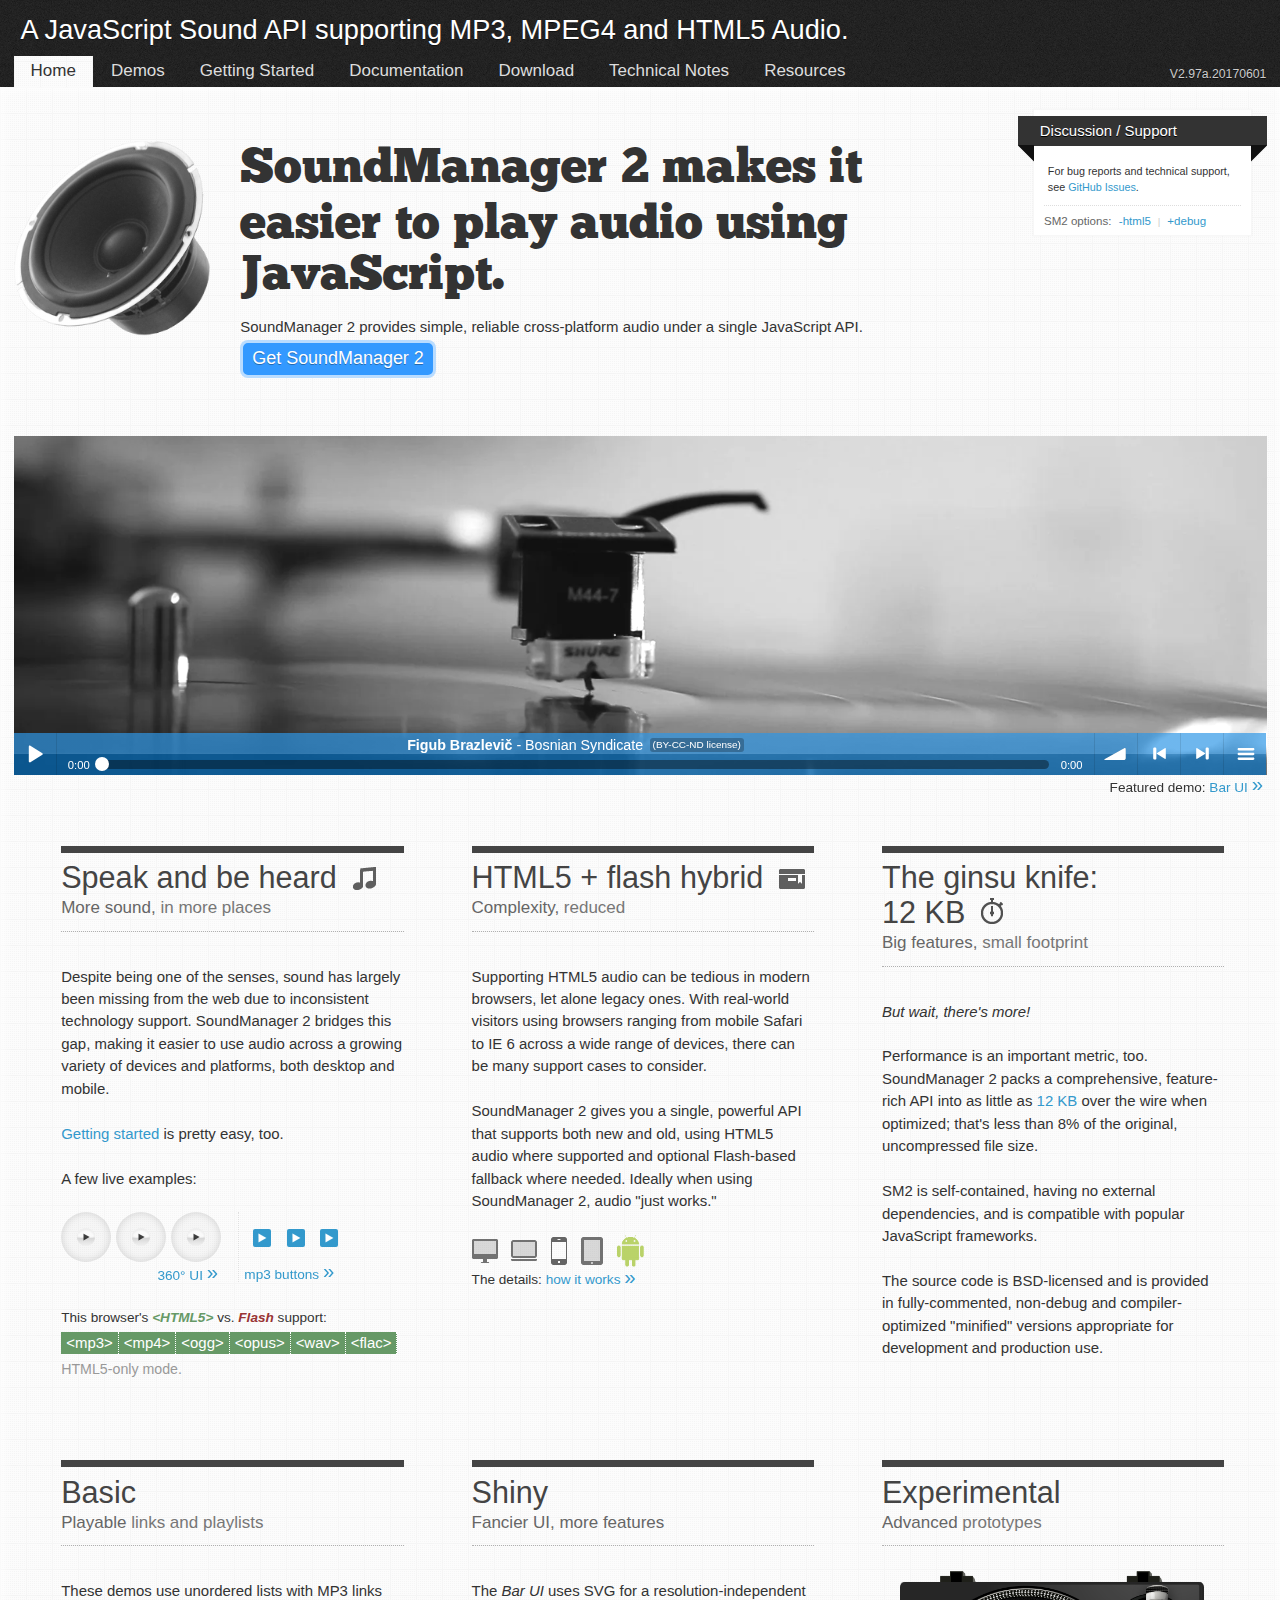
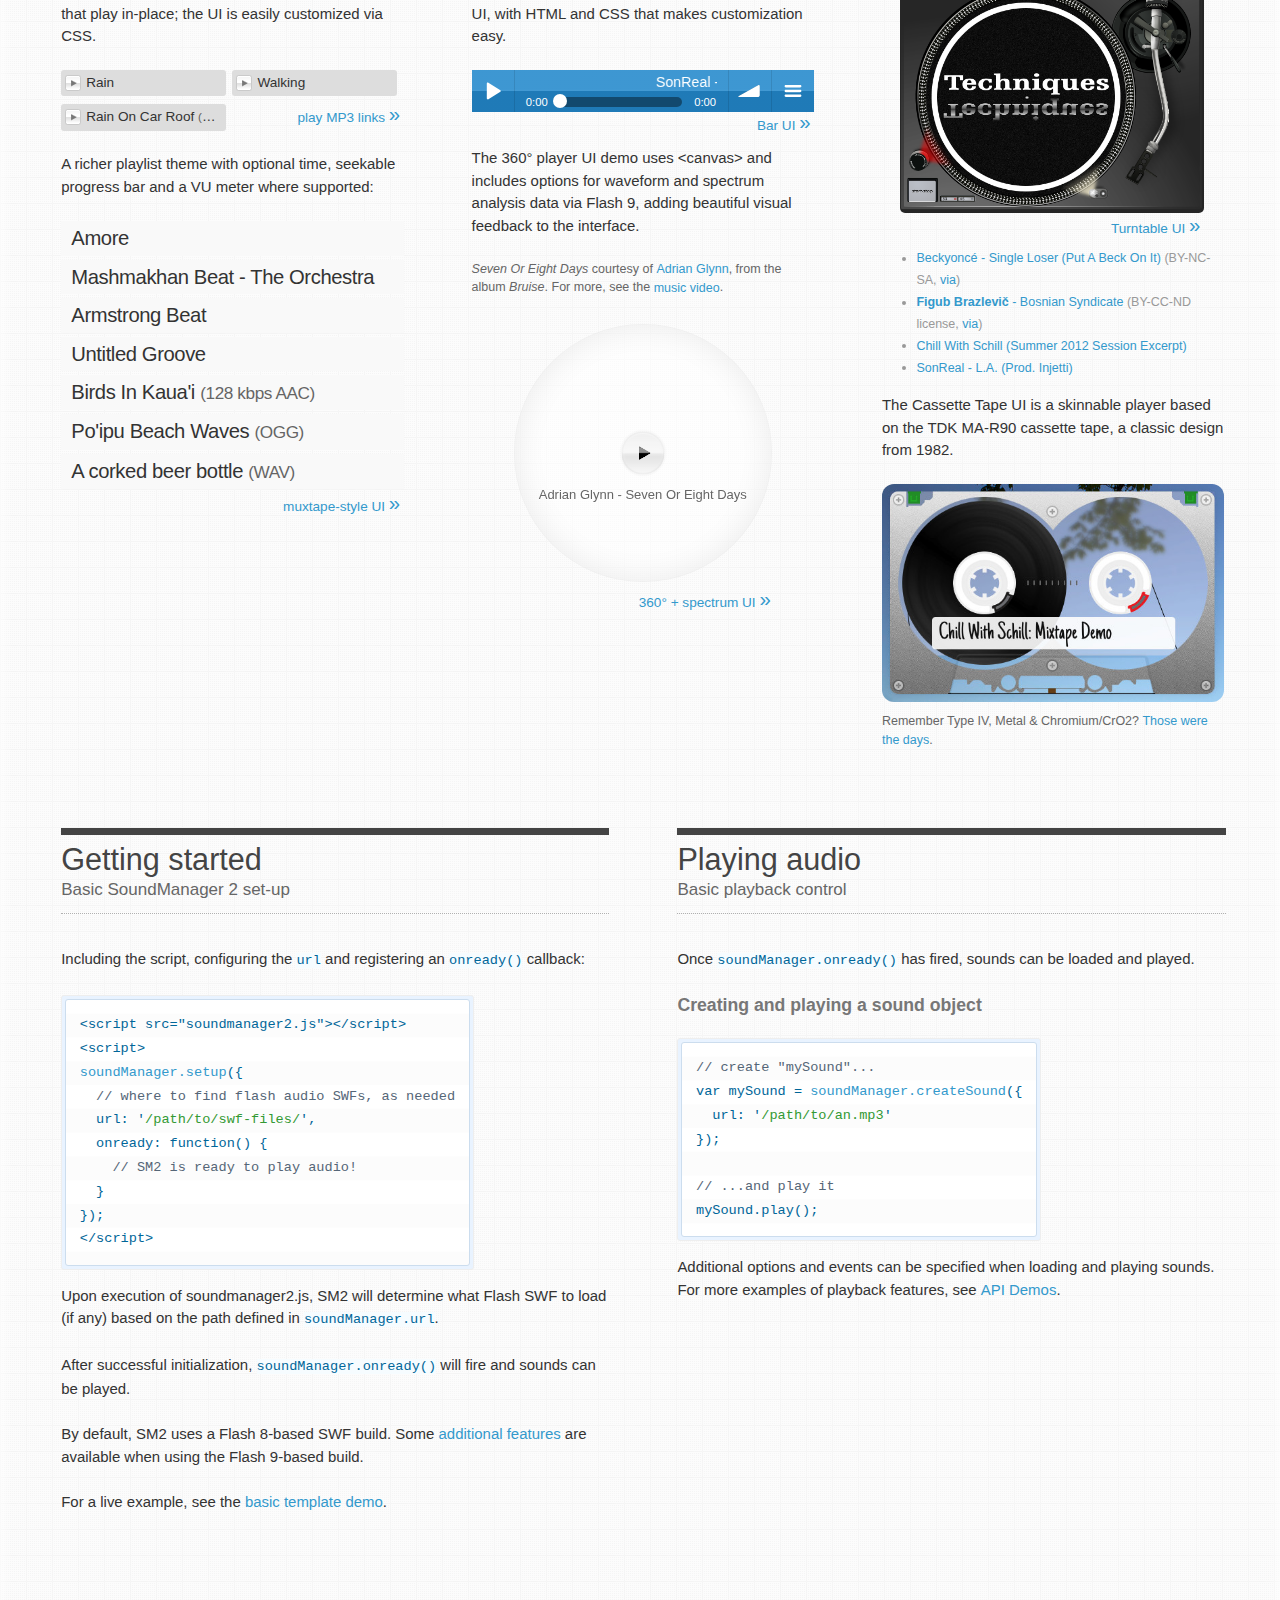
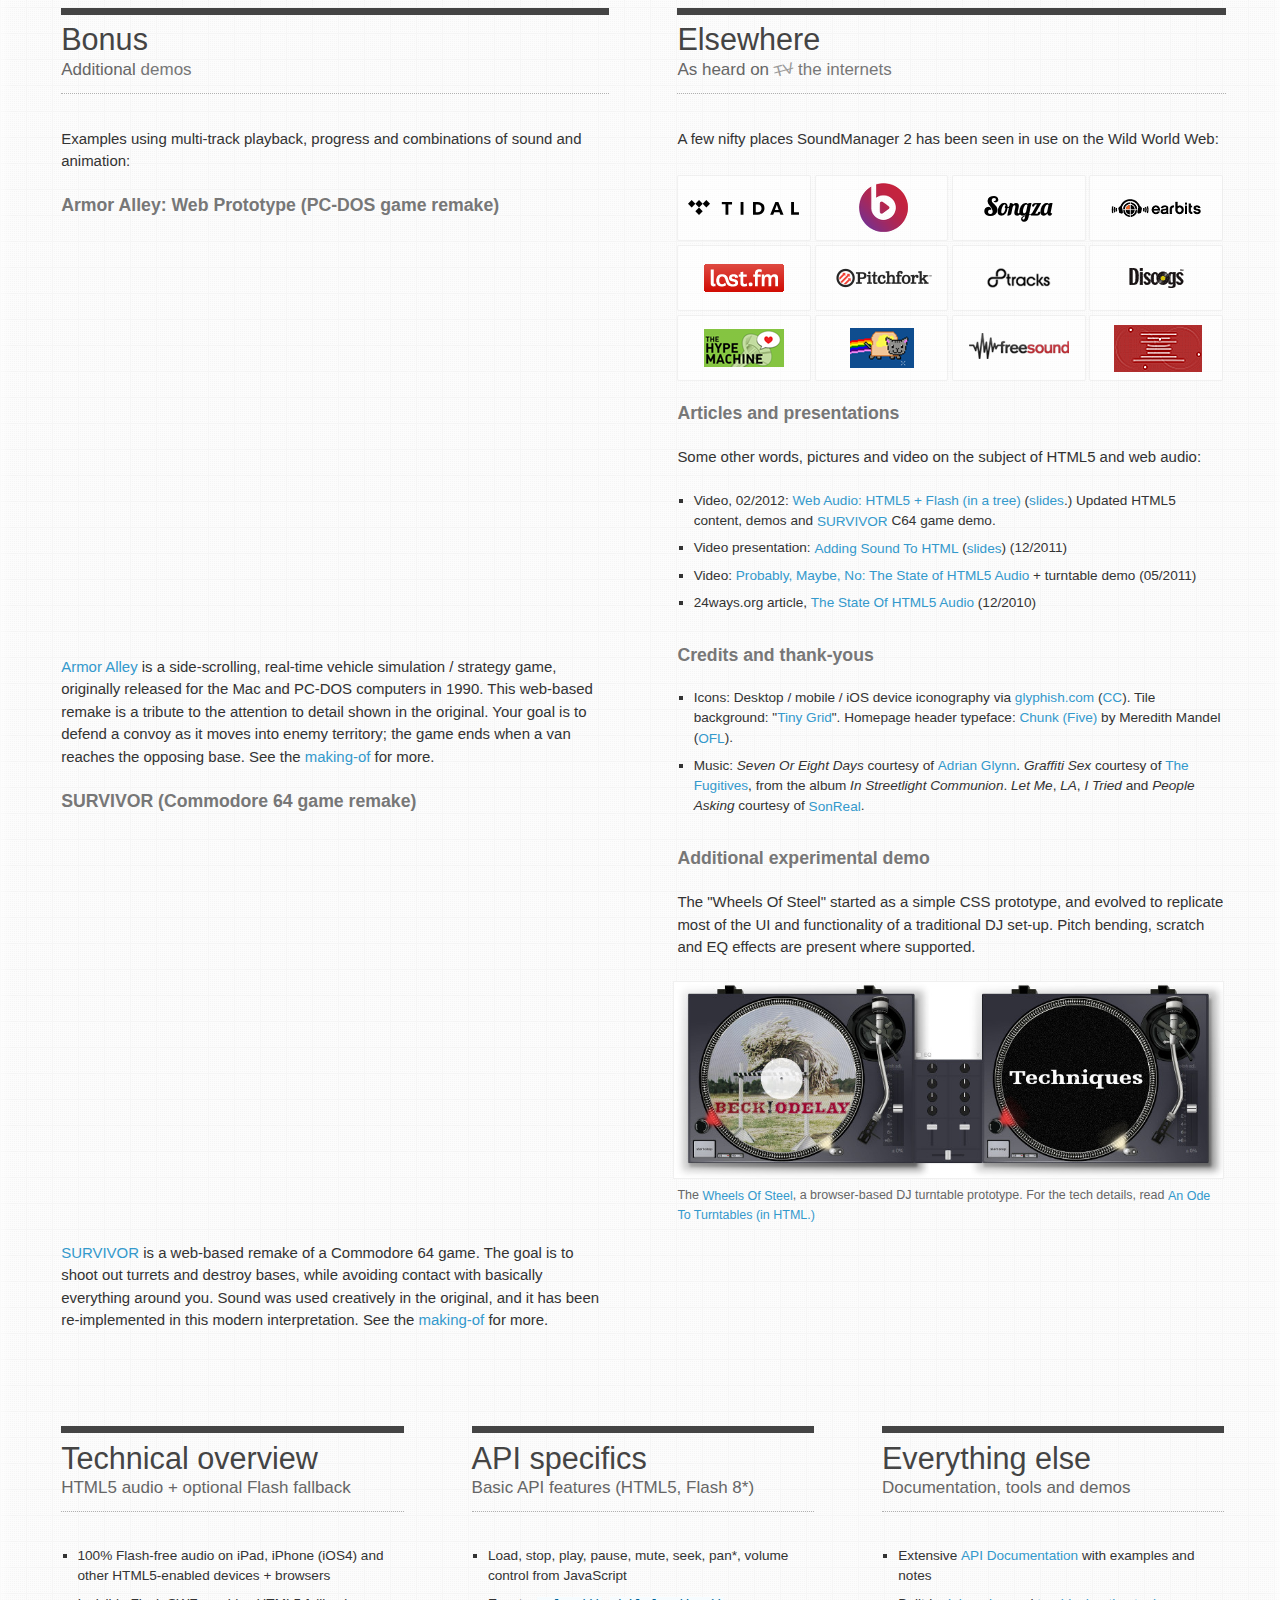
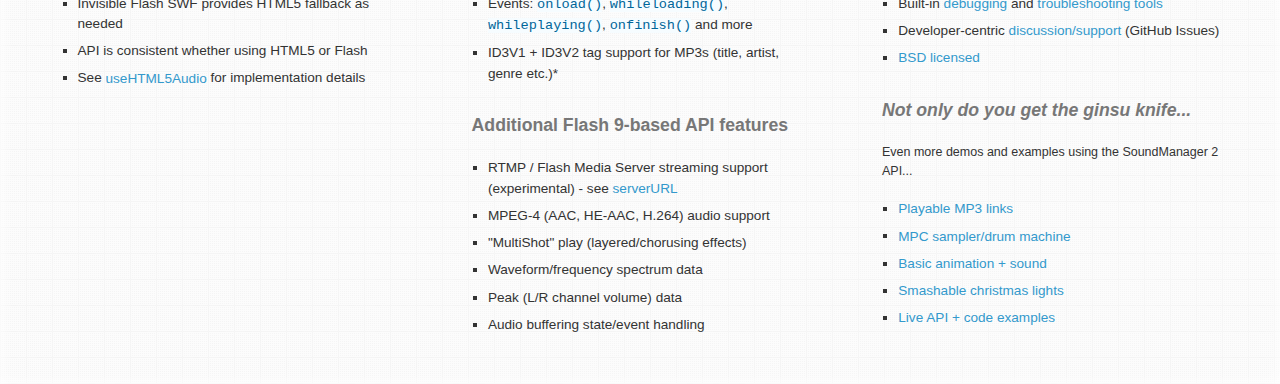
<file: soundmanagerv297a-20170601/index.html>
<!doctype html>
<html lang="en">
<head>
<title>SoundManager 2: JavaScript Sound For The Web</title>
<meta name="robots" content="noindex" />
<meta name="description" content="Play sound from JavaScript including MP3, MPEG-4 and HTML5-supported audio formats with SoundManager 2, a cross-browser/platform sound API. BSD licensed."/>
<meta name="keywords" content="javascript sound, html5 audio, html5 sound, javascript audio, javascript play mp3, javascript sound control, mp3, mp4, mpeg4, aac, Scott Schiller, Schill, Schillmania"/>
<meta name="author" content="Scott Schiller"/>
<meta name="dcterms.rights" content="Copyright (C) 1997 onwards Scott Schiller"/>
<meta http-equiv="Content-Type" content="text/html; charset=UTF-8"/>

<!-- inline demo CSS (combined + minified for performance; see comments for raw source URLs) -->
<link rel="stylesheet" type="text/css" href="demo/index-rollup.css"/>

<!-- the SoundManager 2 API -->
<script type="text/javascript" src="script/soundmanager2.js"></script>

<!-- 360 UI demo, canvas magic for IE -->
<!--[if lt IE 9]><script type="text/javascript" src="demo/360-player/script/excanvas.js"></script><![endif]-->

<!-- SM2 demo/homepage-specific stuff -->
<script type="text/javascript">var is_home = true;</script>

<!-- inline demo JS (combined + minified; see comments for raw source URLs) -->
<script type="text/javascript" src="demo/index-rollup.js"></script>

<!-- testing 2 -->
<script src="demo/bar-ui/script/bar-ui.js"></script>

<!-- IE CSS font hax -->
<!--[if lte IE 8]>
<style>
 #turntable-demo {
  /* nope. */
  display: none;
 }
 #tidal-link { display: none; /* this uses SVG, so, meh. */ }
 h2.special {
  /* IE 6-8 font reset, doesn't like sort-of-defined @font-family */
  font-family:"helvetica neue",helvetica,arial,verdana,tahoma,"sans serif";
 }
 body.home #about-header {
  padding-left: 0px;
 }
.sm2-speaker,
 #inline-video {
  display: none;
 }
</style>
<![endif]-->
</head>

<body class="home">

<div id="content">

	<div id="lights"></div>

	<div id="top">

		<h1>A JavaScript Sound API supporting MP3, MPEG4 and HTML5 Audio.</h1>

		<div id="nav">
			<div id="version" title="Version of SM2 loaded on this page"></div>
			<ul>
				<li>
					<strong><a href="#home">Home</a></strong>
				</li>
				<li>
					<a href="#">Demos</a>
					<ul>
						<li><a href="demo/template/">Basic Template</a></li>
						<li><a href="demo/api/">API Examples</a></li>
						<li><a href="demo/bar-ui/">Bar UI</a></li>
						<li><a href="demo/play-mp3-links/">Playable MP3 links</a></li>
						<li><a href="demo/mp3-player-button/" class="exclude">Basic MP3 Play Button</a></li>
						<li><a href="demo/page-player/">Muxtape-style UI</a></li>
						<li><a href="demo/360-player/">360&deg; Player UI</a></li>
						<li><a href="demo/mpc/">Drum Machine (MPC)</a></li>
						<li><a href="demo/animation/">DOM/Animation Demos</a></li>
						<li><a href="demo/flashblock/">FlashBlock Handling</a></li>
					</ul>
				</li>
				<li>
					<a href="doc/getstarted/">Getting Started</a>
					<ul>
						<li><a href="doc/getstarted/#how-sm2-works">How SoundManager 2 works</a></li>
						<li><a href="doc/getstarted/#basic-inclusion">Including SM2 on your site</a></li>
						<li><a href="doc/getstarted/#troubleshooting">Troubleshooting</a></li>
					</ul>
				</li>
				<li>
					<a href="doc/">Documentation</a>
					<ul>
						<li><a href="doc/#sm-config">SoundManager Properties</a></li>
						<li><a href="doc/#sound-object-properties">Sound Object Properties</a></li>
						<li><a href="doc/#smdefaults">Global Sound Defaults</a></li>
						<li><a href="doc/#api">SoundManager Core API</a></li>
						<li><a href="doc/#smsoundmethods">Sound Object (SMSound) API</a></li>
						<li><a href="doc/generated/soundmanager2.html">Generated Documentation</a></li>
					</ul>
				</li>
				<li>
					<a href="doc/download/">Download</a>
					<ul>
						<li><a href="doc/download/#latest">Get SoundManager 2</a></li>
						<li><a href="doc/download/#revision-history">Revision History</a></li>
					</ul>
					</li>
				<li>
					<a href="doc/technotes/">Technical Notes</a>
					<ul>
						<li><a href="doc/technotes/#requirements">System Requirements</a></li>
						<li><a href="doc/technotes/#serving-audio">Serving To HTML5 + Flash Clients</a></li>
						<li><a href="doc/technotes/#client-requests">How Clients Download Audio</a></li>
						<li><a href="doc/technotes/#mobile-device-limitations">Mobile Device Limitations</a></li>
						<li><a href="doc/technotes/#debug-output">Debug + Console Output</a></li>
					</ul>
					</li>
				<li>
					<a href="doc/resources/">Resources</a>
					<ul>
						<li><a href="doc/resources/#licensing">Licensing</a></li>
						<li><a href="doc/resources/#related">Related Projects</a></li>
						<li><a href="https://github.com/scottschiller/soundmanager2/issues/">SM2 support / discussion</a></li>
						<li><a href="http://www.schillmania.com/content/react/contact/">Contact Info @ Schillmania.com</a></li>
					</ul>
				</li>
			</ul>
			<div class="clear"></div>
		</div>
	</div>

<div id="main-wrapper">

  	<div id="main" class="triple">

		<div id="col3" class="c3">

			<div id="support-wrapper">
				<div id="get-satisfaction" class="box">
					<div id="gsfn_list_widget">
						<h2><a href="https://github.com/scottschiller/soundmanager2/issues/" title="User discussion, issues and support for SoundManager 2">Discussion / Support</a><span class="l"></span><span class="r"></span></h2>
						<div id="gsfn_content">
							<p style="line-height:1rem;margin-bottom:0px">For bug reports and technical support, see <a href="https://github.com/scottschiller/soundmanager2/issues" class="cta">GitHub Issues</a>.
							</p>
						</div>
					</div>
				<!-- /.box -->
				</div>

				<div id="sm2-options">
					<p>
						SM2 options:&nbsp; <span id="with-html5"><a href="?sm2-usehtml5audio=1" title="View this page with HTML5 audio support enabled">+html5</a></span>
						<span id="options-divider-with-html5" class="options-divider">&nbsp;|&nbsp;</span>
						<span id="without-html5"><a href="?sm2-usehtml5audio=0" title="View this page with HTML5 audio support disabled">-html5</a></span>
						<span id="options-divider-without-html5" class="options-divider">&nbsp;|&nbsp;</span>
						<span id="with-debug"><a href="#debug=1" title="View this page with debug output mode enabled (console.log() or HTML-based)" onclick="document.location.href=this.href;document.location.reload()">+debug</a></span>
					</p>
				</div>

			</div>

			<!-- /main -->
		</div>

		<div id="live-demos" class="columnar">

			<div id="about-sm2">

				<div id="sm2-support-warning">
					<!-- as needed, warning is displayed here -->
				</div>

				<div id="about-header">

					<div class="sm2-speaker"></div>

					<h2 class="special">SoundManager 2 makes it easier to play audio using JavaScript.</h2>

					<p>
						<span style="line-height:1.75em;font-size:110%">SoundManager 2 provides simple, reliable cross-platform audio under a single JavaScript API.&nbsp; <a href="doc/download/" title="Download SoundManager 2" class="feature" style="font-family:helvetica;font-weight:500;margin:0px;white-space:nowrap">Get SoundManager 2</a></span>
					</p>

				</div>

	            <div id="inline-video">

					<video id="turntable-video" loop autoplay onclick="if (!this.paused) { this.pause(); } else { this.play(); }">
						<source src="demo/_image/turntable-loop-1920x500-bw.webm" type="video/webm">
						<source src="demo/_image/turntable-loop-1920x500-h264-512kbps-h264.mp4">
						<source src="demo/_image/turntable-loop-1920x500-h264-512kbps-bw.mov" type="video/mp4">
						<img id="turntable-static-video" src="demo/_image/turntable-loop-poster.jpg" alt="" style="width:100%;max-width:1920px" />
					</video>

					<script>

					(function() {

						/**
						 * iPhone doesn't play inline video, nor does iOS < 7 on iPad (IIRC.)
						 * This is a dirty hack to not show video in the general mobile / tablet / "you're not a desktop (and not Windows XP)" case.
						 * GIF made using the following...
						 * gifsicle source.gif --colors 32 --optimize --dither=o3 > output.gif
						 * from source GIF:
						 * gifsicle turntable-loop-original.gif --delay 8 --colors 32 --dither=o3 `seq -f "#%g" 0 2 43` -O2 --gamma=3 -o turntable-loop-960-22f-32c-03.gif
						 * APNG made with APNG Anime Maker (Windows.)
						 */

						var i, doesAPNG, replacements, ua, url, video;

						replacements = {
							'gif': 'demo/_image/turntable-loop-960-22f-32c-03.gif',  // framerate / quality / file size trade-off
							'apng': 'demo/_image/turntable-loop-960-27f.apng'  // pretty good all-around
						}

						ua = navigator.userAgent;

						// that oughta get enough of you guys. YOU get a .GIF, and *YOU* get a .GIF!
						if (ua.match(/iphone|ipad|ios|mobile|windows phone|tablet/i) || navigator.userAgent.match(/windows nt 5\.1/i) || window.location.href.match(/img/i)) {
							// if your device lies about its capabilities, you will probably now pay the price for this naive detection.
							video = document.getElementById('inline-video');
							if (video) {
								// dirty, evil tricks.
								doesAPNG = (ua.match(/os (8|9|10)\s/i) || window.location.href.match(/apng/i)); // iOS 8+ is presumed as "OS 8|9|10" or whatever's eventually released.
								url = replacements[(doesAPNG ? 'apng' : 'gif')];
								video.innerHTML = '<img src="demo/_image/turntable-loop-poster.jpg" alt="" style="width:100%;max-width:1920px" /><div style="position:absolute;left:0px;top:0px;width:100%;height:100%;background: transparent url(' + url + ');background-size:100% auto;background-repeat:no-repeat' + (!doesAPNG ? ';opacity:0.8' : '') + '" onclick="this.style.display=\'none\'"></div>';
							}
						}

					}());

					</script>

					<div id="bar-ui-1" class="sm2-bar-ui full-width bottom">

					 <div class="bd sm2-main-controls">

					  <div class="sm2-inline-texture"></div>
					  <div class="sm2-inline-gradient"></div>

					  <div class="sm2-inline-element sm2-button-element">
					   <div class="sm2-button-bd">
					    <a href="#play" class="sm2-inline-button sm2-icon-play-pause">Play / pause</a>
					   </div>
					  </div>

					  <div class="sm2-inline-element sm2-inline-status">

					   <div class="sm2-playlist">
					    <div class="sm2-playlist-target">
					     <!-- playlist <ul> + <li> markup will be injected here -->
					     <!-- if you want default / non-JS content, you can put that here. -->
					     <noscript><p>JavaScript is required.</p></noscript>
					    </div>
					   </div>

					   <div class="sm2-progress">
					    <div class="sm2-row">
					    <div class="sm2-inline-time">0:00</div>
					     <div class="sm2-progress-bd">
					      <div class="sm2-progress-track">
					       <div class="sm2-progress-bar"></div>
					       <div class="sm2-progress-ball"><div class="icon-overlay"></div></div>
					      </div>
					     </div>
					     <div class="sm2-inline-duration">0:00</div>
					    </div>
					   </div>

					  </div>

					  <div class="sm2-inline-element sm2-button-element sm2-volume">
					   <div class="sm2-button-bd">
					    <span class="sm2-inline-button sm2-volume-control volume-shade"></span>
					    <a href="#volume" class="sm2-inline-button sm2-volume-control">volume</a>
					   </div>
					  </div>

					  <div class="sm2-inline-element sm2-button-element">
					   <div class="sm2-button-bd">
					    <a href="#prev" title="Previous" class="sm2-inline-button sm2-icon-previous">&lt; previous</a>
					   </div>
					  </div>

					  <div class="sm2-inline-element sm2-button-element">
					   <div class="sm2-button-bd">
					    <a href="#next" title="Next" class="sm2-inline-button sm2-icon-next">&gt; next</a>
					   </div>
					  </div>

					  <div class="sm2-inline-element sm2-button-element sm2-menu">
					   <div class="sm2-button-bd">
					    <a href="#menu" class="sm2-inline-button sm2-icon-menu">menu</a>
					   </div>
					  </div>

					 </div>

					 <div class="bd sm2-playlist-drawer sm2-element">

					  <!-- playlist content is mirrored here -->

					  <div class="sm2-playlist-wrapper">
					    <ul class="sm2-playlist-bd">
						     <!-- example: playable link, "buy" link, "download" link -->
						     <li>
						      <div class="sm2-row">
						       <div class="sm2-col sm2-wide">
						        <a href="http://freshly-ground.com/data/audio/sm2/Figub%20Brazlevi%C4%8D%20-%20Bosnian%20Syndicate.mp3" class="exclude button-exclude inline-exclude"><b>Figub Brazlevič</b> - Bosnian Syndicate <span title="Published under a Creative Commons BY-NC-ND license" class="label">(BY-CC-ND license)</span></a>
						       </div>
						       <div class="sm2-col">
						        <a href="http://figubbrazlevic.bandcamp.com/track/bosnian-syndicate" target="_blank" title="Buy &quot;Bosnian Syndicate&quot;" class="sm2-icon sm2-cart">Buy this track</a>
						       </div>
						      </div>
						     </li>
						     <li><a href="http://freshly-ground.com/data/audio/mpc/20150929%20-%20Amore%20(Dynamic%20Compressor%201.2.6).mp3" class="exclude button-exclude inline-exclude"><b>Schill</b> - 20150929: Amore</a></li>
							 <li><a href="http://freshly-ground.com/data/audio/mpc/20151115%20-%20Mashmakhan%20Beat%20-%20The%20Orchestra%20(Dynamic%20Compressor%201.2.6).mp3" class="exclude button-exclude inline-exclude"><b>Schill</b> - 20151115: Mashmakhan Beat - The Orchestra</a></li>
						     <li><a href="http://freshly-ground.com/data/audio/sm2/SonReal%20-%20Let%20Me%20%28Prod%202oolman%29.mp3" class="exclude button-exclude inline-exclude"><b>SonReal</b> - Let Me <span class="label">Explicit</span></a></li>
						     <li><a href="http://freshly-ground.com/data/audio/sm2/SonReal%20-%20LA%20%28Prod%20Chin%20Injetti%29.mp3" class="exclude button-exclude inline-exclude"><b>SonReal</b> - LA (Prod. Chin Injetti)<span class="label">Explicit</span></a></li>
						     <li><a href="http://freshly-ground.com/data/audio/sm2/SonReal%20-%20People%20Asking.mp3" class="exclude button-exclude inline-exclude"><b>SonReal</b> - People Asking <span class="label">Explicit</span></a></li>
						     <li><a href="http://freshly-ground.com/data/audio/sm2/SonReal%20-%20Already%20There%20Remix%20ft.%20Rich%20Kidd%2C%20Saukrates.mp3" class="exclude button-exclude inline-exclude"><b>SonReal</b> - Already There Remix ft. Rich Kidd, Saukrates <span class="label">Explicit</span></a></li>
						     <li><a href="http://freshly-ground.com/data/audio/sm2/The%20Fugitives%20-%20Graffiti%20Sex.mp3" class="exclude button-exclude inline-exclude"><b>The Fugitives</b> - Graffiti Sex</a></li>
						     <li><a href="http://freshly-ground.com/data/audio/sm2/Adrian%20Glynn%20-%20Seven%20Or%20Eight%20Days.mp3" class="exclude button-exclude inline-exclude"><b>Adrian Glynn</b> - Seven Or Eight Days</a></li>
						     <li><a href="http://freshly-ground.com/data/audio/sm2/SonReal%20-%20I%20Tried.mp3" class="exclude button-exclude inline-exclude"><b>SonReal</b> - I Tried</a></li>
						     <li><a href="http://freshly-ground.com/data/audio/mpc/20060826%20-%20Armstrong.mp3" class="exclude button-exclude inline-exclude">Armstrong Beat</a></li>
						     <li><a href="http://freshly-ground.com/data/audio/mpc/20090119%20-%20Untitled%20Groove.mp3" class="exclude button-exclude inline-exclude">Untitled Groove</a></li>
						     <li><a href="http://freshly-ground.com/data/audio/sm2/birds-in-kauai-128kbps-aac-lc.mp4" class="exclude button-exclude inline-exclude">Birds In Kaua'i (AAC)</a></li>
						     <li><a href="http://freshly-ground.com/data/audio/sm2/20130320%20-%20Po%27ipu%20Beach%20Waves.ogg" class="exclude button-exclude inline-exclude">Po'ipu Beach Waves (OGG)</a></li>
						     <li><a href="http://freshly-ground.com/data/audio/sm2/bottle-pop.wav" class="exclude button-exclude inline-exclude">A corked beer bottle (WAV)</a></li>
						     <li><a href="demo/_mp3/rain.mp3" class="norewrite exclude button-exclude inline-exclude">Rain</a></li>
					    </ul>
					  </div>

					 </div>

					</div>

					<div class="demo-more" style="margin-top:-45px">
						Featured demo: <a href="demo/bar-ui/" title="Bar UI: Demo" class="cta dark-cta">Bar UI <span>&raquo;</span></a>
					</div>

				</div>

				<hr />

				<div class="threeup first">

					<div class="column">

						<div class="column-wrapper">

							<h3>Speak and <b style="white-space:nowrap">be heard<span class="music-note icon"></span></b></h3>
							<h4>More sound, <b>in more places</b></h4>

							<p>Despite being one of the senses, sound has largely been missing from the web due to inconsistent technology support. SoundManager 2 bridges this gap, making it easier to use audio across a growing variety of devices and platforms, both desktop and mobile.</p>

							<p><a href="#getting-started" class="cta">Getting started</a> is pretty easy, too.</p>

							<p>A few live examples:</p>

							<div id="sm2-support" class="demo-block">
								<!-- "oh snap", SM2 didn't load etc. messaging -->
							</div>

							<div style="position:relative;*zoom:1;min-width:275px">

								<div id="special-demo-left" class="sm2-inline-list">

									<div class="ui360">
										<a href="demo/_mp3/office_lobby.mp3" class="norewrite exclude button-exclude inline-exclude">Office lobby sound</a>
									</div>

									<div class="ui360" style="float:left;display:inline">
										<a href="demo/_mp3/mak.mp3" title="360 demo: Angry Cow Sound" class="norewrite exclude button-exclude inline-exclude">Random</a>
									</div>

									<div class="ui360" style="float:left;display:inline">
										<a href="http://freshly-ground.com/data/audio/sm2/water-drop.mp3" title="360 Demo: Water Drop" class="exclude button-exclude inline-exclude">Water Drop</a>
									</div>

									<div class="demo-more-abs" style="margin-right:1.5em">
										<a href="demo/360-player/" title="360&deg; UI player demo" class="cta">360&deg; UI <span>&raquo;</span></a>
									</div>

								</div>

								<div id="special-demo-right">
									<a href="demo/_mp3/coins.mp3" title="Play &quot;Change&quot;" class="sm2_button exclude inline-exclude norewrite">coins.mp3</a>
									&nbsp;&nbsp; <a href="demo/christmas-lights/sound/glass0.mp3" class="sm2_button exclude inline-exclude norewrite" title="Play &quot;Glass break 1&quot;">glass0.mp3</a>
									&nbsp;&nbsp; <a href="demo/christmas-lights/sound/glass1.mp3" class="sm2_button exclude inline-exclude threesixty-exclude norewrite" title="Play &quot;Glass break 2&quot;">glass1.mp3</a>

									<div class="demo-more-abs">
										<a href="demo/mp3-player-button/" title="MP3 buttons demo" class="cta">mp3 buttons <span>&raquo;</span></a>
									</div>

								</div>

							</div>

							<div id="html5-audio-notes">
							</div>

						</div>

					</div>


					<div class="column">
						<div class="column-wrapper">

							<h3>HTML5 + flash <b style="white-space:nowrap">hybrid<span class="package icon"></span></b></h3>
							<h4>Complexity, <b>reduced</b></h4>

							<p>Supporting HTML5 audio can be tedious in modern browsers, let alone legacy ones. With real-world visitors using browsers ranging from mobile Safari to IE 6 across a wide range of devices, there can be many support cases to consider.</p>

							<p>SoundManager 2 gives you a single, powerful API that supports both new and old, using HTML5 audio where supported and optional Flash-based fallback where needed. Ideally when using SoundManager 2, audio "just works."</p>
							
							<div class="icons">
							 <ul>
							  <li class="desktop" title="Desktop support: Windows, Mac OS, Linux">Desktop support: Windows, Mac OS, Linux</li>
							  <li class="laptop" title="Laptop/tablet support: Windows, Mac OS, Linux / Blackberry Playbook, Kindle Fire + other HTML5/Flash devices">Laptop/tablet support: Windows, Mac OS, Linux / Blackberry Playbook, Kindle Fire + other HTML5/Flash devices</li>
							  <li class="iphone" title="iPhone support: iPhone with iOS 4.0 and newer">iPhone support: iOS 4.0 and newer</li>
							  <li class="ipad" title="iPad support: Version 1.0 (iOS 3.2) and newer">iPad support: Version 1.0 (iOS 3.2) and newer</li>
							  <li class="android" title="Android OS supporting HTML5 and/or Flash (Version 2.3 or newer)">Android OS supporting HTML5 and/or Flash (Version 2.3 or newer)</li>
							 </ul>
							 The details: <a href="doc/getstarted/#intro" class="cta" style="text-align:right">how it works <span>&raquo;</span></a>
							</div>

						</div>
					</div>

					<div class="column">
						<div class="column-wrapper">
							<h3 style="cursor:help" title="Gzip-compressed file size on a typical set-up is 12 KB. And was it supposed to be the &quot;Swiss Army&quot; kind? I forget.">The ginsu knife: <b style="white-space:nowrap">12 KB<span class="performance icon"></span></b></h3>
							<h4>Big&nbsp;features, <b>small footprint</b></h4>
							<p><em>But wait, there's more!</em></p>
							<p>Performance is an important metric, too. SoundManager 2 packs a comprehensive, feature-rich API into as little as <a href="doc/getstarted/#basic-inclusion" title="SoundManager 2: Build options (down to ~12 KB in size)" style="white-space:nowrap" class="cta">12 KB</a> over the wire when optimized; that's less than 8% of the original, uncompressed file size.</p>
							<p>SM2 is self-contained, having no external dependencies, and is compatible with popular JavaScript frameworks.</p>
							<p>The source code is BSD-licensed and is provided in fully-commented, non-debug and compiler-optimized "minified" versions appropriate for development and production use.</p>
						</div>
					</div>

				</div>


				<div class="threeup">

					<div class="column">
						<div class="column-wrapper">

							<h3>Basic</h3>
							<h4>Playable <b>links and playlists</b></h4>

							<p>These demos use unordered lists with MP3 links that play in-place; the UI is easily customized via CSS.</p>

							<ul id="graphic-playlist" class="graphic">
								<li><a href="demo/_mp3/rain.mp3" class="exclude">Rain</a></li>
								<li><a href="demo/_mp3/walking.mp3" class="exclude">Walking</a></li>
								<!-- files from the web (note that ID3 information will *not* load from remote domains without permission, Flash restriction) -->
								<li><a href="http://freshly-ground.com/data/video/Rain%20on%20Car%20Roof.aac" title="Rain on car roof (AAC)" class="exclude">Rain On Car Roof <span class="sidenote">(AAC)</span></a></li>
							</ul>

							<div class="demo-more" style="text-align:right;white-space:normal">
								<a href="demo/play-mp3-links/" title="&quot;Play MP3 Links&quot; demo" class="cta">play MP3 links <span>&raquo;</span></a>
							</div>

							<div style="clear:both"></div>

							<p>A richer playlist theme with optional time, seekable progress bar and a VU meter where supported:</p>

							<ul id="inline-playlist" class="playlist">
								<li><a href="http://freshly-ground.com/data/audio/mpc/20150929%20-%20Amore%20(Dynamic%20Compressor%201.2.6).mp3" class="button-exclude inline-exclude threesixty-exclude">Amore</a></li>
								<li><a href="http://freshly-ground.com/data/audio/mpc/20151115%20-%20Mashmakhan%20Beat%20-%20The%20Orchestra%20(Dynamic%20Compressor%201.2.6).mp3" class="button-exclude inline-exclude threesixty-exclude">Mashmakhan Beat - The Orchestra</a></li>
								<li><a href="http://freshly-ground.com/data/audio/mpc/20060826%20-%20Armstrong.mp3" class="button-exclude inline-exclude threesixty-exclude">Armstrong Beat</a></li>
								<li><a href="http://freshly-ground.com/data/audio/mpc/20090119%20-%20Untitled%20Groove.mp3" class="button-exclude inline-exclude threesixty-exclude">Untitled Groove</a></li>
								<li><a href="http://freshly-ground.com/data/audio/sm2/birds-in-kauai-128kbps-aac-lc.mp4" title="128 kbps MPEG-4 AAC LC (Low Complexity) sound: Birds in Kaua'i" class="button-exclude inline-exclude threesixty-exclude">Birds In Kaua'i <span class="sidenote">(128 kbps AAC)</span></a></li>
								<li><a href="http://freshly-ground.com/data/audio/sm2/20130320%20-%20Po%27ipu%20Beach%20Waves.ogg" title="Po'ipu Beach Waves: OGG sound format, requires HTML5 Audio() support to play" class="muxtape-html5 button-exclude inline-exclude threesixty-exclude">Po'ipu Beach Waves <span class="sidenote">(OGG)</span></a></li>
								<li><a href="http://freshly-ground.com/data/audio/sm2/bottle-pop.wav" title="WAV sound format, requires HTML5 Audio() support to play" class="muxtape-html5 button-exclude inline-exclude threesixty-exclude">A corked beer bottle <span class="sidenote">(WAV)</span></a></li>
							</ul>

							<div class="demo-more">
								<a href="demo/page-player/" title="Muxtape-style UI demo" class="cta">muxtape-style UI <span>&raquo;</span></a>
							</div>

						</div>
					</div>

					<div class="column">
						<div class="column-wrapper">

							<h3>Shiny</h3>
							<h4>Fancier UI, more features</h4>

							<p>The <em>Bar UI</em> uses SVG for a resolution-independent UI, with HTML and CSS that makes customization easy.</p>

							<div class="sm2-bar-ui" style="min-width:10em">

							 <div class="bd sm2-main-controls">

							  <div class="sm2-inline-texture"></div>
							  <div class="sm2-inline-gradient"></div>

							  <div class="sm2-inline-element sm2-button-element">
							   <div class="sm2-button-bd">
							    <a href="#play" class="sm2-inline-button sm2-icon-play-pause">Play / pause</a>
							   </div>
							  </div>

							  <div class="sm2-inline-element sm2-inline-status">

							   <div class="sm2-playlist">
							    <div class="sm2-playlist-target">
							     <!-- playlist <ul> + <li> markup will be injected here -->
							     <!-- if you want default / non-JS content, you can put that here. -->
							     <noscript><p>JavaScript is required.</p></noscript>
							    </div>
							   </div>

							   <div class="sm2-progress">
							    <div class="sm2-row">
							    <div class="sm2-inline-time">0:00</div>
							     <div class="sm2-progress-bd">
							      <div class="sm2-progress-track">
							       <div class="sm2-progress-bar"></div>
							       <div class="sm2-progress-ball"><div class="icon-overlay"></div></div>
							      </div>
							     </div>
							     <div class="sm2-inline-duration">0:00</div>
							    </div>
							   </div>

							  </div>

							  <div class="sm2-inline-element sm2-button-element sm2-volume">
							   <div class="sm2-button-bd">
							    <span class="sm2-inline-button sm2-volume-control volume-shade"></span>
							    <a href="#volume" class="sm2-inline-button sm2-volume-control">volume</a>
							   </div>
							  </div>

							  <div class="sm2-inline-element sm2-button-element sm2-menu">
							   <div class="sm2-button-bd">
							    <a href="#menu" class="sm2-inline-button sm2-icon-menu">menu</a>
							   </div>
							  </div>

							 </div>

							 <div class="bd sm2-playlist-drawer sm2-element">

							  <div class="sm2-inline-texture">
							   <div class="sm2-box-shadow"></div>
							  </div>

							  <!-- playlist content is mirrored here -->

							  <div class="sm2-playlist-wrapper">
							    <ul class="sm2-playlist-bd">
							      <li><a href="http://freshly-ground.com/data/audio/sm2/SonReal%20-%20LA%20(Prod%20Chin%20Injetti).mp3" class="exclude button-exclude inline-exclude">SonReal - LA (Prod. Chin Injetti)<span class="label">Explicit</span></a></li>
								  <li><a href="http://freshly-ground.com/data/audio/sm2/SonReal%20-%20Let%20Me%20(Prod%202oolman).mp3" class="exclude button-exclude inline-exclude"><b>SonReal</b> - Let Me <span class="label">Explicit</span></a></li>
								  <li><a href="http://freshly-ground.com/data/audio/sm2/SonReal%20-%20People%20Asking.mp3" class="exclude button-exclude inline-exclude"><b>SonReal</b> - People Asking <span class="label">Explicit</span></a></li>
								  <li><a href="http://freshly-ground.com/data/audio/sm2/SonReal%20-%20Already%20There%20Remix%20ft.%20Rich%20Kidd,%20Saukrates.mp3" class="exclude button-exclude inline-exclude"><b>SonReal</b> - Already There Remix ft. Rich Kidd, Saukrates <span class="label">Explicit</span></a></li>
								  <li><a href="http://freshly-ground.com/data/audio/sm2/The%20Fugitives%20-%20Graffiti%20Sex.mp3" class="exclude button-exclude inline-exclude"><b>The Fugitives</b> - Graffiti Sex</a></li>
								  <li><a href="http://freshly-ground.com/data/audio/sm2/Adrian%20Glynn%20-%20Seven%20Or%20Eight%20Days.mp3" class="exclude button-exclude inline-exclude"><b>Adrian Glynn</b> - Seven Or Eight Days</a></li>
								  <li><a href="http://freshly-ground.com/data/audio/sm2/SonReal%20-%20I%20Tried.mp3" class="exclude button-exclude inline-exclude"><b>SonReal</b> - I Tried</a></li>
								  <li><a href="http://freshly-ground.com/data/audio/sm2/gong-192kbps.mp3" class="exclude button-exclude inline-exclude">32" Gong Sounds (rubber + standard mallets)</a></li>
								  <li><a href="http://freshly-ground.com/data/audio/mpc/20060826%20-%20Armstrong.mp3" class="exclude button-exclude inline-exclude">Armstrong Beat</a></li>
								  <li><a href="http://freshly-ground.com/data/audio/mpc/20090119%20-%20Untitled%20Groove.mp3" class="exclude button-exclude inline-exclude">Untitled Groove</a></li>
								  <li><a href="http://freshly-ground.com/data/audio/sm2/birds-in-kauai-128kbps-aac-lc.mp4" class="exclude button-exclude inline-exclude">Birds In Kaua'i (AAC)</a></li>
								  <li><a href="http://freshly-ground.com/data/audio/sm2/20130320%20-%20Po%27ipu%20Beach%20Waves.ogg" class="exclude button-exclude inline-exclude">Po'ipu Beach Waves (OGG)</a></li>
								  <li><a href="http://freshly-ground.com/data/audio/sm2/bottle-pop.wav" class="exclude button-exclude inline-exclude">A corked beer bottle (WAV)</a></li>
								  <li><a href="demo/_mp3/rain.mp3" class="norewrite exclude button-exclude inline-exclude">Rain</a></li>
							    </ul>
							  </div>

							  <div class="sm2-extra-controls">

							   <div class="bd">

							    <div class="sm2-inline-element sm2-button-element">
							     <a href="#prev" title="Previous" class="sm2-inline-button previous">&lt; previous</a>
							    </div>

							    <div class="sm2-inline-element sm2-button-element">
							     <a href="#next" title="Next" class="sm2-inline-button next">&gt; next</a>
							    </div>

							    <div class="sm2-inline-element sm2-button-element disabled">
							     <a href="#repeat" title="Repeat playlist" class="sm2-inline-button repeat">&infin; repeat</a>
							    </div>

							    <div class="sm2-inline-element sm2-button-element disabled">
							     <a href="#shuffle" title="Shuffle" class="sm2-inline-button shuffle">shuffle</a>
							    </div>

							   </div>

							  </div>

							 </div>

							</div>

							<div class="demo-more">
								<a href="demo/bar-ui/" title="Bar UI: Demo" class="cta">Bar UI <span>&raquo;</span></a>
							</div>

							<!-- 360 player -->

							<p>The 360&deg; player UI demo uses &lt;canvas&gt; and includes options for waveform and spectrum analysis data via Flash 9, adding beautiful visual feedback to the interface.</p>

							<p style="font-size:92%;text-align:left;color:#666;white-space:normal"><em>Seven Or Eight Days</em> courtesy of <a href="http://www.adrianglynn.com/" title="Adrian Glynn, Vancouver, Canadian singer/songwriter" class="cta">Adrian Glynn</a>, from&nbsp;the album <em>Bruise</em>. For more, see the <a href="https://www.youtube.com/watch?v=dFc2QQiGcUQ" title="Adrian Glynn: &quot;Seven Or Eight Days&quot; video" rel="nofollow" class="cta">music video</a>.</p>

						<!--
						<div id="inline-demos">
							<h4 id="inline-demo-header">Inline demos using SoundManager 2</h4>
						</div>
						-->

							<div>
							
								<div id="sm2-visualization" class="sm2-inline-list">

									<div class="ui360 ui360-vis">
										<a href="http://freshly-ground.com/data/audio/sm2/Adrian%20Glynn%20-%20Seven%20Or%20Eight%20Days.mp3" class="exclude button-exclude inline-exclude" style="position:absolute;color:#333">Adrian Glynn - Seven Or Eight Days</a>
									</div>

								</div>

								<div class="demo-more" style="width:256px;margin:0.5em auto 0px auto;clear:both">
									<a href="demo/360-player/canvas-visualization.html" title="360&deg; UI: JavaScript + Canvas Visualization" class="cta">360&deg; + spectrum UI <span>&raquo;</span></a>
								</div>

							</div>

						</div>
					</div>
					
					<div class="column">

						<div class="column-wrapper">

							<h3>Experimental</h3>
							<h4>Advanced <b>prototypes</b></h4>

                            <div id="turntable-demo">

							  <div style="clear:both;position:relative;text-align:center;margin-top:-7.5%">

							    <!-- note: inline-block is just for centering -->

							    <div id="turntable-large" class="turntable has-slipmat" style="display:inline-block">

							       <div class="frame"></div>

							       <div class="table-bg"></div>

							       <!-- image that sets the base dimensions-->
							       <img src="demo/turntable/image/tt_case_and_lighting.png" alt="" class="stub" />

							       <div class="bd">

							        <div class="platter"></div>
							        
							        <div class="slipmat-holder">
							         <div class="slipmat"></div>
							        </div>

							        <div class="record-holder">
							         <div class="record"></div>
							         <div class="record-grooves"></div>
							         <div class="label"></div>
							        </div>

							        <div class="spindle"></div>
							        <div class="power-light"></div>
							        <a href="#" class="power-dial" data-method="powerToggle"></a>
							        <a href="#" class="button start-stop" data-method="toggle"></a>
							        <a href="#" class="button speed-33 on"></a>
							        <a href="#" class="button speed-45"></a>
							        <div class="light light-on"></div>
							        <a href="#" class="button light"></a>
							        <div class="tonearm-holder">
							         <div class="tonearm"></div>
							        </div>
							       </div>

							    </div>

							  </div>

							  <div class="demo-more" style="position:relative;z-index:2;margin-right:7%;margin-top:-5.25%">
								<a href="demo/turntable/" title="Turntable UI Demo" class="cta dark-cta">Turntable UI <span>&raquo;</span></a>
							  </div>

							  <!-- end turntable -->

							  <ul class="tt-playlist">
								<li>
									<a href="http://freshly-ground.com/data/audio/sm2/Beckyoncé%20-%20Single%20Loser.mp3" data-turntable="turntable-large" data-artwork="http://freshly-ground.com/data/image/sm2/beckyonce.jpg" class="norewrite exclude button-exclude inline-exclude sm2-exclude cta turntable-include">Beckyoncé - Single Loser (Put A Beck On It)</a> (<span title="Published under a Creative Commons BY-NC-SA license">BY-NC-SA</span>, <a href="https://soundcloud.com/beckyonce/single-loser-put-a-beck-on-it" target="_blank" class="cta">via</a>)
								</li>
								<li>
									<a href="http://freshly-ground.com/data/audio/sm2/Figub%20Brazlevi%C4%8D%20-%20Bosnian%20Syndicate.mp3" data-turntable="turntable-large" data-artwork="http://freshly-ground.com/data/image/sm2/trainyards-cover-640.jpg" class="norewrite exclude button-exclude inline-exclude sm2-exclude cta turntable-include"><b>Figub Brazlevič</b> - Bosnian Syndicate</a> (<span title="Published under a Creative Commons BY-NC-ND license">BY-CC-ND license</span>, <a href="http://figubbrazlevic.bandcamp.com/track/bosnian-syndicate" target="_blank" class="cta">via</a>)
								</li>
								<li>
									<a href="http://freshly-ground.com/data/audio/sm2/Chill With Schill (Summer 2012 Session Excerpt).mp3" data-turntable="turntable-large" class="norewrite exclude button-exclude inline-exclude sm2-exclude cta turntable-include">Chill With Schill (Summer 2012 Session Excerpt)</a>
								</li>
								<li>
									<a href="http://freshly-ground.com/data/audio/sm2/SonReal%20-%20LA%20%28Prod%20Chin%20Injetti%29.mp3" data-turntable="turntable-large" data-artwork="http://freshly-ground.com/data/image/sm2/sonreal-onelongday-65.jpg" class="norewrite exclude button-exclude inline-exclude cta turntable-include">SonReal - L.A. (Prod. Injetti)</a>
								</li>
							  </ul>

							</div>

							<style>
								/* quick hack for playlist above */
								ul.tt-playlist {
									position: relative;
									color: #999;
									padding-left: 2.75em;
									font-size: 92%;
								}
								ul.tt-playlist li {
									margin: 0px;
									padding: 0px;
								}
								/*
								.turntable .frame {
									background: url(demo/turntable/image/pinstriped_suit_vertical.png);
									background-size: 142px 76px;
								}
								*/
							</style>

							<p>The Cassette Tape UI is a skinnable player based on the TDK MA-R90 cassette tape, a classic design from 1982.</p>

							<div>
								<a href="demo/cassette-tape/" title="Cassette Tape UI (Prototype Demo)"><img src="demo/_image/cassette-tape-ui-screenshot.jpg" alt="Cassette Tape UI Prototype Screenshot" style="max-width:506px;min-width:100%;width:100%;border-radius:12px" /></a>
							</div>

							<p style="margin:0.5em 0px 0px 0px;padding:0px;font-size:92%;text-align:left;color:#666;margin-bottom:0.5em;white-space:normal">Remember Type IV, Metal &amp; Chromium/CrO2? <a href="http://www.youtube.com/watch?v=uMUnaI_IdBU" title="TDK TV ad, 1980s" class="cta">Those were the days</a>.</p>

						</div>
					</div>

				</div>

				<div id="how-to" class="twoup">

					<div class="column">
						<div id="getting-started" class="column-wrapper">

							<h3>Getting <b>started</b></h3>

							<h4>Basic SoundManager 2 set-up</h4>

							<p>Including the script, configuring the <code>url</code> and registering an <code>onready()</code> callback:</p>

<pre class="block"><code>&lt;script src="soundmanager2.js"&gt;&lt;/script&gt;
&lt;script&gt;
<a href="doc/#soundmanager-setup" title="soundManager.setup() documentation" onclick="checkDomain()">soundManager.setup</a>({
  <span><span>// where to find flash audio SWFs, as needed</span></span>
  url: '<span>/path/to/swf-files/</span>',
  onready: function() {
    <span><span>// SM2 is ready to play audio!</span></span>
  }
});
&lt;/script&gt;</code></pre>

							<p>Upon execution of soundmanager2.js, SM2 will determine what Flash SWF to load (if any) based on the path defined in <code>soundManager.url</code>.</p>
							<p>After successful initialization, <code>soundManager.onready()</code> will fire and sounds can be played.</p>
							<p>By default, SM2 uses a Flash 8-based SWF build. Some <a href="#flash9-features" title="SoundManager 2: Flash 9 API-based features" class="cta">additional features</a> are available when using the Flash 9-based build.</p>

							<p>For a live example, see the <a href="demo/template/" class="cta">basic template demo</a>.</p>

						</div>

					</div>


					<div class="column">

						<div class="column-wrapper">

							<h3>Playing <b>audio</b></h3>
							<h4>Basic playback control</h4>

							<p>Once <code>soundManager.onready()</code> has fired, sounds can be loaded and played.</p>

							<h4>Creating and playing a sound object</h4>

<pre class="block"><code><span><span>// create "mySound"...</span></span>
var mySound = <a href="doc/#soundmanager-createsound" title="soundManager.createSound() documentation" onclick="checkDomain()">soundManager.createSound</a>({
  url: '<span>/path/to/an.mp3</span>'
});

<span><span>// ...and play it</span></span>
mySound.play();
</code></pre>

					<p>Additional options and events can be specified when loading and playing sounds. For more examples of playback features, see <a href="demo/api/" class="cta">API Demos</a>.</p>

						</div>

					</div>

				</div>

				<div class="twoup">

					<div class="column">
						<div class="column-wrapper">

							<h3>Bonus</h3>
							<h4>Additional <b>demos</b></h4>

							<p>
								Examples using multi-track playback, progress and combinations of sound and animation:
							</p>

							<h4>Armor Alley: Web Prototype (PC-DOS game remake)</h4>

							<iframe width="100%" height="400" src="https://www.youtube.com/embed/bTH2OYJ6vVY" frameborder="0" allowfullscreen></iframe>

							<p><a href="http://schillmania.com/armor-alley/" class="cta">Armor Alley</a> is a side-scrolling, real-time vehicle simulation / strategy game, originally released for the Mac and PC-DOS computers in 1990. This web-based remake is a tribute to the attention to detail shown in the original. Your goal is to defend a convoy as it moves into enemy territory; the game ends when a van reaches the opposing base. See the <a href="http://www.schillmania.com/content/entries/2013/armor-alley-web-prototype/" class="cta">making-of</a> for more.</p>

							<h4>SURVIVOR (Commodore 64 game remake)</h4>

							<iframe width="100%" height="390" src="https://www.youtube.com/embed/h6DyJbCnLvw" frameborder="0" allowfullscreen></iframe>

							<p><a href="http://schillmania.com/survivor/" class="cta">SURVIVOR</a> is a web-based remake of a Commodore 64 game. The goal is to shoot out turrets and destroy bases, while avoiding contact with basically everything around you. Sound was used creatively in the original, and it has been re-implemented in this modern interpretation. See the <a href="http://www.schillmania.com/content/entries/2012/survivor-c64-html-remake/" class="cta">making-of</a> for more.</p>

						</div>

					</div>

					<div class="column">
						<div class="column-wrapper">

							<h3>Elsewhere</h3>
							<h4>As heard on <b><span class="scratched-out">TV</span> the internets</b></h4>

							<p>A few nifty places SoundManager 2 has been seen in use on the Wild World Web:</p>

							<div class="inthewild active">

								<ul class="inthewild">
									<li id="tidal-link">
										<a id="tidal" href="http://tidal.com/" title="TIDAL (web player, non-FLAC streaming)"><span>TIDAL</span></a>
									</li>
									<li>
										<a id="beats-music" href="http://beatsmusic.com/" title="Beats Music (web player)"><span>Beats Music</span></a>
									</li>
									<li>
										<a id="songza" href="http://songza.com/" title="Songza"><span>Songza</span></a>
									</li>
									<li>
										<a id="earbits" href="http://earbits.com/" title="Earbits"><span>Earbits</span></a>
									</li>
									<li>
										<a id="lastfm" href="http://www.last.fm/" title="last.fm"><span>last.fm</span></a>
									</li>
									<li>
										<a id="pitchfork" href="http://www.pitchfork.com/" title="Pitchfork"><span>Pitchfork</span></a>
									</li>
									<li>
										<a id="eight-tracks" href="http://8tracks.com/" title="8tracks"><span>8tracks</span></a>
									</li>
									<li>
										<a id="discogs" href="http://www.discogs.com/" title="Discogs"><span>Discogs</span></a>
									</li>
									<li>
										<a id="hypem" href="http://hypem.com/" title="The Hype Machine"><span>The Hype Machine</span></a>
									</li>
									<li>
										<a id="nyancat" href="http://nyan.cat/" title="NON-STOP NYAN CAT!"><span>NON-STOP NYAN CAT!</span></a>
									</li>
									<li>
										<a id="freesound" href="http://freesound.org" title="Freesound.org"><span>freesound.org</span></a>
									</li>
									<li>
										<a id="baroque-me" href="http://www.chenalexander.com/Bach" title="Alexander Chen's &quot;baroque.me&quot;"><span>Baroque</span></a>
									</li>
								</ul>

							</div>

							<h4 style="padding-top:1em">Articles and presentations</h4>

							<p>Some other words, pictures and video on the subject of HTML5 and web audio:</p>

							<ul class="standard">
								<li>Video, 02/2012: <a href="http://www.youtube.com/watch?v=C2Tw0BeZb8Q" title="Scott Schiller: Web Audio: HTML5 + Flash (in a tree)" class="cta">Web Audio: HTML5 + Flash (in a tree)</a> (<a href="http://isflashdeadyet.com/talks/html5/bayjax_yahoo_sunnyvale_02-06-2012/" title="&quot;Web Audio: HTML5 + Flash (in a tree)&quot; presentation slides" class="cta">slides</a>.) Updated HTML5 content, demos and <a href="http://www.schillmania.com/content/entries/2012/survivor-c64-html-remake/" title="SURVIVOR: Remaking a Commodore 64 game in HTML" class="cta">SURVIVOR</a> C64 game demo.</li>
								<li>Video presentation: <a href="http://www.youtube.com/watch?v=KjdPNtWV3Z0#t=56s" title="Scott Schiller: &quot;Adding Sound To HTML&quot;" class="cta">Adding Sound To HTML</a> (<a href="http://isflashdeadyet.com/talks/html5/" title="&quot;Adding Sound To HTML&quot; presentation slides" class="cta">slides</a>) (12/2011)</li>
								<li>Video: <a href="http://www.youtube.com/watch?v=ffk65q5Rl9I" title="Yahoo!/YUI Blog, video presentation: Scott Schiller on the State of HTML5 Audio" class="cta">Probably, Maybe, No: The State of HTML5 Audio</a> + turntable demo (05/2011)</li>
								<li>24ways.org article, <a href="http://24ways.org/2010/the-state-of-html5-audio" title="Probably, Maybe, No: The State Of HTML5 Audio (24ways.org)" class="cta">The State Of HTML5 Audio</a> (12/2010)</li>
							</ul>

							<h4 style="padding-top:1em">Credits and thank-yous</h4>

							<ul class="standard">
								<li>Icons: Desktop / mobile / iOS device iconography via <a href="http://glyphish.com/" class="cta">glyphish.com</a> (<a href="http://creativecommons.org/licenses/by/3.0/" title="Creative Commons Attribution 3.0 Unported" class="cta">CC</a>). Tile background: "<a href="http://subtlepatterns.com/tiny-grid/" class="cta">Tiny Grid</a>". Homepage header typeface: <a href="http://work.meredithmandel.com/#379252/Typeface-Chunk-Five" class="cta">Chunk (Five)</a> by Meredith Mandel (<a href="http://scripts.sil.org/cms/scripts/page.php?site_id=nrsi&amp;id=OFL&amp;_sc=1" title="SIL Open Font License (OFL)" class="cta">OFL</a>).</li>
								<li>Music: <em>Seven Or Eight Days</em> courtesy of <a href="http://www.adrianglynn.com/" title="Adrian Glynn, Vancouver-based Singer/Songwriter" class="cta">Adrian Glynn</a>. <em>Graffiti Sex</em> courtesy of <a href="http://www.fugitives.ca/" title="The Fugitives, multi-instrumentalists from Vancouver" class="cta">The Fugitives</a>, from the album <em>In Streetlight Communion</em>. <em>Let Me</em>, <em>LA</em>, <em>I Tried</em> and <em>People Asking</em> courtesy of <a href="http://iamsonreal.com/" title="SonReal, Vancouver-based hip-hop artist" class="cta">SonReal</a>.</li>
							</ul>

							<h4 style="clear:left;padding-top:1em">Additional experimental demo</h4>

							<p>The "Wheels Of Steel" started as a simple CSS prototype, and evolved to replicate most of the UI and functionality of a traditional DJ set-up. Pitch bending, scratch and EQ effects are present where supported.</p>
							<p style="margin:0px 0px 0.5em 0px;padding:0px;text-align:center" class="bonus-demo"><a href="http://wheelsofsteel.net/" title="The Wheels Of Steel: Online turntable / browser-based DJ prototype" style="margin:0px;padding:0px;background:#fff"><img src="demo/_image/wheelsofsteel-full-ui.jpg" alt="wheelsofsteel.net: Online turntable demo (screenshot)" style="display:block;width:100%;min-width:100%;max-width:315px;margin-left:-4px;border:1px solid #f0f0f0" /></a></p>
							<p style="margin:0px;padding:0px;font-size:92%;text-align:left;color:#666;margin-bottom:0.5em;white-space:normal">The <a href="http://wheelsofsteel.net/" title="The Wheels Of Steel: Online turntable / browser-based DJ prototype" class="cta">Wheels Of Steel</a>, a browser-based DJ turntable prototype. For the tech details, read <a href="http://www.schillmania.com/content/entries/2011/wheels-of-steel/" title="The making of 'The Wheels Of Steel': An Ode To Turntables (in HTML)" class="cta">An Ode To Turntables (in HTML.)</a></p>

						</div>

					</div>

<!--
					<div class="column">
						<div class="column-wrapper">

							<h3>Download <b>the code</b></h3>

							<p>
								<a href="doc/download/" class="feature">Get SoundManager 2</a>
							</p>

						</div>
					</div>
-->

				</div>

				<div class="threeup">

					<div class="column">
						<div class="column-wrapper">

							<h3>Technical <b>overview</b></h3>

							<h4>HTML5 audio + optional Flash fallback</h4>

							<ul class="standard">
								<li>100% Flash-free audio on iPad, iPhone (iOS4) and other HTML5-enabled devices + browsers</li>
								<li>Invisible Flash SWF provides HTML5 fallback as needed</li>
								<li>API is consistent whether using HTML5 or Flash</li>
								<li>See <a href="doc/#soundmanager-usehtml5audio" title="soundManager.useHTML5Audio HTML5 Audio() support feature documentation" class="cta">useHTML5Audio</a> for implementation details</li>
							</ul>

						</div>
					</div>

					<div class="column">
						<div class="column-wrapper"> <!-- spaced-out -->

							<h3>API <b>specifics</b></h3>
							<h4>Basic API features (HTML5, Flash 8*)</h4>

							<ul class="standard">
								<li>Load, stop, play, pause, mute, seek, pan*, volume control from JavaScript</li>
								<li>Events: <code>onload()</code>, <code>whileloading()</code>, <code>whileplaying()</code>, <code>onfinish()</code> and more</li>
								<li>ID3V1 + ID3V2 tag support for MP3s (title, artist, genre etc.)*</li>
							</ul>

							<br />

							<h4 id="flash9-features">Additional Flash 9-based API features</h4>

							<ul class="standard">
								<li>RTMP / Flash Media Server streaming support (experimental) - see <a href="doc/#smsound-serverurl" title="SMSound.serverURL parameter" class="cta">serverURL</a></li>
								<li>MPEG-4 (AAC, HE-AAC, H.264) audio support</li>
								<li>"MultiShot" play (layered/chorusing effects)</li>
								<li>Waveform/frequency spectrum data</li>
								<li>Peak (L/R channel volume) data</li>
								<li>Audio buffering state/event handling</li>
							</ul>

						</div>
					</div>

					<div class="column">
						<div class="column-wrapper"> <!-- spaced-out -->

							<h3>Everything <b>else</b></h3>
							<h4>Documentation, tools and demos</h4>

							<ul class="standard">
								<li>Extensive <a href="doc/" title="SoundManager 2 documentation" class="cta">API Documentation</a> with examples and notes</li>
								<li>Built-in <a href="doc/technotes/#debug-output" title="SoundManager 2 console.log()-style debug output" class="cta">debugging</a> and <a href="doc/getstarted/#troubleshooting" title="SoundManager 2 troubleshooting tool" class="cta">troubleshooting tools</a></li>
								<li>Developer-centric <a href="https://github.com/scottschiller/soundmanager2/issues" title="discussion/support for SoundManager 2 on Get Satisfaction" class="cta">discussion/support</a> (GitHub Issues)</li>
								<li id="licensing"><a href="license.txt" title="SoundManager 2 BSD license" class="cta norewrite">BSD licensed</a></li>
							</ul>

							<br />
							<h4 class="home-shopping-network">Not only do you get the ginsu knife...</h4>
							<p style="font-size:92%">Even more demos and examples using the SoundManager 2 API...</p>
							<ul class="standard">
								<li><a href="demo/play-mp3-links/" title="Links to MP3 files that play inline" class="cta">Playable MP3 links</a></li>
								<li><a href="demo/mpc/" title="MPC sampler/drum machine demo" class="cta">MPC sampler/drum machine</a></li>
								<li><a href="demo/animation-1/" title="Bouncing ball animation with sound effects" class="cta">Basic animation + sound</a></li>
								<li><a href="demo/christmas-lights/" title="Smashable christmas lights demo (animation and sound)" class="cta">Smashable christmas lights</a></li>
								<li><a href="demo/api/" title="See the code, click the button, watch it run: Live API demos using test sounds" class="cta">Live API + code examples</a></li>
							</ul>


						</div>
					</div>

					<!--/min-width -->

				  </div>

<!-- three -->

				<!-- /#about-sm2 -->
			</div>

		</div>

		<div class="clear">&nbsp;</div>

		<!-- /content -->

	</div>

	<script type="text/javascript">
	// <![CDATA[
	if (document.location.href.match(/debug=1/i)) {
	  document.getElementById('with-debug').style.display = 'none';
	}
	if (document.location.href.match(/debug/i)) {
	  document.getElementById('options-divider-with-html5').style.display = 'none';
	}
	if (soundManager.useHTML5Audio || document.location.href.match(/html5audio=1/i)) {
	  document.getElementById('with-html5').style.display = 'none';
	  document.getElementById('options-divider-with-html5').style.display = 'none';
	} else {
	  document.getElementById('without-html5').style.display = 'none';
	  document.getElementById('options-divider-without-html5').style.display = 'none';
	}
	init();
	// 	]]>
	</script>

	</div>

</div>

</body>
</html>
</file>
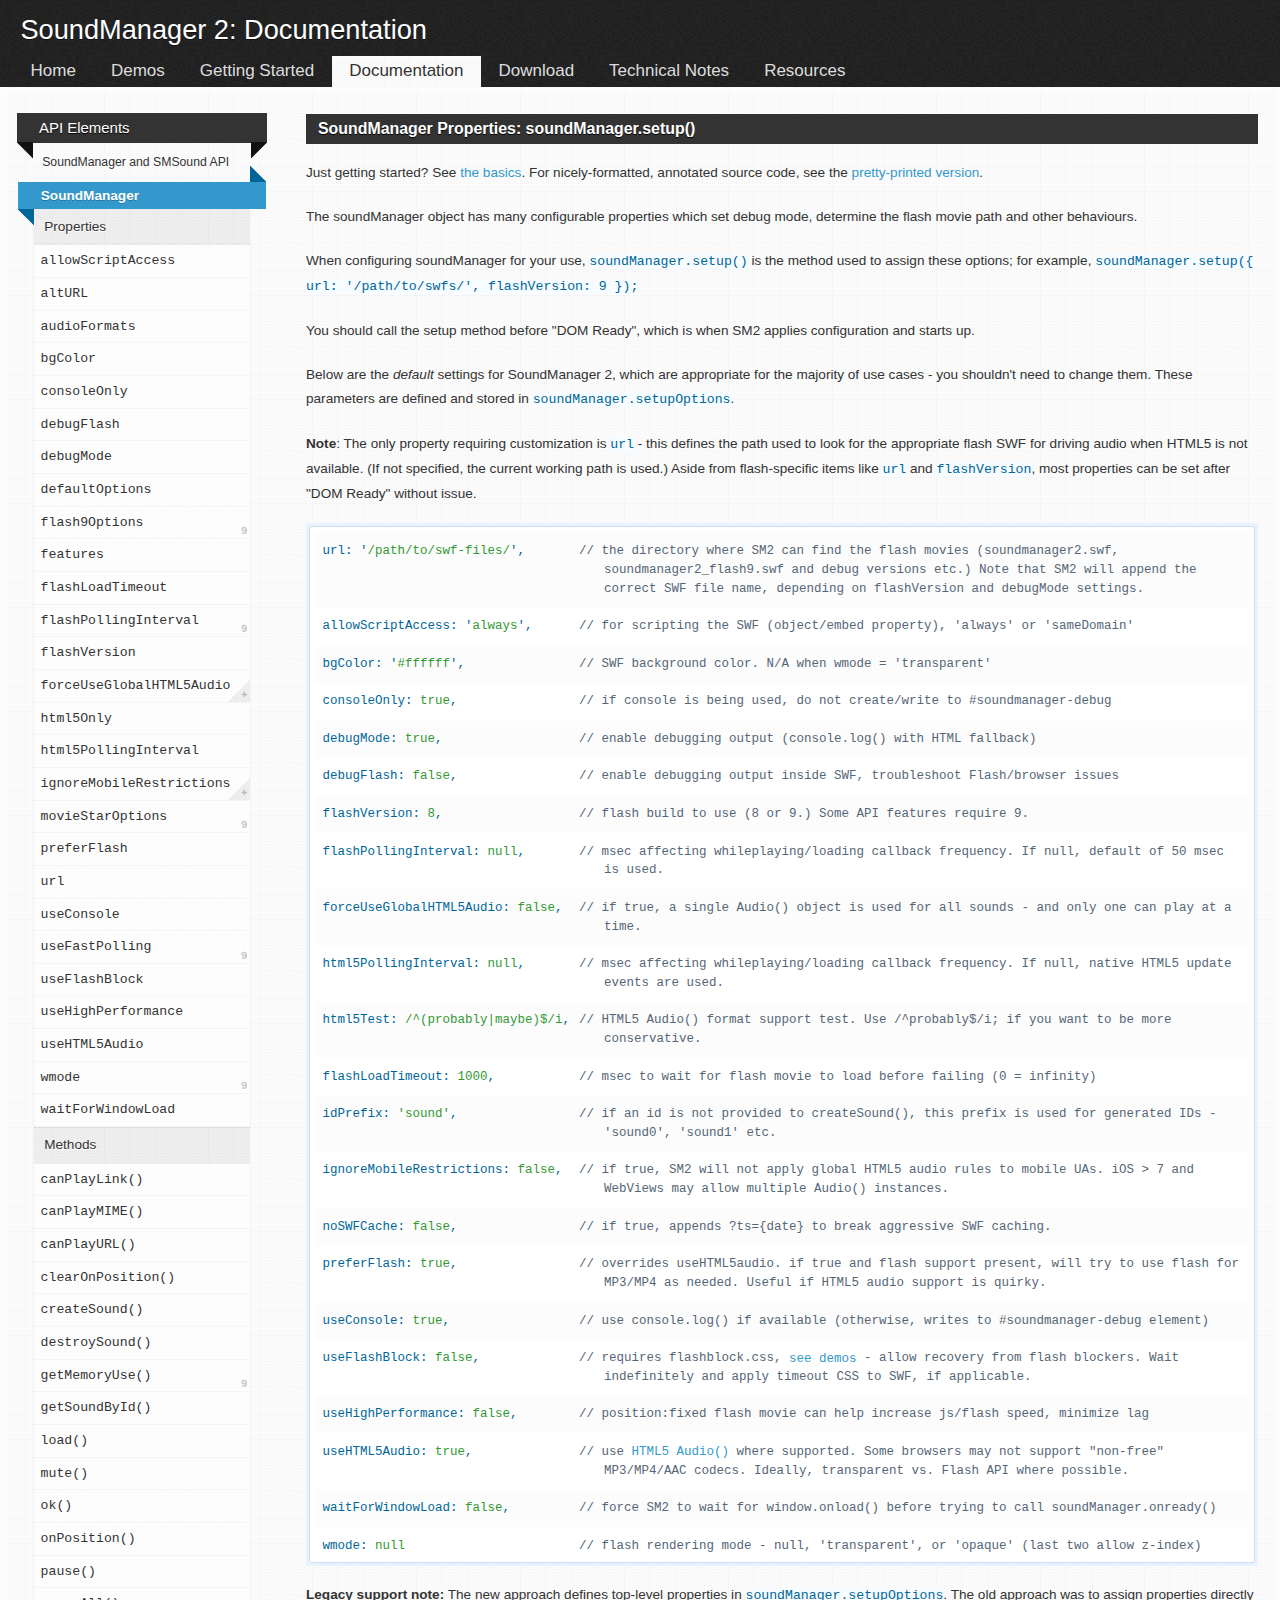
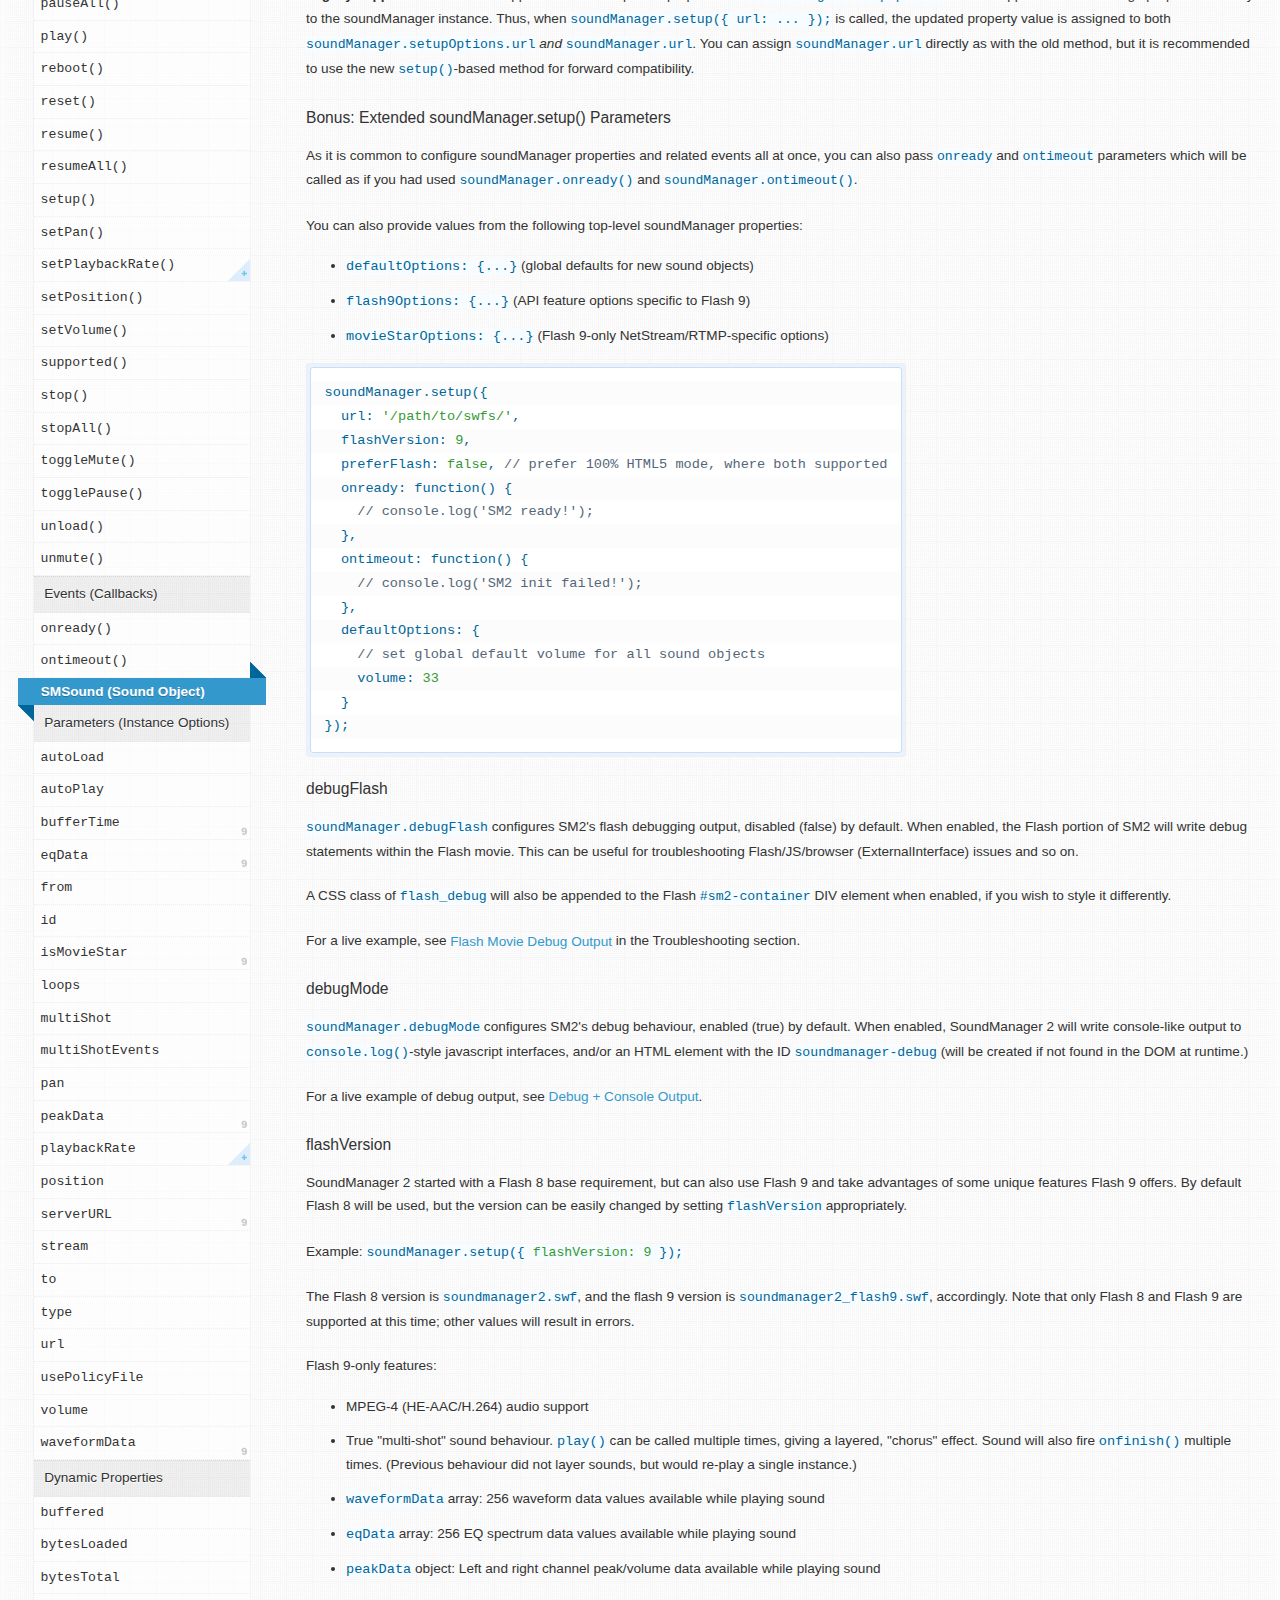
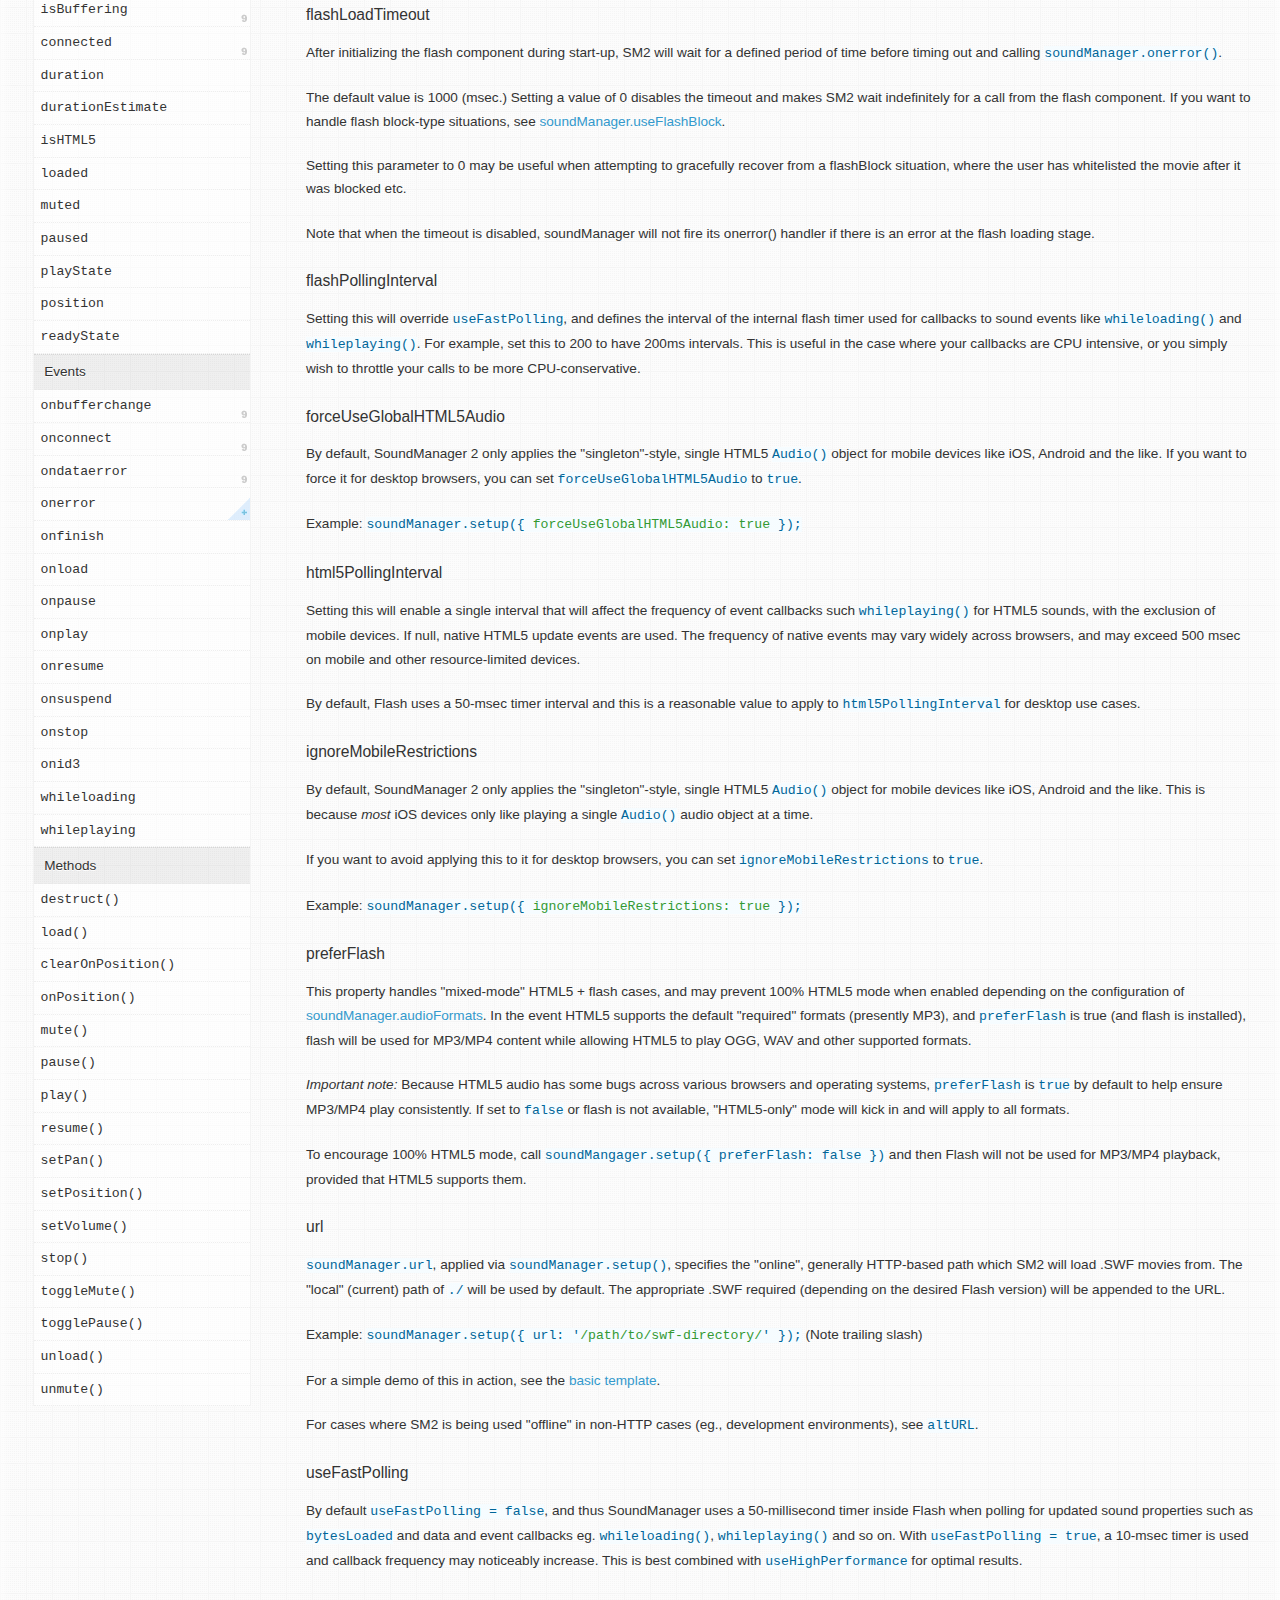
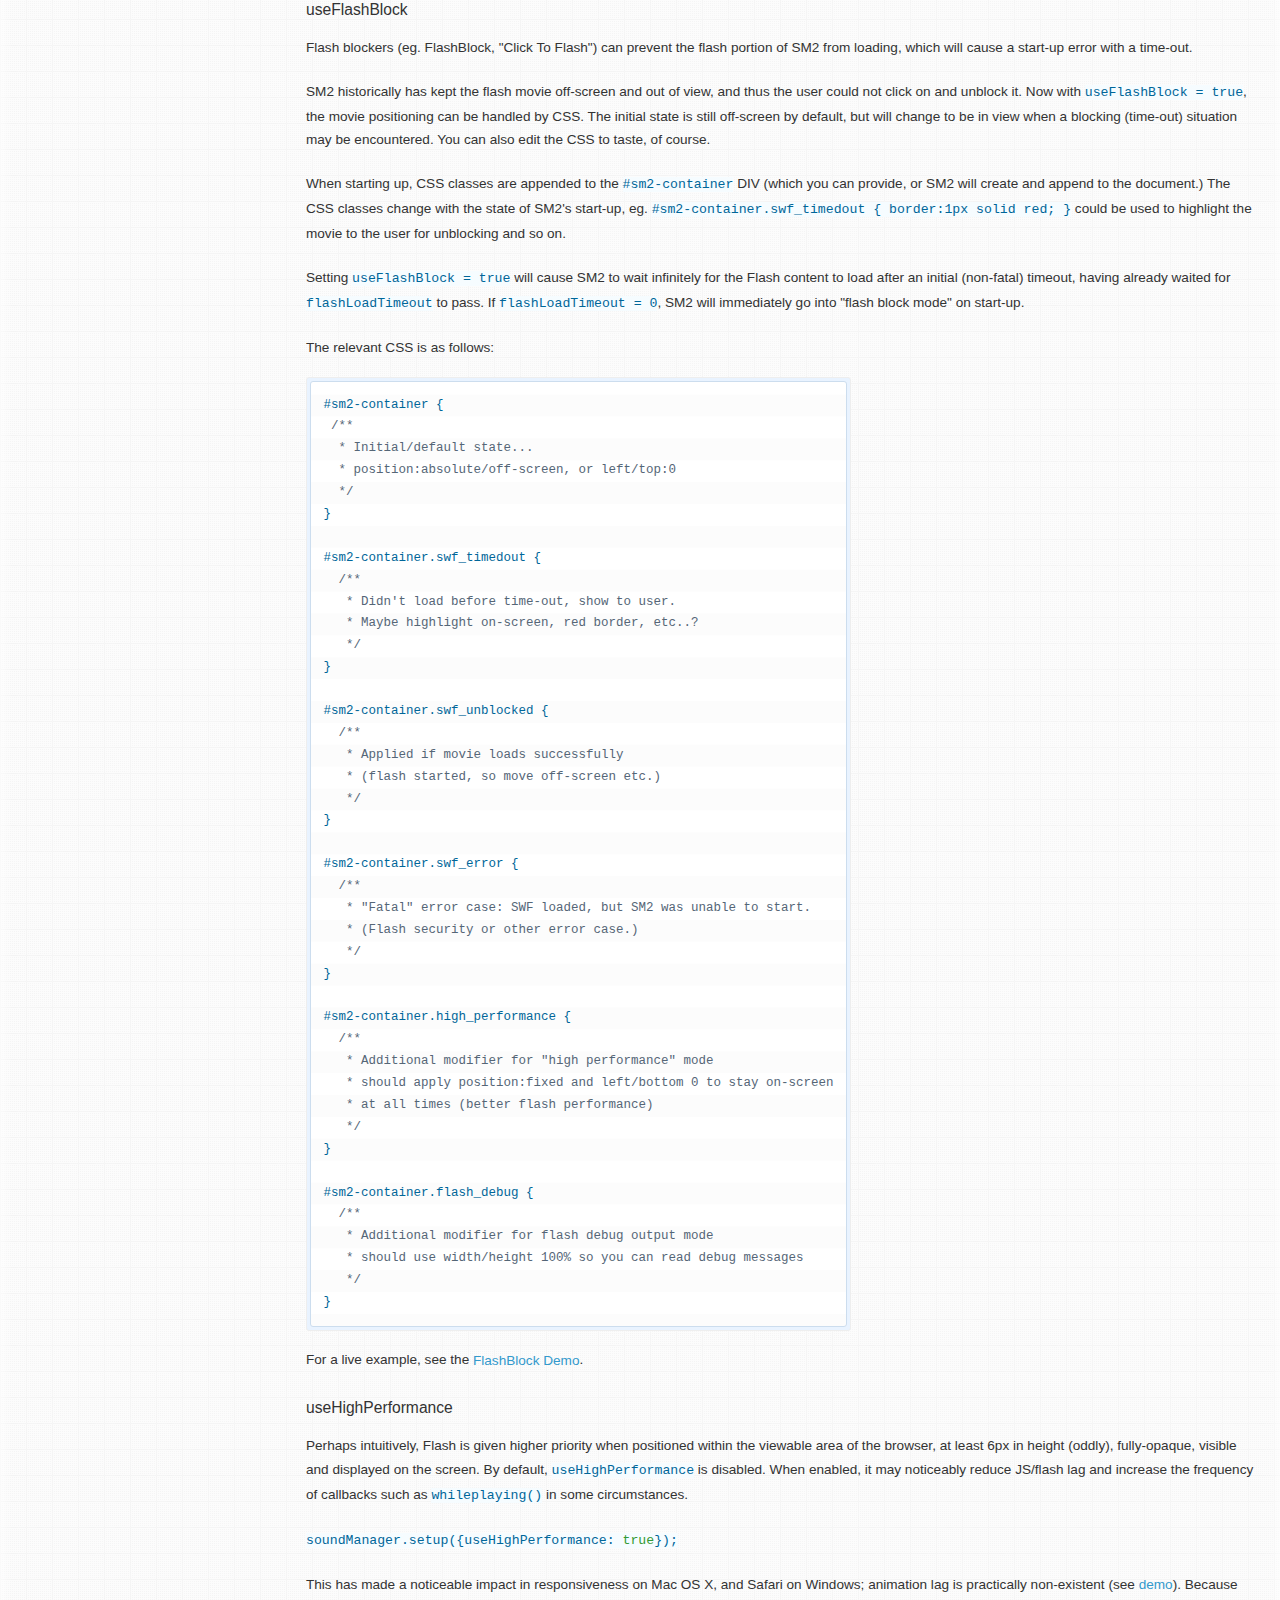
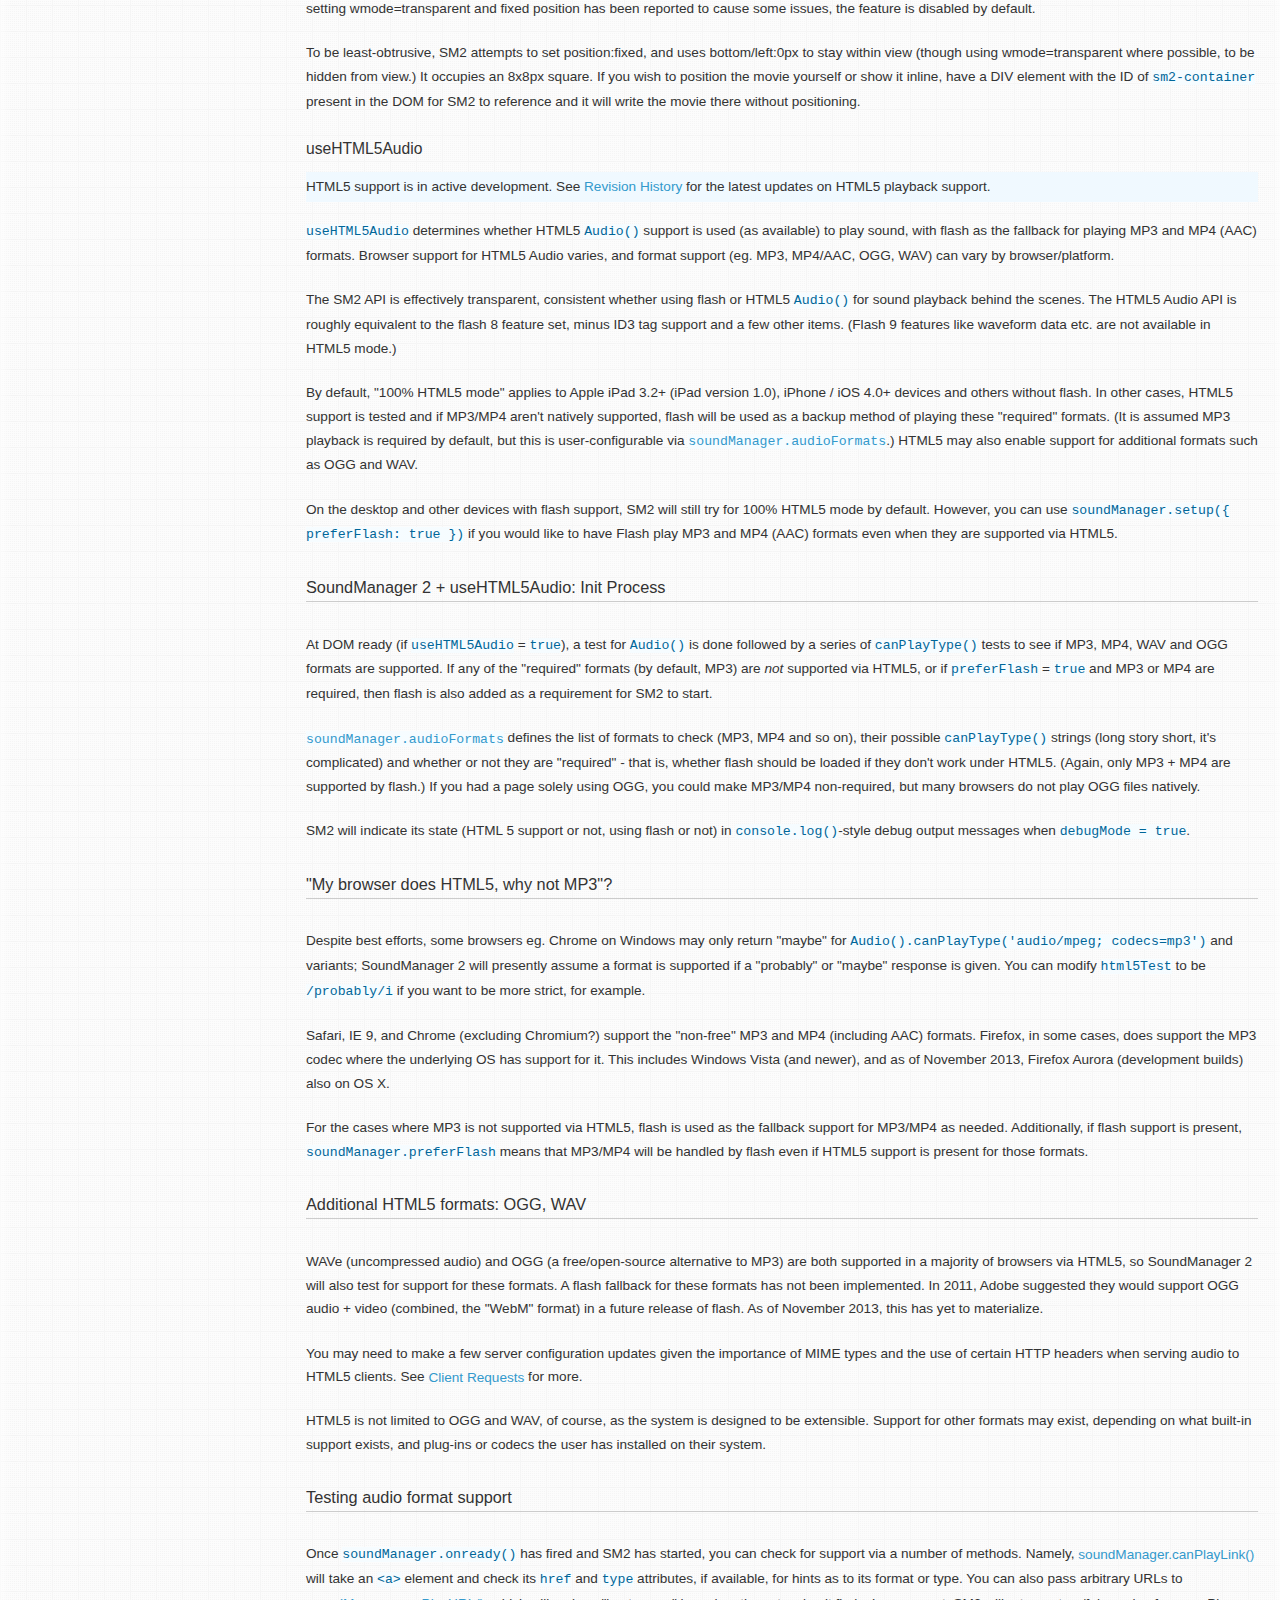
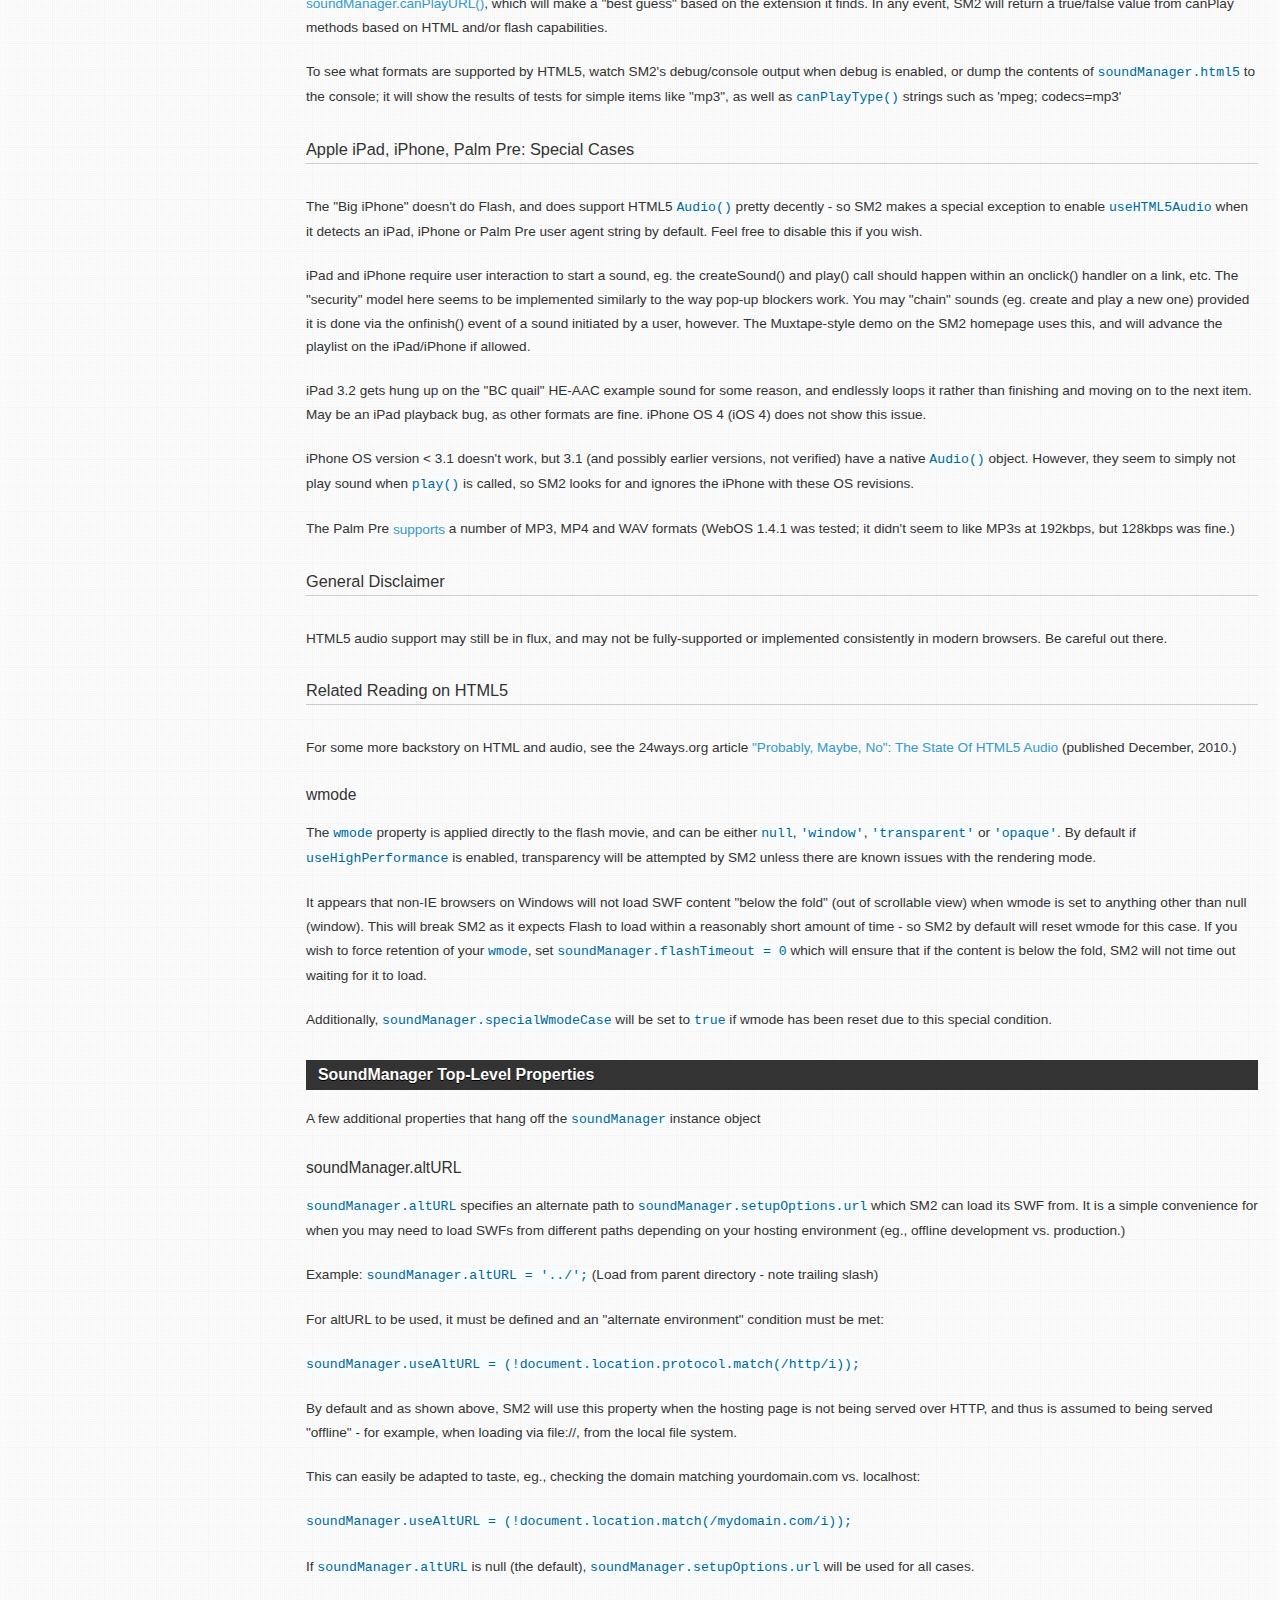
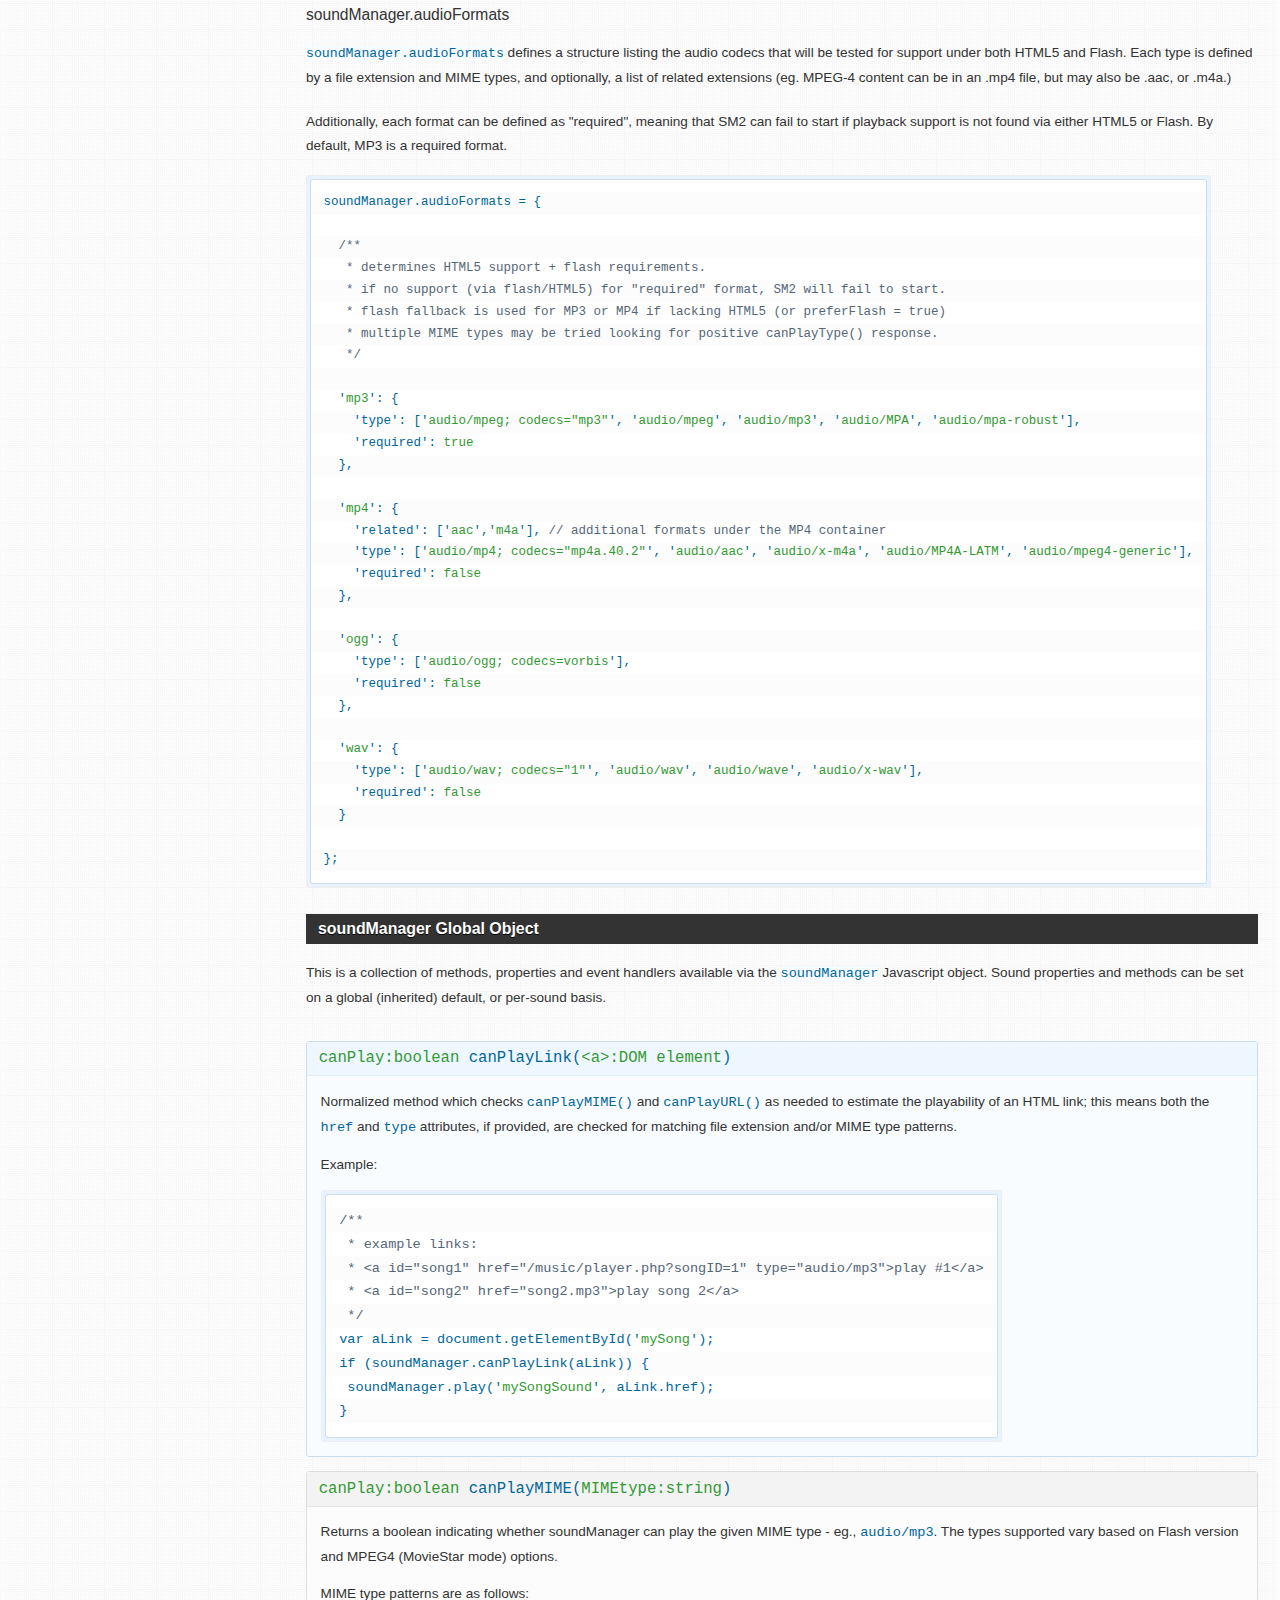
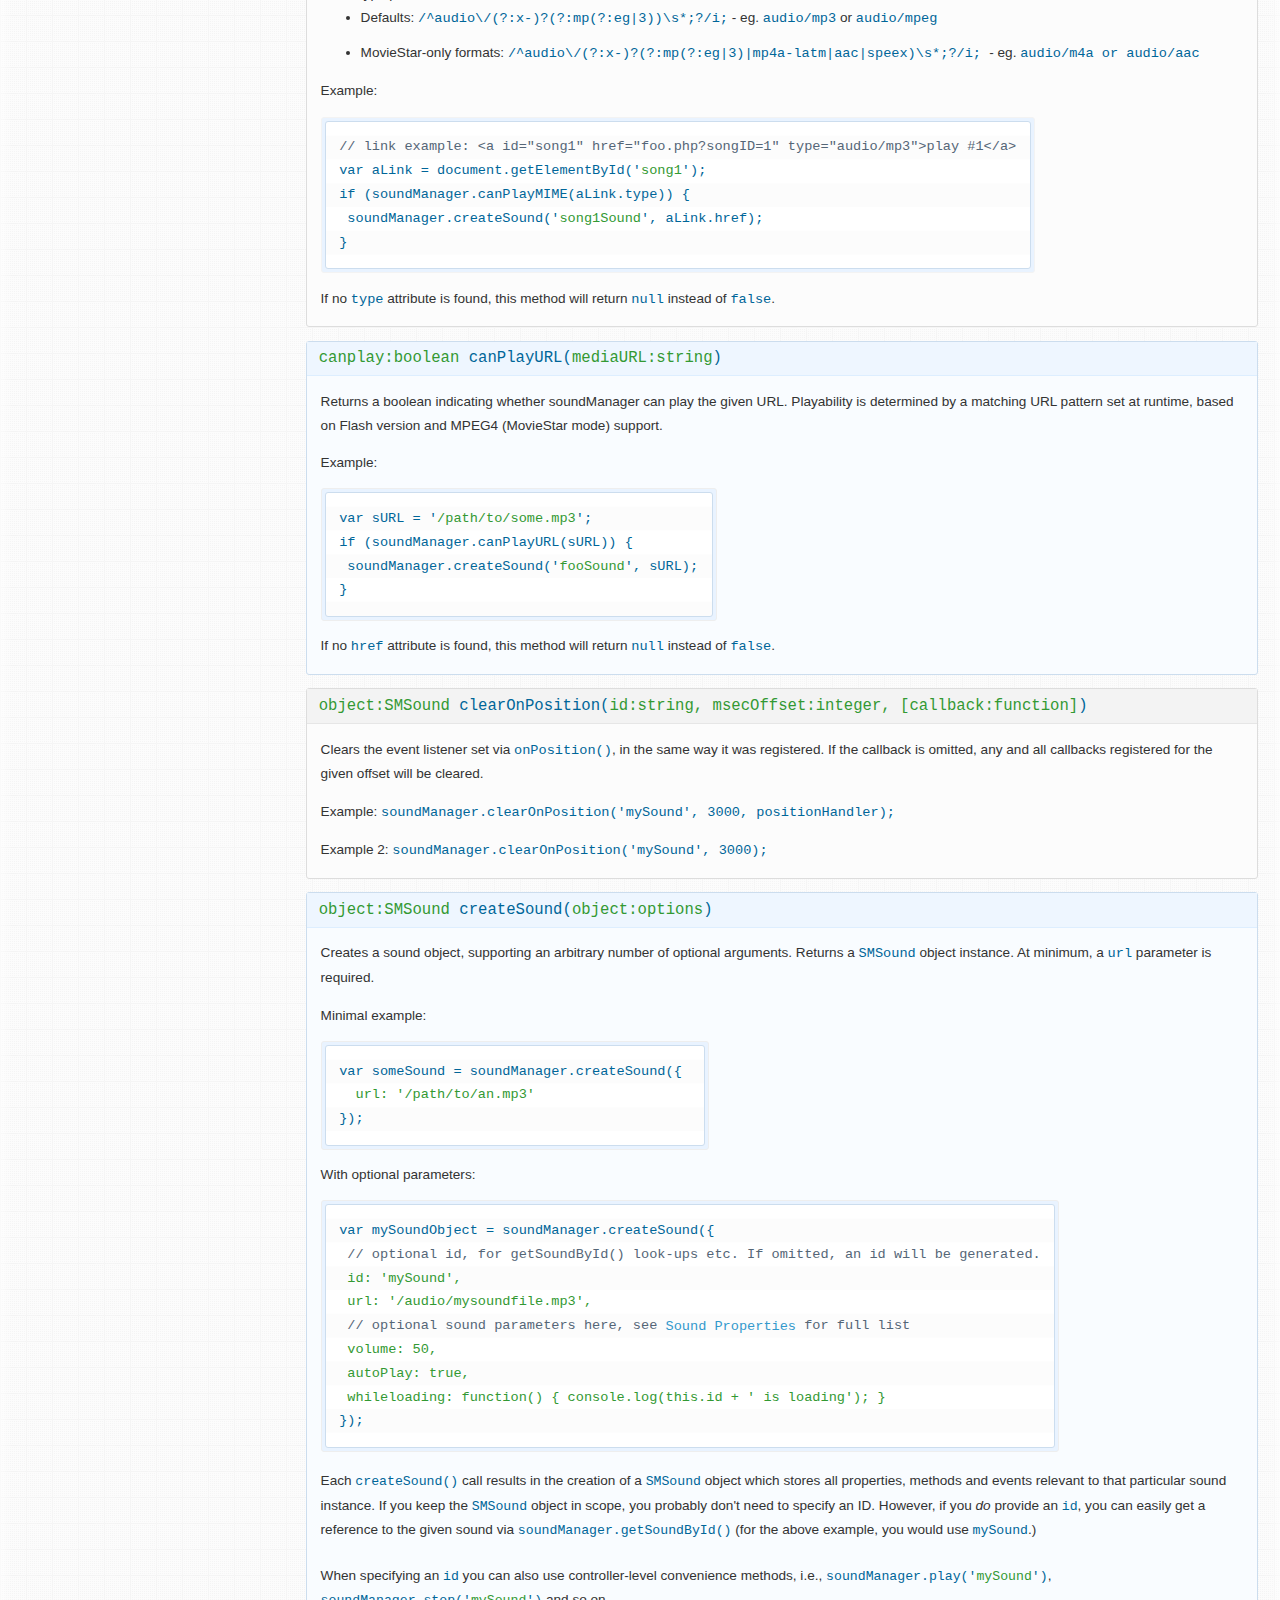
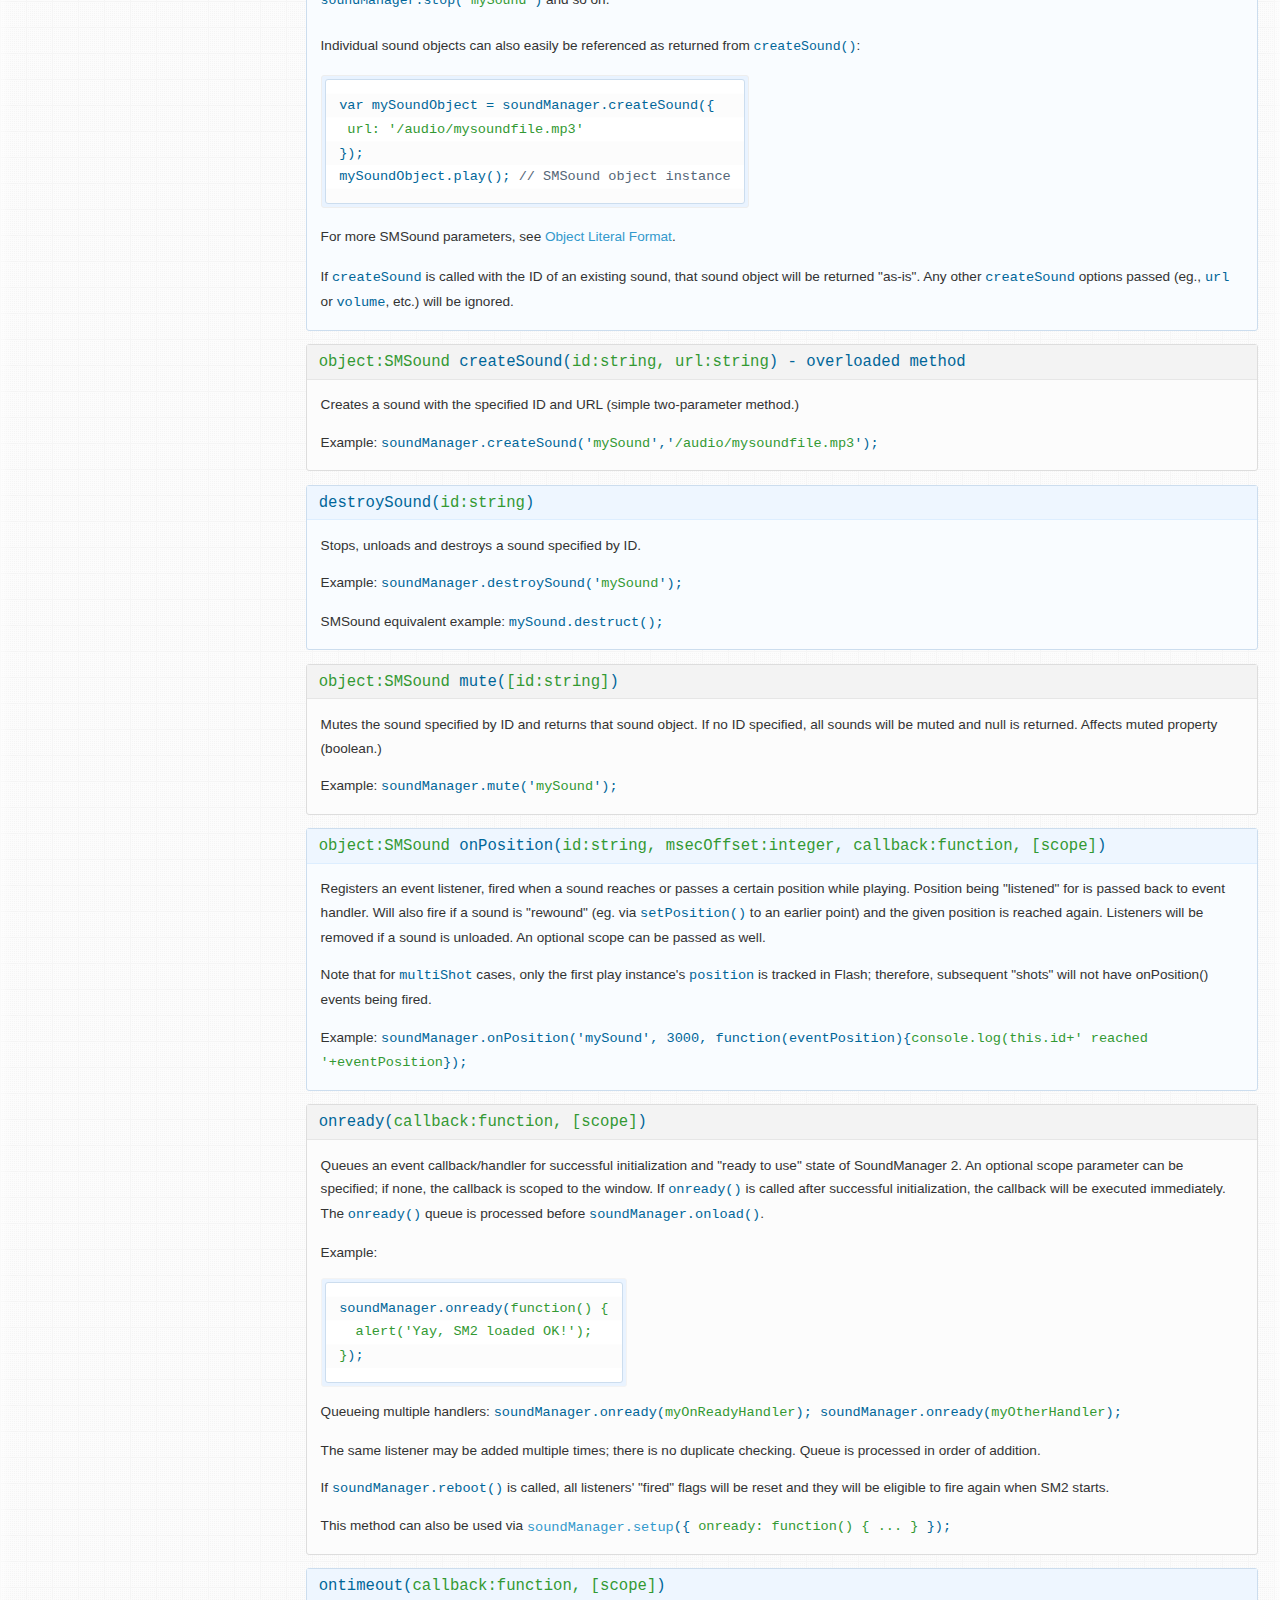
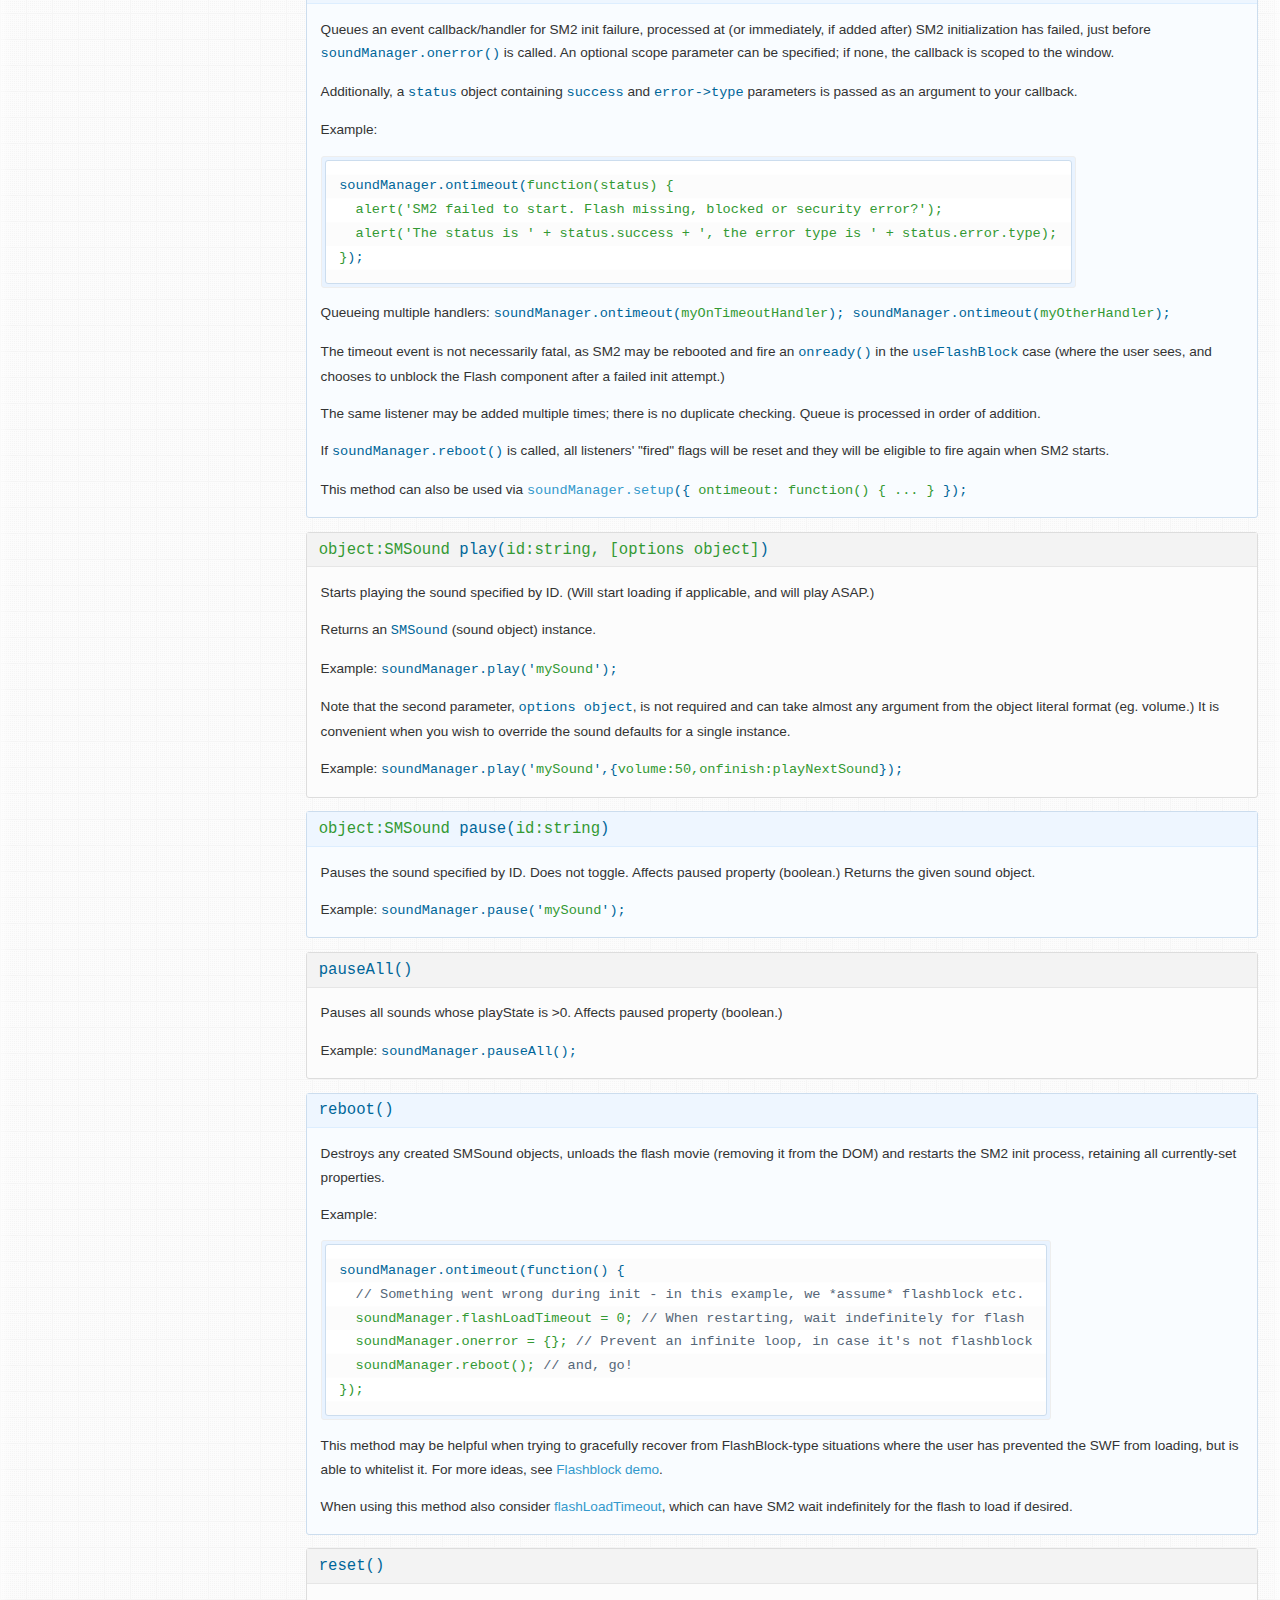
<file: soundmanagerv297a-20170601/doc/index.html>
<!DOCTYPE html PUBLIC "-//W3C//DTD XHTML 1.0 Strict//EN"
	"http://www.w3.org/TR/xhtml1/DTD/xhtml1-strict.dtd">
<html xmlns="http://www.w3.org/1999/xhtml" lang="en" xml:lang="en">
<head>
<title>SoundManager 2: Documentation</title>
<meta name="robots" content="noindex" />
<meta name="description" content="API documentation for SoundManager 2, a JavaScript-based MP3 and MP4 audio API. BSD licensed." />
<meta name="keywords" content="javascript sound, javascript audio, documentation, api documentation, soundmanager 2" />
<meta name="robots" content="all" />
<meta name="author" content="Scott Schiller" />
<meta name="copyright" content="Copyright (C) 1997 onwards Scott Schiller" />
<meta name="language" content="en-us" />
<meta http-equiv="Content-Type" content="text/html; charset=UTF-8" />
<link rel="stylesheet" type="text/css" media="screen" href="../demo/index.css" />
<link rel="stylesheet" type="text/css" media="screen" href="../demo/flashblock/flashblock.css" />
<script type="text/javascript" src="../script/soundmanager2.js"></script>
<script type="text/javascript" src="../demo/index.js"></script>
<script type="text/javascript">
soundManager.setup({
  useFlashBlock: false,
  debugMode: false,
  url: '../swf/'
});
</script>
</head>

<body id="doc" class="special">
	
<div id="content">

 <div id="top">

  <h1>SoundManager 2: Documentation</h1>

	<div id="nav">
	 <ul>

	  <li>
	   <a href="..">Home</a>
	  </li>

	  <li>
	   <a href="#">Demos</a>
	   <ul>
		<li><a href="../demo/template/">Basic Template</a></li>
		<li><a href="../demo/api/">API Examples</a></li>
		<li><a href="../demo/bar-ui/">Bar UI</a></li>
	    <li><a href="../demo/play-mp3-links/" class="exclude">Playable MP3 links</a></li>
	    <li><a href="../demo/mp3-player-button/" class="exclude">Basic MP3 Play Button</a></li>
		<li><a href="../demo/page-player/">Muxtape-style UI</a></li>
		<li><a href="../demo/360-player/">360&deg; Player UI</a></li>
	    <li><a href="../demo/mpc/">Drum Machine (MPC)</a></li>
		<li><a href="../demo/animation/">DOM/Animation Demos</a></li>
		<li><a href="../demo/flashblock/">FlashBlock Handling</a></li>
	   </ul>
	  </li>

	  <li>
	   <a href="getstarted/">Getting Started</a>
	   <ul>
		<li><a href="getstarted/#how-sm2-works">How SoundManager 2 works</a></li>
		<li><a href="getstarted/#basic-inclusion">Including SM2 on your site</a></li>
		<li><a href="getstarted/#troubleshooting">Troubleshooting</a></li>
	   </ul>
	  </li>

	  <li>
	   <strong><a href="#">Documentation</a></strong>
	   <ul>
		<li><a href="#sm-config">SoundManager Properties</a></li>
		<li><a href="#sound-object-properties">Sound Object Properties</a></li>
		<li><a href="#smdefaults">Global Sound Defaults</a></li>
		<li><a href="#api">SoundManager Core API</a></li>
		<li><a href="#smsoundmethods">Sound Object (SMSound) API</a></li>
		<li><a href="generated/soundmanager2.html">Generated Documentation</a></li>
	   </ul>
	  </li>
	
	  <li>
	   <a href="download/">Download</a>
	   <ul>
		<li><a href="download/#latest">Get SoundManager 2</a></li>
		<li><a href="download/#revision-history">Revision History</a></li>
	   </ul>
	  </li>
	
	  <li>
	   <a href="technotes/">Technical Notes</a>
	   <ul>
		<li><a href="technotes/#requirements">System Requirements</a></li>
		<li><a href="technotes/#serving-audio">Serving To HTML5 + Flash Clients</a></li>
		<li><a href="technotes/#client-requests">How Clients Download Audio</a></li>
		<li><a href="technotes/#mobile-device-limitations">Mobile Device Limitations</a></li>
		<li><a href="technotes/#debug-output">Debug + Console Output</a></li>
	   </ul>
	  </li>

	  <li>
	   <a href="resources/">Resources</a>
	   <ul>
		<li><a href="resources/#licensing">Licensing</a></li>
		<li><a href="resources/#related">Related Projects</a></li>
		<li><a href="https://github.com/scottschiller/soundmanager2/issues/">SM2 support / discussion</a></li>
		<li><a href="http://www.schillmania.com/content/react/contact/">Contact Info @ Schillmania.com</a></li>
	   </ul>
	  </li>

	 </ul>
	 <div class="clear"></div>
	</div>
	
 </div>

 <div id="main-wrapper">

 <div id="main" class="triple">

  <div id="col3" class="c3">
 
  <!--
  <div id="get-satisfaction" class="box">
   <div id="gsfn_list_widget">
    <h2><a href="https://github.com/scottschiller/soundmanager2/issues" title="Developer discussion, FAQs and support for SoundManager 2" rel="nofollow">Discussion / Support</a><span class="l"></span><span class="r"></span></h2>
	<div id="gsfn_content">
	  <p style="line-height:1rem;margin-bottom:0px">For bug reports and technical support, see <a href="https://github.com/scottschiller/soundmanager2/issues" class="cta">GitHub Issues</a>.</p>
    </div>
   </div>
  </div>
  -->

 <div id="shortcuts">

<!--
  <div class="box">

  <h2>Shortcuts<span class="l"></span><span class="r"></span></h2>

  <ul class="first">
   <li onclick="setFilter(event,'c-')" class="ignore">

    <ul>

     <li>Demos</li>
     <li>Getting Started</li>
     <li>Basic Use</li>
     <li>Download</li>
     <li>Requirements</li>
     <li>Limitations</li>

     <li>Debug Output</li>
     <li>Revision History</li>
     <li>About</li>
    </ul>

   </li>
  </ul>

  </div>
-->
 
  <div class="box">

  <h2>API Elements<span class="l"></span><span class="r"></span></h2>

  <p>SoundManager and SMSound API</p>

  <ul id="shortcuts-list" class="first">
   <li onclick="return setFilter(event,'f-')" class="ignore">

    <h3 class="wedge">SoundManager<span class="l"></span><span class="r"></span></h3>
	
    <h4>Properties</h4>
	<ul>
	 <li>allowScriptAccess</li>
     <li><a href="#soundmanager-alturl">altURL</a></li>
	 <li><a href="#soundmanager-audioformats">audioFormats</a></li>
	 <li><a href="#soundmanager-bgcolor">bgColor</a></li>
	 <li>consoleOnly</li>
	 <li><a href="#soundmanager-debugflash">debugFlash</a></li>
	 <li><a href="#soundmanager-debugmode">debugMode</a></li>
	 <li><a href="#smdefaults">defaultOptions</a></li>
	 <li class="flash9" title="Flash 9-only"><a href="#sound-properties-flash9">flash9Options</a></li>
     <li><a href="#soundmanager-features">features</a></li>
     <li><a href="#soundmanager-flashloadtimeout">flashLoadTimeout</a></li>
	 <li class="flash9" title="Flash 9+ only"><a href="#soundmanager-flashpollinginterval">flashPollingInterval</a></li>
     <li><a href="#soundmanager-flashversion">flashVersion</a></li>
     <li class="recent"><a href="#soundmanager-forceuseglobalhtml5audio" title="Added in V2.97a.20150601">forceUseGlobalHTML5Audio</a></li>
	 <li><a href="#soundmanager-html5only">html5Only</a></li>
	 <li><a href="#soundmanager-html5pollinginterval">html5PollingInterval</a></li>
     <li class="recent"><a href="#soundmanager-ignoremobilerestrictions" title="Added in V2.97a.20150601">ignoreMobileRestrictions</a></li>
     <li class="flash9" title="Flash 9.0r115+ only"><a href="#sound-properties-flash9">movieStarOptions</a></li>
     <li><a href="#soundmanager-preferflash">preferFlash</a></li>
	 <li><a href="#soundmanager-url">url</a></li>
	 <li>useConsole</li>
	 <li class="flash9" title="Flash 9+ only"><a href="#soundmanager-usefastpolling">useFastPolling</a></li>
     <li><a href="#soundmanager-useflashblock">useFlashBlock</a></li>
	 <li><a href="#soundmanager-highperformance">useHighPerformance</a></li>
     <li title="Beta-ish feature"><a href="#soundmanager-usehtml5audio">useHTML5Audio</a></li>
	 <li class="flash9" title="Flash 9.0r115+ only"><a href="#soundmanager-wmode">wmode</a></li>
	 <li>waitForWindowLoad</li>
	</ul>

    <h4>Methods</h4>
    <ul>
	 <li><a href="#soundmanager-canplaylink">canPlayLink()</a></li>
	 <li><a href="#soundmanager-canplaymime">canPlayMIME()</a></li>
     <li><a href="#soundmanager-canplayurl">canPlayURL()</a></li>
     <li><a href="#soundmanager-clearonposition">clearOnPosition()</a></li>
     <li><a href="#soundmanager-createsound">createSound()</a></li>
     <li><a href="#soundmanager-destroysound">destroySound()</a></li>
     <li class="flash9" title="Flash 9.0+ only"><a href="#soundmanager-getmemoryuse">getMemoryUse()</a></li>
     <li><a href="#soundmanager-getsoundbyid">getSoundById()</a></li>
     <li><a href="#soundmanager-load">load()</a></li>
     <li><a href="#soundmanager-mute">mute()</a></li>
     <li><a href="#soundmanager-ok">ok()</a></li>
     <li><a href="#soundmanager-onposition">onPosition()</a></li>
     <li><a href="#soundmanager-pause">pause()</a></li>
     <li><a href="#soundmanager-pauseall">pauseAll()</a></li>
     <li><a href="#soundmanager-play">play()</a></li>
     <li><a href="#soundmanager-reboot">reboot()</a></li>
     <li><a href="#soundmanager-reset">reset()</a></li>
     <li><a href="#soundmanager-resume">resume()</a></li>
     <li><a href="#soundmanager-resumeall">resumeAll()</a></li>
     <li><a href="#soundmanager-setup">setup()</a></li>
     <li><a href="#soundmanager-setpan" title="Flash-only feature">setPan()</a></li>
     <li><a href="#soundmanager-setplaybackrate" title="New HTML5-only feature, added in V2.97a.20170601" class="new">setPlaybackRate()</a></li>
     <li><a href="#soundmanager-setposition">setPosition()</a></li>
     <li><a href="#soundmanager-setvolume">setVolume()</a></li>
     <li><a href="#soundmanager-supported">supported()</a></li>
     <li><a href="#soundmanager-stop">stop()</a></li>
     <li><a href="#soundmanager-stopall">stopAll()</a></li>
	 <li><a href="#soundmanager-togglemute">toggleMute()</a></li>
     <li><a href="#soundmanager-togglepause">togglePause()</a></li>
     <li><a href="#soundmanager-unload">unload()</a></li>
     <li><a href="#soundmanager-unmute">unmute()</a></li>
    </ul>

    <h4>Events (Callbacks)</h4>
    <ul>
     <li><a href="#soundmanager-onready">onready()</a></li>
     <li><a href="#soundmanager-ontimeout">ontimeout()</a></li>
    </ul>

   </li>

   <li onclick="setFilter(event,'s-')" class="ignore">

    <h3 class="wedge">SMSound <span class="archive">(Sound Object)</span><span class="l"></span><span class="r"></span></h3>

    <h4>Parameters (Instance Options)</h4>
    <ul>
     <li>autoLoad</li>
     <li>autoPlay</li>
     <li title="Flash 9.0r115+ only" class="flash9">bufferTime</li>
     <li title="Flash 9+ only" class="flash9"><a href="#smsound-eqdata">eqData</a></li>
     <li><a href="#smsound-from">from</a></li>
     <li><a href="#smsound-id">id</a></li>
     <li title="Flash 9.0r115+ only" class="flash9">isMovieStar</li>
     <li>loops</li>
     <li>multiShot</li>
     <li>multiShotEvents</li>
     <li>pan</li>
     <li title="Flash 9+ only" class="flash9"><a href="#smsound-peakdata">peakData</a></li>
     <li><a href="#smsound-playbackrate" title="New, HTML5-only, introduced with V2.97a.20170601" class="new">playbackRate</a></li>
     <li><a href="#smsound-position">position</a></li>
     <li title="Flash 9+ only" class="flash9"><a href="#smsound-serverurl">serverURL</a></li>
     <li>stream</li>
     <li><a href="#smsound-to">to</a></li>
     <li><a href="#smsound-type">type</a></li>
     <li><a href="#smsound-url">url</a></li>
     <li><a href="#smsound-usepolicyfile">usePolicyFile</a></li>
     <li>volume</li>
     <li title="Flash 9+ only" class="flash9"><a href="#smsound-waveformdata">waveformData</a></li>
    </ul>

    <h4>Dynamic Properties</h4>
    <ul>
     <li><a href="#smsound-buffered">buffered</a></li>
     <li><a href="#smsound-bytesloaded">bytesLoaded</a></li>
     <li><a href="#smsound-bytestotal">bytesTotal</a></li>
	 <li title="Flash 9+ only" class="flash9"><a href="#smsound-isbuffering">isBuffering</a></li>
     <li title="Flash 9+ only" class="flash9"><a href="#smsound-connected">connected</a></li>
     <li><a href="#smsound-duration">duration</a></li>
     <li><a href="#smsound-durationestimate">durationEstimate</a></li>
     <li><a href="#smsound-ishtml5">isHTML5</a></li>
     <li><a href="#smsound-loaded">loaded</a></li>
     <li><a href="#smsound-muted">muted</a></li>
     <li><a href="#smsound-paused">paused</a></li>
     <li><a href="#smsound-playstate">playState</a></li>
     <li><a href="#smsound-position">position</a></li>
     <li><a href="#smsound-readystate">readyState</a></li>
    </ul>

    <h4>Events</h4>
    <ul>
     <li title="Flash 9+ only" class="flash9"><a href="#smsound-onbufferchange">onbufferchange</a></li>
     <li title="Flash 9+ only" class="flash9"><a href="#smsound-onconnect">onconnect</a></li>
     <li title="Flash 9.0.r115+" class="flash9"><a href="#smsound-ondataerror">ondataerror</a></li>
     <li class="new"><a href="#smsound-onerror" title="New feature, introduced with V2.97a.20170601">onerror</a></li>
     <li><a href="#smsound-onfinish">onfinish</a></li>
     <li><a href="#smsound-onload">onload</a></li>
     <li><a href="#smsound-onpause">onpause</a></li>
     <li><a href="#smsound-onplay">onplay</a></li>
     <!--
     <li><a href="#smsound-onposition-event">onposition</a></li>
     -->
     <li><a href="#smsound-onresume">onresume</a></li>
     <li title="HTML5 only"><a href="#smsound-onsuspend">onsuspend</a></li>
     <li><a href="#smsound-onstop">onstop</a></li>
     <li><a href="#smsound-onid3">onid3</a></li>
     <li><a href="#smsound-whileloading">whileloading</a></li>
     <li><a href="#smsound-whileplaying">whileplaying</a></li>
    </ul>

    <h4>Methods</h4>
    <ul>
     <li><a href="#smsound-destruct">destruct()</a></li>
     <li><a href="#smsound-load">load()</a></li>
     <li><a href="#smsound-clearonposition">clearOnPosition()</a></li>
     <li><a href="#smsound-onposition">onPosition()</a></li>
     <li><a href="#smsound-mute">mute()</a></li>
     <li><a href="#smsound-pause">pause()</a></li>
     <li><a href="#smsound-play">play()</a></li>
     <li><a href="#smsound-resume">resume()</a></li>
     <li><a href="#smsound-setpan">setPan()</a></li>
     <li><a href="#smsound-setposition">setPosition()</a></li>
     <li><a href="#smsound-setvolume">setVolume()</a></li>
     <li><a href="#smsound-stop">stop()</a></li>
     <li><a href="#smsound-togglemute">toggleMute()</a></li>
     <li><a href="#smsound-togglepause">togglePause()</a></li>
     <li><a href="#smsound-unload">unload()</a></li>
     <li><a href="#smsound-unmute">unmute()</a></li>
    </ul>

   </li>
  </ul>
  
  <!-- /.box -->
  </div>

  </div>

	</div>
	
	<div class="clear"></div>


	<div id="filter-box" class="columnar">

	 <div class="c1">
	  <div id="reset-filter"></div>
     </div>

	 <div class="c2">
	  <div id="search-results"><!-- search results for %s --></div>
         </div>

	</div>

	<div id="soundmanager-properties" class="columnar">

		<div class="c2">

		  <h3 id="soundmanager-setup">SoundManager Properties: soundManager.setup()</h3>

	      <p>
			Just getting started? See <a href="getstarted/#basic-inclusion">the basics</a>. For nicely-formatted, annotated source code, see the <a href="generated/soundmanager2.html">pretty-printed version</a>.
		  </p>

		  <div class="f-block f-useconsole f-consoleonly f-waitforwindowload f-allowscriptaccess f-bgcolor f-setup">

		  <p class="in">The soundManager object has many configurable properties which set debug mode, determine the flash movie path and other behaviours.</p>
		
		  <p>When configuring soundManager for your use, <code>soundManager.setup()</code> is the method used to assign these options; for example, <code>soundManager.setup({ url: '/path/to/swfs/', flashVersion: 9 });</code></p>

          <p>You should call the setup method before "DOM Ready", which is when SM2 applies configuration and starts up.</p>

		  <p>Below are the <i>default</i> settings for SoundManager 2, which are appropriate for the majority of use cases - you shouldn't need to change them. These parameters are defined and stored in <code>soundManager.setupOptions</code>.</p>

          <p><b>Note</b>: The only property requiring customization is <code>url</code> - this defines the path used to look for the appropriate flash SWF for driving audio when HTML5 is not available. (If not specified, the current working path is used.) Aside from flash-specific items like <code>url</code> and <code>flashVersion</code>, most properties can be set after "DOM Ready" without issue.</p>

<div id="sm2-properties" class="small code block">

	<ul class="code code-block">

		<li>
			<div>url: '<em>/path/to/swf-files/</em>',</div>
			<span>// the directory where SM2 can find the flash movies (soundmanager2.swf, soundmanager2_flash9.swf and debug versions etc.) Note that SM2 will append the correct SWF file name, depending on flashVersion and debugMode settings.</span>
		</li>

		<li>
			<div>allowScriptAccess: '<em>always</em>',</div>
			<span>// for scripting the SWF (object/embed property), 'always' or 'sameDomain'</span>
		</li>

		<li>
			<div>bgColor: '<em>#ffffff</em>',</div>
			<span>// SWF background color. N/A when wmode = 'transparent'</span>
		</li>

		<li>
			<div>consoleOnly: <em>true</em>,</div>
			<span>// if console is being used, do not create/write to #soundmanager-debug</span>
		</li>

		<li>
			<div>debugMode: <em>true</em>,</div>
			<span>// enable debugging output (console.log() with HTML fallback)</span>
		</li>

		<li>
			<div>debugFlash: <em>false</em>,</div>
			<span>// enable debugging output inside SWF, troubleshoot Flash/browser issues</span>
		</li>

		<li>
			<div>flashVersion: <em>8</em>,</div>
			<span>// flash build to use (8 or 9.) Some API features require 9.</span>
		</li>

		<li>
			<div>flashPollingInterval: <em>null</em>,</div>
			<span>// msec affecting whileplaying/loading callback frequency. If null, default of 50 msec is used.</span>
		</li>

        <li>
            <div>forceUseGlobalHTML5Audio: <em>false</em>,</div>
            <span>// if true, a single Audio() object is used for all sounds - and only one can play at a time.</span>
        </li>

		<li>
			<div>html5PollingInterval: <em>null</em>,</div>
			<span>// msec affecting whileplaying/loading callback frequency. If null, native HTML5 update events are used.</span>
		</li>

		<li>
			<div>html5Test: <em>/^(probably|maybe)$/i</em>,</div>
			<span>// HTML5 Audio() format support test. Use /^probably$/i; if you want to be more conservative.</span>
		</li>

		<li>
			<div>flashLoadTimeout: <em>1000</em>,</div>
			<span>// msec to wait for flash movie to load before failing (0 = infinity)</span>
		</li>

		<li>
			<div>idPrefix: <em>'sound'</em>,</div>
			<span>// if an id is not provided to createSound(), this prefix is used for generated IDs - 'sound0', 'sound1' etc.</span>
		</li>

        <li>
            <div>ignoreMobileRestrictions: <em>false</em>,</div>
            <span>// if true, SM2 will not apply global HTML5 audio rules to mobile UAs. iOS > 7 and WebViews may allow multiple Audio() instances.</span>
        </li>
        
		<li>
			<div>noSWFCache: <em>false</em>,</div>
			<span>// if true, appends ?ts={date} to break aggressive SWF caching.</span>
		</li>

		<li>
			<div>preferFlash: <em>true</em>,</div>
			<span>// overrides useHTML5audio. if true and flash support present, will try to use flash for MP3/MP4 as needed. Useful if HTML5 audio support is quirky.</span>
		</li>

		<li>
			<div>useConsole: <em>true</em>,</div>
			<span>// use console.log() if available (otherwise, writes to #soundmanager-debug element)</span>
		</li>

		<li>
			<div>useFlashBlock: <em>false</em>,</div>
			<span>// requires flashblock.css, <a href="../demo/flashblock/" title="SoundManager 2: Flash blocking demos">see demos</a> - allow recovery from flash blockers. Wait indefinitely and apply timeout CSS to SWF, if applicable.</span>
		</li>

		<li>
			<div>useHighPerformance: <em>false</em>,</div>
			<span>// position:fixed flash movie can help increase js/flash speed, minimize lag</span>
		</li>

		<li>
			<div>useHTML5Audio: <em>true</em>,</div>
			<span>// use <a href="#soundmanager-usehtml5audio">HTML5 Audio()</a> where supported. Some browsers may not support "non-free" MP3/MP4/AAC codecs. Ideally, transparent vs. Flash API where possible.</span>
		</li>

		<li>
			<div>waitForWindowLoad: <em>false</em>,</div>
			<span>// force SM2 to wait for window.onload() before trying to call soundManager.onready()</span>
		</li>

		<li>
			<div>wmode: <em>null</em></div>
			<span>// flash rendering mode - null, 'transparent', or 'opaque' (last two allow z-index)</span>
		</li>


	</ul>

</div>

		  	  <p><b>Legacy support note:</b> The new approach defines top-level properties in <code>soundManager.setupOptions</code>. The old approach was to assign properties directly to the soundManager instance. Thus, when <code>soundManager.setup({ url: ... });</code> is called, the updated property value is assigned to both <code>soundManager.setupOptions.url</code> <i>and</i> <code>soundManager.url</code>. You can assign <code>soundManager.url</code> directly as with the old method, but it is recommended to use the new <code>setup()</code>-based method for forward compatibility.</p>

<div id="sm2-setup-extra-properties">

			<h4>Bonus: Extended soundManager.setup() Parameters</h4>

			<p>As it is common to configure soundManager properties and related events all at once, you can also pass <code>onready</code> and <code>ontimeout</code> parameters which will be called as if you had used <code>soundManager.onready()</code> and <code>soundManager.ontimeout()</code>.</p>

			<p>You can also provide values from the following top-level soundManager properties:</p>

			<ul>
				<li><code>defaultOptions: {...}</code> (global defaults for new sound objects)</li>
				<li><code>flash9Options: {...}</code> (API feature options specific to Flash 9)</li>
				<li><code>movieStarOptions: {...}</code> (Flash 9-only NetStream/RTMP-specific options)</li>
			</ul>
			
<pre class="block"><code>soundManager.setup({
  url: <span>'/path/to/swfs/'</span>,
  flashVersion: <span>9</span>,
  preferFlash: <span>false</span>, <span><span>// prefer 100% HTML5 mode, where both supported</span></span>
  onready: function() {
    <span><span>// console.log('SM2 ready!');</span></span>
  },
  ontimeout: function() {
    <span><span>// console.log('SM2 init failed!');</span></span>
  },
  defaultOptions: {
    <span><span>// set global default volume for all sound objects</span></span>
    volume: <span>33</span>
  }
});</code></pre>

			</div>

		   </div>

		   <div class="f-block f-debugflash">
		    <h4 id="soundmanager-debugflash">debugFlash</h4>
		    <p class="in"><code>soundManager.debugFlash</code> configures SM2's flash debugging output, disabled (false) by default. When enabled, the Flash portion of SM2 will write debug statements within the Flash movie. This can be useful for troubleshooting Flash/JS/browser (ExternalInterface) issues and so on.</p>
			<p>A CSS class of <code>flash_debug</code> will also be appended to the Flash <code>#sm2-container</code> DIV element when enabled, if you wish to style it differently.</p>
		    <p>For a live example, see <a href="getstarted/#flashdebug" title="SoundManager 2 flash debug output demo">Flash Movie Debug Output</a> in the Troubleshooting section.</p>
		   </div>

		   <div class="f-block f-debugmode">
		    <h4 id="soundmanager-debugmode">debugMode</h4>
		    <p class="in"><code>soundManager.debugMode</code> configures SM2's debug behaviour, enabled (true) by default. When enabled, SoundManager 2 will write console-like output to <code>console.log()</code>-style javascript interfaces, and/or an HTML element with the ID <code>soundmanager-debug</code> (will be created if not found in the DOM at runtime.)</p>
		    <p>For a live example of debug output, see <a href="technotes/#debug-output" title="SoundManager 2 debug output demo">Debug + Console Output</a>.</p>
		   </div>

			<div class="f-block f-flashversion">

		      <h4 id="soundmanager-flashversion">flashVersion</h4>

		      <p class="in">SoundManager 2 started with a Flash 8 base requirement, but can also use Flash 9 and take advantages of some unique features Flash 9 offers. By default Flash 8 will be used, but the version can be easily changed by setting <code>flashVersion</code> appropriately.</p>

		      <p class="in">Example: <code>soundManager.setup({ <span>flashVersion: 9</span> });</code></p>

		      <p class="in">The Flash 8 version is <code>soundmanager2.swf</code>, and the flash 9 version is <code>soundmanager2_flash9.swf</code>, accordingly. Note that only Flash 8 and Flash 9 are supported at this time; other values will result in errors.</p>

			</div>

			<div class="f-block f-flashversion">

		     <p>Flash 9-only features:</p>

		     <ul>
		      <li class="in">MPEG-4 (HE-AAC/H.264) audio support</li>
		      <li class="in">True "multi-shot" sound behaviour. <code>play()</code> can be called multiple times, giving a layered, "chorus" effect. Sound will also fire <code>onfinish()</code> multiple times. (Previous behaviour did not layer sounds, but would re-play a single instance.)</li>
		      <li class="in"><code>waveformData</code> array: 256 waveform data values available while playing sound</li>
		      <li class="in"><code>eqData</code> array: 256 EQ spectrum data values available while playing sound</li>
		      <li class="in"><code>peakData</code> object: Left and right channel peak/volume data available while playing sound</li>
		     </ul>
		
		    </div>

		  <div class="f-block f-flashloadtimeout">
		        <h4 id="soundmanager-flashloadtimeout">flashLoadTimeout</h4>
			<p class="in">After initializing the flash component during start-up, SM2 will wait for a defined period of time before timing out and calling <code>soundManager.onerror()</code>.</p>
			<p>The default value is 1000 (msec.) Setting a value of 0 disables the timeout and makes SM2 wait indefinitely for a call from the flash component. If you want to handle flash block-type situations, see <a href="#soundmanager-useflashblock" onclick="resetFilter()">soundManager.useFlashBlock</a>.</p>
			<p>Setting this parameter to 0 may be useful when attempting to gracefully recover from a flashBlock situation, where the user has whitelisted the movie after it was blocked etc.</p>
			<p>Note that when the timeout is disabled, soundManager will not fire its onerror() handler if there is an error at the flash loading stage.</p>
		  </div>

		  <div class="f-block f-flashpollinginterval f-usefastpolling f-usehighperformance">
			<h4 id="soundmanager-flashpollinginterval">flashPollingInterval</h4>
			<p>Setting this will override <code>useFastPolling</code>, and defines the interval of the internal flash timer used for callbacks to sound events like <code>whileloading()</code> and <code>whileplaying()</code>. For example, set this to 200 to have 200ms intervals. This is useful in the case where your callbacks are CPU intensive, or you simply wish to throttle your calls to be more CPU-conservative.</p>
		  </div>

          <div class="f-block f-forceuseglobalhtml5audio">
           <h4 id="soundmanager-forceuseglobalhtml5audio">forceUseGlobalHTML5Audio</h4>
           <p class="in">By default, SoundManager 2 only applies the "singleton"-style, single HTML5 <code>Audio()</code> object for mobile devices like iOS, Android and the like. If you want to force it for desktop browsers, you can set <code>forceUseGlobalHTML5Audio</code> to <code>true</code>.</p>
           <p class="in">Example: <code>soundManager.setup({ <span>forceUseGlobalHTML5Audio: true</span> });</code></p>
          </div>

		  <div class="f-block f-html5pollinginterval">
			<h4 id="soundmanager-html5pollinginterval">html5PollingInterval</h4>
			<p>Setting this will enable a single interval that will affect the frequency of event callbacks such <code>whileplaying()</code> for HTML5 sounds, with the exclusion of mobile devices. If null, native HTML5 update events are used. The frequency of native events may vary widely across browsers, and may exceed 500 msec on mobile and other resource-limited devices.</p>
			<p>By default, Flash uses a 50-msec timer interval and this is a reasonable value to apply to <code>html5PollingInterval</code> for desktop use cases.</p>
		  </div>

          <div class="f-block f-ignoremobilerestrictions">
           <h4 id="soundmanager-ignoremobilerestrictions">ignoreMobileRestrictions</h4>
           <p class="in">By default, SoundManager 2 only applies the "singleton"-style, single HTML5 <code>Audio()</code> object for mobile devices like iOS, Android and the like. This is because <i>most</i> iOS devices only like playing a single <code>Audio()</code> audio object at a time.</p>
           <p>If you want to avoid applying this to it for desktop browsers, you can set <code>ignoreMobileRestrictions</code> to <code>true</code>.</p>
           <p class="in">Example: <code>soundManager.setup({ <span>ignoreMobileRestrictions: true</span> });</code></p>
          </div>

		  <div class="f-block f-preferflash">
			<h4 id="soundmanager-preferflash">preferFlash</h4>
			<p>This property handles "mixed-mode" HTML5 + flash cases, and may prevent 100% HTML5 mode when enabled depending on the configuration of <a href="#soundmanager-audioformats">soundManager.audioFormats</a>. In the event HTML5 supports the default "required" formats (presently MP3), and <code>preferFlash</code> is true (and flash is installed), flash will be used for MP3/MP4 content while allowing HTML5 to play OGG, WAV and other supported formats.</p>
			<p><em>Important note:</em> Because HTML5 audio has some bugs across various browsers and operating systems, <code>preferFlash</code> is <code>true</code> by default to help ensure MP3/MP4 play consistently. If set to <code>false</code> or flash is not available, "HTML5-only" mode will kick in and will apply to all formats.</p>
			<p>To encourage 100% HTML5 mode, call <code>soundMangager.setup({ preferFlash: false })</code> and then Flash will not be used for MP3/MP4 playback, provided that HTML5 supports them.</p>
		  </div>

		   <div class="f-block f-url">
		    <h4 id="soundmanager-url">url</h4>
		    <p class="in"><code>soundManager.url</code>, applied via <code>soundManager.setup()</code>, specifies the "online", generally HTTP-based path which SM2 will load .SWF movies from. The "local" (current) path of <code>./</code> will be used by default. The appropriate .SWF required (depending on the desired Flash version) will be appended to the URL.</p>
		    <p class="in">Example: <code>soundManager.setup({ url: '<span>/path/to/swf-directory/</span>' });</code> (Note trailing slash)</p>
			<p>For a simple demo of this in action, see the <a href="../demo/template/">basic template</a>.</p>
		    <p class="in">For cases where SM2 is being used "offline" in non-HTTP cases (eg., development environments), see <code>altURL</code>.</p>
		   </div>

		  <div class="f-block f-usefastpolling f-usehighperformance f-flashpollinginterval">
			<h4 id="soundmanager-usefastpolling">useFastPolling</h4>
			<p>By default <code>useFastPolling = false</code>, and thus SoundManager uses a 50-millisecond timer inside Flash when polling for updated sound properties such as <code>bytesLoaded</code> and data and event callbacks eg. <code>whileloading()</code>, <code>whileplaying()</code> and so on. With <code>useFastPolling = true</code>, a 10-msec timer is used and callback frequency may noticeably increase. This is best combined with <code>useHighPerformance</code> for optimal results.</p>
		  </div>

		  <div class="f-block f-useflashblock">
			<h4 id="soundmanager-useflashblock">useFlashBlock</h4>
			<p>Flash blockers (eg. FlashBlock, "Click To Flash") can prevent the flash portion of SM2 from loading, which will cause a start-up error with a time-out.</p>
			<p>SM2 historically has kept the flash movie off-screen and out of view, and thus the user could not click on and unblock it. Now with <code>useFlashBlock = true</code>, the movie positioning can be handled by CSS. The initial state is still off-screen by default, but will change to be in view when a blocking (time-out) situation may be encountered. You can also edit the CSS to taste, of course.</p>
			<p>When starting up, CSS classes are appended to the <code>#sm2-container</code> DIV (which you can provide, or SM2 will create and append to the document.) The CSS classes change with the state of SM2's start-up, eg. <code>#sm2-container.swf_timedout { border:1px solid red; }</code> could be used to highlight the movie to the user for unblocking and so on.</p>
			<p>Setting <code>useFlashBlock = true</code> will cause SM2 to wait infinitely for the Flash content to load after an initial (non-fatal) timeout, having already waited for <code>flashLoadTimeout</code> to pass. If <code>flashLoadTimeout = 0</code>, SM2 will immediately go into "flash block mode" on start-up.</p>
			<p>The relevant CSS is as follows:</p>
<pre class="small block"><code>#sm2-container {
 <span><span>/**
  * Initial/default state...
  * position:absolute/off-screen, or left/top:0
  */</span></span>
}

#sm2-container.swf_timedout {
  <span><span>/**
   * Didn't load before time-out, show to user.
   * Maybe highlight on-screen, red border, etc..? 
   */</span></span>
}

#sm2-container.swf_unblocked {
  <span><span>/**
   * Applied if movie loads successfully
   * (flash started, so move off-screen etc.)
   */</span></span>
}

#sm2-container.swf_error {
  <span><span>/**
   * "Fatal" error case: SWF loaded, but SM2 was unable to start.
   * (Flash security or other error case.)
   */</span></span>
}

#sm2-container.high_performance {
  <span><span>/**
   * Additional modifier for "high performance" mode
   * should apply position:fixed and left/bottom 0 to stay on-screen
   * at all times (better flash performance)
   */</span></span>
}

#sm2-container.flash_debug {
  <span><span>/**
   * Additional modifier for flash debug output mode
   * should use width/height 100% so you can read debug messages
   */</span></span>
}</code></pre>

			<p>For a live example, see the <a href="../demo/flashblock/">FlashBlock Demo</a>.</p>
		  </div>

		  <div class="f-block f-usehighperformance f-usefastpolling f-flashpollinginterval">
			<h4 id="soundmanager-highperformance">useHighPerformance</h4>
			<p>Perhaps intuitively, Flash is given higher priority when positioned within the viewable area of the browser, at least 6px in height (oddly), fully-opaque, visible and displayed on the screen. By default, <code class="in">useHighPerformance</code> is disabled. When enabled, it may noticeably reduce JS/flash lag and increase the frequency of callbacks such as <code class="in">whileplaying()</code> in some circumstances.</p>
			<p><code class="in">soundManager.setup({useHighPerformance: <span>true</span>});</code></p>
			<p>This has made a noticeable impact in responsiveness on Mac OS X, and Safari on Windows; animation lag is practically non-existent (see <a href="../demo/animation-2b/" title="SoundManager JS + DOM + sound demo 2b" style="display:inline" onclick="checkDomain(this)">demo</a>). Because setting wmode=transparent and fixed position has been reported to cause some issues, the feature is disabled by default.</p>
			<p>To be least-obtrusive, SM2 attempts to set position:fixed, and uses bottom/left:0px to stay within view (though using wmode=transparent where possible, to be hidden from view.) It occupies an 8x8px square. If you wish to position the movie yourself or show it inline, have a DIV element with the ID of <code class="in">sm2-container</code> present in the DOM for SM2 to reference and it will write the movie there without positioning.</p>
		  </div>

		  <div class="f-block f-usehtml5audio">

			<h4 id="soundmanager-usehtml5audio">useHTML5Audio</h4>
			
			<p style="background:#f0f9ff">HTML5 support is in active development. See <a href="download/#revision-history">Revision History</a> for the latest updates on HTML5 playback support.</p>
			
			<p><code>useHTML5Audio</code> determines whether HTML5 <code>Audio()</code> support is used (as available) to play sound, with flash as the fallback for playing MP3 and MP4 (AAC) formats. Browser support for HTML5 Audio varies, and format support (eg. MP3, MP4/AAC, OGG, WAV) can vary by browser/platform.</p>

			<p>The SM2 API is effectively transparent, consistent whether using flash or HTML5 <code>Audio()</code> for sound playback behind the scenes. The HTML5 Audio API is roughly equivalent to the flash 8 feature set, minus ID3 tag support and a few other items. (Flash 9 features like waveform data etc. are not available in HTML5 mode.)</p>

			<p>By default, "100% HTML5 mode" applies to Apple iPad 3.2+ (iPad version 1.0), iPhone / iOS 4.0+ devices and others without flash. In other cases, HTML5 support is tested and if MP3/MP4 aren't natively supported, flash will be used as a backup method of playing these "required" formats. (It is assumed MP3 playback is required by default, but this is user-configurable via <code><a href="#soundmanager-audioformats">soundManager.audioFormats</a></code>.) HTML5 may also enable support for additional formats such as OGG and WAV.</p>
			<p>On the desktop and other devices with flash support, SM2 will still try for 100% HTML5 mode by default. However, you can use <code>soundManager.setup({ preferFlash: true })</code> if you would like to have Flash play MP3 and MP4 (AAC) formats even when they are supported via HTML5.</p>

			<h5>SoundManager 2 + useHTML5Audio: Init Process</h5>

			<p>At DOM ready (if <code>useHTML5Audio</code> = <code>true</code>), a test for <code>Audio()</code> is done followed by a series of <code>canPlayType()</code> tests to see if MP3, MP4, WAV and OGG formats are supported. If any of the "required" formats (by default, MP3) are <i>not</i> supported via HTML5, or if <code>preferFlash</code> = <code>true</code> and MP3 or MP4 are required, then flash is also added as a requirement for SM2 to start.</p>

			<p><code><a href="#soundmanager-audioformats">soundManager.audioFormats</a></code> defines the list of formats to check (MP3, MP4 and so on), their possible <code>canPlayType()</code> strings (long story short, it's complicated) and whether or not they are "required" - that is, whether flash should be loaded if they don't work under HTML5. (Again, only MP3 + MP4 are supported by flash.) If you had a page solely using OGG, you could make MP3/MP4 non-required, but many browsers do not play OGG files natively.</p>

			<p>SM2 will indicate its state (HTML 5 support or not, using flash or not) in <code>console.log()</code>-style debug output messages when <code>debugMode = true</code>.</p>
			
			<h5>"My browser does HTML5, why not MP3"?</h5>

			<p>Despite best efforts, some browsers eg. Chrome on Windows may only return "maybe" for <code>Audio().canPlayType('audio/mpeg; codecs=mp3')</code> and variants; SoundManager 2 will presently assume a format is supported if a "probably" or "maybe" response is given. You can modify <code>html5Test</code> to be <code>/probably/i</code> if you want to be more strict, for example.</p>
			
			<p>Safari, IE 9, and Chrome (excluding Chromium?) support the "non-free" MP3 and MP4 (including AAC) formats. Firefox, in some cases, does support the MP3 codec where the underlying OS has support for it. This includes Windows Vista (and newer), and as of November 2013, Firefox Aurora (development builds) also on OS X.</p>
			<p>For the cases where MP3 is not supported via HTML5, flash is used as the fallback support for MP3/MP4 as needed. Additionally, if flash support is present, <code>soundManager.preferFlash</code> means that MP3/MP4 will be handled by flash even if HTML5 support is present for those formats.</p>
			
			<h5>Additional HTML5 formats: OGG, WAV</h5>
			
			<p>WAVe (uncompressed audio) and OGG (a free/open-source alternative to MP3) are both supported in a majority of browsers via HTML5, so SoundManager 2 will also test for support for these formats. A flash fallback for these formats has not been implemented. In 2011, Adobe suggested they would support OGG audio + video (combined, the "WebM" format) in a future release of flash. As of November 2013, this has yet to materialize.</p>
			
			<p>You may need to make a few server configuration updates given the importance of MIME types and the use of certain HTTP headers when serving audio to HTML5 clients. See <a href="../doc/technotes/#client-requests">Client Requests</a> for more.</p>
			
			<p>HTML5 is not limited to OGG and WAV, of course, as the system is designed to be extensible. Support for other formats may exist, depending on what built-in support exists, and plug-ins or codecs the user has installed on their system.</p>
			
			<h5>Testing audio format support</h5>
			
			<p>Once <code>soundManager.onready()</code> has fired and SM2 has started, you can check for support via a number of methods. Namely, <a href="#soundmanager-canplaylink">soundManager.canPlayLink()</a> will take an <code>&lt;a&gt;</code> element and check its <code>href</code> and <code>type</code> attributes, if available, for hints as to its format or type. You can also pass arbitrary URLs to <a href="#soundmanager-canplayurl">soundManager.canPlayURL()</a>, which will make a "best guess" based on the extension it finds. In any event, SM2 will return a true/false value from canPlay methods based on HTML and/or flash capabilities.</p>
			
			<p>To see what formats are supported by HTML5, watch SM2's debug/console output when debug is enabled, or dump the contents of <code>soundManager.html5</code> to the console; it will show the results of tests for simple items like "mp3", as well as <code>canPlayType()</code> strings such as 'mpeg; codecs=mp3'</p>
			
			<h5>Apple iPad, iPhone, Palm Pre: Special Cases</h5>
			<p>The "Big iPhone" doesn't do Flash, and does support HTML5 <code>Audio()</code> pretty decently - so SM2 makes a special exception to enable <code>useHTML5Audio</code> when it detects an iPad, iPhone or Palm Pre user agent string by default. Feel free to disable this if you wish.</p>
			<p>iPad and iPhone require user interaction to start a sound, eg. the createSound() and play() call should happen within an onclick() handler on a link, etc. The "security" model here seems to be implemented similarly to the way pop-up blockers work. You may "chain" sounds (eg. create and play a new one) provided it is done via the onfinish() event of a sound initiated by a user, however. The Muxtape-style demo on the SM2 homepage uses this, and will advance the playlist on the iPad/iPhone if allowed.</p>
			<p>iPad 3.2 gets hung up on the "BC quail" HE-AAC example sound for some reason, and endlessly loops it rather than finishing and moving on to the next item. May be an iPad playback bug, as other formats are fine. iPhone OS 4 (iOS 4) does not show this issue.</p>
			<p>iPhone OS version &lt; 3.1 doesn't work, but 3.1 (and possibly earlier versions, not verified) have a native <code>Audio()</code> object. However, they seem to simply not play sound when <code>play()</code> is called, so SM2 looks for and ignores the iPhone with these OS revisions.</p>
			<p>The Palm Pre <a href="http://developer.palm.com/index.php?option=com_content&amp;view=article&amp;id=1741&amp;Itemid=265#using_html_5_audio_objects" title="Palm Developer Center: Audio">supports</a> a number of MP3, MP4 and WAV formats (WebOS 1.4.1 was tested; it didn't seem to like MP3s at 192kbps, but 128kbps was fine.)</p>

			<h5>General Disclaimer</h5>
			<p>HTML5 audio support may still be in flux, and may not be fully-supported or implemented consistently in modern browsers. Be careful out there.</p>

                        <h5>Related Reading on HTML5</h5>
                        <p>For some more backstory on HTML and audio, see the 24ways.org article <a href="http://24ways.org/2010/the-state-of-html5-audio">"Probably, Maybe, No": The State Of HTML5 Audio</a> (published December, 2010.)</p>

		  </div>

		  <div class="f-block f-wmode">
			<h4 id="soundmanager-wmode">wmode</h4>
			<p>The <code>wmode</code> property is applied directly to the flash movie, and can be either <code>null</code>, <code>'window'</code>, <code>'transparent'</code> or <code>'opaque'</code>. By default if <code>useHighPerformance</code> is enabled, transparency will be attempted by SM2 unless there are known issues with the rendering mode.</p>
			<p>It appears that non-IE browsers on Windows will not load SWF content "below the fold" (out of scrollable view) when wmode is set to anything other than null (window). This will break SM2 as it expects Flash to load within a reasonably short amount of time - so SM2 by default will reset wmode for this case. If you wish to force retention of your <code>wmode</code>, set <code>soundManager.flashTimeout = 0</code> which will ensure that if the content is below the fold, SM2 will not time out waiting for it to load.</p>
			<p>Additionally, <code>soundManager.specialWmodeCase</code> will be set to <code>true</code> if wmode has been reset due to this special condition.</p>
		  </div>


		  <div class="f-block">

		   <h3>SoundManager Top-Level Properties</h3>

                   <p>A few additional properties that hang off the <code>soundManager</code> instance object</p>

		  </div>

		   <div class="f-block f-alturl">
		    <h4 id="soundmanager-alturl">soundManager.altURL</h4>
		    <p class="in"><code>soundManager.altURL</code> specifies an alternate path to <code>soundManager.setupOptions.url</code> which SM2 can load its SWF from. It is a simple convenience for when you may need to load SWFs from different paths depending on your hosting environment (eg., offline development vs. production.)</p>
		    <p class="in">Example: <code>soundManager.altURL = '../';</code> (Load from parent directory - note trailing slash)</p>
		    <p class="in">For altURL to be used, it must be defined and an "alternate environment" condition must be met:</p>
		    <p class="in"><code>soundManager.useAltURL = (!document.location.protocol.match(/http/i));</code></p>
		    <p>By default and as shown above, SM2 will use this property when the hosting page is not being served over HTTP, and thus is assumed to being served "offline" - for example, when loading via file://, from the local file system.</p>
		    <p>This can easily be adapted to taste, eg., checking the domain matching yourdomain.com vs. localhost:</p>
		    <p class="in"><code>soundManager.useAltURL = (!document.location.match(/mydomain.com/i));</code></p>
		    <p class="in">If <code>soundManager.altURL</code> is null (the default), <code>soundManager.setupOptions.url</code> will be used for all cases.</p>
		   </div>

		   <div class="f-block f-audioformats">
		    <h4 id="soundmanager-audioformats">soundManager.audioFormats</h4>

			<p><code>soundManager.audioFormats</code> defines a structure listing the audio codecs that will be tested for support under both HTML5 and Flash. Each type is defined by a file extension and MIME types, and optionally, a list of related extensions (eg. MPEG-4 content can be in an .mp4 file, but may also be .aac, or .m4a.)</p>

			<p>Additionally, each format can be defined as "required", meaning that SM2 can fail to start if playback support is not found via either HTML5 or Flash. By default, MP3 is a required format.</p>
<pre class="small block"><code>soundManager.audioFormats = {

  <span><span>/**
   * determines HTML5 support + flash requirements.
   * if no support (via flash/HTML5) for "required" format, SM2 will fail to start.
   * flash fallback is used for MP3 or MP4 if lacking HTML5 (or preferFlash = true)
   * multiple MIME types may be tried looking for positive canPlayType() response.
   */</span></span>

  '<span>mp3</span>': {
    'type': ['<span>audio/mpeg; codecs="mp3"</span>', '<span>audio/mpeg</span>', '<span>audio/mp3</span>', '<span>audio/MPA</span>', '<span>audio/mpa-robust</span>'],
    'required': <span>true</span>
  },

  '<span>mp4</span>': {
    'related': ['<span>aac</span>','<span>m4a</span>'], <span><span>// additional formats under the MP4 container</span></span>
    'type': ['<span>audio/mp4; codecs="mp4a.40.2"</span>', '<span>audio/aac</span>', '<span>audio/x-m4a</span>', '<span>audio/MP4A-LATM</span>', '<span>audio/mpeg4-generic</span>'],
    'required': <span>false</span>
  },

  '<span>ogg</span>': {
    'type': ['<span>audio/ogg; codecs=vorbis</span>'],
    'required': <span>false</span>
  },

  '<span>wav</span>': {
    'type': ['<span>audio/wav; codecs="1"</span>', '<span>audio/wav</span>', '<span>audio/wave</span>', '<span>audio/x-wav</span>'],
    'required': <span>false</span>
  }

};</code></pre>
		
		   </div>


	      </div>
	
	
	</div>
	
	<div id="api" class="columnar">
		
	 <div class="c2">

				  <div class="f-block">
					
				  <h3>soundManager Global Object</h3>

				  <p>This is a collection of methods, properties and event handlers available via the <span class="code">soundManager</span> Javascript object. Sound properties and methods can be set on a global (inherited) default, or per-sound basis.</p>

				  </div>

				   <dl id="soundmanager-canplaylink" class="f-block f-canplaylink" style="margin-top:2em">
				   <dt><span>canPlay:boolean</span> canPlayLink(<span>&lt;a&gt;:DOM element</span>)</dt>
				   <dd>Normalized method which checks <code>canPlayMIME()</code> and <code>canPlayURL()</code> as needed to estimate the playability of an HTML link; this means both the <code>href</code> and <code>type</code> attributes, if provided, are checked for matching file extension and/or MIME type patterns.</dd>
				   <dd>Example:
<pre class="block"><code><span><span>/**
 * example links:
 * &lt;a id="song1" href="/music/player.php?songID=1" type="audio/mp3"&gt;play #1&lt;/a&gt;
 * &lt;a id="song2" href="song2.mp3"&gt;play song 2&lt;/a&gt;
 */</span></span>
var aLink = document.getElementById('<span>mySong</span>');
if (soundManager.canPlayLink(aLink)) {
 soundManager.play('<span>mySongSound</span>', aLink.href);
}</code></pre></dd>
				   </dl>

				   <dl id="soundmanager-canplaymime" class="f-block f-canplaymime">
				   <dt><span>canPlay:boolean</span> canPlayMIME(<span>MIMEtype:string</span>)</dt>
				   <dd>Returns a boolean indicating whether soundManager can play the given MIME type - eg., <code>audio/mp3</code>. The types supported vary based on Flash version and MPEG4 (MovieStar mode) options.</dd>
				   <dd>
					MIME type patterns are as follows:
					<ul>
					 <li>Defaults: <code>/^audio\/(?:x-)?(?:mp(?:eg|3))\s*;?/i;</code> - eg. <code>audio/mp3</code> or <code>audio/mpeg</code></li>
					 <li>MovieStar-only formats: <code>/^audio\/(?:x-)?(?:mp(?:eg|3)|mp4a-latm|aac|speex)\s*;?/i; </code> - eg. <code>audio/m4a or audio/aac</code></li>
					</ul>
				   </dd>
				   <dd>Example:
<pre class="block"><code><span><span>// link example: &lt;a id="song1" href="foo.php?songID=1" type="audio/mp3"&gt;play #1&lt;/a&gt;</span></span>
var aLink = document.getElementById('<span>song1</span>');
if (soundManager.canPlayMIME(aLink.type)) {
 soundManager.createSound('<span>song1Sound</span>', aLink.href);
}</code></pre></dd>
				   <dd>If no <code>type</code> attribute is found, this method will return <code>null</code> instead of <code>false</code>.</dd>
				   </dl>

				   <dl id="soundmanager-canplayurl" class="f-block f-canplayurl">
				    <dt><span>canplay:boolean</span> canPlayURL(<span>mediaURL:string</span>)</dt>
				    <dd>Returns a boolean indicating whether soundManager can play the given URL. Playability is determined by a matching URL pattern set at runtime, based on Flash version and MPEG4 (MovieStar mode) support.</dd>
				    <dd>Example:
<pre class="block"><code>var sURL = '<span>/path/to/some.mp3</span>';
if (soundManager.canPlayURL(sURL)) {
 soundManager.createSound('<span>fooSound</span>', sURL);
}</code></pre></dd>
				    <dd>If no <code>href</code> attribute is found, this method will return <code>null</code> instead of <code>false</code>.</dd>
				   </dl>

				  <dl id="soundmanager-clearonposition" class="f-block f-clearonposition">
				   <dt><span>object:SMSound</span> clearOnPosition(<span>id:string, msecOffset:integer, [callback:function]</span>)</dt>
				   <dd>Clears the event listener set via <code>onPosition()</code>, in the same way it was registered. If the callback is omitted, any and all callbacks registered for the given offset will be cleared.</dd>
				   <dd>Example: <code>soundManager.clearOnPosition('mySound', 3000, positionHandler);</code></dd>
				   <dd>Example 2: <code>soundManager.clearOnPosition('mySound', 3000);</code></dd>
			      </dl>

				  <dl id="soundmanager-createsound" class="f-block f-createsound s-autoplay">

				   <dt><span>object:SMSound </span>createSound(<span>object:options</span>)</dt>
				   <dd title="object:options">Creates a sound object, supporting an arbitrary number of optional arguments. Returns a <code>SMSound</code> object instance. At minimum, a <code>url</code> parameter is required.</dd>
				   <dd>
				    Minimal example:
<pre class="block"><code>var someSound = soundManager.createSound({ <span>
  url: '/path/to/an.mp3'
</span>});</code></pre>
				   </dd>
				   <dd>
				    With optional parameters:
<pre class="block"><code>var mySoundObject = soundManager.createSound({<span>
 <span>// optional id, for getSoundById() look-ups etc. If omitted, an id will be generated.</span>
 id: 'mySound',
 url: '/audio/mysoundfile.mp3',
 <span>// optional sound parameters here, see <a href="#sound-properties" title="SoundManager 2 API Info: Sound Properties Object" onclick="resetFilter()">Sound Properties</a> for full list</span>
 volume: 50,
 autoPlay: true,
 whileloading: function() { console.log(this.id + ' is loading'); }
</span>});</code></pre>
   <p>Each <code>createSound()</code> call results in the creation of a <code>SMSound</code> object which stores all properties, methods and events relevant to that particular sound instance. If you keep the <code>SMSound</code> object in scope, you probably don't need to specify an ID. However, if you <i>do</i> provide an <code>id</code>, you can easily get a reference to the given sound via <code>soundManager.getSoundById()</code> (for the above example, you would use <code>mySound</code>.)</p>
   <p>When specifying an <code>id</code> you can also use controller-level convenience methods, i.e., <code>soundManager.play('<span>mySound</span>')</code>, <code>soundManager.stop('<span>mySound</span>')</code> and so on.</p>
   <p>Individual sound objects can also easily be referenced as returned from <code>createSound()</code>:</p>
<pre class="block"><code>var mySoundObject = soundManager.createSound({<span>
 url: '/audio/mysoundfile.mp3'
</span>});
mySoundObject.play(); <span><span>// SMSound object instance</span></span></code></pre>

				   <p>For more SMSound parameters, see <a href="#object-literal-format" title="SoundManager 2 API Info: Sound Properties Object" onclick="resetFilter()">Object Literal Format</a>.</p>
				   </dd>
				   <dd>If <code>createSound</code> is called with the ID of an existing sound, that sound object will be returned "as-is". Any other <code>createSound</code> options passed (eg., <code>url</code> or <code>volume</code>, etc.) will be ignored.</dd>

				  </dl>

	   <dl id="soundmanager-createsound-overloaded" class="f-block f-createsound">
	    <dt><span>object:SMSound </span>createSound(<span>id:string, url:string</span>) - overloaded method</dt>
	    <dd title="id:string,url:string">Creates a sound with the specified ID and URL (simple two-parameter method.)</dd>
	    <dd>Example: <code>soundManager.createSound('<span>mySound</span>','<span>/audio/mysoundfile.mp3</span>');</code></dd>
	   </dl>

	   <dl id="soundmanager-destroysound" class="f-block f-destroysound">
	   <dt>destroySound(<span>id:string</span>)</dt>
	   <dd title="id:string">Stops, unloads and destroys a sound specified by ID.</dd>
	   <dd>Example: <code>soundManager.destroySound('<span>mySound</span>');</code></dd>
	   <dd>SMSound equivalent example: <code>mySound.destruct();</code></dd>
	   </dl>

	   <dl id="soundmanager-mute" class="f-block f-mute">
	   <dt><span>object:SMSound </span>mute(<span>[id:string]</span>)</dt>
	   <dd title="id:string">Mutes the sound specified by ID and returns that sound object. If no ID specified, all sounds will be muted and null is returned. Affects <span>muted</span> property (boolean.)</dd>
	   <dd>Example: <code>soundManager.mute('<span>mySound</span>');</code></dd>
	   </dl>

	   <dl id="soundmanager-onposition" class="f-block f-onposition">
	    <dt><span>object:SMSound</span> onPosition(<span>id:string, msecOffset:integer, callback:function, [scope]</span>)</dt>
	    <dd>Registers an event listener, fired when a sound reaches or passes a certain position while playing. Position being "listened" for is passed back to event handler. Will also fire if a sound is "rewound" (eg. via <code>setPosition()</code> to an earlier point) and the given position is reached again. Listeners will be removed if a sound is unloaded. An optional scope can be passed as well.</dd>
	    <dd>Note that for <code>multiShot</code> cases, only the first play instance's <code>position</code> is tracked in Flash; therefore, subsequent "shots" will not have onPosition() events being fired.</dd>
	    <dd>Example: <code>soundManager.onPosition('mySound', 3000, function(eventPosition){<span>console.log(this.id+' reached '+eventPosition</span>});</code></dd>
       </dl>

	   <dl id="soundmanager-onready" class="f-block f-onready">
	   <dt>onready(<span>callback:function, [scope]</span>)</dt>
	   <dd title="callback:function">Queues an event callback/handler for successful initialization and "ready to use" state of SoundManager 2. An optional scope parameter can be specified; if none, the callback is scoped to the window. If <code>onready()</code> is called after successful initialization, the callback will be executed immediately. The <code>onready()</code> queue is processed before <code>soundManager.onload()</code>.</dd>
	   <dd>Example:
<pre class="block"><code>soundManager.onready(<span>function() {
  alert('Yay, SM2 loaded OK!');	
}</span>);</code></pre>
	   </dd>
	   <dd>Queueing multiple handlers: <code>soundManager.onready(<span>myOnReadyHandler</span>); soundManager.onready(<span>myOtherHandler</span>);</code></dd>
	   <dd>The same listener may be added multiple times; there is no duplicate checking. Queue is processed in order of addition.</dd>
	   <dd>If <code>soundManager.reboot()</code> is called, all listeners' "fired" flags will be reset and they will be eligible to fire again when SM2 starts.</dd>
	   <dd>This method can also be used via <code><a href="#sm2-setup-extra-properties" onclick="resetFilter()">soundManager.setup</a>({ <span>onready: function() { ... }</span> });</code></dd>
	   </dl>

	   <dl id="soundmanager-ontimeout" class="f-block f-ontimeout">
	   <dt>ontimeout(<span>callback:function, [scope]</span>)</dt>
	   <dd title="callback:function">Queues an event callback/handler for SM2 init failure, processed at (or immediately, if added after) SM2 initialization has failed, just before <code>soundManager.onerror()</code> is called. An optional scope parameter can be specified; if none, the callback is scoped to the window.</dd>
       <dd>Additionally, a <code>status</code> object containing <code>success</code> and <code>error-&gt;type</code> parameters is passed as an argument to your callback.</dd>
	   <dd>Example:
<pre class="block"><code>soundManager.ontimeout(<span>function(status) {
  alert('SM2 failed to start. Flash missing, blocked or security error?');
  alert('The status is ' + status.success + ', the error type is ' + status.error.type);
}</span>);</code></pre>
	   </dd>
	   <dd>Queueing multiple handlers: <code>soundManager.ontimeout(<span>myOnTimeoutHandler</span>); soundManager.ontimeout(<span>myOtherHandler</span>);</code></dd>
       <dd>The timeout event is not necessarily fatal, as SM2 may be rebooted and fire an <code>onready()</code> in the <code>useFlashBlock</code> case (where the user sees, and chooses to unblock the Flash component after a failed init attempt.)</dd>
	   <dd>The same listener may be added multiple times; there is no duplicate checking. Queue is processed in order of addition.</dd>
	   <dd>If <code>soundManager.reboot()</code> is called, all listeners' "fired" flags will be reset and they will be eligible to fire again when SM2 starts.</dd>
	   <dd>This method can also be used via <code><a href="#sm2-setup-extra-properties" onclick="resetFilter()">soundManager.setup</a>({ <span>ontimeout: function() { ... }</span> });</code></dd>
	   </dl>

	   <dl id="soundmanager-play" class="f-block f-play">
	   <dt><span>object:SMSound</span> play(<span>id:string, [options object]</span>)</dt>
	   <dd title="soundID:string">Starts playing the sound specified by ID. (Will start loading if applicable, and will play ASAP.)</dd>
	   <dd>Returns an <code>SMSound</code> (sound object) instance.</dd>
	   <dd>Example: <code>soundManager.play('<span>mySound</span>');</code></dd>
	   <dd>Note that the second parameter, <code>options object</code>, is not required and can take almost any argument from the object literal format (eg. volume.) It is convenient when you wish to override the sound defaults for a single instance.</dd>
	   <dd>Example: <code>soundManager.play('<span>mySound</span>',{<span>volume:50,onfinish:playNextSound</span>});</code></dd>
	   </dl>

	   <dl id="soundmanager-pause" class="f-block f-pause">
	   <dt><span>object:SMSound</span> pause(<span>id:string</span>)</dt>
	   <dd title="soundID:string">Pauses the sound specified by ID. Does not toggle. Affects <span>paused</span> property (boolean.) Returns the given sound object.</dd>
	   <dd>Example: <code>soundManager.pause('<span>mySound</span>');</code></dd>
	   </dl>

	   <dl id="soundmanager-pauseall" class="f-block f-pauseall">
	   <dt>pauseAll()</dt>
	   <dd>Pauses all sounds whose playState is &gt;0. Affects <span>paused</span> property (boolean.)</dd>
	   <dd>Example: <code>soundManager.pauseAll();</code></dd>
	   </dl>

	   <dl id="soundmanager-reboot" class="f-block f-reboot">
	   <dt>reboot()</dt>
	   <dd>Destroys any created SMSound objects, unloads the flash movie (removing it from the DOM) and restarts the SM2 init process, retaining all currently-set properties.</dd>
	   <dd>Example: 
<pre class="block"><code>soundManager.ontimeout(function() {<span>
  <span>// Something went wrong during init - in this example, we *assume* flashblock etc.</span>
  soundManager.flashLoadTimeout = 0; <span>// When restarting, wait indefinitely for flash</span>
  soundManager.onerror = {}; <span>// Prevent an infinite loop, in case it's not flashblock</span>
  soundManager.reboot(); <span>// and, go!</span>
});</span></code></pre>
	   </dd>
	   <dd>This method may be helpful when trying to gracefully recover from FlashBlock-type situations where the user has prevented the SWF from loading, but is able to whitelist it. For more ideas, see <a href="../demo/flashblock/">Flashblock demo</a>.</dd>
	   <dd>When using this method also consider <a href="#soundmanager-flashloadtimeout" onclick="resetFilter()">flashLoadTimeout</a>, which can have SM2 wait indefinitely for the flash to load if desired.</dd>
	   </dl>

	   <dl id="soundmanager-reset" class="f-block f-reset">
	   <dt>reset()</dt>
           <dd>Effectively restores SoundManager's original state without rebooting (re-initializing).</dd>
	   <dd>Similar to <a href="#soundmanager-reboot" onclick="resetFilter()">reboot()</a> which destroys sound objects and the flash movie (as applicable), but also nukes any registered <code>onready()</code> and related callbacks.</dd>
           <dd>Once <code>soundManager.reset()</code> has been called, <code>soundManager.beginDelayedInit()</code> (or <code>soundManager.setup()</code> with a <code>url</code> property) may be called to re-init SM2.</dd>
	   </dl>

	   <dl id="soundmanager-resume" class="f-block f-resume">
	   <dt><span>object:SMSound</span> resume(<span>id:string</span>)</dt>
	   <dd title="soundID:string">Resumes and returns the currently-paused sound specified by ID.</dd>
	   <dd>Example: <code>soundManager.resume('<span>mySound</span>');</code></dd>
	   </dl>

	   <dl id="soundmanager-resumeall" class="f-block f-resumeall">
	   <dt>resumeAll()</dt>
	   <dd title="soundID:string">Resumes all currently-paused sounds.</dd>
	   <dd>Example: <code>soundManager.resumeAll();</code></dd>
	   </dl>

	   <dl id="soundmanager-setpan" class="f-block f-setpan">
	   <dt><span>object:SMSound</span> setPan(<span>id:string,volume:integer</span>)</dt>
	   <dd title="id:string,volume:integer">Sets the stereo pan (left/right bias) of the sound specified by ID, and returns the related sound object. Accepted values: -100 to 100 (L/R, 0 = center.) Affects <span>pan</span> property.</dd>
	   <dd>Example: <code>soundManager.setPan('<span>mySound</span>',<span>-80</span>);</code></dd>
	   </dl>

       <dl id="soundmanager-setplaybackrate" class="f-block f-setplaybackrate">
       <dt title="HTML5-only" class="html5">setPlaybackRate(<span>id:string,playbackRate:number</span>)</dt>
       <dd>Sets HTML5 sound playback rate, between 0.5 and 4.0 of normal rate (1.0).</dd>
       <dd>Example: <code>soundManager.setPlaybackRate('<span>mySound</span>',<span>1.5</span>);</code></dd>
       <dd>See <a href="https://developer.mozilla.org/en-US/Apps/Build/Audio_and_video_delivery/WebAudio_playbackRate_explained" title="Playback Rate (Mozilla Developer)">playbackRate</a> (Mozilla) for more information.</dd>
       </dl>

	   <dl id="soundmanager-setposition" class="f-block f-setposition">
	   <dt><span>object:SMSound</span> setPosition(<span>id:string,msecOffset:integer</span>)</dt>
	   <dd title="id:string,msecOffset:integer">Seeeks to a given position within a sound, specified by miliseconds (1000 msec = 1 second) and returns the related sound object. Affects <span>position</span> property.</dd>
	   <dd>Example: <code>soundManager.setPosition('<span>mySound</span>',<span>2500</span>);</code></dd>
	   <dd>Can only seek within loaded sound data, as defined by the <span>duration</span> property.</dd>
	   </dl>

	   <dl id="soundmanager-setvolume" class="f-block f-setvolume">
	   <dt><span>object:SMSound</span> setVolume(<span>id:string, volume:integer</span>)</dt>
	   <dd title="id:string,volume:integer">Sets the volume of the sound specified by ID and returns the related sound object. Accepted values: 0-100. Affects <span>volume</span> property.</dd>
	   <dd>Example: <code>soundManager.setVolume('<span>mySound</span>',<span>50</span>);</code></dd>
	   </dl>

	   <dl id="soundmanager-setvolume-overloaded" class="f-block f-setvolume">
	    <dt>setVolume(<span>volume:integer</span>) - overloaded method</dt>
	    <dd title="id:string,volume:integer">Sets the volume of all sound objects. Accepted values: 0-100. Affects <span>volume</span> property.</dd>
	    <dd>Example: <code>soundManager.setVolume(<span>50</span>);</code></dd>
	   </dl>

	   <dl id="soundmanager-stop" class="f-block f-stop">
	   <dt><span>object:SMSound</span> stop(<span>id:string</span>)</dt>
	   <dd title="soundID:string">Stops playing the sound specified by ID. Returns the related sound object.</dd>
	   <dd>Example: <code>soundManager.stop('<span>mySound</span>');</code></dd>
	   </dl>

	   <dl id="soundmanager-stopall" class="f-block f-stopall">
	   <dt>stopAll()</dt>
	   <dd>Stops any currently-playing sounds.</dd>
	   <dd>Example: <code>soundManager.stopAll();</code></dd>
	   </dl>

	   <dl id="soundmanager-togglemute" class="f-block f-togglemute">
	   <dt><span>object:SMSound</span> toggleMute(<span>id:string</span>)</dt>
	   <dd title="soundID:string">Mutes/unmutes the sound specified by ID. Returns the related sound object.</dd>
	   <dd>Example: <code>soundManager.toggleMute('<span>mySound</span>');</code></dd>
	   </dl>

	   <dl id="soundmanager-togglepause" class="f-block f-togglepause">
	   <dt><span>object:SMSound</span> togglePause(<span>id:string</span>)</dt>
	   <dd title="soundID:string">Pauses/resumes play on the sound specified by ID. Returns the related sound object.</dd>
	   <dd>Example: <code>soundManager.togglePause('<span>mySound</span>');</code></dd>
	   </dl>

	   <dl id="soundmanager-unload" class="f-block f-unload">
	   <dt><span>object:SMSound</span> unload(<span>id:string</span>)</dt>
	   <dd title="soundID:string">Stops loading the sound specified by ID, canceling any current HTTP request. Returns the related sound object.</dd>
	   <dd>Example: <code>soundManager.unload('<span>mySound</span>');</code></dd>
	   <dd>Note that for Flash 8, SoundManager does this by pointing the sound object to <code>about:blank</code>, which replaces the current one from loading.</dd>
	   </dl>

	   <dl id="soundmanager-unmute" class="f-block f-unmute">
	   <dt><span>object:SMSound</span> unmute(<span>[id:string]</span>)</dt>
	   <dd title="id:string">Unmutes the sound specified by ID. If no ID specified, all sounds will be unmuted. Affects <span>muted</span> property (boolean.) Returns the related sound object.</dd>
	   <dd>Example: <code>soundManager.unmute('<span>mySound</span>');</code></dd>
	   </dl>

	   <dl id="soundmanager-load" class="f-block f-load">
	   <dt><span>object:SMSound</span> load(<span>id:string, [options object]</span>)</dt>
	   <dd title="soundID:string">Starts loading the sound specified by ID, with options if specified. Returns the related sound object.</dd>
	   <dd>Example: <code>soundManager.load('<span>mySound</span>');</code></dd>
	   <dd>Example 2: <code>soundManager.load('<span>mySound</span>',{<span>volume:50,onfinish:playNextSound</span>});</code></dd>
	   </dl>

	   <dl id="soundmanager-getsoundbyid" class="f-block f-getsoundbyid">
	   <dt><span>object:SMSound </span>getSoundById(<span>id:string</span>)</dt>
	   <dd title="id:string">Returns an <code>SMSound</code> object specified by ID, or null if a sound with that ID is not found.</dd>
	   <dd>Example: <code>var mySMSound = soundManager.getSoundById('<span>mySound</span>');</code></dd>
	   </dl>
	
	   <dl id="soundmanager-getmemoryuse" class="f-block f-getmemoryuse">
		<dt class="flash9" title="Requires Flash 9.0+"><span>number:bytesUsed </span>getMemoryUse()</dt>
		<dd>Returns the total number of bytes allocated to the Adobe Flash player or Adobe AIR, or 0 if unsupported (Flash 9+ only.) This number may include memory use across all tabs, browsers etc. See <a href="http://livedocs.adobe.com/flash/9.0/ActionScriptLangRefV3/flash/system/System.html#totalMemory" title="System.totalMemory property documentation">system.totalMemory</a> (livedocs.adobe.com)</dd>
		<dd>Example: <code>var mbUsed = (soundManager.getMemoryUse()/1024/1024).toFixed(2); <span><span>// eg. 12.05 MB</span></span></code></dd>
	   </dl>

	   <dl id="soundmanager-ok" class="f-block f-ok f-supported">
	   <dt id="soundmanager-supported"><span>isSupported:boolean</span> ok() ( previous name: supported() )</dt>
	   <dd>Returns a boolean indicating whether soundManager has attempted to and succeeded in initialising. This function will return false if called before initialisation has occurred, and is useful when you want to create or play a sound without knowing SM2's current state.</dd>
	   <dd>Example: <code>var isSupported = soundManager.ok();</code></dd>
	   </dl>

			</div>
		
	</div>

			<div id="smsoundmethods" class="columnar">

			 <div class="c2">

				  <div>
					
				   <h3>Sound Object Methods</h3>
				
				   <p class="in">Each sound under SoundManager 2 is given a <code>SMSound</code> object instance which includes the following events, methods and properties. Note that most methods will return the sound object instance, allowing for method chaining if desired.</p>

				   <dl id="smsound-clearonposition" class="f-block f-clearonposition">
				   <dt><span>object:SMSound</span> clearOnPosition(<span>msecOffset:integer, [callback:function]</span>)</dt>
				   <dd>Clears the event listener set via <code>onPosition()</code>, in the same way it was registered. If the callback is omitted, any and all callbacks registered for the given offset will be cleared.</dd>
				   <dd>Example: <code>mySound.clearOnPosition(3000, positionHandler);</code></dd>
				   <dd>Example 2: <code>mySound.clearOnPosition('mySound', 3000);</code></dd>
			       </dl>

				   <dl id="smsound-destruct" class="f-block s-destruct">
				   <dt>destruct()</dt>
				   <dd>Stops, unloads and destroys a sound, freeing resources etc.</dd>
				   <dd>Example: <code>mySound.destruct();</code></dd>
				   </dl>

				   <dl id="smsound-load" class="f-block s-load">
				   <dt><span>object:SMSound</span> load(<span>[options object]</span>)</dt>
				   <dd title="soundID:string">Starts loading the given sound, with options if specified.</dd>
				   <dd>Example: <code>mySound.load();</code></dd>
				   <dd>Example 2: <code>mySound.load({<span>volume:50,onfinish:playNextSound</span>});</code></dd>
				   </dl>

				   <dl id="smsound-mute" class="f-block s-mute">
				   <dt><span>object:SMSound</span> mute()</dt>
				   <dd>Mutes the given sound. Affects <span>muted</span> property.</dd>
				   <dd>Example: <code>mySound.mute();</code></dd>
				   </dl>

				   <dl id="smsound-onposition" class="f-block s-onposition">
				   <dt><span>object:SMSound</span> onPosition(<span>msecOffset:integer, callback:function, [scope]</span>)</dt>
				   <dd>Registers an event listener, fired when a sound reaches or passes a certain position while playing. Position being "listened" for is passed back to event handler. Will also fire if a sound is "rewound" (eg. via <code>setPosition()</code> to an earlier point) and the given position is reached again. Listeners will be removed if a sound is unloaded. An optional scope can be passed as well.</dd>
				   <dd>Note that for <code>multiShot</code> cases, only the first play instance's <code>position</code> is tracked in Flash; therefore, subsequent "shots" will not have onPosition() events being fired.</dd>
				   <dd>Example: <code>mySound.onPosition(3000, function(eventPosition){<span>console.log(this.id+' reached '+eventPosition</span>});</code></dd>
				   <dd>If you need to fire an event relative to the true duration of the sound, reference its duration once the sound has fully-loaded - ie., at or after the <code>onload()</code> event - as the duration will not be completely accurate until that time. <code>durationEstimate</code> may be referenced before <code>onload()</code>, but it should not be relied on when "precise" timings of say, &lt; 1 second are desired.</dd>
				   <dd>Example:<pre class="block"><code>mySound.load({
  onload: function() {
    this.onPosition(this.duration * 0.5, function(eventPosition) {
      console.log(<span>'the sound '</span> + this.id + <span>' is now at position '</span> + this.position + ' (event position: ' + eventPosition + ')');
    });
  }
});</code></pre>
			       </dd>
				   <dd>Again, note that due to the interval / polling-based methods of both HTML5 and flash audio, sound status updates and thus precision can vary between 20 msec to perhaps 0.5 seconds and the sound's position property will reflect this delta when the <code>onPosition()</code> callback fires.</dd>

				   </dl>

				   <dl id="smsound-pause" class="f-block s-pause s-paused">
				   <dt><span>object:SMSound</span> pause()</dt>
				   <dd>Pauses the given sound. (Does not toggle.) Affects <span>paused</span> property (boolean.)</dd>
				   <dd>Example: <code>mySound.pause();</code></dd>
				   </dl>

				   <dl id="smsound-play" class="f-block s-play">
				   <dt><span>object:SMSound</span> play(<span>[options object]</span>)</dt>
				   <dd>Starts playing the given sound, with an optional options object. (Will start loading if applicable, and will play ASAP.)</dd>
				   <dd>Note that the <code>options object</code> parameter is not required and can take almost any argument from the object literal format (eg. volume.)</dd>
				   <dd>Example: <code>mySound.play('<span>mySound</span>',{<span>volume:50,onfinish:playNextSound</span>});</code></dd>
				   </dl>

				   <dl id="smsound-setposition" class="f-block s-setposition">
				   <dt><span>object:SMSound</span> setPosition(<span>msecOffset:integer</span>)</dt>
				   <dd title="msecOffset:integer">Seeks to a given position within a sound, specified by miliseconds (1000 msec = 1 second.) Affects <span>position</span> property.</dd>
				   <dd>Example: <code>mySound.setPosition(<span>2500</span>);</code></dd>
				   <dd>Can only seek within loaded sound data, as defined by the <span>duration</span> property.</dd>
				   </dl>

				   <dl id="smsound-resume" class="f-block s-resume">
				   <dt><span>object:SMSound</span> resume()</dt>
				   <dd>Resumes the currently-paused sound. Does not affect currently-playing sounds.</dd>
				   <dd>Example: <code>mySound.resume();</code></dd>
				   </dl>

				   <dl id="smsound-setpan" class="f-block s-setpan">
				   <dt><span>object:SMSound</span> setPan(<span>volume:integer</span>)</dt>
				   <dd title="volume:integer">Sets the stereo pan (left/right bias) of the given sound. Accepted values: -100 to 100 (L/R, 0 = center.) Affects <span>pan</span> property.</dd>
				   <dd>Example: <code>mySound.setPan(<span>-80</span>);</code></dd>
				   </dl>

                   <dl id="smsound-setplaybackrate" class="f-block s-setplaybackrate">
                   <dt title="HTML5-only" class="html5">setPlaybackRate(<span>playbackRate:number</span>)</dt>
                   <dd>Sets HTML5 sound playback rate, between 0.5 and 4.0 of normal rate (1.0).</dd>
                   <dd>See <a href="https://developer.mozilla.org/en-US/Apps/Build/Audio_and_video_delivery/WebAudio_playbackRate_explained" title="Playback Rate (Mozilla Developer)">playbackRate</a> (Mozilla) for more information.</dd>
                   </dl>

				   <dl id="smsound-setvolume" class="f-block s-setvolume">
				   <dt><span>object:SMSound</span> setVolume(<span>volume:integer</span>)</dt>
				   <dd title="volume:integer">Sets the volume of the given sound. Accepted values: 0-100. Affects <span>volume</span> property.</dd>
				   <dd>Example: <code>mySound.setVolume(<span>50</span>);</code></dd>
				   </dl>
				
				   <dl id="smsound-togglemute" class="f-block s-togglemute">
				   <dt><span>object:SMSound</span> toggleMute()</dt>
				   <dd>Mutes/unmutes the given sound. Affected <span>muted</span> property (boolean.)</dd>
				   <dd>Example: <code>mySound.toggleMute();</code></dd>
				   </dl>

				   <dl id="smsound-togglepause" class="f-block s-togglepause">
				   <dt><span>object:SMSound</span> togglePause()</dt>
				   <dd>Pauses/resumes play of the given sound. Will also start a sound if it is has not yet been played.</dd>
				   <dd>Example: <code>mySound.togglePause();</code></dd>
				   </dl>

				   <dl id="smsound-stop" class="f-block s-stop">
				   <dt><span>object:SMSound</span> stop()</dt>
				   <dd>Stops playing the given sound.</dd>
				   <dd>Example: <code>mySound.stop();</code></dd>
				   </dl>

				   <dl id="smsound-unload" class="f-block s-unload">
				   <dt><span>object:SMSound</span> unload()</dt>
				   <dd>Stops loading the given sound, canceling any current HTTP request.</dd>
				   <dd>Example: <code>mySound.unload();</code></dd>
				   <dd>Note that for Flash 8, SoundManager does this by pointing the sound object to <code>about:blank</code>, which replaces the current one from loading.</dd>
				   </dl>

				   <dl id="smsound-unmute" class="f-block s-unmute">
				   <dt><span>object:SMSound</span> unmute()</dt>
				   <dd>Unmutes the given sound. Affects <span>muted</span> property.</dd>
				   <dd>Example: <code>mySound.unmute();</code></dd>
				   </dl>

				  </div>

			 </div>

</div>

		<div id="smsoundevents" class="columnar">
			
			<div class="c2">
				
				  <div>
					
				  <h3>Sound Object Events</h3>

				  <p class="in">Like native javascript objects, each SoundManager <code>SMSound</code> (sound instance) object can fire a number of <code>onload</code>-like events. Handlers cannot be "directly" assigned (eg. someSound.onload), but can be passed as option parameters to several sound methods.</p>
				  <div>
<pre class="block"><code>soundManager.play('<span>mySound</span>', {
  onfinish: function() {
    alert('<span>The sound </span>'+this.id+' <span>finished playing.</span>');
  }
});</code></pre>
				  </div>
				  <p>Event handlers are scoped to the relevant sound object, so the <code>this</code> keyword will point to the sound object on which the event fired such that its properties can easily be accessed - eg. within an <code>SMSound</code> event handler, <code>this.id</code> will give the sound ID.</p>

				  </div>

				  <div style="margin-top:2em">
				
				   <dl id="smsound-onbufferchange" class="f-block s-onbufferchange">
				   <dt class="flash9">onbufferchange()</dt>
				   <dd>Fires when a sound's reported buffering state has changed while playing and/or loading. The current state is reflected in the boolean <code>isBuffering</code> property.</dd>
				   <dd>Flash 9+ only. Related information on Adobe, <a href="http://livedocs.adobe.com/flash/9.0/ActionScriptLangRefV3/flash/media/Sound.html#isBuffering">Sound.isBuffering</a>.</dd>
				   </dl>
				
				   <dl id="smsound-ondataerror" class="f-block s-ondataerror s-waveformdata s-eqdata">
				   <dt title="Flash 9+ only" class="flash9">ondataerror()</dt>
				   <dd>Fires at least once per sound play instance when Flash 9 encounters a security error when trying to call computeSpectrum() internally. This typically happens when sounds are 'inaccessible' due to another Flash movie (eg. YouTube) in another tab which has loaded, and may (or may not be) playing sound. Flash attempts to read the "combined" output to the sound card, and must have security permissions for all sounds as a result. See <a href="http://livedocs.adobe.com/flash/9.0/ActionScriptLangRefV3/flash/media/SoundMixer.html#areSoundsInaccessible()">areSoundsInaccessible()</a> on Adobe for more info.</dd>
				   <dd>If the offending resource causing the security error is closed or becomes inactive(?), the data will become available again. Intermittent availability will result in intermittent calls to <code>ondataerror()</code>.</dd>
				   </dl>

				   <dl id="smsound-onbeforefinishcomplete" class="f-block s-onbeforefinishcomplete">
				   <dt>onbeforefinishcomplete()</dt>
				   <dd class="deprecation-note"><b>This method has been removed.</b> Use the newer <a href="#smsound-onposition" onclick="resetFilter()">SMSound.onPosition()</a> as a replacement.</dd>
<!--
				   <dd>Fires when a sound has finished, <code>onfinish()</code> has been called, but before the sound play state and other meta data (position, etc.) are reset.</dd>
-->
				   </dl>

				   <dl id="smsound-onbeforefinish" class="f-block s-onbeforefinish">
				   <dt>onbeforefinish()</dt>
				   <dd class="deprecation-note"><b>This method has been removed.</b> Use the newer <a href="#smsound-onposition" onclick="resetFilter()">SMSound.onPosition()</a> as a replacement.</dd>
<!--
				   <dd>Fires when a playing, fully-loaded sound has reached <code>onbeforefinishtime</code> (eg. 5000 msec) from its end.</dd>
-->
				   </dl>

				   <dl id="smsound-onconnect" class="f-block s-onconnect flash9">
				   <dt>onconnect()</dt>
				   <dd>Fires when a sound using an RTMP <code>serverURL</code> property has attempted to connect, and has either succeeded or failed. Affects <code>connected</code> property. Once connected, a stream can be requested from the RTMP server.</dd>
				   <dd>Example:
<pre class="block"><code>var s = soundManager.createSound({<span>
  id: 'rtmpTest',
  serverURL: 'rtmp://localhost/test/',
  url: 'song.mp3',
  onconnect: function(bConnect) {
    <span><span>// <b>this.connected</b> can also be used</span></span>
    soundManager._writeDebug(this.id+' connected: '+(bConnect?'true':'false'));
  }
</span>}).play();<span><span> // will result in connection being made</span></span></code></pre>
                   </dd>
				   </dl>

                   <dl id="smsound-onerror" class="f-block s-onerror">
                    <dt>onerror(<span>number:errorCode</span>, <span>string:description</span>)</dt>
                    <dd>Fires when a sound fails to load (HTML5/flash), or fails during load or playback (HTML5-only.)</dd>
                    <dd>In the case of HTML5, an error code and matching description is provided when known.</dd>
                    <dd>
                     <p>This event is useful for explicit failure handling, particularly when tracking HTML5 errors. Note that HTML5 clients may fire errors after playback (or the first network request) has been initiated, so you should check the sound's <code>loaded</code> attribute before taking action.</p>
                     <p>Under HTML5, the <code>loaded</code> attribute is assigned once the HTML5 <code>canplay</code> event has fired - meaning that the user agent has downloaded enough of the sound to start playback.</p>
                     <p>In the case where <code>onerror</code> fires and <code>loaded</code> is true, sound playback <i>may</i> be resumable if the user is shown a play button and initiates playback via tap/touch/click - particularly on mobile. In this case, calling <code>stop()</code> within the error handler may help ensure that the sound's internal state is properly reset.</p>
                     </dd>
<dd>Example: <pre class="block"><code>soundManager.createSound({
  url: '<span>/404.mp3</span>',
  onerror: function(code, description) {
    console.log(this.id + '<span> failed?</span>', code, description);
    <span><span>// Did the sound fail to load entirely, or failed during playback / loading partially?</span></span>
    if (this.loaded) {
      <span><span>// HTML5 case: network error, or client aborted download etc.?</span></span>
      this.stop(); // <span><span>Reset sound state, to be safe</span></span>
      // <span><span>Show play / retry button to user in UI?</span></span>
    } else {
      <span><span>// Load failed entirely. 404, bad sound format, etc.</span></span>
    }
  }
}).play();</pre></code></dd>
                    <dd>HTML5 error codes and descriptions are as follows, from <a href="https://html.spec.whatwg.org/multipage/embedded-content.html#error-codes" title="WhatWG: video elment error codes" target="_blank">whatwg.org</a>:</dd>
                    <dd>
                     <ul>
                      <li>Error code 1, MEDIA_ERR_ABORTED: Client aborted download at user's request.</li>
                      <li>Error code 2, MEDIA_ERR_NETWORK: A network error of some description caused the user agent to stop fetching the media resource, after the resource was established to be usable.</li>
                      <li>Error code 3, MEDIA_ERR_DECODE: An error of some description occurred while decoding the media resource, after the resource was established to be usable.</li>
                      <li>Error code 4, MEDIA_ERR_SRC_NOT_SUPPORTED: Media (audio file) not supported ("not usable.")</li>
                     </ul>
                    </dd>
                   </dl>

				   <dl id="smsound-onfinish" class="f-block s-onfinish">
				   <dt>onfinish()</dt>
				   <dd>Fires when a playing sound has reached its end. By this point, relevant properties like <code>playState</code> will have been reset to non-playing status.</dd>
				   </dl>

				   <dl id="smsound-onid3" class="f-block s-onid3">
				   <dt id="onid3">onid3()</dt>
				   <dd>Fires when ID3 data has been received. Relevant property is <code>id3</code>, which is an object literal (JSON)-style object. Only fields with data will be populated.</dd>
				   <dd>Note that ID3V2 data is located at the beginning (header) of an MP3 file and will load almost immediately, whereas ID3V1 data is at the end and will not be received until the MP3 has fully loaded.</dd>
				   <dd>
				     Example handler code:
				    <div>
<pre class="block"><code>soundManager._writeDebug(<span>'sound '+this.id+' ID3 data received'</span>);
var prop = null;
var data = '';
for (prop in this.id3) {
  data += prop+': '+this.id3[prop]+','; <span><span>// eg. title: Loser, artist: Beck</span></span>
}</code></pre>
				    </div>
				   </dd>
				   <dd>Refer to the <a href="http://livedocs.adobe.com/flash/8/main/wwhelp/wwhimpl/common/html/wwhelp.htm?context=LiveDocs_Parts&amp;file=00002676.html" title="Flash 8 Sound.id3 property documentation">Flash 8 Sound.id3</a> documentation for a list of ID3 properties.</dd>
				   <dd>When parsing ID3 data, it is best to check for the existance of ID3V1 data first, and apply ID3V2 if no matching ID3V1 data is defined. (V1 should "inherit" from V2, ideally, if available.)</dd>
				   <dd>Note that Flash's cross-domain security restrictions may prevent access to ID3 information, even though the MP3 itself can be loaded. (crossdomain.xml files on the remote host can grant Flash permission to access this.)</dd>
				   <dd>Also note some <a href="#id3-parsing" onclick="resetFilter()">issues with parsing ID3 from iTunes</a>.</dd>
				  </dl>


				   <dl id="smsound-onjustbeforefinish" class="f-block s-onjustbeforefinish">
				   <dt>onjustbeforefinish()</dt>
				   <dd class="deprecation-note"><b>This method has been removed.</b> Use the newer <a href="#smsound-onposition" onclick="resetFilter()">SMSound.onPosition()</a> as a replacement.</dd>
<!--
				   <dd>Fires approximately <code>justbeforefinishtime</code> before the end of a fully-loaded, playing sound.</dd>
				   <dd>This is based on a polling approach given SM2 must track the sound's position, and is approximated (eg. a 200 msec value may fire at 187 msec before the end of the sound.)</dd>
-->
				   </dl>

				   <dl id="smsound-onload" class="f-block s-onload">
				   <dt>onload(<span>boolean:success</span>)</dt>
				   <dd>Fires on sound load. Boolean reflects successful load (true), or fail/load from cache (false).</dd>
				   <dd>False value should seemingly only be for failure, but appears to be returned for load from cache as well. This strange behaviour comes from Flash. More detail may be available from the Flash 8 sound object documentation.</dd>
				   <dd>Failure can occur if the Flash sandbox (security) model is preventing access, for example loading SoundManager 2 on the local file system and trying to access an MP3 on a network (or internet) URL. (Security can be configured in the Flash security panel, [<a href="#fpgss" title="Configure your Flash player security settings" onclick="resetFilter()">see here</a>].)</dd>
				   <!-- <dd>Example: <code>soundManager.createSound('<span>mySound</span>','<span>/audio/mysoundfile.mp3</span>');</code></dd> -->
				   </dl>

				   <dl id="smsound-onpause" class="f-block s-onpause">
				   <dt>onpause()</dt>
				   <dd>Fires when a sound pauses, eg. via <code>sound.pause()</code>.</dd>
				   <dd>Example: <code>soundManager.pause('<span>mySound</span>');</code></dd>
				   </dl>

				   <dl id="smsound-onplay" class="f-block s-onplay">
				   <dt>onplay()</dt>
				   <dd>Fires when <code>sound.play()</code> is called.</dd>
				   </dl>

				   <dl id="smsound-onresume" class="f-block s-onresume">
				   <dt>onresume()</dt>
				   <dd>Fires when a sound resumes playing, eg. via <code>sound.resume()</code>.</dd>
				   <dd>Example: <code>soundManager.resume('<span>mySound</span>');</code></dd>
				   </dl>

				   <dl id="smsound-onsuspend" class="f-block s-onsuspend">
				   <dt>onsuspend()</dt>
				   <dd>HTML5-only event: Fires when a browser has chosen to stop downloading of an audio file.</dd>
				   <dd>Per spec: "The user agent is intentionally not currently fetching media data, but does not have the entire media resource downloaded."</dd>
				   <dd>One use case may be catching the behaviour where mobile Safari (iOS) will not auto-load or auto-play audio without user interaction, and using this event to show a message where the user can click/tap to start audio.</dd>
				   <dd>The HTML5 <code>stalled</code> event may also fire in desktop cases and might behave differently across browsers and platforms, so careful testing is recommended.</dd>
				   </dl>

				   <dl id="smsound-onstop" class="f-block s-onstop">
				   <dt>onstop()</dt>
				   <dd>Fires when <code>sound.stop()</code> is explicitly called. For natural "sound finished" <code>onfinish()</code> case, see below.</dd>
				   </dl>

				   <dl id="smsound-whileloading" class="f-block s-whileloading s-bytesloaded s-bytestotal">
				   <dt>whileloading()</dt>
				   <dd>Fires at a regular interval when a sound is loading and new data has been received. The relevant, updated property is <code>bytesLoaded</code>.</dd>
				   <dd>Example handler code: <code>soundManager._writeDebug(<span>'sound '+this.id+' loading, '+this.bytesLoaded+' of '+this.bytesTotal</span>);</code></dd>
				   <dd>Note that the <code>duration</code> property starts from 0 and is updated during <code>whileloading()</code> to reflect the duration of currently-loaded sound data (ie. when a 4:00 MP3 has loaded 50%, the duration will be reported as 2:00 in milliseconds.) However, an estimate of final duration can be calculated using <code>bytesLoaded</code>, <code>bytesTotal</code> and <code>duration</code> while loading. Once fully-loaded, <code>duration</code> will reflect the true and accurate value.</dd>
				   </dl>

				   <dl id="smsound-whileplaying" class="f-block s-whileplaying">
				   <dt>whileplaying()</dt>
				   <dd>Fires at a regular interval when a sound is playing, and a position (time) change is detected. The relevant, updated property is <code>position</code>.</dd>
				   <dd>Example handler code: <code>soundManager._writeDebug(<span>'sound '+this.id+' playing, '+this.position+' of '+this.duration</span>);</code></dd>
				   </dl>

				  </div>

			</div>

		</div>


				<div id="sound-object-properties" class="columnar">

					<div class="c2">

						  <div class="f-block">

						  <h3 id="soundmanager-sound-properties">Sound Object Properties</h3>
						  <p>Each sound object inherits these properties from soundManager.defaultOptions. They can be set individually or at once when enclosed in object literal form to either <code>createSound()</code> or <code>play()</code>.</p>

						  </div>

						  <div style="margin-top:2em">

						   <dl id="smsound-id" class="f-block s-id">
						   <dt>id</dt>
						   <dd>Sound ID string as provided from the <code>id</code> parameter via <code>createSound()</code>. Can be referenced as <code>this.id</code> from within sound object event handlers such as <code>onload()</code>, <code>whileloading()</code> or <code>whileplaying()</code>, etc.</dd>
						   <dd>If an ID is known, the related SMSound object can be retrieved via <code>getSoundById</code> or directly referencing <code>sounds[id]</code> on the SoundManager global object.</dd>
						   <dd><b>Legacy note:</b> The sound ID property used to be referenced as <b>sID</b> from within the sound object; this name is maintained for backward compatibility.</dd>
						   </dl>

						   <dl id="smsound-url" class="f-block s-url">
						   <dt>url</dt>
						   <dd>The specified URL from which the sound is loaded, typically over HTTP. Can be referenced as <code>this.url</code> from within sound object event handlers such as <code>onload()</code> or <code>whileplaying()</code>, etc.</dd>
						   <dd><b>Experimental feature</b>: Multiple formats/encodings can now be applied to the <code>url</code> parameter by specifying an array instead of a single string.</dd>
						   <dd>Example:
<pre class="block"><code>soundManager.createSound({<span>
  id: 'foo',
  url: ['bar.ogg','bar.mp3']
});</span></code></pre></dd>
						   <dd>SoundManager 2 will use the first playable URL it finds (according to <code>canPlayURL()</code> and/or <code>canPlayType()</code>), and the URL property will then reflect the playable URL after that point. Note that this means the original array data will be lost.</dd>
						   <dd>In this alternate format, the array accepts "type" attributes.</dd>
						   <dd>
<pre class="block"><code>soundManager.createSound({<span>
  id: 'foo',
  <span>// useful for URLs without obvious filetype extensions</span>
  url: [
    {type:'audio/mp3',url:'/path/to/play.php?song=123'},
    {type:'audio/mp4',url:'/path/to/play.php?song=256'}
  ]
});</span></code></pre></dd>
						   </dl>
						
						   <dl id="smsound-serverurl" class="f-block s-serverurl">
							<dt>serverURL</dt>
							<dd><b>Note: <em>Experimental feature.</em></b> Only for use with RTMP streaming, ie., Flash Media Server and similar servers.</dd>
							<dd>The RTMP server address which Flash will connect to using a <a href="http://www.adobe.com/livedocs/flash/9.0/ActionScriptLangRefV3/flash/net/NetStream.html" title="NetStream documentation">NetStream</a> object. Only the server address is specified here, when RTMP is in use; the <code>url</code> property is used to point to a specific resource on the server.</dd>
							<dd>Example:
<pre class="block"><code>soundManager.createSound({<span>
  id: 'mySound',
  serverURL: 'rtmp://localhost/rtmpDemo/', <span><span>// RTMP server</span></span>
  url: 'mysong.mp3' <span><span>// path to stream</span></span>
}</span>).play();</code></pre></dd>
						   </dl>

						   <dl id="smsound-usepolicyfile" class="f-block s-usepolicyfile">
						   <dt>usePolicyFile</dt>
						   <dd>Boolean value (default: <code>false</code>) which instructs Flash, when loading MP3/MP4 content from remote/third party domains, to request example.com/crossdomain.xml first in order to determine permissions for access to metadata such as ID3 info, waveform, peak and/or spectrum data.</dd>
						   <dd><code>usePolicyFile</code> will be automagically set to <code>true</code> if your sound options have an <code>onid3()</code> event handler, or uses sound data (peak/wave/spectrum) features. By default, Flash will not have access to this metadata on remote domains unless granted cross-domain security permissions via the crossdomain.xml file.</dd>
						   <dd>Consider additional HTTP traffic (albeit, perhaps with caching-like behaviour for subsequent checks?) and silent 404s in most cases given few hosts use crossdomain.xml files.</dd>
						   <dd>See Adobe's knowledge base for <a href="http://kb2.adobe.com/cps/963/50c96388.html" title="Adobe KB: ID3 does not load on cross-domain MP3s">related ID3 + crossdomain.xml</a> documentation.</dd>
						   </dl>

                                                  </div>

						  <div style="margin-top:2em">

                                                   <div class="f-block">

						    <h3 id="soundmanager-sound-dynamic-properties">Sound Object Dynamic Properties</h3>
						    <p>Each sound includes a number of properties that are updated throughout the life of a sound - while loading or playing, for example. Many of these properties have related events that fire when they are updated, and should be treated as read-only.</p>

                                                   </div>

						   <dl id="smsound-buffered" class="f-block s-buffered">
						   <dt>buffered</dt>
						   <dd>Based loosely on the native HTML5 attribute, SM2 defines <code>buffered</code> as an array of objects which include <b>start</b> and <b>end</b> position (time) values. This property is updated during the SM2 <code>whileloading</code> event; internally, SM2 uses HTML5's <code>progress</code> event to track changes.</dd>
						   <dd>It is important to note that the buffered values may not always be contiguous and can change, particularly if the user seeks within the file during downloading. With ranges, you can draw highlighted segments on a progress bar UI which would reflect the current "slices" of buffered data.</dd>
						   <dd>Example: a <code>buffered</code> array of <code>[{ start: 0, end: 2 }, { start: 5, end: 7 }];</code> shows a sound that has buffered data for the ranges 0-2 seconds, and 5-7 seconds.</dd>
						   <dd>In order to determine the total buffered data and thus "total percent loaded" under HTML5, you can loop through the <code>buffered</code> array and sum the total of <code>(buffered[i].end - buffered[i].start)</code>. If you want to draw ranges, you can use the start and end values of each buffered item and draw that relative to the total <code>duration</code> (normalized as <code>durationEstimate</code> for flash compatibility).</dd>
						   <dd>Example:
<pre class="block"><code>var i, total = 0;
for (i=0, j=this.buffered.length; i&lt;j; i++) {
  <span><span>// draw current range in progress bar UI?</span></span>
  drawProgressUI(this.buffered[i].start, this.buffered[i].end);
  <span><span>// sum of all ranges vs. whole file duration</span></span>
  total += (this.buffered[i].end - this.buffered[i].start);
}</code></pre>
                           </dd>
						   <dd>Note that under Flash, downloading is always sequential and thus the buffered array will always be a single item with <code>start: 0</code> and an <code>end</code> value of <code>duration</code> (eg., the amount of currently-downloaded "time").</dd>
						   <dd>Additional behaviour note: A browser might download additional bytes of a sound in advance under HTML5, but may only update the buffered state to reflect the newly-downloaded range(s) when the "playback head" reaches near the end of the current buffer. This can also be affected if the user seeks within the file.</dd>
						   </dl>

						   <dl id="smsound-bytesloaded" class="f-block s-bytesloaded">
						   <dt>bytesLoaded</dt>
						   <dd>The number of bytes currently received while loading a sound.</dd>
						   </dl>

						   <dl id="smsound-bytestotal" class="f-block s-bytestotal">
						   <dt>bytesTotal</dt>
						   <dd>The total number of bytes to be downloaded, while loading a sound.</dd>
						   </dl>
						
						   <dl id="smsound-didbeforefinish" class="f-block s-didbeforefinish">
						   <dt>didBeforeFinish</dt>
						   <dd class="deprecation-note"><b>This property has been removed.</b> Use the newer <a href="#smsound-onposition" onclick="resetFilter()">SMSound.onPosition()</a> as a replacement.</dd>
<!--
						   <dd>Boolean indicating whether <code>beforeFinish()</code> condition was reached.</dd>
-->
						   </dl>

						   <dl id="smsound-didjustbeforefinish" class="f-block s-didjustbeforefinish">
						   <dt>didJustBeforeFinish</dt>
						   <dd class="deprecation-note"><b>This property has been removed.</b> Use the newer <a href="#smsound-onposition" onclick="resetFilter()">SMSound.onPosition()</a> as a replacement.</dd>
<!--
						   <dd>Boolean indicating whether <code>justBeforeFinish()</code> condition was reached.</dd>
-->
						   </dl>
						
						   <dl id="smsound-duration" class="f-block s-duration">
						   <dt>duration</dt>
						   <dd>The current length of the sound, specified in milliseconds.</dd>
						   <dd>Note that during loading, this property reflects the length of downloaded data, not the full length, until completely loaded (see <a href="#smsound-whileloading" onclick="resetFilter()">whileloading()</a>.) For an approximate "full duration" value while loading, see <code>durationEstimate</code>.</dd>
						   </dl>

						   <dl id="smsound-durationestimate" class="f-block s-durationestimate">
						   <dt>durationEstimate</dt>
						   <dd>The estimated duration of the sound, specified in milliseconds.</dd>
						   <dd>Due to the dynamic nature of <code>duration</code> while loading, this attempts to provide the full duration by calculating <code>parseInt((self.bytesTotal/self.bytesLoaded)*self.duration)</code> and is updated with each <code>whileloading()</code> interval.</dd>
						   <dd>(Flash-only): Once the sound has fully loaded (<code>onload()</code> has fired), <code>durationEstimate</code> will be updated with the final, Flash-calculated value of <code>duration</code>.</dd>
						   <dd>Note that the <code>durationEstimate</code> method works only with Constant Bitrate (CBR)-encoded MP3s due to the consistent data/time assumption. VBR-encoded MP3s will give inaccurate results.</dd>
						   <dd>HTML5 behaviour: Both <code>duration</code> and <code>durationEstimate</code> are updated at regular intervals during loading of HTML5 audio, directly referencing the duration property provided on the native HTML5 object. Unlike Flash, HTML5 typically gets the true and final duration value by the time playback begins.</dd>
						   </dl>
						
						   <dl id="smsound-eqdata" class="f-block s-eqdata">
						   <dt title="Flash 9+ only" class="flash9">eqData = {<span>left:[], right: []</span>}</dt>
						   <dd>Object containing two arrays of 256 floating-point (three decimal place) values from 0 to 1, the result of an FFT on the waveform data. Can be used to draw a spectrum (frequency range) graph while playing a sound. See <a href="../demo/page-player/#debug=1" title="Muxtape.com-style page-as-playlist, with debug output" onclick="checkDomain(this,true)">Page-as-playlist demo</a> for example implementation. Requires Flash 9+.</dd>
						   <dd>A spectrum frequency graph reflects the level of frequencies being played, from left to right, low to high (i.e., 0 to 20,000 Hz.)</dd>
						   <dd><code>eqData</code> is set and updated during <code>whileplaying()</code>. A simple graph could be drawn by looping through the values and multiplying by a vertical scale value (eg. 32, thus a graph with peaks of 32 pixels.)</dd>
						   <dd>Example code:
<pre class="block"><code>someSoundObject.whileplaying = function() {<span>
  <span>// Move 256 absolutely-positioned 1x1-pixel DIVs, for example (ugly, but works)</span>
  var gPixels = document.getElementById('graphPixels').getElementsByTagName('div');
  var gScale = 32; <span>// draw 0 to 32px from bottom</span>
  for (var i=0; i&lt;256; i++) {
    graphPixels[i].style.top = (32-(gScale+Math.ceil(this.waveformData.left[i]*gScale)))+'px';
  }
</span>}</code></pre>
						   </dd>
						   <dd>Related Adobe technical documentation (Flash 9/AS3 Sound() object): <a href="http://livedocs.adobe.com/flash/9.0/ActionScriptLangRefV3/flash/media/SoundMixer.html#computeSpectrum()" title="Adobe Flash 9, sound object documentation">computeSpectrum()</a></dd>
						   <dd><strong>Note</strong>: Flash security measures may deny access to waveformData when loading MP3s from remote domains.</dd>
						   <dd><strong>Warning:</strong> This feature can eat up a lot of CPU in some cases. The amount of data passed from Flash to JS is not terribly large, but the JS-DOM updates and browser reflow can be expensive. Use with caution.</dd>
						   <dd><strong>Backward compatibility note:</strong> Up to SoundManager 2.95a.20090717, eqData was a single array containing one channel of data. In newer versions this is unchanged, except the array now has .left[] and .right[] objects attached to it. To ensure future compatibility, use eqData.left[0] instead of eqData[0] and so on.</dd>
						   </dl>
						
						   <dl id="smsound-id3" class="f-block s-id3">
						   <dt>id3</dt>
						   <dd>An object literal populated, if applicable, when ID3 data is received (related handler: <code>onid3()</code>)</dd>
						   <dd>For property details, see <a href="#onid3" title="onid3() documentation" onclick="resetFilter()">onid3()</a>.</dd>
						   </dl>
						
						   <dl id="smsound-isbuffering" class="f-block s-isbuffering">
						   <dt class="flash9">isBuffering</dt>
						   <dd>Boolean value reflecting the buffering state of a playing or loading object. To be notified when this property changes, see <a href="#smsound-onbufferchange" onclick="resetFilter()">onbufferchange()</a>.</dd>
						   <dd>Flash 9+ only. Related information on Adobe, <a href="http://livedocs.adobe.com/flash/9.0/ActionScriptLangRefV3/flash/media/Sound.html#isBuffering">Sound.isBuffering</a>.</dd>
						   </dl>

						   <dl id="smsound-ishtml5" class="f-block s-ishtml5">
						   <dt>isHTML5</dt>
						   <dd>Boolean property indicating whether a sound object is using HTML5 Audio for playback. Treat as read-only.</dd>
						   <dd>This should not really be relied on for anything, but it is provided as an indicator of support on a per-sound basis.</dd>
						   <dd><code>isHTML5</code> is set based on the URL provided to <code>createSound()</code>, and is updated when the URL changes.</dd>
						   </dl>

						   <dl id="smsound-connected" class="f-block s-connected">
						   <dt class="flash9">connected</dt>
						   <dd>Boolean value reflecting the state of an RTMP server connection (when <code>serverURL</code> is used to connect to a Flash Media Server or similar RTMP service.) Calls to <code>load</code> or <code>play</code> will result in a connection attempt being made, and <code>onconnect()</code> ultimately being called.</dd>
						   <dd>For example code using <code>connected</code>, see <a href="#smsound-onconnect" onclick="resetFilter()">onconnect()</a>.</dd>
						   </dl>

						   <dl id="smsound-loaded" class="f-block s-loaded">
						   <dt>loaded</dt>
						   <dd>Boolean value indicating load success as returned from Flash. True indicates success, False is a failure.</dd>
						   <dd>Because of the potential for false positives, <code>duration</code> and other properties could be checked as a test of whether sound data actually loaded. For more granular state information, see <a href="#readystate" title="SMSound readyState documentation" onclick="resetFilter()">readyState</a>.</dd>
						   </dl>

						   <dl id="smsound-muted" class="f-block s-muted">
						   <dt>muted</dt>
						   <dd>Boolean indicating muted status. True/False.</dd>
						   <dd>Treat as read-only; use <code>mute()</code>, <code>unmute()</code> and <code>toggleMute()</code> methods to affect state.</dd>
						   </dl>

						   <dl id="smsound-paused" class="f-block s-paused">
						   <dt>paused</dt>
						   <dd>Boolean indicating pause status. True/False.</dd>
						   <dd>Treat as read-only; use <code>pause()</code>, <code>resume()</code> and <code>togglePause()</code> methods to affect state.</dd>
						   </dl>

                           <dl id="smsound-playbackrate" class="f-block s-playbackrate">
                           <dt title="HTML5-only" class="html5">playbackRate</dt>
                           <dd>Number affecting HTML5 sound playback rate, between 0.5 and 4.0 of normal rate (1.0).</dd>
                           <dd>Can also be set via <code>setPlaybackRate()</code>.</dd>
                           <dd>See <a href="https://developer.mozilla.org/en-US/Apps/Build/Audio_and_video_delivery/WebAudio_playbackRate_explained" title="Playback Rate (Mozilla Developer)">playbackRate</a> (Mozilla) for more information.</dd>
                           </dl>
						
						   <dl id="smsound-peakdata" class="f-block s-peakdata">
						   <dt title="Flash 9+ only" class="flash9">peakData = {<span>left:0.0, right:0.0</span>}</dt>
						   <dd>Object literal format including <code>left</code> and <code>right</code> properties with floating-point values ranging from 0 to 1, indicating "peak" (volume) level. Updated during <code>whileplaying()</code>. See <a href="../demo/page-player/#debug=1" title="Muxtape.com-style page-as-playlist, with debug output" onclick="checkDomain(this,true)">Page-as-playlist demo</a> as one example. Requires Flash 9+.</dd>
						   <dd>Example (within relevant sound object handler):
<pre class="block"><code>someSoundObject.whileplaying = function() {<span>
  soundManager._writeDebug('Peaks, L/R: '+this.peakData.left+'/'+this.peakData.right);
</span>}</code></pre></dd>
						   </dl>

						   <dl id="smsound-playstate" class="f-block s-playstate">
						   <dt>playState</dt>
						   <dd>Numeric value indicating the current playing state of the sound.</dd>
						   <dd>0 = stopped/uninitialised</dd>
						   <dd>1 = playing <em>or</em> buffering sound (play has been called, waiting for data etc.)</dd>
						   <dd>Note that a 1 may not always guarantee that sound is being heard, given buffering and autoPlay status.</dd>
						   </dl>


						   <dl id="smsound-position" class="f-block s-position">
						   <dt>position</dt>
						   <dd>The current location of the "play head" within the sound, specified in milliseconds (1 sec = 1000 msec).</dd>
						   </dl>

						   <dl id="smsound-readystate" class="f-block s-readystate s-onload">
						   <dt id="readystate">readyState</dt>
						   <dd>Numeric value indicating a sound's current load status</dd>
						   <dd>0 = uninitialised</dd>
						   <dd>1 = loading</dd>
						   <dd>2 = failed/error</dd>
						   <dd>3 = loaded/success</dd>
						   <dd>Under Flash, <code>readyState</code> will move from 0 to 1, and then change to 3 when the sound's <code>onload()</code> event fires (and all bytes have loade.)</dd>
						   <dd>Under HTML5, <code>readyState</code> will move from 0 to 1 when initializing the HTTP request (from <code>load()</code>), and will quickly change to 3 when the sound is ready to play. Note that HTML5 is buffer-based and <code>onload()</code> means "enough audio data has buffered to begin playback".</dd>
						   </dl>

						   <dl id="smsound-type" class="f-block s-type">
						   <dt>type</dt>
						   <dd>A MIME type-like string eg. <code>audio/mp3</code>, used as a hint for SM2 to determine playability of a link with methods like <code>canPlayURL()</code>.</dd>
						   <dd>This can be helpful when you have a sound URL that does not have an .mp3 extension, but serves MP3 data (eg., a PHP or other CGI script.)</dd>
                                                   <dd>Example:
<pre class="block"><code>var s = soundManager.createSound({<span>
  id: 'aSound',
  url: '/path/to/some.php?songID=123',
  type: 'audio/mp3' <span><span>// indicates an MP3 link, so SM2 can handle it appropriately</span></span>
</span>});</code></pre></dd>
						   </dl>

						   <dl id="smsound-waveformdata" class="f-block s-waveformdata">
						   <dt title="Flash 9+ only" class="flash9">waveformData = {<span>left:[], right:[]</span>}</dt>
						   <dd>Array of 256 floating-point (three decimal place) values from -1 to 1, can be used to draw a waveform while playing a sound. See <a href="../demo/page-player/#debug=1" title="Muxtape.com-style page-as-playlist, with debug output" onclick="checkDomain(this,true)">Page-as-playlist demo</a> for example implementation. Requires Flash 9+.</dd>
						   <dd><code>waveformData</code> is set and updated during <code>whileplaying()</code>. A simple graph could be drawn by looping through the values and multiplying by a vertical scale value (eg. 32, which would make a graph with peaks of -32 and +32 pixels.)</dd>
						   <dd>Example code:
		<pre class="block"><code>someSoundObject.whileplaying = function() {<span>
  <span>// Move 256 absolutely-positioned 1x1-pixel DIVs, for example (ugly, but works)</span>
  var gPixels = document.getElementById('graphPixels').getElementsByTagName('div');
  var gScale = 32; <span>// draw -32 to +32px from "zero" (i.e., center Y-axis point)</span>
  for (var i=0; i&lt;256; i++) {
    graphPixels[i].style.top = (gScale+Math.ceil(this.waveformData.left[i]*-gScale))+'px';
  }
</span>}</code></pre>
						   </dd>
						   <dd><strong>SM2 implementation note</strong>: <code>waveformData</code> contains both left and right channels, and the data represents a raw sound wave rather than a frequency spectrum.</dd>
						   <dd>Related Adobe technical documentation (Flash 9/AS3 Sound() object): <a href="http://livedocs.adobe.com/flash/9.0/ActionScriptLangRefV3/flash/media/SoundMixer.html#computeSpectrum()" title="Adobe Flash 9, sound object documentation">computeSpectrum()</a></dd>
						   <dd><strong>Note</strong>: Flash security measures may deny access to waveformData when loading MP3s from remote domains.</dd>
						   <dd><strong>Warning:</strong> This feature can eat up a lot of CPU in some cases. The amount of data passed from Flash to JS is not terribly large, but the JS-DOM updates and browser reflow can be expensive. Use with caution.</dd>
						   </dl>

						  </div>

					</div>

				</div>

				<div id="smsound-methods" class="columnar">

					<div class="c2">
						
					  <div class="f-block">
					   <h3>SMSound Object Methods</h3>
					   <p class="in">SoundManager provides wrappers for most SMSound methods - eg. <code>soundManager.play('<span>mySound</span>')</code> checks for a valid sound object, and then calls <code>soundManager.sounds['<span>mySound</span>'].play()</code> on that particular object; thus, it is the same as <code>var sound = soundManager.getSoundById('mySound'); mySound.play();</code></p>
					   <p>The following methods can be called directly on a SMSound instance. The method calls are the same as the SoundManager global methods documented above for existing sound objects, minus the sound ID parameter.</p>
					  </div>


					  <div class="f-block"> <!-- s-play s-setposition s-pause s-resume s-togglepause s-mute s-setvolume s-setpan s-stop s-unload s-destruct -->

					  <dl class="tight">

					   <dt>destruct() <span class="archive">(also called via <a href="#soundmanager-destroysound" onclick="resetFilter()">soundManager.destroySound()</a>)</span></dt>
					   <dt><a href="#smsound-load" onclick="resetFilter()">load()</a></dt>
					   <dt><a href="#smsound-mute" onclick="resetFilter()">mute()</a></dt>
					   <dt><a href="#smsound-pause" onclick="resetFilter()">pause()</a></dt>
					   <dt><a href="#smsound-play" onclick="resetFilter()">play(<span>[options object]</span>)</a></dt>
					   <dt><a href="#smsound-resume" onclick="resetFilter()">resume()</a></dt>
					   <dt><a href="#smsound-setposition" onclick="resetFilter()">setPosition(<span>msecOffset:integer</span>)</a></dt>
					   <dt><a href="#smsound-setvolume" onclick="resetFilter()">setVolume(<span>volume:integer</span>)</a></dt>
                       <dt><a href="#smsound-setplaybackrate" onclick="resetFilter()">setPlaybackRate(<span>playBackRate:number</span>)</a></dt>
					   <dt><a href="#smsound-setpan" onclick="resetFilter()">setPan(<span>pan:integer</span>)</a></dt>
					   <dt><a href="#smsound-stop" onclick="resetFilter()">stop()</a></dt>
                       <dt><a href="#smsound-togglepause" onclick="resetFilter()">togglePause()</a></dt>
					   <dt><a href="#smsound-unload" onclick="resetFilter()">unload()</a></dt>
					   <dt><a href="#smsound-unmute" onclick="resetFilter()">unmute()</a></dt>

					  </dl>

					  </div>

					</div>
				</div>
			
			
			<!-- options -->
			<div id="smdefaults" class="columnar">
				
				<div class="c2">
					
					  <div class="f-block f-defaultoptions s-autoload s-buffertime s-loops s-stream s-onbeforefinish s-onbeforefinishtime s-onjustbeforefinishtime s-multishot s-multishotevents s-from s-to s-pan s-volume">

					  <h3 id="sound-properties">SoundManager: Default Sound Options</h3>

					  <p>Sound objects inherit properties from <code>soundManager.defaultOptions</code> when they are created.</p>
					  <p>Sound parameters can be overridden on a per-sound basis at create time, or changed dynamically in some cases. Note that none of these options are required when calling <code class="in">createSound()</code> except for <code>id</code> and <code>url</code>; the others will inherit the default values if unspecified.</p>
					  <p><code class="in">soundManager.defaultOptions</code> apply the properties and event handlers as specified above. Defaults are shown below as an example.</p>

<pre class="small block"><code>soundManager.defaultOptions = {<span>
  autoLoad: false,        <span>// enable automatic loading (otherwise .load() will call with .play())</span>
  autoPlay: false,        <span>// enable playing of file ASAP (much faster if "stream" is true)</span>
  from: null,             <span>// position to start playback within a sound (msec), see <a href="../demo/api/#fitter-happier">demo</a></span>
  loops: 1,               <span>// number of times to play the sound. Related: <a href="../demo/api/#looping">looping</a> (API demo)</span>
  multiShot: true,        <span>// let sounds "restart" or "chorus" when played multiple times..</span>
  multiShotEvents: false, <span>// allow events (onfinish()) to fire for each shot, if supported.</span>
  onid3: null,            <span>// callback function for "ID3 data is added/available"</span>
  onload: null,           <span>// callback function for "load finished"</span>
  onstop: null,           <span>// callback for "user stop"</span>
  onfinish: null,         <span>// callback function for "sound finished playing"</span>
  onpause: null,          <span>// callback for "pause"</span>
  onplay: null,           <span>// callback for "play" start</span>
  onresume: null,         <span>// callback for "resume" (pause toggle)</span>
  position: null,         <span>// offset (milliseconds) to seek to within downloaded sound.</span>
  pan: 0,                 <span>// "pan" settings, left-to-right, -100 to 100</span>
  stream: true,           <span>// allows playing before entire file has loaded (recommended)</span>
  to: null,               <span>// position to end playback within a sound (msec), see <a href="../demo/api/#fitter-happier">demo</a></span>
  type: null,             <span>// MIME-like hint for canPlay() tests, eg. 'audio/mp3'</span>
  usePolicyFile: false,   <span>// enable crossdomain.xml request for remote domains (for ID3/waveform access)</span>
  volume: 100,            <span>// self-explanatory. 0-100, the latter being the max.</span>
  whileloading: null,     <span>// callback function for updating progress (X of Y bytes received)</span>
  whileplaying: null,     <span>// callback during play (position update)</span>
  <span>// see optional <a href="#sound-properties-flash9" title="SoundManager 2: Additional Flash 9-based options">flash 9-specific options</a>, too</span>
</span>}
</code></pre>

					  <p class="in">As a simple example, the following code would override the default <code>autoPlay</code>, <code>pan</code> and <code>volume</code> options for a given sound:</p>

<pre class="block"><code>soundManager.createSound({
  <span>url: '/path/to/some.mp3',
  autoPlay: true,
  pan: -75,
  volume: 50</span>
});</code></pre>  

					  <p class="alternate"><em>Note</em>: For live examples, see the code behind the "<a href="../demo/page-player/" title="muxtape-style page as playlist demo" onclick="checkDomain(this)">page as playlist</a>" demo which uses much of this functionality.</p>

					  </div>
					
					  <div class="f-block f-defaultoptions f-flash9options f-moviestaroptions s-ismoviestar s-usepeakdata s-usewaveformdata s-useeqdata">

					  <h3 id="sound-properties-flash9" title="Flash 9-only" class="flash9">Sound Properties Object: Version-specific Options (Merging)</h3>

					  <p>Some sound properties object items (eg. <code class="in">usePeakData</code>) are flash version-specific, non-default and are intentionally separated from <code class="in">soundManager.defaultOptions</code>. Flash 9-specific options fall under this category.</p>

					  <p><code class="in">soundManager.flash9Options</code> and <code class="in">soundManager.movieStarOptions</code> are both defined as separate objects, and if supported according to <code class="in">flashVersion</code> and <code class="in">defaultOptions</code> parameters, are merged at the property level into <code class="in">soundManager.defaultOptions</code>.</p>

<pre class="small block"><code><span><span>// Note: These are merged into soundManager.defaultOptions when <a href="#soundmanager-flashversion" title="soundManager.flashVersion parameter" onclick="resetFilter()">flashVersion</a> = 9.</span></span>

soundManager.flash9Options = {<span>
  isMovieStar: null,      <span>// "MovieStar" MPEG4 audio mode. Null (default) = auto detect MP4, AAC etc. based on URL. true = force on, ignore URL</span>
  usePeakData: false,     <span>// enable left/right channel peak (level) data</span>
  useWaveformData: false, <span>// enable sound spectrum (raw waveform data) - WARNING: May set CPUs on fire.</span>
  useEQData: false,       <span>// enable sound EQ (frequency spectrum data) - WARNING: Also CPU-intensive.</span>
  onbufferchange: null,	  <span>// callback for "isBuffering" property change</span>
  ondataerror: null	  <span>// callback for waveform/eq data access error (flash playing audio in other tabs/domains)</span>
</span>}

soundManager.movieStarOptions = {<span>
  bufferTime: null  <span>// seconds of data to buffer (null = flash default of 0.1 - if AAC gappy, try up to 3 seconds)</span>
</span>}

<span><span>// when merged, soundManager.flash9Options.isMovieStar -&gt; soundManager.defaultOptions.isMovieStar, etc.</span></span></code></pre>
				
				</div>
				
			</div>
			
		</div>
		
		<div id="soundmanager2-dynamic-properties" class="columnar">

			<div class="c2">
				
				  <div class="f-block f-html5 f-html5only f-features f-waveformdata f-peakdata">

				  <h3 id="soundmanager-dynamic">SoundManager Dynamic (Runtime) Properties</h3>

				  <p class="in">Some properties are dynamic, determined at initialisation or later during runtime, and should be treated as read-only.</p>


				  <h4 id="soundmanager-features">soundManager.features Object</h4>

				  <p class="in">As certain sound functionality is only available beginning with Flash 9, <code>soundManager.features</code> can provide a consistent way of checking for feature support.</p>

				  <p>The structure (intended as read-only) is currently as follows:</p>

<pre class="block"><code>soundManager.features = {<span>
  buffering: <span>[boolean]</span>,
  peakData: <span>[boolean]</span>,
  waveformData: <span>[boolean]</span>,
  eqData: <span>[boolean]</span>,
  movieStar: <span>[boolean]</span>
</span>}</code></pre>

				  <p class="in">Example (checking for <code>peakData</code> support):</p>
<pre class="block"><code>if (<span>soundManager.features.peakData</span>) {<span>
  <span>// do peak data-related things here</span>
</span>}</code></pre>

				  <p class="in">The features object is populated at initialisation time; the current feature support tests simply check the value of <code>soundManager.flashVersion</code> being &gt;= 9. This object has been added in anticipation of additional features with future versions of Flash.</p>

				  </div>

 				  <h4 id="soundmanager-html5only">soundManager.html5Only [boolean, read-only]</h4>
				  <p>This property is set during initialization and reflects whether SM2 is running in "100% HTML5 mode", based on support for required formats defined by <code>soundManager.audioFormats</code>.</p>

			</div>

		</div>
		
		<div id="soundmanager-events" class="columnar">

			<div class="c2">
				
				<div class="f-block f-onload f-onerror f-oninitmovie">

			  <h3>SoundManager Core Events</h3>

			  <p class="in">The following events are attached to the <code>soundManager</code> global object and are useful for detecting the success/failure of the API's initialisation.</p>
			  <p>Keep in mind that these core events are effectively asynchronous (ie., they may fire long before or after <code class="in">window.onload()</code>) and therefore should not be relied on as the "ready" event for starting your application. Use the standard "DOM content loaded" or window load events for your own initialization routines.</p>

			  <dl>

			   <dt title="method(object:function)">onready(<span>callback:function(status),[scope]</span>)</dt>
			   <dd title="callback:function">Queue <code>onload()</code>-style event listener(s), triggered when soundManager has successfully started.</dd>
			   <dd>Example: <code>soundManager.onready(<span>myOnReadyHandler</span>); soundManager.onready(<span>myOtherHandler</span>);</code></dd>
			   <dd>For more detail and examples, see <a href="#soundmanager-onready" onclick="resetFilter()">soundManager.onready()</a>.</dd>

			   <dt title="method(object:function)">ontimeout(<span>callback:function(status),[scope]</span>)</dt>
			   <dd title="callback:function">Queue <code>onload()</code>-style event listener(s), triggered when soundManager has successfully started.</dd>
			   <dd>Example: <code>soundManager.ontimeout(<span>myOnTimeoutHandler</span>); soundManager.ontimeout(<span>myOtherHandler</span>);</code></dd>
			   <dd>For more detail and examples, see <a href="#soundmanager-ontimeout" onclick="resetFilter()">soundManager.ontimeout()</a>.</dd>

			   <dt id="soundmanager-onerror" title="object:function">onerror(status)</dt>
			   <dd class="deprecation-note"><b>Deprecation note:</b> Use the newer <a href="#soundmanager-ontimeout" onclick="resetFilter()">soundManager.ontimeout()</a> instead of this method.</dd>
<!--
			   <dd>Function called when SoundManager fails to successfully initialise after Flash attempts an init call via ExternalInterface.</dd>
			   <dd>Example: <code>soundManager.onerror = <span>function(status) { alert('SoundManager failed to load: ' + status.type); }</span></code></dd>
			   <dd>This handler should be called if there is an ExternalInterface problem or other exceptions that fire when the initialisation function is called.</dd>
			   <dd>If a specific type of error occurred, it will be provided in the status object as a <code>type</code> parameter.</dd>
			   <dd>If you want multiple listeners for this event, see <a href="#soundmanager-ontimeout" onclick="resetFilter()">soundManager.ontimeout()</a>.</dd>
-->

	   		   <dt id="soundmanager-oninitmovie" title="object:function">oninitmovie()</dt>
               <dd class="deprecation-note"><b>Deprecation note:</b> Use the newer <a href="#soundmanager-ontimeout" onclick="resetFilter()">soundManager.ontimeout()</a> instead of this method.</dd>
<!--
	   		   <dd>Function called immediately after the SWF is either written to (or retrieved from) the DOM as part of the start-up process. This event can be useful if you wish to implement your own start-up time-out, eg. for handling flash blockers, start-up failures or other custom messaging.</dd>
	   		   <dd>Example: <code>soundManager.oninitmovie = <span>function(){ alert('SWF init.'); }</span></code></dd>
-->
			   <dt id="soundmanager-onload" title="object:function">onload()</dt>

			   <dd class="deprecation-note"><b>Deprecation note:</b> Use the newer <a href="#soundmanager-onready" onclick="resetFilter()">soundManager.onready()</a> instead of this method.</dd>
<!--

			   <dd>Function called when SoundManager has successfully loaded.</dd>
			   <dd>Example: <code>soundManager.onload = <span>function() { alert('SoundManager ready to use'); }</span></code></dd>
			   <dd>Once this function has been called, all core methods will be available to use.</dd>
			   <dd>Note that <code>onload()</code> is not called when SoundManager fails to load; instead, <code>onerror()</code> is called.</dd>
			   <dd>If you want multiple listeners for this event, see <a href="#soundmanager-onready" onclick="resetFilter()">soundManager.onready()</a>.</dd>
-->

			  </dl>

			  </div>
			  
				
			</div>
		</div>
		
		<div class="columnar">

			<div class="c2">
				
			  <div class="f-block">

			  <h3>SoundManager Object Collections</h3>

			  <dl>
			   <dt title="object:array">soundIDs[]</dt>
			   <dd>An array of sound ID strings, ordered by creation. Can be used to iterate through <code>sounds{}</code> by ID.</dd>
			   <dt title="object:array">sounds{}</dt>
			   <dd>An object literal/JSON-style instance of <code>SMSound</code> objects indexed by sound ID (as in <code>sounds['mySound']</code> or <code>sounds.mySound</code>), used internally by SoundManager. <code>soundManager.getSoundById()</code> may be used as an alternate to directly accessing this object.</dd>
			  </dl>

			  </div>
				
			</div>
		</div>
		
		<div id="sound-options-object" class="columnar">

			<div class="c2">
				
				  <div class="f-block s-onload"> <!-- f-createsound s-id s-url s-autoload s-autoplay s-onload -->

				  <h3 id="object-literal-format">Object Literal Format</h3>

				  <p>Sounds can be created with instance-specific parameters in an object literal (JSON) format, where omitted parameters inherit default values as defined in soundManager.</p>

<pre class="block"><code>soundManager.createSound({<span>
  id: 'mySound',
  url: '/path/to/some.mp3',
  autoLoad: true,
  autoPlay: false,
  onload: function() {
    alert('The sound '+this.id+' loaded!');
  },
  volume: 50
</span>});</code></pre>

				  <p>This object can also be passed as an optional argument to the <code class="in">play</code> method, overriding options set at creation time.</p>

				  <p>For a full list of available options, see <a href="#sound-properties" title="SoundManager 2 API info: Sound Properties" onclick="resetFilter()">Sound Properties Object</a></p>

				  </div>

				
			</div>

		</div>

 <!-- /main -->
 </div>

 <!-- /main-wrapper -->
 </div>

 <!-- /content -->
 </div>

<script type="text/javascript">
init();
</script>

	
</body>

</html>
</file>
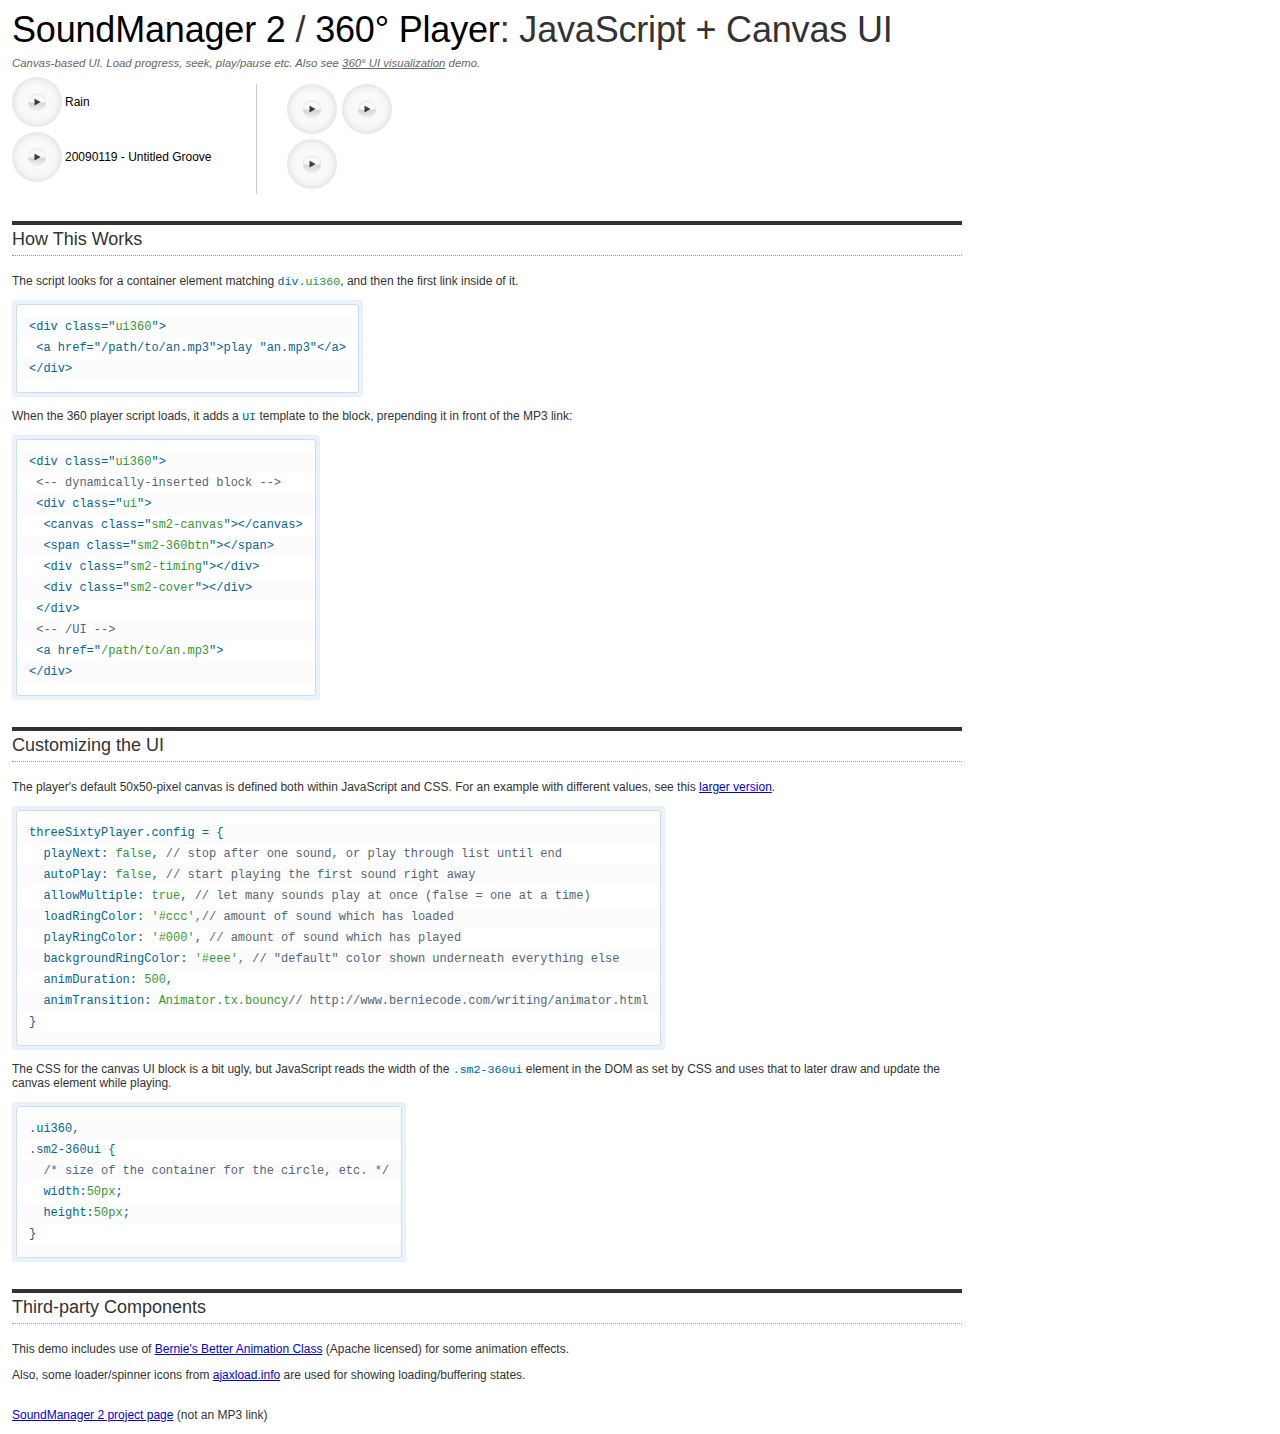
<file: soundmanagerv297a-20170601/demo/360-player/index.html>
<!DOCTYPE html PUBLIC "-//W3C//DTD XHTML 1.0 Strict//EN"
	"http://www.w3.org/TR/xhtml1/DTD/xhtml1-strict.dtd">
<html xmlns="http://www.w3.org/1999/xhtml" lang="en" xml:lang="en">
<head>
<title>360&deg; MP3 player UI demo (SoundManager 2)</title>
<meta name="robots" content="noindex" />
<meta name="description" content="Javascript-driven sound, canvas-based MP3 player UI demo: 360-degree circular control / jog wheel example for playing MP3 links using SoundManager 2, Javascript and Canvas.">

<!-- required -->
<link rel="stylesheet" type="text/css" href="360player.css" />

<!-- special IE-only canvas fix -->
<!--[if IE]><script type="text/javascript" src="script/excanvas.js"></script><![endif]-->

<!-- Apache-licensed animation library -->
<script type="text/javascript" src="script/berniecode-animator.js"></script>

<!-- the core stuff -->
<script type="text/javascript" src="../../script/soundmanager2.js"></script>
<script type="text/javascript" src="script/360player.js"></script>

<script type="text/javascript">
soundManager.setup({
  // path to directory containing SM2 SWF
  url: '../../swf/'
});
</script>

<!-- stuff you don't need -->
<!-- makes the fonts nicer etc. -->
<link rel="stylesheet" type="text/css" href="../index.css" />
<link rel="stylesheet" type="text/css" href="demo.css" />

<!-- soundManager.useFlashBlock: related CSS -->
<link rel="stylesheet" type="text/css" href="../flashblock/flashblock.css" />

<style type="text/css">

/* Demo page, general layout */

body {
 background-image: none;
}

#left {
 position:relative;
 width:950px;
 max-width:100%;
}

#left h2 {
 padding-top:0px;
 margin-bottom:0.25em;
 color:#666;
}

pre.block {
 margin-top:0.5em;
}

</style>

</head>

<body>

<div id="left">

 	<h1><a href="http://www.schillmania.com/projects/soundmanager2/" title="Javascript MP3 player project home">SoundManager 2</a> / <a href="http://schillmania.com/projects/soundmanager2/demo/360-player/">360&deg; Player</a>: JavaScript + Canvas UI</h1>

 <p class="note" style="color:#666;margin-top:0.5em;margin-bottom:0.5em">Canvas-based UI. Load progress, seek, play/pause etc. Also see <a href="canvas-visualization.html" title="Javascript canvas visualization with waveform/eq data">360&deg; UI visualization</a> demo.</p>

<div id="sm2-container">
 <!-- flash movie is added here -->
</div>

<div style="margin-top:1.25em">

	<div style="float:left;display:inline;min-width:200px"> <!-- float is just for this demo layout, you don't need it. -->
 
	 <div class="ui360" style="margin-top:-0.55em"><a href="../_mp3/rain.mp3">Rain</a></div>

	 <div class="ui360"><a href="http://freshly-ground.com/data/audio/mpc/20090119%20-%20Untitled%20Groove.mp3">20090119 - Untitled Groove</a></div>

	</div>


	<div style="float:left;display:inline;margin-left:40px;border-left:1px solid #ccc;padding-left:30px;width:150px">

	 <div class="sm2-inline-list" style="margin-bottom:10px"> <!-- note the CSS class, changes the layout -->

	  <div class="ui360"><a href="http://www.freshly-ground.com/data/audio/binaural/Mak.mp3">Angry cow sound?</a></div>
	  <div class="ui360"><a href="http://www.freshly-ground.com/data/audio/binaural/Things that open, close and roll.mp3">Things that open, close and roll</a></div>
	  <div class="ui360"><a href="http://www.freshly-ground.com/misc/music/20060826%20-%20Armstrong.mp3">20060826 - Armstrong</a></div>

	 </div>

	</div>

</div>

<div style="clear:both"></div>

	
 <h3>How This Works</h3>

 <p>The script looks for a container element matching <code>div.<span>ui360</span></code>, and then the first link inside of it.</p>

 <div>
	
<pre class="block"><code>&lt;div class="<span>ui360</span>"&gt;
 &lt;a href="/path/to/an.mp3"&gt;play "an.mp3"&lt;/a&gt;
&lt;/div&gt;</code></pre>
  
 </div>

 <p>When the 360 player script loads, it adds a <code>UI</code> template to the block, prepending it in front of the MP3 link:</p>

<pre class="block"><code>&lt;div class="<span>ui360</span>"&gt;
 <span><span>&lt;-- dynamically-inserted block --&gt;</span></span>
 &lt;div class="<span>ui</span>"&gt;
  &lt;canvas class="<span>sm2-canvas</span>"&gt;&lt;/canvas&gt;
  &lt;span class="<span>sm2-360btn</span>"&gt;&lt;/span&gt; 
  &lt;div class="<span>sm2-timing</span>"&gt;&lt;/div&gt;
  &lt;div class="<span>sm2-cover</span>"&gt;&lt;/div&gt;
 &lt;/div&gt;
 <span><span>&lt;-- /UI --&gt;</span></span>
 &lt;a href="<span>/path/to/an.mp3</span>"&gt;
&lt;/div&gt;</code></pre>

<h3>Customizing the UI</h3>

<p>The player's default 50x50-pixel canvas is defined both within JavaScript and CSS. For an example with different values, see this <a href="canvas-visualization.html" title="360&deg; UI: larger version">larger version</a>.</p>

<pre class="block"><code>threeSixtyPlayer.config = {
  playNext: <span>false</span>, <span><span>// stop after one sound, or play through list until end</span></span>
  autoPlay: <span>false</span>, <span><span>// start playing the first sound right away</span></span>
  allowMultiple: <span>true</span>, <span><span>// let many sounds play at once (false = one at a time)</span></span>
  loadRingColor: <span>'#ccc',</span> <span><span>// amount of sound which has loaded</span></span>
  playRingColor: <span>'#000'</span>, <span><span>// amount of sound which has played</span></span>
  backgroundRingColor: <span>'#eee', </span><span><span>// "default" color shown underneath everything else</span></span>
  animDuration: <span>500</span>,
  animTransition: <span>Animator.tx.bouncy</span> <span><span>// http://www.berniecode.com/writing/animator.html</span></span>
}</code></pre>

<p>The CSS for the canvas UI block is a bit ugly, but JavaScript reads the width of the <code>.sm2-360ui</code> element in the DOM as set by CSS and uses that to later draw and update the canvas element while playing.</p>

<pre class="block"><code>.ui360,
.sm2-360ui {
  <span><span>/* size of the container for the circle, etc. */</span></span>
  width:<span>50px</span>;
  height:<span>50px</span>;
}
</code></pre>

<h3>Third-party Components</h3>

<p>This demo includes use of <a href="http://www.berniecode.com/writing/animator.html">Bernie's Better Animation Class</a> (Apache licensed) for some animation effects.</p>
<p>Also, some loader/spinner icons from <a href="http://ajaxload.info">ajaxload.info</a> are used for showing loading/buffering states.</p>

<hr />

 <p>
  <a href="http://www.schillmania.com/projects/soundmanager2/" title="SoundManager 2 home">SoundManager 2 project page</a> (not an MP3 link)
 </p>


</div>

</body>
</html>
</file>
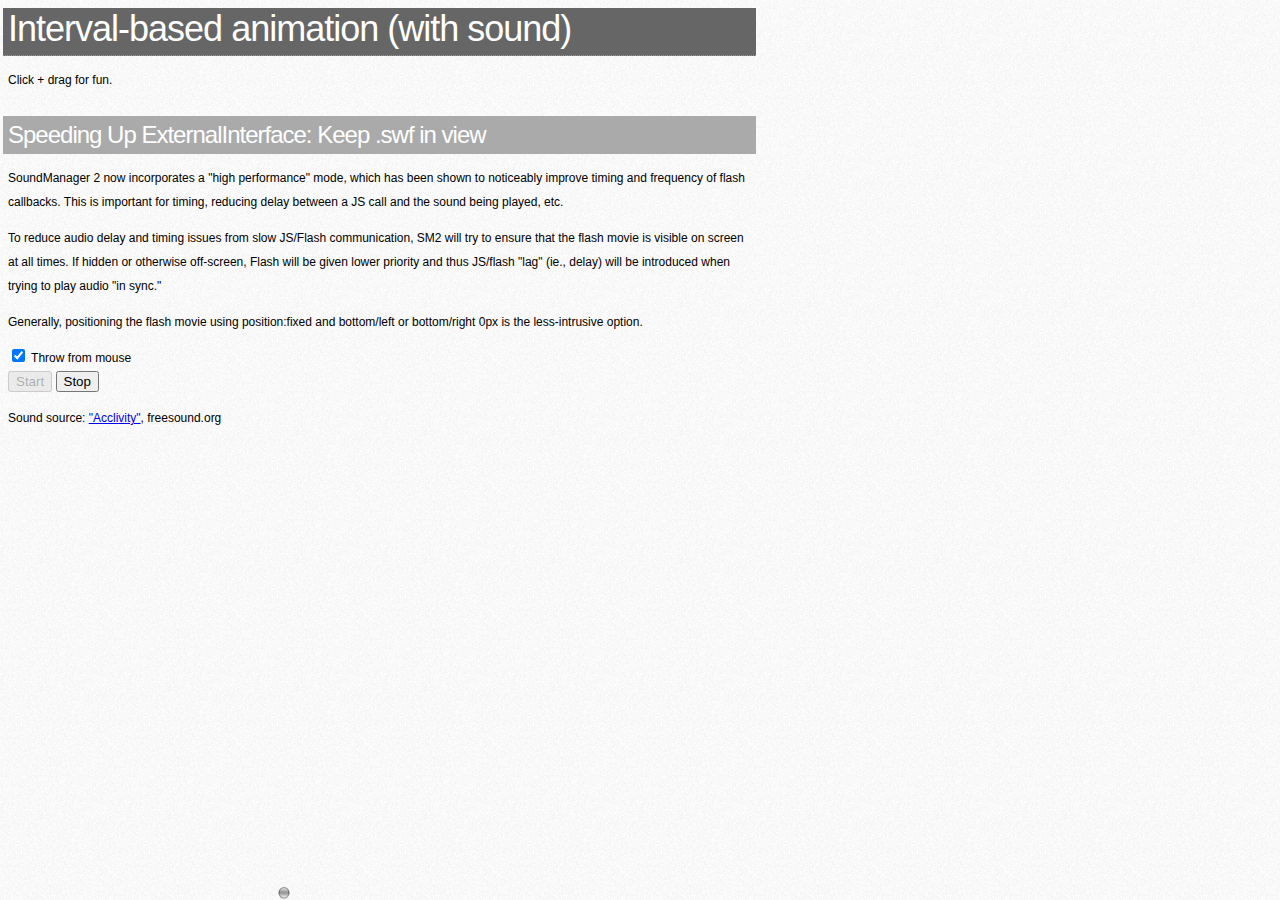
<file: soundmanagerv297a-20170601/demo/animation-1/index.html>
<!DOCTYPE html PUBLIC "-//W3C//DTD XHTML 1.0 Strict//EN"
	"http://www.w3.org/TR/xhtml1/DTD/xhtml1-strict.dtd">
<html xmlns="http://www.w3.org/1999/xhtml" lang="en" xml:lang="en">
<head>
<link rel="stylesheet" href="../template/template.css" media="screen" />
<link rel="stylesheet" href="css/animation.css" media="screen" />
<script type="text/javascript" src="../../script/soundmanager2-nodebug-jsmin.js"></script>
<script type="text/javascript" src="script/animation.js"></script>
</head>
<body>

<div style="margin-right:43em">
	
<h1>Interval-based animation (with sound)</h1>

<p>
 Click + drag for fun.
</p>

<h2>Speeding Up ExternalInterface: Keep .swf in view</h2>

<p>SoundManager 2 now incorporates a "high performance" mode, which has been shown to noticeably improve timing and frequency of flash callbacks. This is important for timing, reducing delay between a JS call and the sound being played, etc.</p>

<p>To reduce audio delay and timing issues from slow JS/Flash communication, SM2 will try to ensure that the flash movie is visible on screen at all times. If hidden or otherwise off-screen, Flash will be given lower priority and thus JS/flash "lag" (ie., delay) will be introduced when trying to play audio "in sync."</p>

<p>Generally, positioning the flash movie using position:fixed and bottom/left or bottom/right 0px is the less-intrusive option.</p>

<p style="margin:0px;padding:0px">
 <input id="useMouse" name="usemouse" value="usemouse" type="checkbox"> Throw from mouse
</p>
<p style="margin:0px;padding:0px">
 <button id="b-start" onclick="startAnimation()" disabled="disabled">Start</button>
 <button id="b-stop" onclick="stopAnimation()" disabled="disabled">Stop</button>
</p>


<p>Sound source: <a href="http://www.freesound.org/search/?q=19987">"Acclivity"</a>, freesound.org</p>

</div>

<div id="ball-container" class="balls">
 <img src="image/ball.gif" alt="" />
</div>

</body>
</html>
</file>
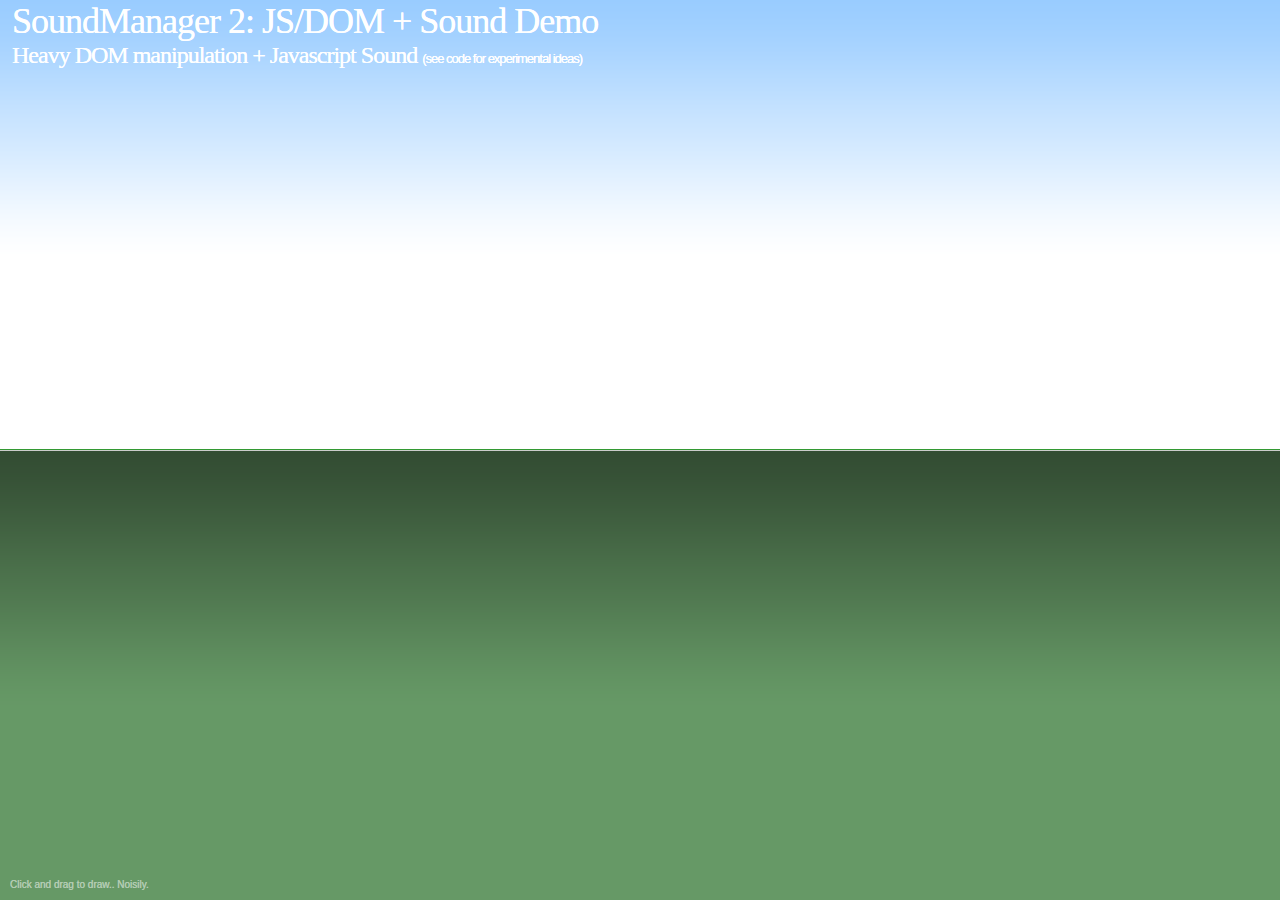
<file: soundmanagerv297a-20170601/demo/animation-2a/index.html>
<html>
<head>
<title>SoundManager Demo</title>
<meta name="robots" content="noindex" />
<style type="text/css">

html, body {
 margin:0px;
 padding:0px;
}

body {
 color:#fff;
 font-size:75%;
 text-shadow:0 0 0 #fff; /* Safari nonsense */
 font-family:verdana,arial,tahoma,"sans serif";
}

h1, h2, h3 {
 font:300 3em "Helvetica Neue",georgia,"times new roman","Arial Rounded MT Bold",helvetica,verdana,tahoma,arial,"sans serif";
 font-weight:normal;
 margin-bottom:0px;
}


h1 {
 margin-top:0px;
}

h1, h2 {
 letter-spacing:-1px; /* zomg web x.0! ;) */ 
}

h2 {
 font-size:2em;
 margin-top:0px;
 color:#fff;
}

h2 span {
 text-indent:1em;
 font-family:verdana,tahoma,arial;
 font-size:small;
}

p {
 position:absolute;
 left:1em;
 bottom:0px;
 font-size:x-small;
 opacity:0.5;
}

#instructions {
 position:absolute;
 left:1em;
 top:0px;
}

#canvas {
 position:absolute;
 left:0px;
 top:0px;
 width:100%;
 height:100%;
 overflow:hidden;
}

#horizon {
 position:relative;
 height:50%;
 background:transparent url(bg-sky.png) 0px 0px repeat-x;
}

#land {
 position:absolute;
 bottom:0px;
 left:0px;
 width:100%;
 height:50%;
 border-top:1px solid #339933;
 margin-bottom:0px;
 background:#669966 url(bg-land.png) 0px 0px repeat-x;
}

#content {
 position:relative;
 border-top:1px solid #ccc;
}

#cursor-shade {
 position:absolute;
 left:-100px;
 top:-100px;
 margin:0px 0px 0px -2px;
 width:20px;
 height:24px;
 opacity:0.75;
}

#sun {
 position:absolute;
 top:50%;
 width:100%;
 height:128px;
 margin-top:-66px;
 background:transparent url(sun-test.png) 50% 0px no-repeat;
 display:none;
}

.dot {
 position:absolute;
 width:32px;
 height:32px;
}

#overlay {
 position:absolute;
 left:0px;
 top:0px;
 width:100%;
 height:100%;
 cursor:url(cursor-11.cur),default;
}

</style>
<script type="text/javascript" src="../../script/soundmanager2-nodebug-jsmin.js"></script>
<script type="text/javascript">

function _id(sID) {return document.getElementById(sID);}

function Cursor() {
  var self = this;
  this.o = null;
  this.offX = 20;
  this.offY = 40;
  this.screenX = null;
  this.screenY = null;
  this.screenXHalf = null;
  this.screenYHalf = null;
  this.lastCursor = null;
  this.cursorRange = 9;
  this.oDots = _id('dots');

  this.painting = 0;

  this.sounds = [];
  this.soundIndex = 0;
  this.soundTimer = null;

  this.oDot = document.createElement('img');
  this.oDot.className = 'dot';
  this.oDot.src = 'dot.png';

  this.refreshCoords = function() {
    self.screenX = (window.innerWidth||document.documentElement.clientWidth||document.body.clientWidth);
    self.screenY = (window.innerHeight||document.documentElement.clientHeight||document.body.clientHeight);
    self.screenXHalf = parseInt(self.screenX/2);
    self.screenYHalf = parseInt(self.screenY/2);
  }

  this.mousedown = function(e) {
    self.painting = true;
    return false;
  }

  this.mouseup = function(e) {
    self.painting = false;
    return false;
  }

  this.mousemove = function(e) {
    var evt = e?e:event;
    var x = evt.clientX;
    var y = evt.clientY;
    var xHalf = self.screenXHalf;
    var yHalf = self.screenYHalf;
    var scaleX = (x>xHalf?(x-xHalf)/xHalf:-((xHalf-x)/xHalf));
    var scaleY = (y>yHalf?(y-yHalf)/yHalf:0);
    var xScale = (self.offX*scaleY)*scaleX;
    var yScale = self.offY*scaleY;
    var cursor = parseInt(self.cursorRange*scaleY);
    if (cursor != self.lastCursor) {
      var curString = 'cursor-'+(Math.min(11,cursor+3))+'.cur';
      document.documentElement.style.cursor = 'url("'+curString+'"),default';
      _id('overlay').style.cursor = 'url("'+curString+'"),default';
      self.lastCursor = cursor;
    }
    var xDiff = (x+xScale);
    self.o.style.left = (xDiff)+'px';
    self.o.style.top = (y+yScale)+'px';
    self.o.style.width = ((20*scaleY)+'px');
    self.o.style.height = ((24*scaleY)+'px');
    self.o.style.opacity = Math.max((scaleY-0.33),0.33);
    if (self.painting && scaleY>0) self.paint(x,y,scaleX,scaleY);
    return false;
  }

  this.paint = function(x,y,scaleX,scaleY) {
    var oD = self.oDot.cloneNode(false);
    var size = 32*scaleY;
    oD.style.left = (x-size)+'px';
    oD.style.top = (y-size)+'px';
    oD.style.width = (size+'px');
    oD.style.height = (size+'px');
    oD.style.opacity = Math.min(1,Math.max(scaleY*1.5,0.1));
    self.oDots.appendChild(oD);

    // var sID = self.sounds[0].id;
    if (!self.soundTimer) {
      // self.soundTimer = window.setTimeout(function(){soundManager.play(sID,{volume:100*scaleY,pan:100*scaleX});self.soundTimer=null;},20);
      self.sounds[Math.random()>0.5?1:0].play({pan:100*scaleX,volume:100*scaleY});
    }
    // if (self.soundIndex++>=self.sounds.length-1) self.soundIndex = 0;
  }

  this.createSounds = function() {
    self.sounds[0] = soundManager.createSound('paint','../animation/audio/fingerplop.mp3');
    self.sounds[1] = soundManager.createSound('paint2','../animation/audio/fingerplop2.mp3');
  }

  this.createSounds();

  this.o = _id('cursor-shade');
  this.refreshCoords();

  window.onresize = this.refreshCoords;
  _id('overlay').onmousedown = this.mousedown;
  _id('overlay').onmouseup = this.mouseup;  
  document.onmousemove = this.mousemove;

}

var cursor = null;

var sounds = [];

function doEvil() {

// HIGHLY EXPERIMENTAL (and dangerous) optimation testing - attempting to override Flash's ExternalInterface JS. :D - The below may have only been relevant to Flash 8.

if (typeof window.__flash__argumentsToXML !== 'undefined') {

	window.__flash__argumentsToXML = function(obj,index) {
		var s = ["<arguments>"];
		for (var i=index, j=obj.length; i<j; i++) {
			s[s.length] = __flash__toXML(obj[i]);
		}
	        s[s.length] = "</arguments>";
	        // console.log('argumentsToXML: '+s.length+' items');
		return s.join('');
	}

	window.__flash__arrayToXML = function(obj) {
		var s = ["<array>"];
		for (var i=0,j=obj.length; i<j; i++) {
			s[s.length] = "<property id=\"" + i + "\">" + __flash__toXML(obj[i]) + "</property>";
		}
	        s[s.length] = "</array>";
	        // console.log('arrayToXML: '+s.length+' items');
		return s.join('');
	}

	window.__flash__escapeXML = function(s) {
	        // console.log('escapeXML'); //  '+s.length);
		return s; // s.replace(/&/g, "&amp;").replace(/</g, "&lt;").replace(/>/g, "&gt;").replace(/"/g, "&quot;").replace(/'/g, "&apos;");
	}

	window.__flash__objectToXML = function(obj) {
	        console.log('objectToXML');
		var s = ["<object>"];
		for (var prop in obj) {
			s[s.length] = "<property id=\"" + prop + "\">" + __flash__toXML(obj[prop]) + "</property>";
		}
	        s[s.length] = "</object>";
		return s.join('');
	}

	window.__flash__toXML = function(value) {
	   // console.log('toXML');
	   var type = typeof(value);
		if (type == "string") {
			return "<string>" + __flash__escapeXML(value) + "</string>";
		} else if (type == "undefined") {
	        return "<undefined/>";
		} else if (type == "number") {
	        return "<number>" + value + "</number>";
		} else if (value == null) {
	        return "<null/>";
		} else if (type == "boolean") {
	        return value ? "<true/>" : "<false/>";
		} else if (value instanceof Date) {
	        return "<date>" + value.getTime() + "</date>";
	   } else if (value instanceof Array) {
	       return __flash__arrayToXML(value);
	   } else if (type == "object") {
	       return __flash__objectToXML(value);
	   } else {
		    return "<null/>"; //???
		}
	}

	// this one non-IE, only?

	if (!navigator.userAgent.match(/MSIE/i)) {
	  window.__flash__request.prototype = function(name) {
	    return "<invoke name=\"" + name + "\" returntype=\"javascript\">" + __flash__argumentstoXML(arguments, 1) + "</invoke>";
	  }
	}
}

}

function doInit() {
  doEvil(); // NOTE: highly experimental, only a performance test; probably doesn't apply to Flash 9, and/or does nothing, or bad things.
  cursor = new Cursor();
}

soundManager.setup({
  preferFlash: true,
  flashVersion: 9,
  url: '../../swf/',
  useHighPerformance: true,
  wmode: 'transparent',
  debugMode: false,
  onready: doInit
});

</script>
</head>

<body>

<div>

<div id="canvas">

 <div id="horizon"></div>
 <div id="land">
  <div id="content">
  </div>
 </div>

 <div id="sun"></div>
 <div id="dots"></div>
 <img id="cursor-shade" src="cursor-shadow.png" alt="" />

</div>

<div id="instructions">
 <h1>SoundManager 2: JS/DOM + Sound Demo</h1>
 <h2>Heavy DOM manipulation + Javascript Sound <span>(see code for experimental ideas)</code></h2>
</div>

<p>Click and drag to draw.. Noisily.</p>
<div id="overlay"></div>

</div>

</body>
</html>
</file>
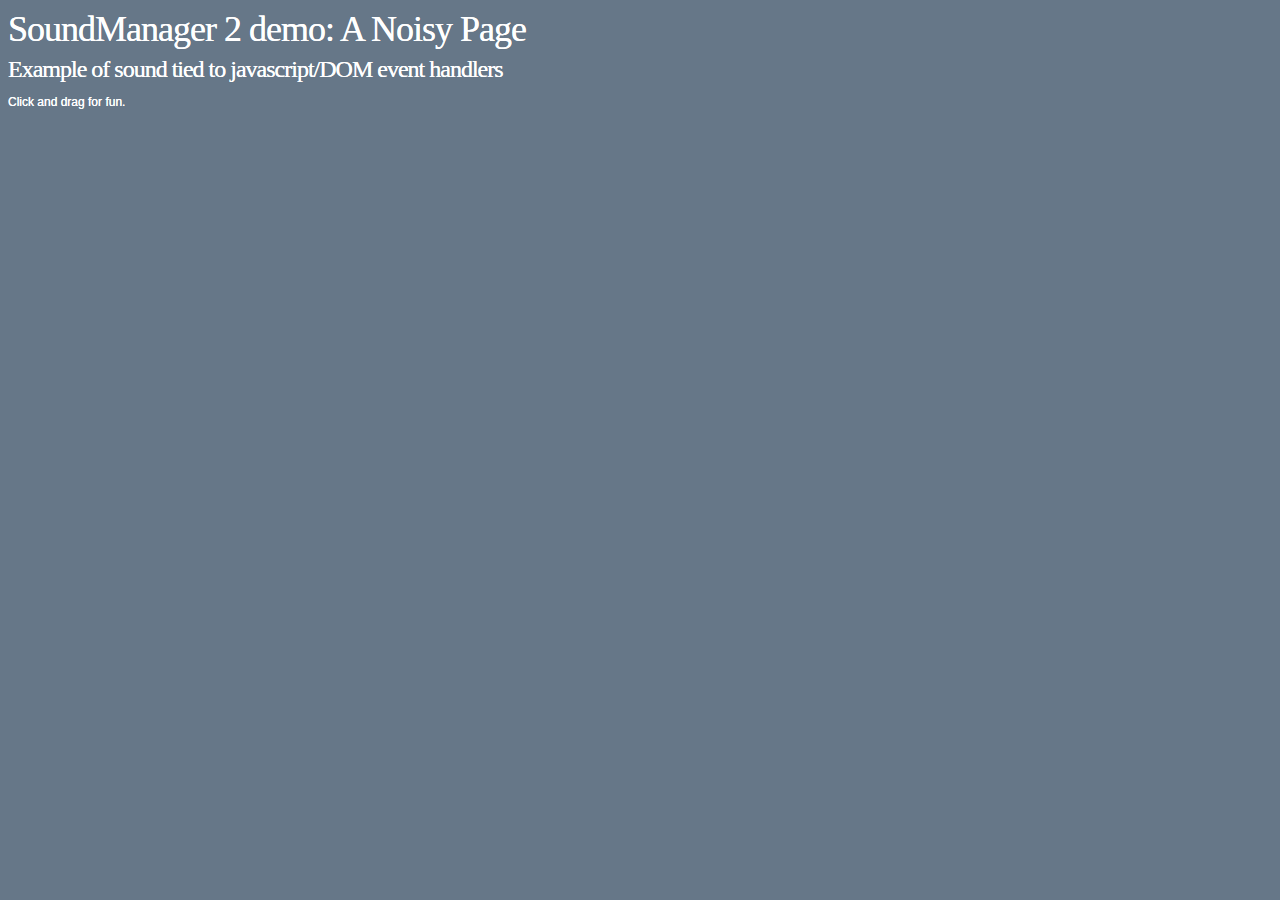
<file: soundmanagerv297a-20170601/demo/animation-2b/index.html>
<!DOCTYPE html PUBLIC "-//W3C//DTD XHTML 1.0 Strict//EN"
	"http://www.w3.org/TR/xhtml1/DTD/xhtml1-strict.dtd">
<html xmlns="http://www.w3.org/1999/xhtml" lang="en" xml:lang="en">
<head>
<link rel="stylesheet" href="css/animation.css" media="screen" />
<script type="text/javascript" src="../../script/soundmanager2.js"></script>
<script type="text/javascript" src="script/animation.js"></script>
</head>
<body>

<div>

 <h1>SoundManager 2 demo: A Noisy Page</h1>
 <h2>Example of sound tied to javascript/DOM event handlers</h2>

 <p>Click and drag for fun.</p>

</div>

</body>
</html>
</file>
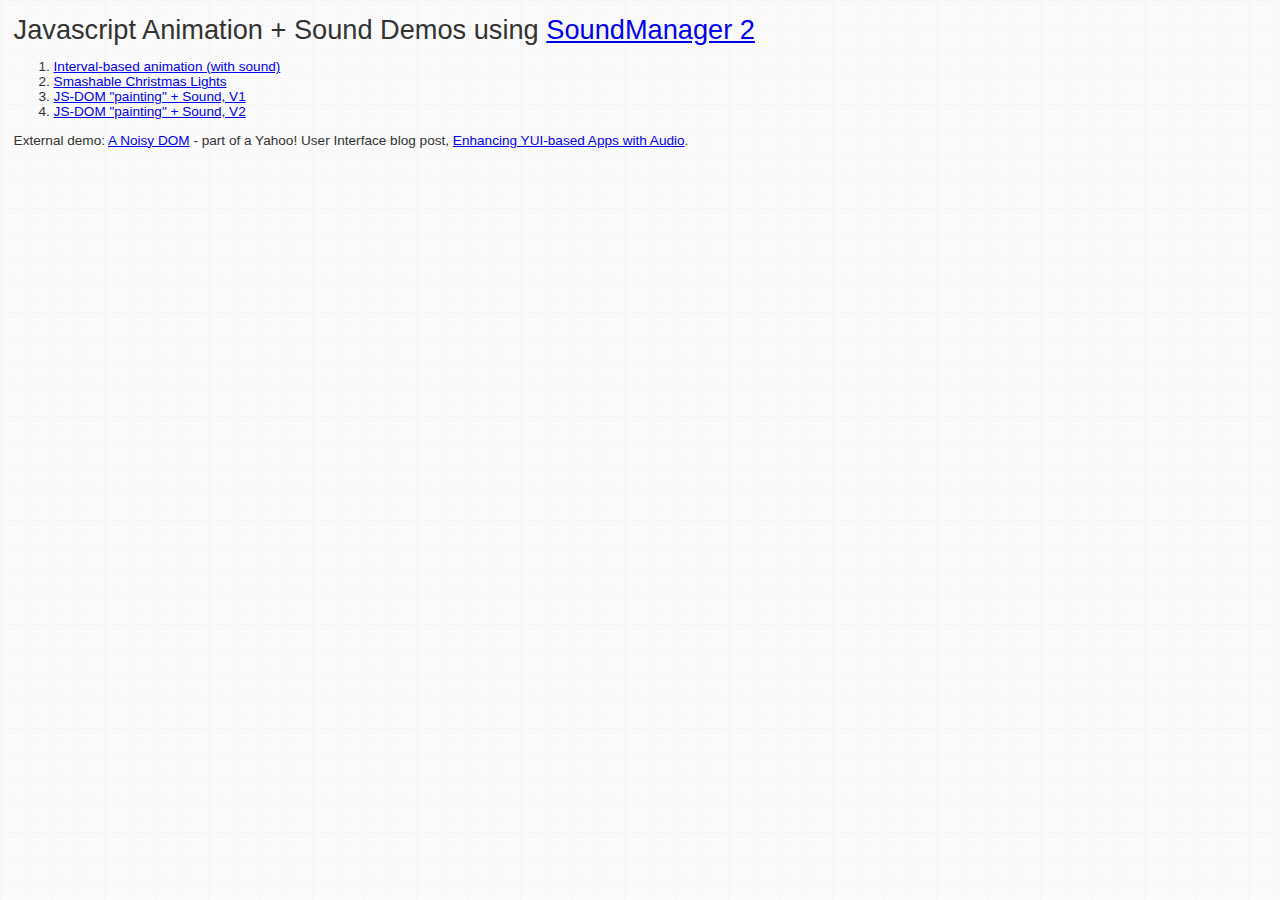
<file: soundmanagerv297a-20170601/demo/animation/index.html>
<!DOCTYPE html PUBLIC "-//W3C//DTD XHTML 1.0 Strict//EN"
	"http://www.w3.org/TR/xhtml1/DTD/xhtml1-strict.dtd">
<html xmlns="http://www.w3.org/1999/xhtml" lang="en" xml:lang="en">
<head>
<title>SoundManager 2: Animation + Sound Demos</title>
<meta name="robots" content="noindex" />
<link rel="stylesheet" href="../index.css" media="screen" />
</head>
<body>

<div style="margin:1em">

<h1>Javascript Animation + Sound Demos using <a href="http://www.schillmania.com/projects/soundmanager2/">SoundManager 2</a></h1>

<ol>
 <li><a href="../animation-1/">Interval-based animation (with sound)</a></li>
 <li><a href="../christmas-lights/">Smashable Christmas Lights</a></li>
 <li><a href="../animation-2a/">JS-DOM "painting" + Sound, V1</a></li>
 <li><a href="../animation-2b/">JS-DOM "painting" + Sound, V2</a></li>
</ol>

<p>External demo: <a href="http://www.schillmania.com/content/demos/yui-sm2/noisy-events/">A Noisy DOM</a> - part of a Yahoo! User Interface blog post, <a href="http://www.yuiblog.com/blog/2009/06/30/yui-soundmanager/">Enhancing YUI-based Apps with Audio</a>.</p>

<script type="text/javascript">
function fixLinks() {
  if (document.location.protocol.match(/http/i)) {
    return false;
  }
  // presumably offline - add index.html to local links, so offline browsing is seamless
  var l = document.getElementsByTagName('a');
  var s = null;
  var tmp = null;
  var cn = null;
  for (var i=l.length; i--;) {
    s = l[i].href.toString();
    cn = l[i].className;
    if (!s.match(/http/i) && !cn.match(/norewrite/i) && (s.match(/doc/i) || s.match(/demo/i) || s.match(/../))) {
      // yep, local.
      tmp = Math.max(s.lastIndexOf('?'),-1);
      tmp = Math.max(s.lastIndexOf('#'),tmp);
      tmp = Math.max(s.lastIndexOf('/')+1,tmp);
       // console.log(s+' '+s.lastIndexOf('?')+', '+s.lastIndexOf('#')+', '+s.lastIndexOf('/')+' = '+tmp);
      if (tmp == -1) {
        tmp = s.length;
      }
      if (!s.match(/\.html/i)) {
        l[i].setAttribute('href',s.substr(0,tmp)+'index.html'+s.substr(tmp));
      }
    }
  }
}
fixLinks();
</script>

</div>
</file>
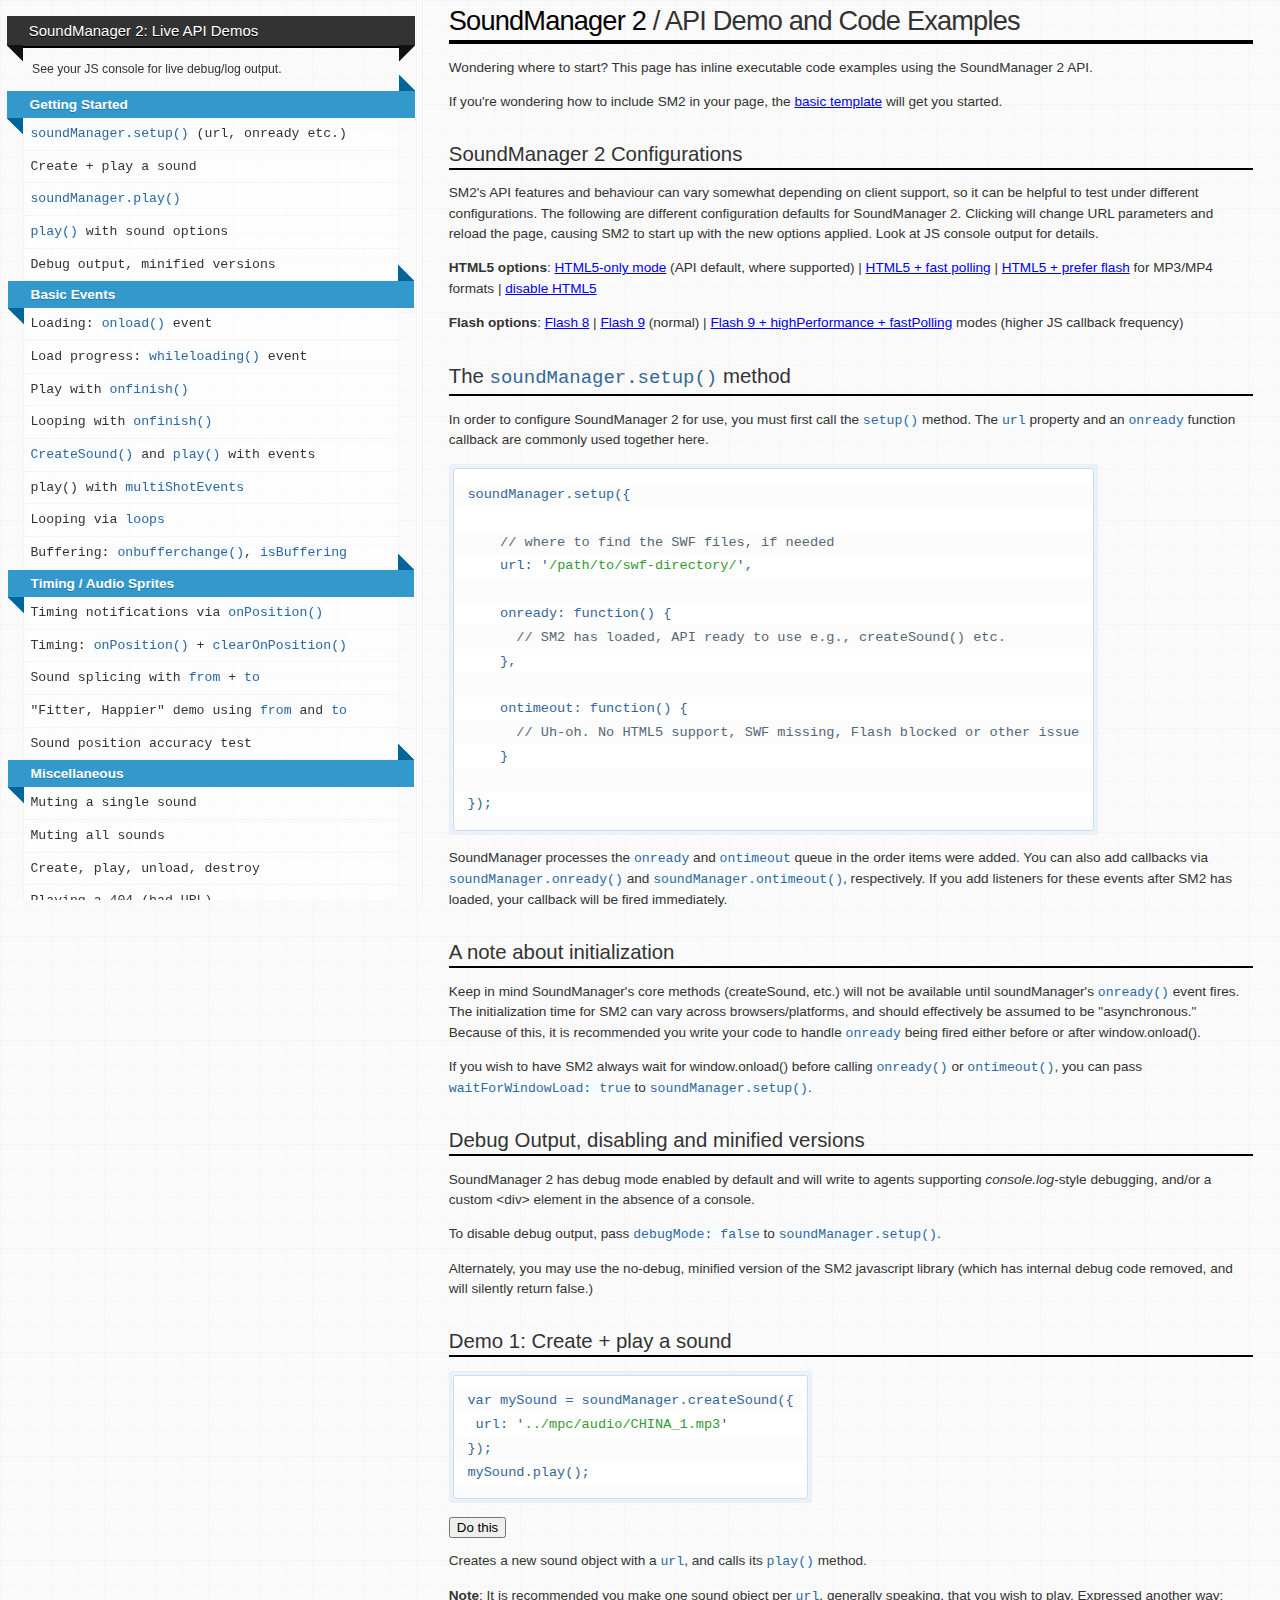
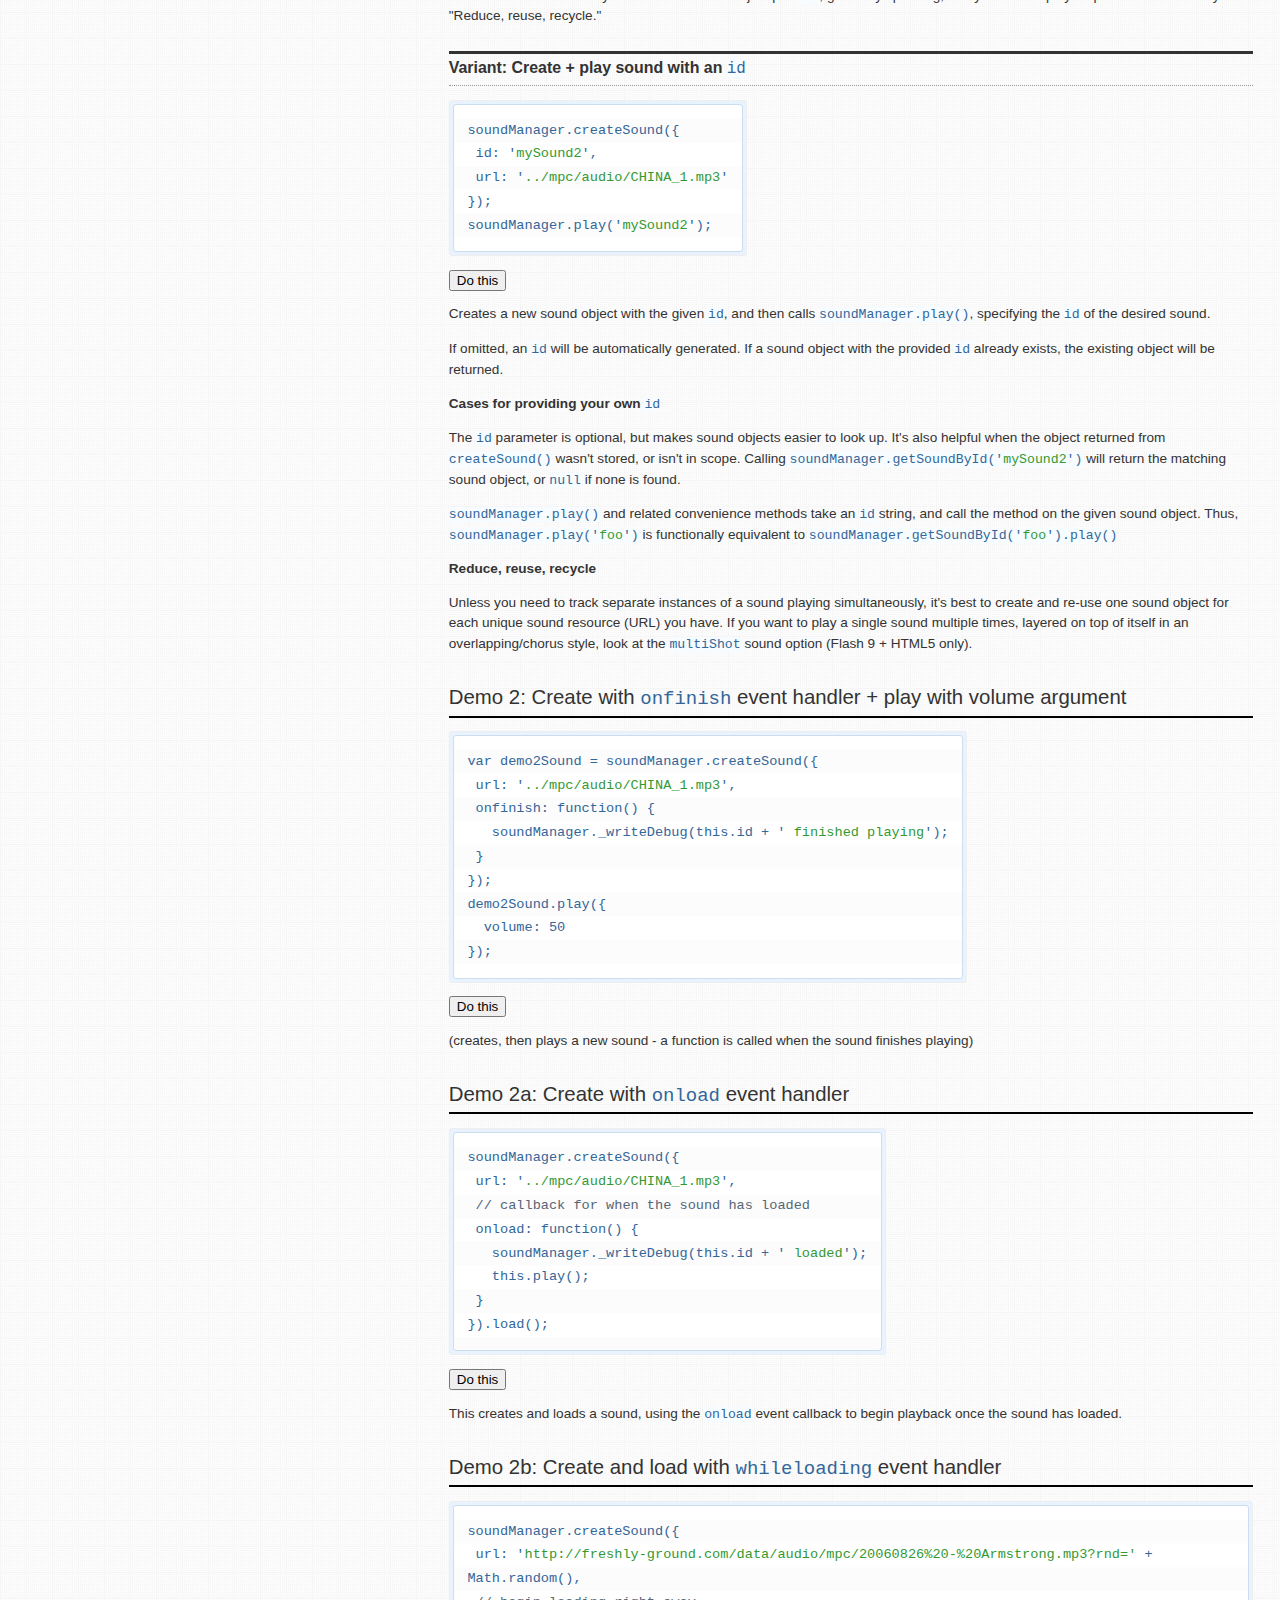
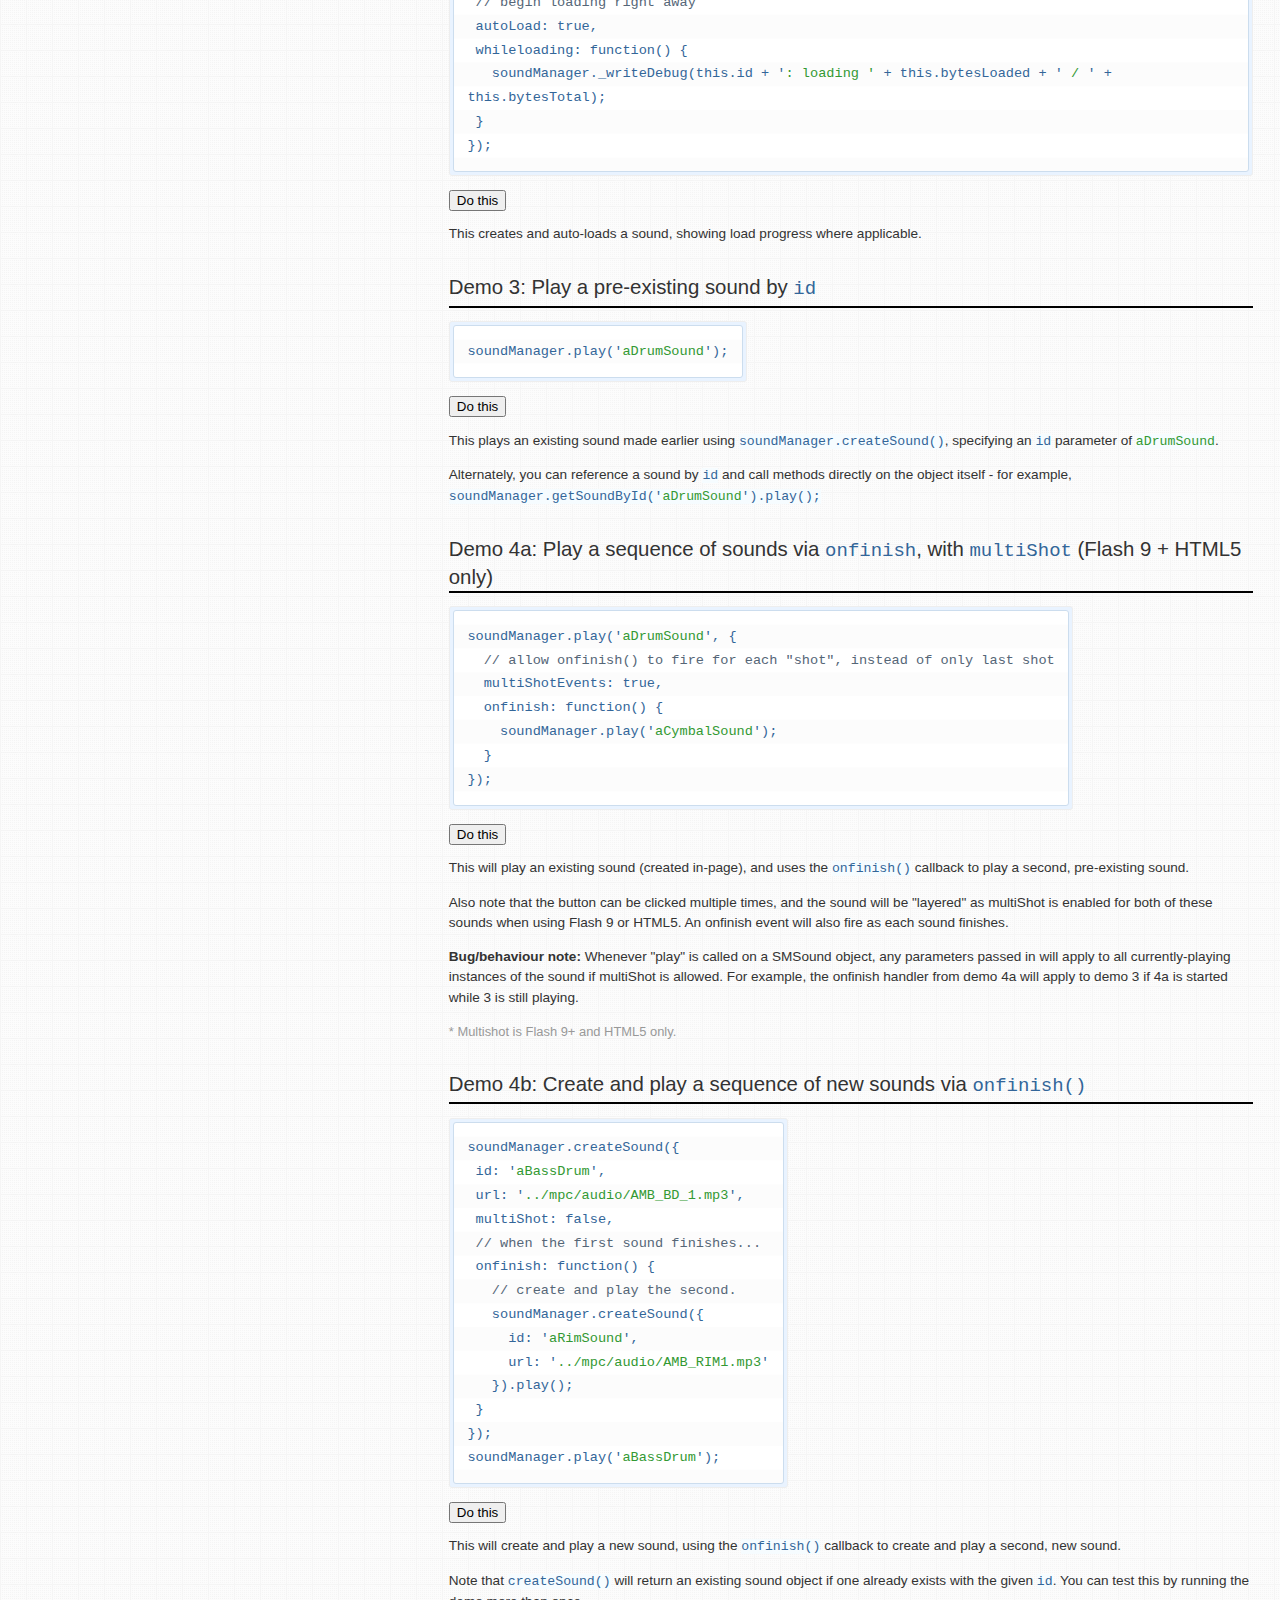
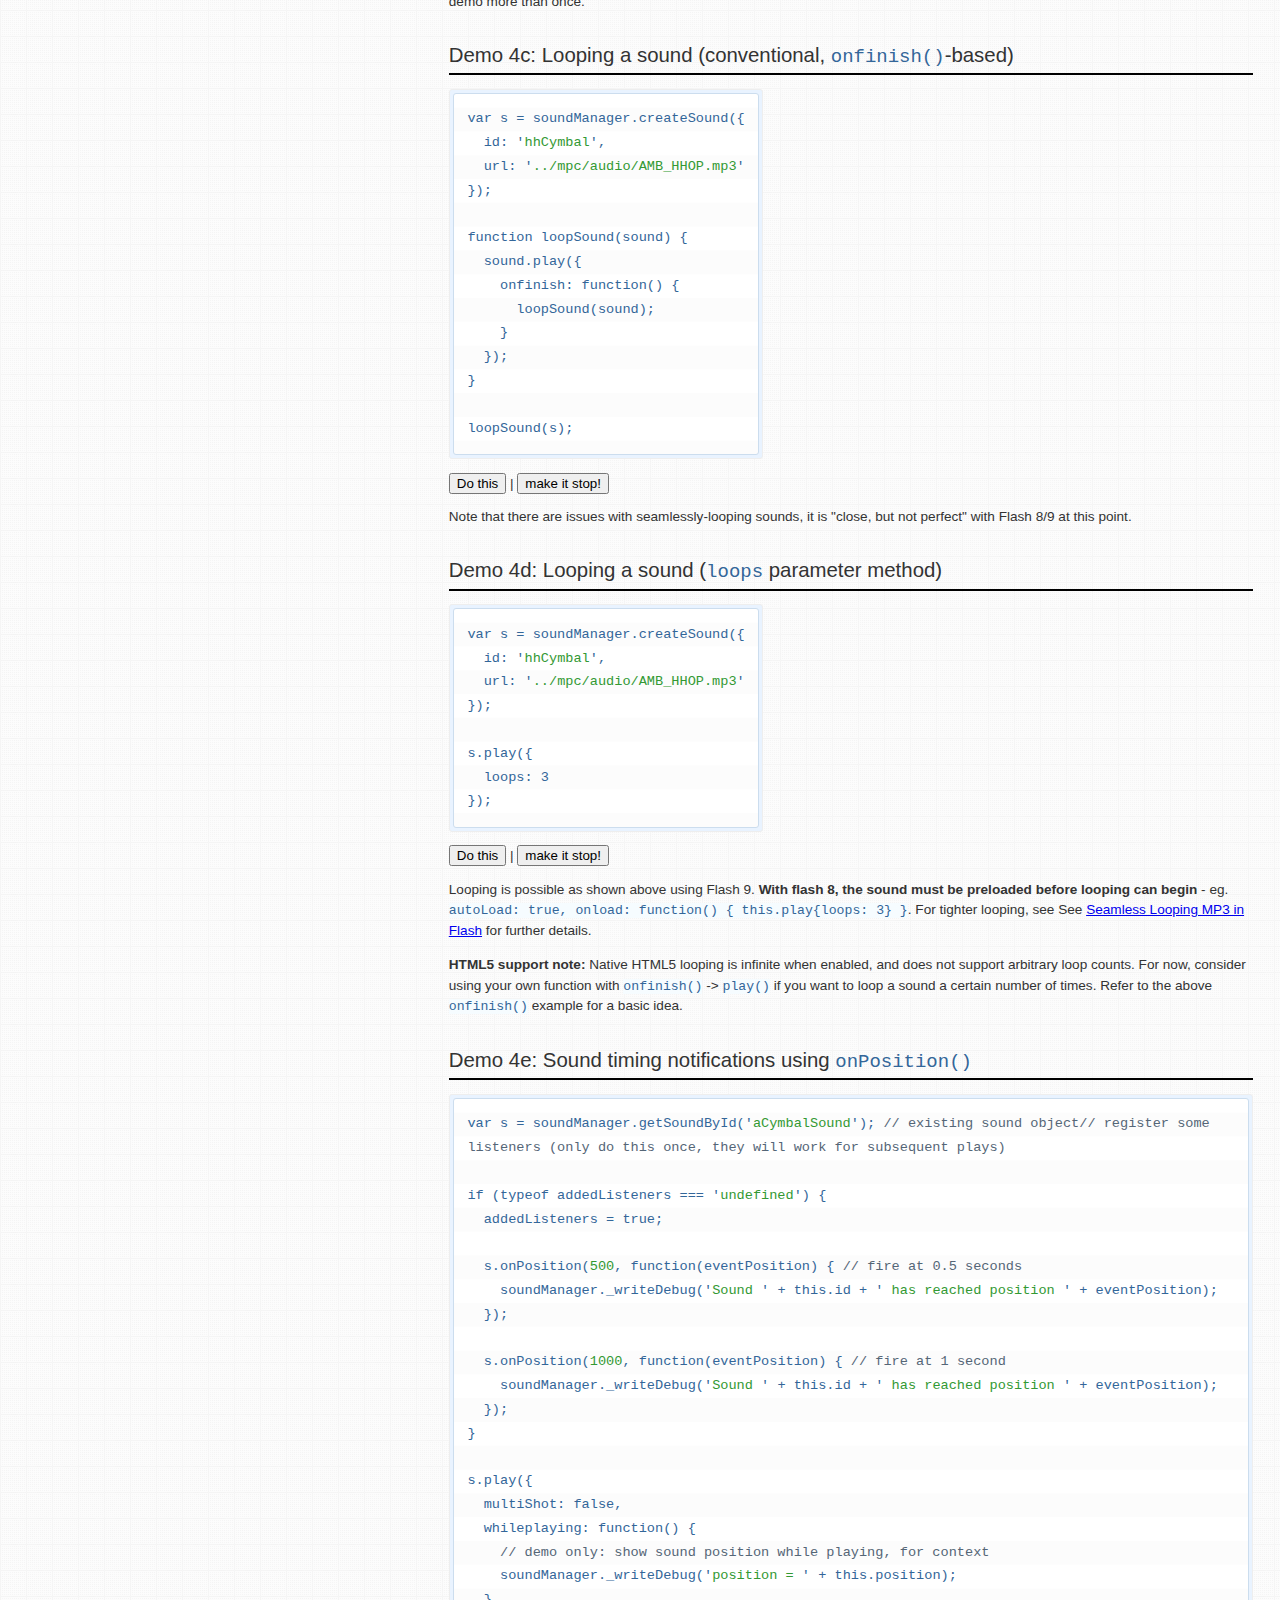
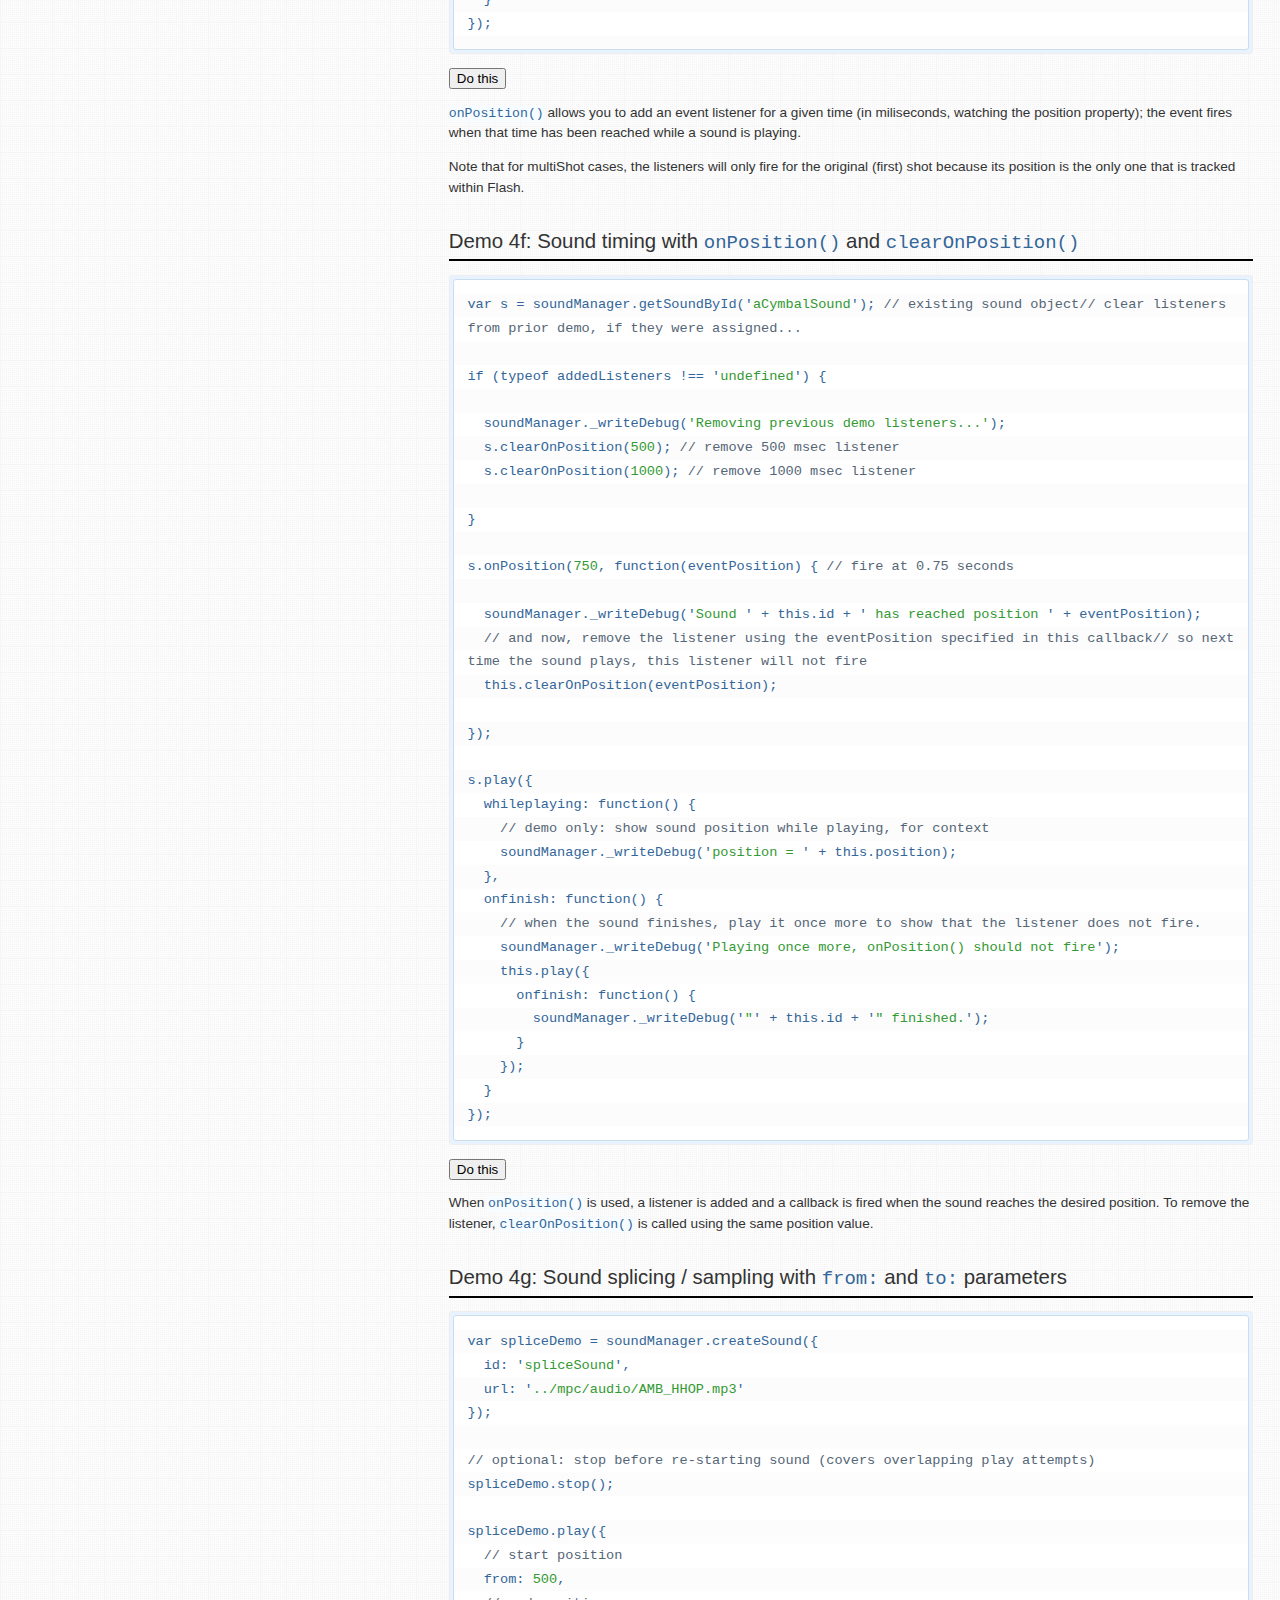
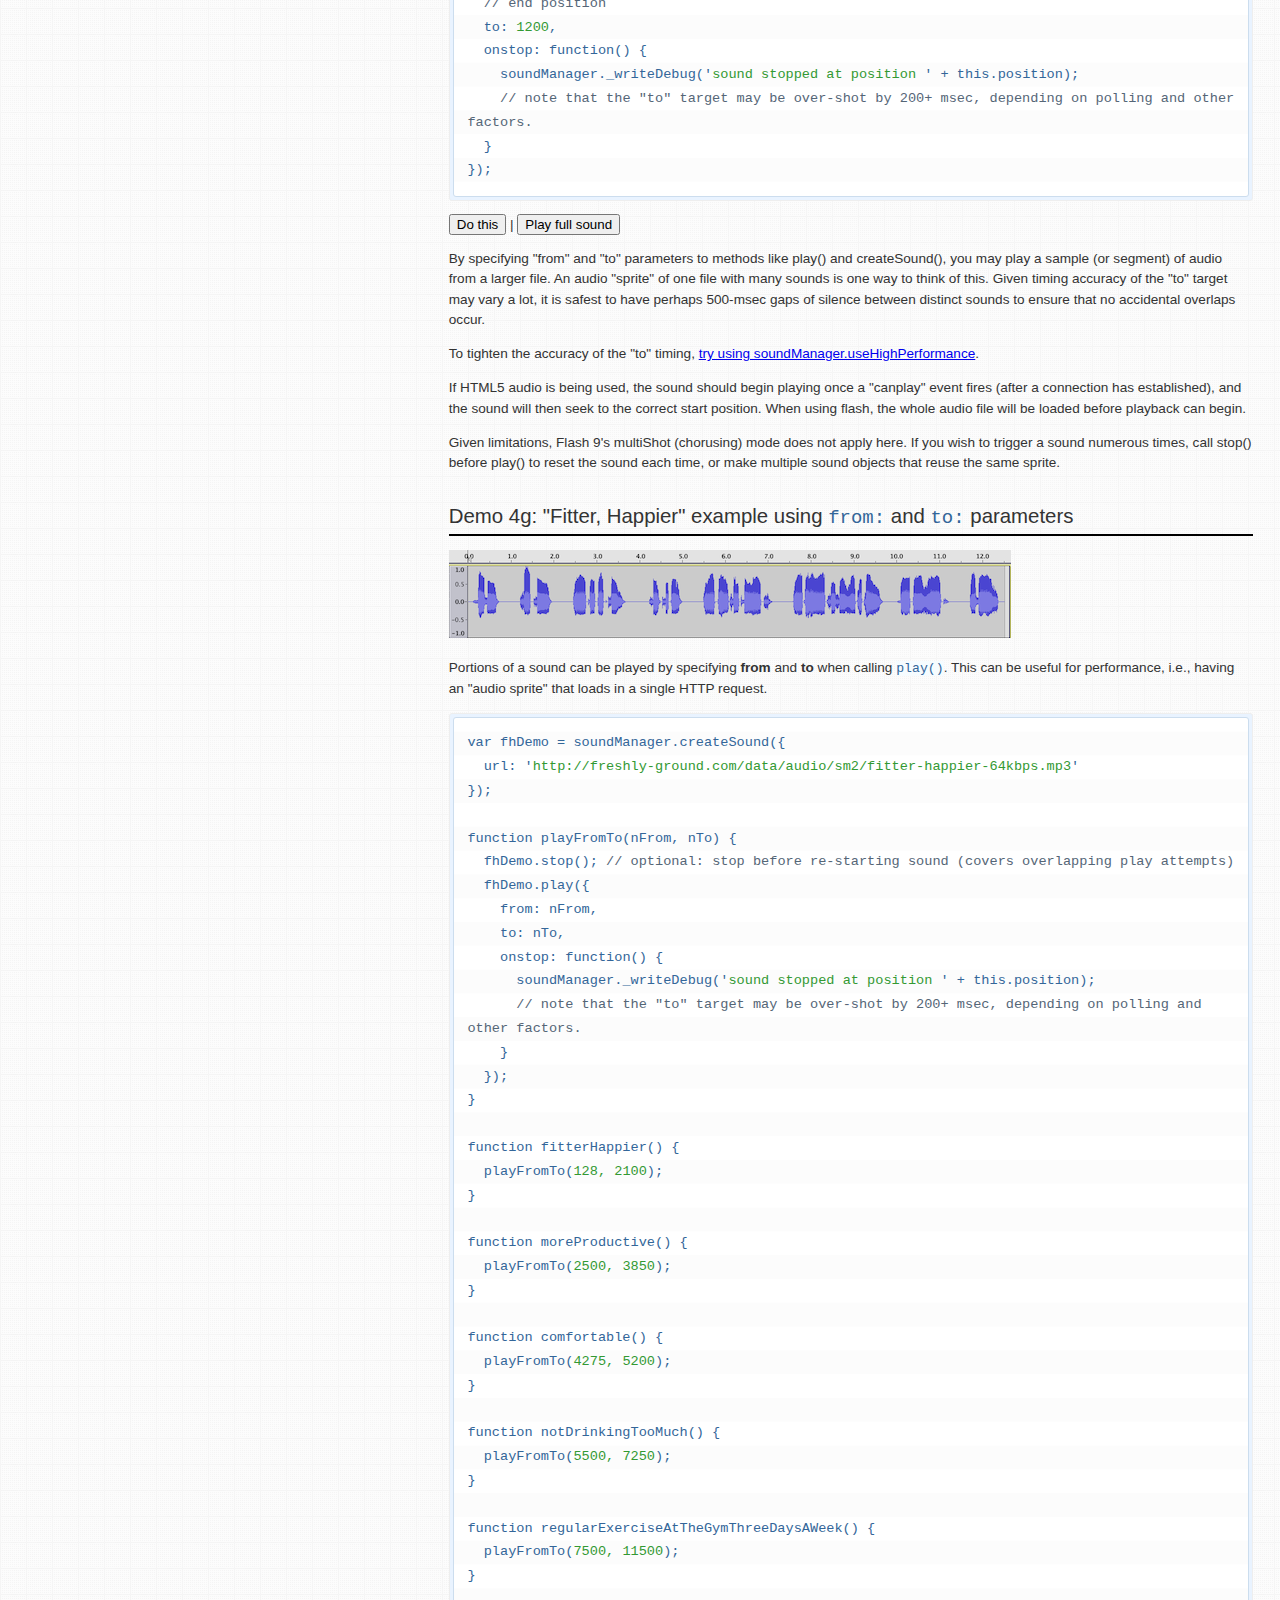
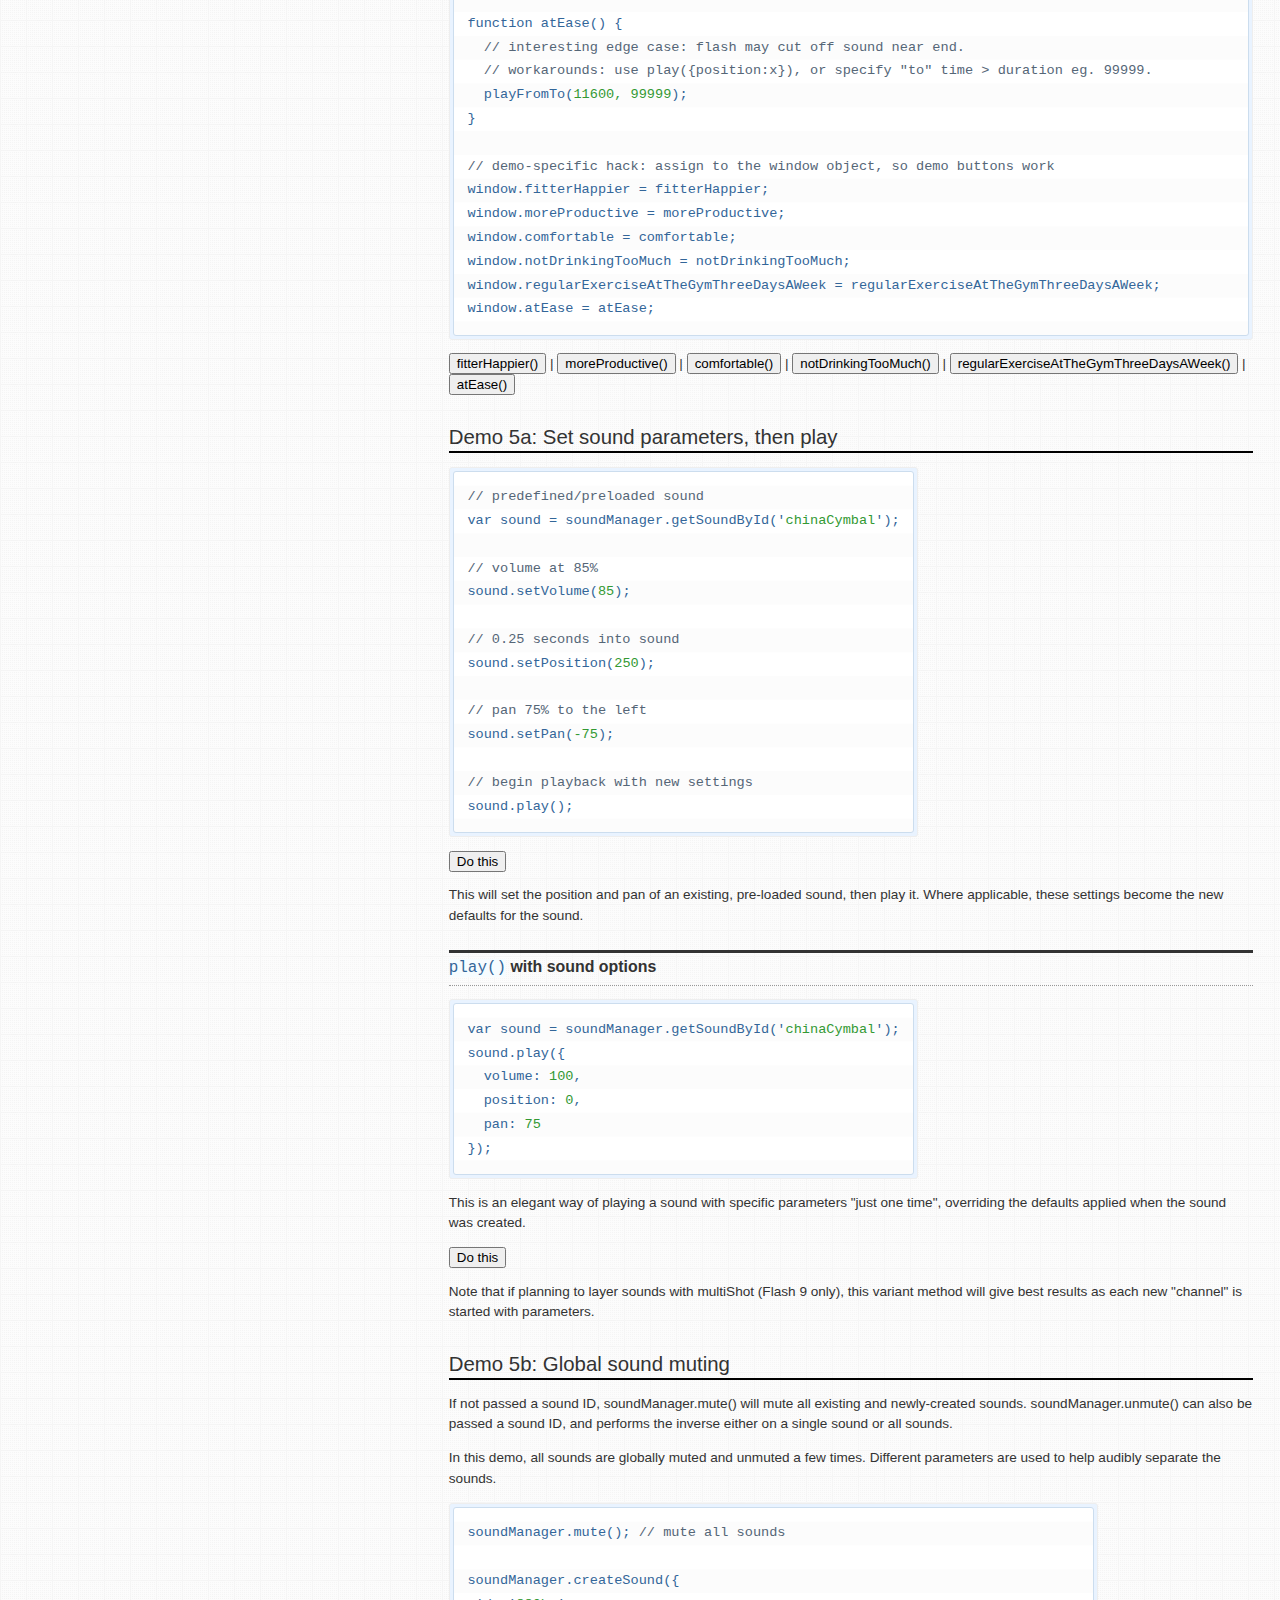
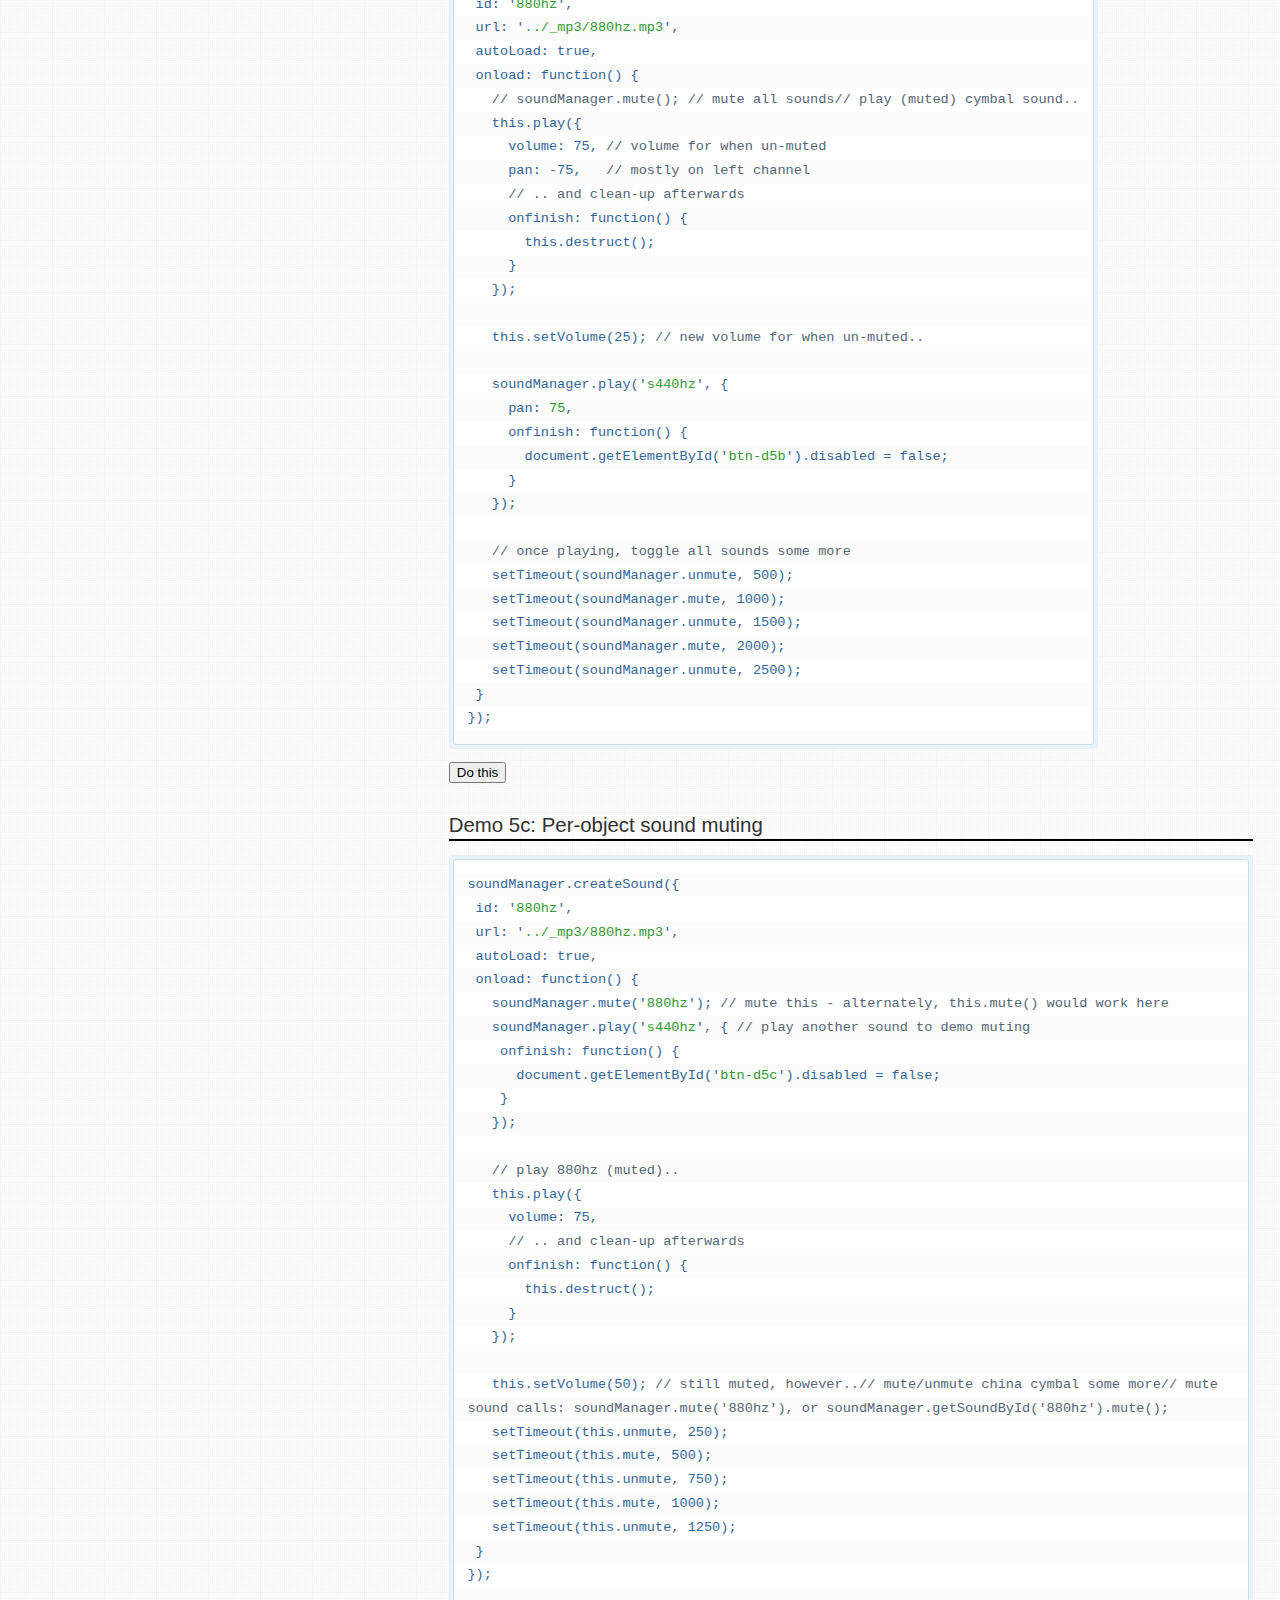
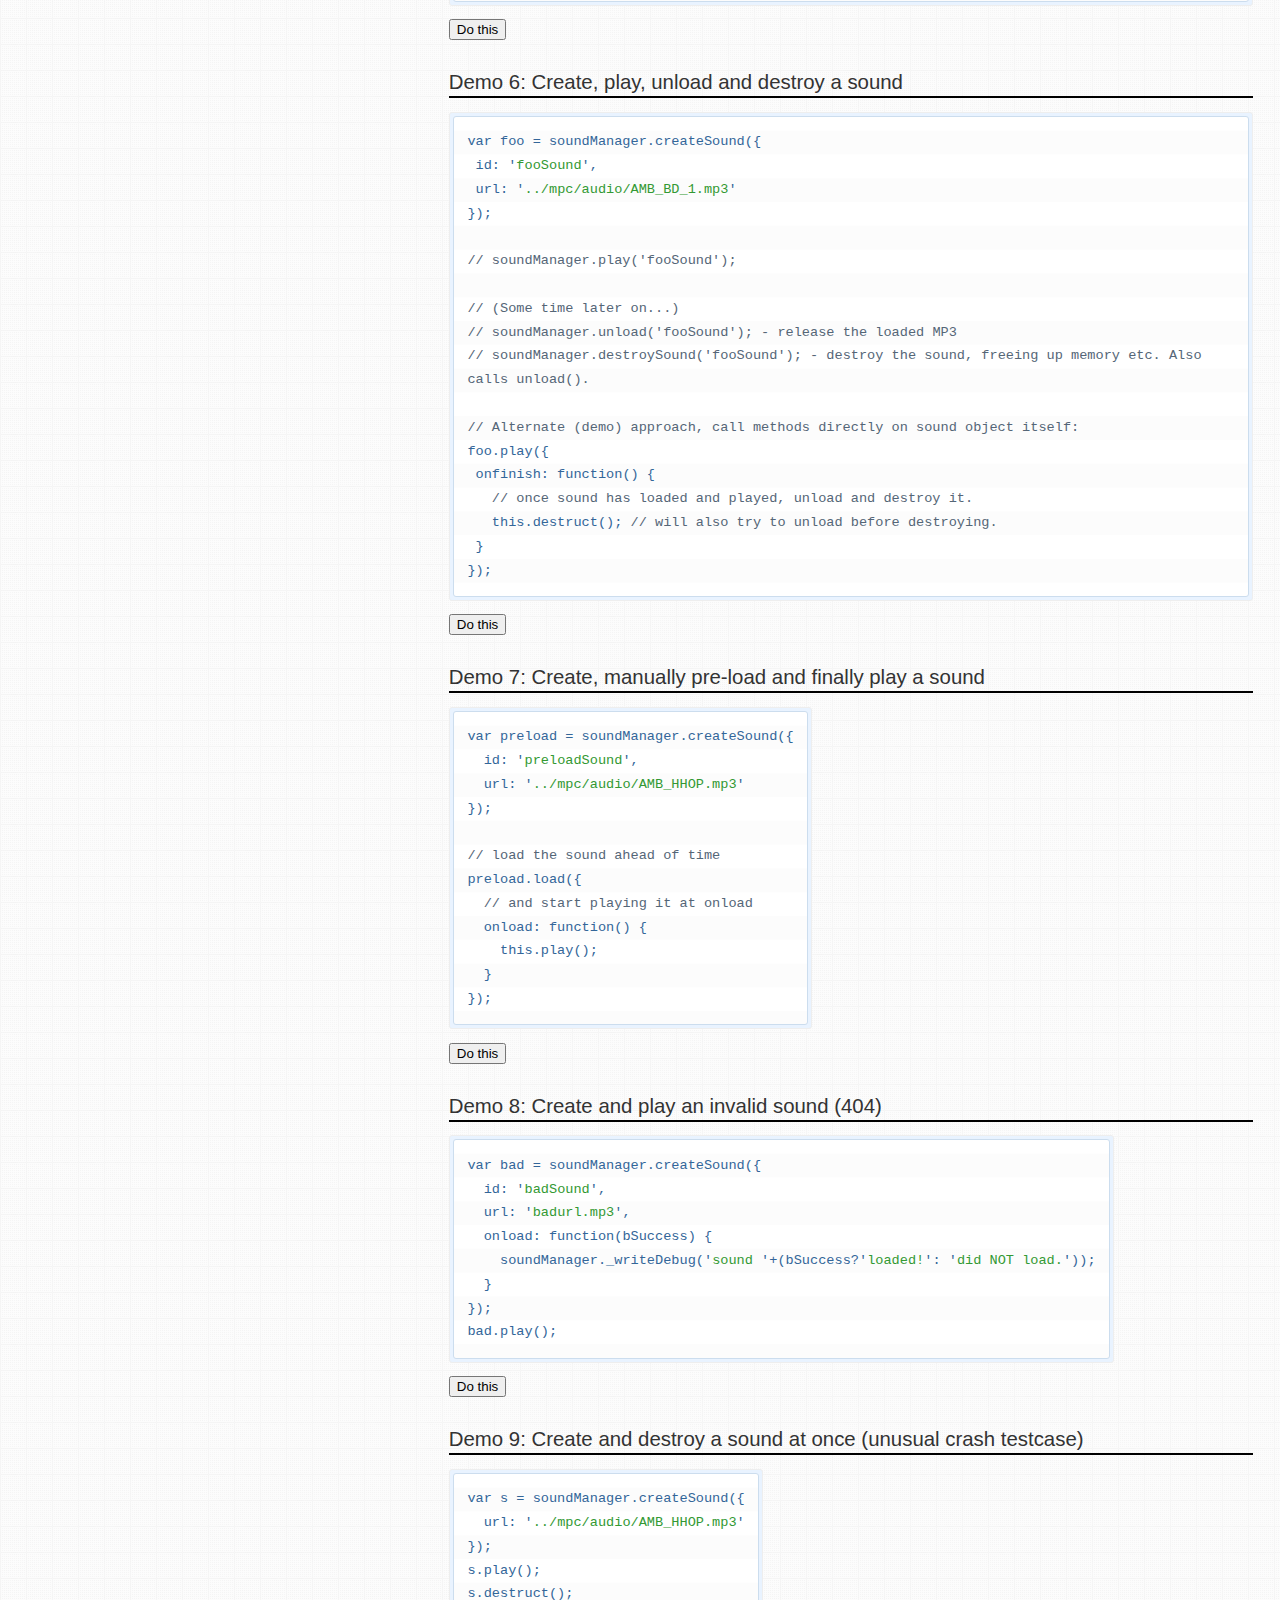
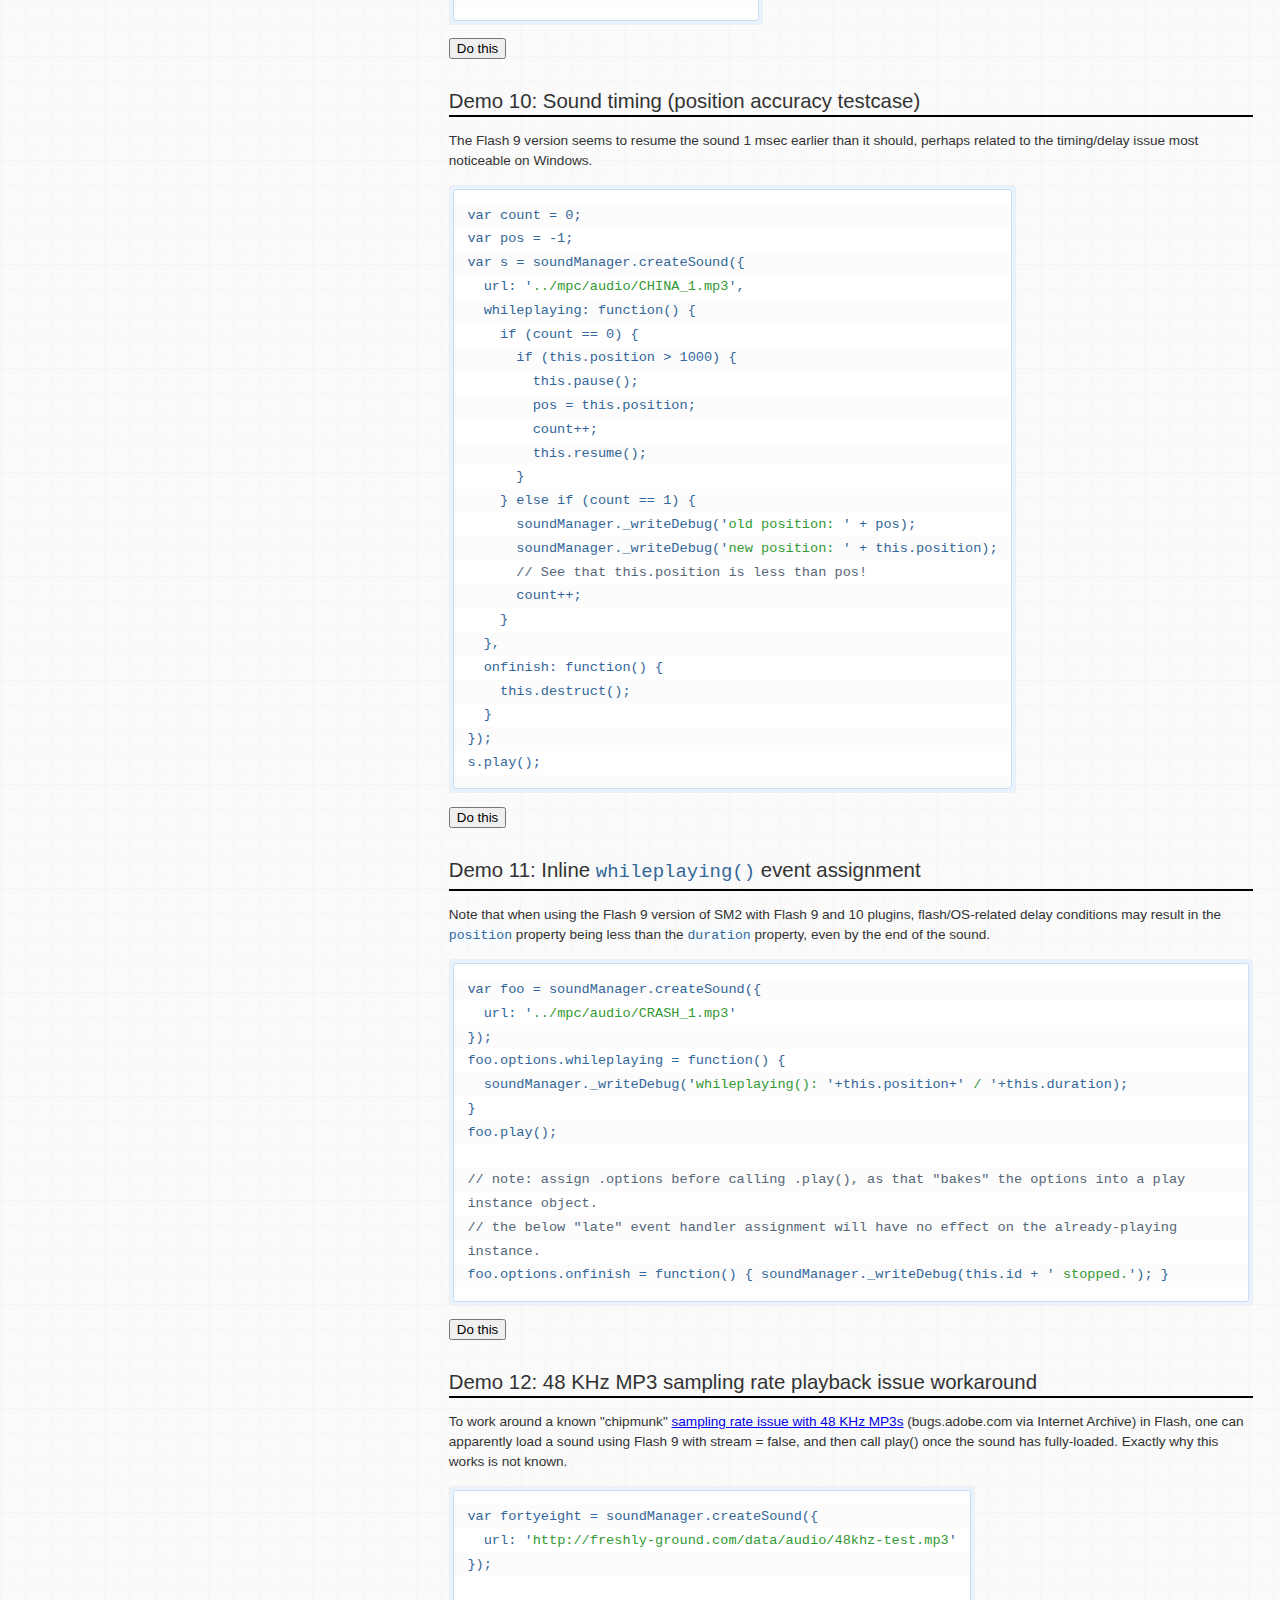
<file: soundmanagerv297a-20170601/demo/api/index.html>
<!DOCTYPE html PUBLIC "-//W3C//DTD XHTML 1.0 Strict//EN"
	"http://www.w3.org/TR/xhtml1/DTD/xhtml1-strict.dtd">
<html xmlns="http://www.w3.org/1999/xhtml" lang="en" xml:lang="en">
<head>
<title>SoundManager 2: Live API Demos and Code Examples</title>
<meta name="robots" content="noindex" />
<meta name="author" content="Scott Schiller" />
<meta name="language" content="en-us" />
<meta http-equiv="Content-Type" content="text/html; charset=UTF-8" />
<meta name="keywords" content="javascript sound library api" />
<meta name="description" content="Live API demos and code examples for SoundManager 2, Javascript Sound method calls and functions etc." />
<link rel="stylesheet" href="../index.css" media="screen" />
<!-- soundManager.useFlashBlock: related CSS -->
<link rel="stylesheet" type="text/css" href="../flashblock/flashblock.css" />
<style type="text/css">

h1 {
 padding-top:0.2em;
 padding-bottom:0.1em;
 border-bottom:4px solid #000;
 letter-spacing:-0.03em;
}

h2 {
 margin-top:1em;
 padding-bottom:0.1em;
 border-bottom:2px solid #000;
}

pre,
code,
.code,
dt,
#soundmanager-debug {
 color:#336699;
 line-height:1.5em;
}

p {
 line-height:1.5em;
 margin-bottom:1em;
}

#soundmanager-debug {
 position: relative;
 padding: 0.5em 0.25em;
 height: 13.5em;
 overflow: auto;
 opacity: 0.97;
 color: #333;
 border: 1px solid #ccddee;
 border-radius: 3px;
 background: #f3f9ff;
}

/*
#soundmanager-debug code {
 font-size:1.1em;
 *font-size:1em;
}
*/

#soundmanager-debug div {
 font-size:x-small;
 padding:0.5em;
 margin:0px;
}

.c3 h3 {
	min-height: 26px;
}

.c3 ul li a:hover code {
	background-color: transparent;
	color: #fff;
}

#sm2-container.swf_unblocked {
 /* if initially blocked (and then unblocked), stay relative so JS <-> Flash doesn't break. */
 position: relative;
}

#sm2-container.high_performance.swf_unblocked {
 /* ...unless high performance, in which case stay in corner (unless old IE) */
 _position: relative;
 position: fixed;
}

</style>
<script type="text/javascript" src="../../script/soundmanager2.js"></script>
<script type="text/javascript">

// flash version URL switch (for this demo page)
var winLoc = window.location.toString();

if (winLoc.match(/flash9/i)) {

  soundManager.setup({
    preferFlash: true,
    flashVersion: 9
  });

  if (winLoc.match(/highperformance/i)) {
    soundManager.setup({
      useHighPerformance: true
    });

  }

} else if (winLoc.match(/flash8/i)) {

  soundManager.setup({
    preferFlash: true,
    flashVersion: 8
  });

}

soundManager.setup({
  useFlashBlock: true,
  // path to SoundManager2 SWF files (note trailing slash)
  url: '../../swf/',
  // optional: HTML5 polling rate - for whileplaying() events, etc.
  html5PollingInterval: (winLoc.match(/html5PollingInterval/i) ? 20 : null),
  debugMode: true,
  consoleOnly: false
});

soundManager.onready(function(oStatus) {
  if (!oStatus.success) {
    return false;	
  }
  // soundManager is initialised, ready to use. Create a sound for this demo page.

  if (soundManager.flashVersion > 8) {
    t = window.setInterval(checkRAM,500);
    document.getElementById('flash-ram-use').style.display = 'inline';
    checkRAM();
  }

  soundManager.createSound({
    id: 'aDrumSound',
    url: '../mpc/audio/AMB_SN13.mp3'
  });

  soundManager.createSound({
    id: 'aCymbalSound',
    url: '../mpc/audio/SPLASH_1.mp3',
    autoLoad: true
  });

  soundManager.createSound({
    id: 'chinaCymbal',
    url: '../mpc/audio/CHINA_1.mp3',
    autoLoad: true
  });

  soundManager.createSound({
    id: 's440hz',
    url: '../_mp3/440hz.mp3',
    autoLoad: true,
    volume:50
  });

});

function checkRAM() {
  if (soundManager.supported()) {
	var ram = (soundManager.getMemoryUse()/1024/1024).toFixed(2);
    if (!isNaN(ram)) {
      document.getElementById('flash-ram-use').innerHTML = ram+' MB';
    } else {
	  document.getElementById('flash-ram-use').style.display = 'none';
    }
  }
}

var t = null;

function doEval(sHTML) {
  var html = sHTML.replace(/\<(span|code)\>/gi,'');
  html = html.replace(/\<[\/](span|code)\>/gi,'');
  html = html.replace(/&gt;/gi,'>');
  eval(html);
  return false;
}

function getRandomMP3URL() {
  return 'http://freshly-ground.com/data/audio/mpc/20060826%20-%20Armstrong.mp3?rnd='+parseInt(Math.random()*1048576);
}

</script>
</head>

<body>

<div id="flash9" style="margin-left:32em;padding-left:1em;margin-right:2em">

 <h1 id="start"><a href="http://www.schillmania.com/projects/soundmanager2/" style="color:#000;text-decoration:none">SoundManager 2</a> / API Demo and Code Examples</h1>

 <p>Wondering where to start? This page has inline executable code examples using the SoundManager 2 API.</p>

 <p>If you're wondering how to include SM2 in your page, the <a href="../template/" title="SoundManager 2 bare-bones template" onclick="if (!document.domain && !this.href.match(/index/i)) this.href=this.href+'index.html'">basic template</a> will get you started.</p>

 <h2>SoundManager 2 Configurations</h2>

 <p>SM2's API features and behaviour can vary somewhat depending on client support, so it can be helpful to test under different configurations. The following are different configuration defaults for SoundManager 2. Clicking will change URL parameters and reload the page, causing SM2 to start up with the new options applied. Look at JS console output for details.</p>

 <p><b>HTML5 options</b>: <a href="#sm2-usehtml5audio=1" onclick="window.location.replace(this.href);window.location.reload()">HTML5-only mode</a> (API default, where supported) | <a href="#sm2-html5PollingInterval=20" onclick="window.location.replace(this.href);window.location.reload()">HTML5 + fast polling</a> | <a href="#sm2-preferflash=1" onclick="window.location.replace(this.href);window.location.reload()">HTML5 + prefer flash</a> for MP3/MP4 formats | <a href="#sm2-usehtml5audio=0" onclick="window.location.replace(this.href);window.location.reload()">disable HTML5</a></p>
	
 <p><b>Flash options</b>: <a href="#flash8" onclick="window.location.replace(this.href);window.location.reload()">Flash 8</a> | <a href="#flash9" onclick="window.location.replace(this.href);window.location.reload()">Flash 9</a> (normal) | <a href="#flash9-highperformance" onclick="window.location.replace(this.href);window.location.reload()">Flash 9 + highPerformance + fastPolling</a> modes (higher JS callback frequency)</p>

 <div id="sm2-container">
   <!-- flash is appended here -->
 </div>

 <h2>The <code>soundManager.setup()</code> method</h2>

 <p>In order to configure SoundManager 2 for use, you must first call the <code>setup()</code> method. The <code>url</code> property and an <code>onready</code> function callback are commonly used together here.</p>

<pre class="block"><code>soundManager.setup({

    <span><span>// where to find the SWF files, if needed</span></span>
    url: '<span>/path/to/swf-directory/</span>',

    onready: function() {
      <span><span>// SM2 has loaded, API ready to use e.g., createSound() etc.</span></span>
    },

    ontimeout: function() {
      <span><span>// Uh-oh. No HTML5 support, SWF missing, Flash blocked or other issue</span></span>
    }

});
</code></pre>

<p>SoundManager processes the <code>onready</code> and <code>ontimeout</code> queue in the order items were added. You can also add callbacks via <code>soundManager.onready()</code> and <code>soundManager.ontimeout()</code>, respectively. If you add listeners for these events after SM2 has loaded, your callback will be fired immediately.</p>

 <h2>A note about initialization</h2>
 
 <p class="compact">Keep in mind SoundManager's core methods (createSound, etc.) will not be available until soundManager's <code>onready()</code> event fires. The initialization time for SM2 can vary across browsers/platforms, and should effectively be assumed to be "asynchronous." Because of this, it is recommended you write your code to handle <code>onready</code> being fired either before or after window.onload().</p>
 <p class="compact">If you wish to have SM2 always wait for window.onload() before calling <code>onready()</code> or <code>ontimeout()</code>, you can pass <code>waitForWindowLoad: true</code> to <code>soundManager.setup()</code>.</p>

 <h2 id="debug-output">Debug Output, disabling and minified versions</h2>
 <p class="compact">SoundManager 2 has debug mode enabled by default and will write to agents supporting <em>console.log</em>-style debugging, and/or a custom &lt;div&gt; element in the absence of a console.</p>
 <p>To disable debug output, pass <code>debugMode: false</code> to <code>soundManager.setup()</code>.</p>
 <p>Alternately, you may use the no-debug, minified version of the SM2 javascript library (which has internal debug code removed, and will silently return false.)</p>

 <h2 id="create">Demo 1: Create + play a sound</h2>

<pre class="block"><code>var mySound = soundManager.createSound({
 url: '<span>../mpc/audio/CHINA_1.mp3</span>'
});
mySound.play();</code></pre>
 <button onclick="soundManager._writeDebug('Demo 1',1);var mySound = soundManager.createSound({url: '../mpc/audio/CHINA_1.mp3'});mySound.play()">Do this</button>
 <p>Creates a new sound object with a <code>url</code>, and calls its <code>play()</code> method.</p>
 <p><b>Note</b>: It is recommended you make one sound object per <code>url</code>, generally speaking, that you wish to play. Expressed another way: "Reduce, reuse, recycle."</p>

 <h3>Variant: Create + play sound with an <code>id</code></h3>

<pre class="block"><code>soundManager.createSound({
 id: '<span>mySound2</span>',
 url: '<span>../mpc/audio/CHINA_1.mp3</span>'
});
soundManager.play('<span>mySound2</span>');</code></pre>
 <button onclick="soundManager._writeDebug('Demo 1b variant',1);soundManager.createSound({id:'mySound2', url: '../mpc/audio/CHINA_1.mp3'});soundManager.play('mySound2')">Do this</button>

 <p>Creates a new sound object with the given <code>id</code>, and then calls <code>soundManager.play()</code>, specifying the <code>id</code> of the desired sound.</p>

 <p>If omitted, an <code>id</code> will be automatically generated. If a sound object with the provided <code>id</code> already exists, the existing object will be returned.</p>

 <p><b>Cases for providing your own <code>id</code></b></p>

 <p>The <code>id</code> parameter is optional, but makes sound objects easier to look up. It's also helpful when the object returned from <code>createSound()</code> wasn't stored, or isn't in scope. Calling <code>soundManager.getSoundById('<span>mySound2</span>')</code> will return the matching sound object, or <code>null</code> if none is found.</p>

 <p><code>soundManager.play()</code> and related convenience methods take an <code>id</code> string, and call the method on the given sound object. Thus, <code>soundManager.play('<span>foo</span>')</code> is functionally equivalent to <code>soundManager.getSoundById('<span>foo</span>').play()</code></p>

 <p><b>Reduce, reuse, recycle</b></p>

 <p>Unless you need to track separate instances of a sound playing simultaneously, it's best to create and re-use one sound object for each unique sound resource (URL) you have. If you want to play a single sound multiple times, layered on top of itself in an overlapping/chorus style, look at the <code>multiShot</code> sound option (Flash 9 + HTML5 only).</p>

 <h2 id="create-with-onfinish">Demo 2: Create with <code>onfinish</code> event handler + play with volume argument</h2>
<pre id="demo2" class="block"><code>var demo2Sound = soundManager.createSound({
 url: '<span>../mpc/audio/CHINA_1.mp3</span>',
 onfinish: function() {
   soundManager._writeDebug(this.id + '<span> finished playing</span>');
 }
});
demo2Sound.play({
  volume: 50
});
</code></pre>
<button onclick="return doEval(document.getElementById('demo2').innerHTML)">Do this</button>
 <p>(creates, then plays a new sound - a function is called when the sound finishes playing)</p>

 <h2 id="create-with-onload">Demo 2a: Create with <code>onload</code> event handler</h2>
<pre id="demo2a" class="block"><code>soundManager.createSound({
 url: '<span>../mpc/audio/CHINA_1.mp3</span>',
 <span><span>// callback for when the sound has loaded</span></span>
 onload: function() {
   soundManager._writeDebug(this.id + '<span> loaded</span>');
   this.play();
 }
}).load();</code></pre>
 <button onclick="return doEval(document.getElementById('demo2a').innerHTML)">Do this</button>
 <p>This creates and loads a sound, using the <code>onload</code> event callback to begin playback once the sound has loaded.</p>

 <h2 id="create-with-whileloading">Demo 2b: Create and load with <code>whileloading</code> event handler</h2>
<pre id="demo2b" class="block"><code>soundManager.createSound({
 url: '<span>http://freshly-ground.com/data/audio/mpc/20060826%20-%20Armstrong.mp3?rnd='</span> + Math.random(),
 <span><span>// begin loading right away</span></span>
 autoLoad: true,
 whileloading: function() {
   soundManager._writeDebug(this.id + '<span>: loading '</span> + this.bytesLoaded + ' <span>/</span> ' + this.bytesTotal);
 }
});</code></pre>
 <button onclick="return doEval(document.getElementById('demo2b').innerHTML)">Do this</button>
 <p>This creates and auto-loads a sound, showing load progress where applicable.</p>

 <h2 id="play-by-id">Demo 3: Play a pre-existing sound by <code>id</code></h2>
<pre class="block"><code>soundManager.play('<span>aDrumSound</span>');</code></pre>
 <button onclick="soundManager._writeDebug('Demo 3',1);soundManager.play('aDrumSound')">Do this</button>
 <p>This plays an existing sound made earlier using <code>soundManager.createSound()</code>, specifying an <code>id</code> parameter of <code><span>aDrumSound</span></code>.</p>
 <p>Alternately, you can reference a sound by <code>id</code> and call methods directly on the object itself - for example, <code>soundManager.getSoundById('<span>aDrumSound</span>').play();</code></p>

 <h2 id="onfinish-with-multishot-events">Demo 4a: Play a sequence of sounds via <code>onfinish</code>, with <code>multiShot</code> (Flash 9 + HTML5 only)</h2>
<pre class="block"><code>soundManager.play('<span>aDrumSound</span>', {
  <span><span>// allow onfinish() to fire for each "shot", instead of only last shot</span></span>
  multiShotEvents: true,
  onfinish: function() {
    soundManager.play('<span>aCymbalSound</span>');
  }
});</code></pre>
 <button onclick="soundManager._writeDebug('Demo 4a',1);soundManager.play('aDrumSound',{multiShotEvents:true,onfinish:function(){soundManager.play('aCymbalSound');}})">Do this</button>
 <p>This will play an existing sound (created in-page), and uses the <code>onfinish()</code> callback to play a second, pre-existing sound.</p>
 <p>Also note that the button can be clicked multiple times, and the sound will be "layered" as multiShot is enabled for both of these sounds when using Flash 9 or HTML5. An onfinish event will also fire as each sound finishes.</p>
 <p><strong>Bug/behaviour note:</strong> Whenever "play" is called on a SMSound object, any parameters passed in will apply to all currently-playing instances of the sound if multiShot is allowed. For example, the onfinish handler from demo 4a will apply to demo 3 if 4a is started while 3 is still playing.</p>
 <p class="note">* Multishot is Flash 9+ and HTML5 only.</p>

 <h2 id="create-play-onfinish">Demo 4b: Create and play a sequence of new sounds via <code>onfinish()</code></h2>
<pre id="demo-4b" class="block"><code>soundManager.createSound({
 id: '<span>aBassDrum</span>',
 url: '<span>../mpc/audio/AMB_BD_1.mp3</span>',
 multiShot: false,
 <span><span>// when the first sound finishes...</span></span>
 onfinish: function() {
   <span><span>// create and play the second.</span></span>
   soundManager.createSound({
     id: '<span>aRimSound</span>',
     url: '<span>../mpc/audio/AMB_RIM1.mp3</span>'
   }).play();
 }
});
soundManager.play('<span>aBassDrum</span>');</code></pre>
 <button onclick="soundManager._writeDebug('Demo 4b',1);return doEval(document.getElementById('demo-4b').innerHTML)">Do this</button>
 <p>This will create and play a new sound, using the <code>onfinish()</code> callback to create and play a second, new sound.</p>
 <p>Note that <code>createSound()</code> will return an existing sound object if one already exists with the given <code>id</code>. You can test this by running the demo more than once.</p>

<h2 id="looping-conventional">Demo 4c: Looping a sound (conventional, <code>onfinish()</code>-based)</h2>
<pre id="demo4c" class="block"><code>var s = soundManager.createSound({
  id: '<span>hhCymbal</span>',
  url: '<span>../mpc/audio/AMB_HHOP.mp3</span>'
});

function loopSound(sound) {
  sound.play({
    onfinish: function() {
      loopSound(sound);
    }
  });
}

loopSound(s);
</code></pre>

<button onclick="return doEval(document.getElementById('demo4c').innerHTML)">Do this</button> | <button onclick="soundManager.stop('hhCymbal')">make it stop!</button>
<p>Note that there are issues with seamlessly-looping sounds, it is "close, but not perfect" with Flash 8/9 at this point.</p>

<h2 id="looping">Demo 4d: Looping a sound (<code>loops</code> parameter method)</h2>
<pre id="demo4d" class="block"><code>var s = soundManager.createSound({
  id: '<span>hhCymbal</span>',
  url: '<span>../mpc/audio/AMB_HHOP.mp3</span>'
});

s.play({
  loops: 3
});
</code></pre>

<button onclick="return doEval(document.getElementById('demo4d').innerHTML);return false">Do this</button> | <button onclick="soundManager.stop('hhCymbal')">make it stop!</button>
<p>Looping is possible as shown above using Flash 9. <b>With flash 8, the sound must be preloaded before looping can begin</b> - eg. <code>autoLoad: true, onload: function() { this.play{loops: 3} }</code>. For tighter looping, see See <a href="http://www.flickr.com/photos/schill/4499319436/" title="Seamless looping MP3 sounds in Flash">Seamless Looping MP3 in Flash</a> for further details.</p>

<p><b>HTML5 support note:</b> Native HTML5 looping is infinite when enabled, and does not support arbitrary loop counts. For now, consider using your own function with <code>onfinish()</code> -&gt; <code>play()</code> if you want to loop a sound a certain number of times. Refer to the above <code>onfinish()</code> example for a basic idea.</p>

<h2 id="onposition">Demo 4e: Sound timing notifications using <code>onPosition()</code></h2>
<pre id="demo4e" class="block"><code>var s = soundManager.getSoundById('<span>aCymbalSound</span>'); <span><span>// existing sound object</span></span>

<span><span>// register some listeners (only do this once, they will work for subsequent plays)</span></span>

if (typeof addedListeners === '<span>undefined</span>') {
  addedListeners = true;

  s.onPosition(<span>500</span>, function(eventPosition) { <span><span>// fire at 0.5 seconds</span></span>
    soundManager._writeDebug('<span>Sound </span>' + this.id + ' <span>has reached position </span>' + eventPosition);
  });

  s.onPosition(<span>1000</span>, function(eventPosition) { <span><span>// fire at 1 second</span></span>
    soundManager._writeDebug('<span>Sound </span>' + this.id + '<span> has reached position </span>' + eventPosition);
  });
}

s.play({
  multiShot: false,
  whileplaying: function() {
    <span><span>// demo only: show sound position while playing, for context</span></span>
    soundManager._writeDebug('<span>position = </span>' + this.position);
  }
});
</code></pre>

<button onclick="return doEval(document.getElementById('demo4e').innerHTML);return false">Do this</button>
<p><code>onPosition()</code> allows you to add an event listener for a given time (in miliseconds, watching the position property); the event fires when that time has been reached while a sound is playing.</p>
<p>Note that for multiShot cases, the listeners will only fire for the original (first) shot because its position is the only one that is tracked within Flash.</p>

<h2 id="onposition-2">Demo 4f: Sound timing with <code>onPosition()</code> and <code>clearOnPosition()</code></h2>
<pre id="demo4f" class="block"><code>var s = soundManager.getSoundById('<span>aCymbalSound</span>'); <span><span>// existing sound object</span></span>

<span><span>// clear listeners from prior demo, if they were assigned...</span></span>

if (typeof addedListeners !== '<span>undefined</span>') {

  soundManager._writeDebug(<span>'Removing previous demo listeners...'</span>);
  s.clearOnPosition(<span>500</span>);<span><span> // remove 500 msec listener</span></span>
  s.clearOnPosition(<span>1000</span>);<span><span> // remove 1000 msec listener</span></span>

}

s.onPosition(<span>750</span>, function(eventPosition) { <span><span>// fire at 0.75 seconds</span></span>

  soundManager._writeDebug('<span>Sound </span>' + this.id + '<span> has reached position </span>' + eventPosition);
  <span><span>// and now, remove the listener using the eventPosition specified in this callback</span></span>
  <span><span>// so next time the sound plays, this listener will not fire</span></span>
  this.clearOnPosition(eventPosition);

});

s.play({
  whileplaying: function() {
    <span><span>// demo only: show sound position while playing, for context</span></span>
    soundManager._writeDebug('<span>position = </span>' + this.position);
  },
  onfinish: function() {
    <span><span>// when the sound finishes, play it once more to show that the listener does not fire.</span></span>
    soundManager._writeDebug('<span>Playing once more, onPosition() should not fire</span>');
    this.play({
      onfinish: function() {
        soundManager._writeDebug('<span>"</span>' + this.id + '<span>" finished.</span>');
      }
    });
  }
});
</code></pre>

<button onclick="return doEval(document.getElementById('demo4f').innerHTML);return false">Do this</button>
<p>When <code>onPosition()</code> is used, a listener is added and a callback is fired when the sound reaches the desired position. To remove the listener, <code>clearOnPosition()</code> is called using the same position value.</p>

<h2 id="from-to">Demo 4g: Sound splicing / sampling with <code>from:</code> and <code>to:</code> parameters</h2>
<pre id="demo4g" class="block"><code>var spliceDemo = soundManager.createSound({
  id: '<span>spliceSound</span>',
  url: '<span>../mpc/audio/AMB_HHOP.mp3</span>'
});

<span><span>// optional: stop before re-starting sound (covers overlapping play attempts)</span></span>
spliceDemo.stop();

spliceDemo.play({
  <span><span>// start position</span></span>
  from: <span>500</span>,
  <span><span>// end position</span></span>
  to: <span>1200</span>,
  onstop: function() {
    soundManager._writeDebug('<span>sound stopped at position </span>' + this.position);
    <span><span>// note that the "to" target may be over-shot by 200+ msec, depending on polling and other factors.</span></span>
  }
});
</code></pre>

<button onclick="return doEval(document.getElementById('demo4g').innerHTML);return false">Do this</button> | <button onclick="soundManager.stop('spliceSound');soundManager.play('spliceSound','../mpc/audio/AMB_HHOP.mp3');return false">Play full sound</button>
<p>By specifying "from" and "to" parameters to methods like play() and createSound(), you may play a sample (or segment) of audio from a larger file. An audio "sprite" of one file with many sounds is one way to think of this. Given timing accuracy of the "to" target may vary a lot, it is safest to have perhaps 500-msec gaps of silence between distinct sounds to ensure that no accidental overlaps occur.</p>
<p>To tighten the accuracy of the "to" timing, <a href="?flash9-highperformance#from-to" onclick="window.location.replace(this.href);window.location.reload()">try using soundManager.useHighPerformance</a>.</p>
<p>If HTML5 audio is being used, the sound should begin playing once a "canplay" event fires (after a connection has established), and the sound will then seek to the correct start position. When using flash, the whole audio file will be loaded before playback can begin.</p>
<p>Given limitations, Flash 9's multiShot (chorusing) mode does not apply here. If you wish to trigger a sound numerous times, call stop() before play() to reset the sound each time, or make multiple sound objects that reuse the same sprite.</p>

<h2 id="fitter-happier">Demo 4g: "Fitter, Happier" example using <code>from:</code> and <code>to:</code> parameters</h2>

<p>
 <img src="../_image/fitter-happier-waveform.png" alt="Fitter, Happier waveform showing sound samples" />
</p>

<p>Portions of a sound can be played by specifying <b>from</b> and <b>to</b> when calling <code>play()</code>. This can be useful for performance, i.e., having an "audio sprite" that loads in a single HTTP request.</p>

<pre id="demo4h" class="block"><code>var fhDemo = soundManager.createSound({
  url: '<span>http://freshly-ground.com/data/audio/sm2/fitter-happier-64kbps.mp3</span>'
});

function playFromTo(nFrom, nTo) {
  fhDemo.stop(); <span><span>// optional: stop before re-starting sound (covers overlapping play attempts)</span></span>
  fhDemo.play({
    from: nFrom,
    to: nTo,
    onstop: function() {
      soundManager._writeDebug('<span>sound stopped at position </span>' + this.position);
      <span><span>// note that the "to" target may be over-shot by 200+ msec, depending on polling and other factors.</span></span>
    }
  });
}

function fitterHappier() {
  playFromTo(<span>128, 2100</span>);
}

function moreProductive() {
  playFromTo(<span>2500, 3850</span>);
}

function comfortable() {
  playFromTo(<span>4275, 5200</span>);
}

function notDrinkingTooMuch() {
  playFromTo(<span>5500, 7250</span>);
}

function regularExerciseAtTheGymThreeDaysAWeek() {
  playFromTo(<span>7500, 11500</span>);
}

function atEase() {
  <span><span>// interesting edge case: flash may cut off sound near end.
  // workarounds: use play({position:x}), or specify "to" time &gt; duration eg. 99999.</span></span>
  playFromTo(<span>11600, 99999</span>);
}

<span><span>// demo-specific hack: assign to the window object, so demo buttons work</span></span>
window.fitterHappier = fitterHappier;
window.moreProductive = moreProductive;
window.comfortable = comfortable;
window.notDrinkingTooMuch = notDrinkingTooMuch;
window.regularExerciseAtTheGymThreeDaysAWeek = regularExerciseAtTheGymThreeDaysAWeek;
window.atEase = atEase;
</code></pre>

<script>
// do this work up front
soundManager.onready(function() {
  doEval(document.getElementById('demo4h').innerHTML);
});
</script>

<button onclick="fitterHappier();return false">fitterHappier()</button> | <button onclick="moreProductive();return false">moreProductive()</button> | <button onclick="comfortable();return false">comfortable()</button> | <button onclick="notDrinkingTooMuch();return false">notDrinkingTooMuch()</button> | <button onclick="regularExerciseAtTheGymThreeDaysAWeek();return false">regularExerciseAtTheGymThreeDaysAWeek()</button> | <button onclick="atEase();return false">atEase()</button>

<h2 id="sound-parameters">Demo 5a: Set sound parameters, then play</h2>
<pre id="demo5a" class="block"><code><span><span>// predefined/preloaded sound</span></span>
var sound = soundManager.getSoundById('<span>chinaCymbal</span>');

<span><span>// volume at 85%</span></span>
sound.setVolume(<span>85</span>);

<span><span>// 0.25 seconds into sound</span></span>
sound.setPosition(<span>250</span>);

<span><span>// pan 75% to the left</span></span>
sound.setPan(<span>-75</span>);

<span><span>// begin playback with new settings</span></span>
sound.play();
</code></pre>
<button onclick="soundManager._writeDebug('Demo 5a',1);return doEval(document.getElementById('demo5a').innerHTML)">Do this</button>
<p>This will set the position and pan of an existing, pre-loaded sound, then play it. Where applicable, these settings become the new defaults for the sound.</p>

<h3 id="play-with-sound-options"><code>play()</code> with sound options</h3>
<pre class="block"><code id="demo-5a1">var sound = soundManager.getSoundById('<span>chinaCymbal</span>');
sound.play({
  volume: <span>100</span>,
  position: <span>0</span>,
  pan: <span>75</span>
});</code></pre>
<p>This is an elegant way of playing a sound with specific parameters "just one time", overriding the defaults applied when the sound was created.</p>
<button onclick="soundManager._writeDebug('Demo 5 variant',1);return doEval(document.getElementById('demo-5a1').innerHTML)">Do this</button>
<p>Note that if planning to layer sounds with multiShot (Flash 9 only), this variant method will give best results as each new "channel" is started with parameters.</p>

<h2 id="global-muting">Demo 5b: Global sound muting</h2>
<p>If not passed a sound ID, soundManager.mute() will mute all existing and newly-created sounds. soundManager.unmute() can also be passed a sound ID, and performs the inverse either on a single sound or all sounds.</p>
<p>In this demo, all sounds are globally muted and unmuted a few times. Different parameters are used to help audibly separate the sounds.</p>
<pre id="demo5b-1" class="block"><code>soundManager.mute(); <span><span>// mute all sounds</span></span>

soundManager.createSound({
 id: '<span>880hz</span>',
 url: '<span>../_mp3/880hz.mp3</span>',
 autoLoad: true,
 onload: function() {
   <span><span>// soundManager.mute(); // mute all sounds</span></span>
   <span><span>// play (muted) cymbal sound..</span></span>
   this.play({
     volume: 75, <span><span>// volume for when un-muted</span></span>
     pan: -75,   <span><span>// mostly on left channel</span></span>&nbsp;
     <span><span>// .. and clean-up afterwards</span></span>
     onfinish: function() {
       this.destruct();
     }
   });

   this.setVolume(25); <span><span>// new volume for when un-muted..</span></span>

   soundManager.play('<span>s440hz</span>', {
     pan: <span>75</span>,
     onfinish: function() {
       document.getElementById('<span>btn-d5b</span>').disabled = false;
     }
   });

   <span><span>// once playing, toggle all sounds some more</span></span>
   setTimeout(soundManager.unmute, 500);
   setTimeout(soundManager.mute, 1000);
   setTimeout(soundManager.unmute, 1500);
   setTimeout(soundManager.mute, 2000);
   setTimeout(soundManager.unmute, 2500);
 }
});</code></pre>
<button id="btn-d5b" onclick="this.disabled=true;return doEval(document.getElementById('demo5b-1').innerHTML)">Do this</button>
<script type="text/javascript">document.getElementById('btn-d5b').disabled = false;</script>

<h2 id="muting">Demo 5c: Per-object sound muting</h2>
<pre id="demo5c-1" class="block"><code>soundManager.createSound({
 id: '<span>880hz</span>',
 url: '<span>../_mp3/880hz.mp3</span>',
 autoLoad: true,
 onload: function() {
   soundManager.mute('<span>880hz</span>'); <span><span>// mute this - alternately, this.mute() would work here</span></span>
   soundManager.play('<span>s440hz</span>', { <span><span>// play another sound to demo muting</span></span>
    onfinish: function() {
      document.getElementById('<span>btn-d5c</span>').disabled = false;
    }
   });

   <span><span>// play 880hz (muted)..</span></span>
   this.play({
     volume: 75,
     <span><span>// .. and clean-up afterwards</span></span>
     onfinish: function() {
       this.destruct();
     }
   });

   this.setVolume(50); <span><span>// still muted, however..</span></span>

   <span><span>// mute/unmute china cymbal some more</span></span>
   <span><span>// mute sound calls: soundManager.mute('<span>880hz</span>'), or soundManager.getSoundById('<span>880hz</span>').mute();</span></span>
   setTimeout(this.unmute, 250);
   setTimeout(this.mute, 500);
   setTimeout(this.unmute, 750);
   setTimeout(this.mute, 1000);
   setTimeout(this.unmute, 1250);
 }
});</code></pre>
<button id="btn-d5c" onclick="this.disabled=true;return doEval(document.getElementById('demo5c-1').innerHTML)">Do this</button>
<script type="text/javascript">document.getElementById('btn-d5c').disabled = false;</script>

<h2 id="create-play-unload-destroy">Demo 6: Create, play, unload and destroy a sound</h2>
<pre id="demo6" class="block"><code>var foo = soundManager.createSound({
 id: '<span>fooSound</span>',
 url: '<span>../mpc/audio/AMB_BD_1.mp3</span>'
});

<span><span>// soundManager.play('<span>fooSound</span>');

// (Some time later on...)
// soundManager.unload('<span>fooSound</span>'); - release the loaded MP3
// soundManager.destroySound('<span>fooSound</span>'); - destroy the sound, freeing up memory etc. Also calls unload().

// Alternate (demo) approach, call methods directly on sound object itself:</span></span>
foo.play({
 onfinish: function() {
   <span><span>// once sound has loaded and played, unload and destroy it.</span></span>
   this.destruct(); <span><span>// will also try to unload before destroying.</span></span>
 }
});</code></pre>
<button onclick="return doEval(document.getElementById('demo6').innerHTML)">Do this</button>


<h2>Demo 7: Create, manually pre-load and finally play a sound</h2>
<pre id="demo7" class="block"><code>var preload = soundManager.createSound({
  id: '<span>preloadSound</span>',
  url: '<span>../mpc/audio/AMB_HHOP.mp3</span>'
});

<span><span>// load the sound ahead of time</span></span>
preload.load({
  <span><span>// and start playing it at onload</span></span>
  onload: function() {
    this.play();
  }
});
</code></pre>
<button onclick="return doEval(document.getElementById('demo7').innerHTML)">Do this</button>

<h2 id="load-404">Demo 8: Create and play an invalid sound (404)</h2>
<pre id="demo8" class="block"><code>var bad = soundManager.createSound({
  id: '<span>badSound</span>',
  url: '<span>badurl.mp3</span>',
  onload: function(bSuccess) {
    soundManager._writeDebug('<span>sound </span>'+(bSuccess?'<span>loaded!</span>': '<span>did NOT load.</span>'));
  }
});
bad.play();
</code></pre>
<button onclick="return doEval(document.getElementById('demo8').innerHTML)">Do this</button>

<h2>Demo 9: Create and destroy a sound at once (unusual crash testcase)</h2>
<pre id="demo9" class="block"><code>var s = soundManager.createSound({
  url: '<span>../mpc/audio/AMB_HHOP.mp3</span>'
});
s.play();
s.destruct();
</code></pre>
<button onclick="return doEval(document.getElementById('demo9').innerHTML)">Do this</button>

<h2 id="sound-timing-accuracy">Demo 10: Sound timing (position accuracy testcase)</h2>
<p>The Flash 9 version seems to resume the sound 1 msec earlier than it should, perhaps related to the timing/delay issue most noticeable on Windows.</p>
<pre id="demo10" class="block"><code>var count = 0;
var pos = -1;
var s = soundManager.createSound({
  url: '<span>../mpc/audio/CHINA_1.mp3</span>',
  whileplaying: function() {
    if (count == 0) {
      if (this.position > 1000) {
        this.pause();
        pos = this.position;
        count++;
        this.resume();
      }
    } else if (count == 1) {
      soundManager._writeDebug('<span>old position: </span>' + pos);
      soundManager._writeDebug('<span>new position: </span>' + this.position);
      <span><span>// See that this.position is less than pos!</span></span>
      count++;
    }
  },
  onfinish: function() {
    this.destruct();
  }
});
s.play();</code></pre>
<button onclick="return doEval(document.getElementById('demo10').innerHTML)">Do this</button>

<h2>Demo 11: Inline <code>whileplaying()</code> event assignment</h2>
<p class="in">Note that when using the Flash 9 version of SM2 with Flash 9 and 10 plugins, flash/OS-related delay conditions may result in the <code>position</code> property being less than the <code>duration</code> property, even by the end of the sound.</p>
<pre id="demo11" class="block"><code>var foo = soundManager.createSound({
  url: '<span>../mpc/audio/CRASH_1.mp3</span>'
});
foo.options.whileplaying = function() {
  soundManager._writeDebug('<span>whileplaying(): </span>'+this.position+'<span> / </span>'+this.duration);
}
foo.play();

<span><span>// note: assign .options before calling .play(), as that "bakes" the options into a play instance object.
// the below "late" event handler assignment will have no effect on the already-playing instance.</span></span>
foo.options.onfinish = function() { soundManager._writeDebug(this.id + '<span> stopped.</span>'); }
</code></pre>
<button onclick="return doEval(document.getElementById('demo11').innerHTML)">Do this</button>

<h2>Demo 12: 48 KHz MP3 sampling rate playback issue workaround</h2>
<p>To work around a known "chipmunk" <a href="http://web.archive.org/web/20090202095835/http://bugs.adobe.com/jira/browse/FP-862">sampling rate issue with 48 KHz MP3s</a> (bugs.adobe.com via Internet Archive) in Flash, one can apparently load a sound using Flash 9 with stream = false, and then call play() once the sound has fully-loaded. Exactly why this works is not known.</p>
<pre id="demo12" class="block"><code>var fortyeight = soundManager.createSound({
  url: '<span>http://freshly-ground.com/data/audio/48khz-test.mp3</span>'
});

if (!fortyeight.loaded) {
  <span><span>// first time loading/playing</span></span>
  fortyeight.load({
    stream: false,
    onload: function() {
      <span><span>// sound has fully-loaded</span></span>
      this.play();
    }
  });
} else {
  <span><span>// sound has already loaded</span></span>
  fortyeight.play();
}
</code></pre>
<button onclick="return doEval(document.getElementById('demo12').innerHTML)">Do this</button> <button onclick="soundManager.stop('s-48khz')">Make it stop!</button>

<h2>Demo 13: <code>autoLoad:true</code> + <code>play()</code> testcase</h2>
<p>Bug testcase (Flash 8 version-specific): creating a sound with autoLoad:true and immediately calling play() does not work.</p>
<pre id="demo13" class="block"><code>var autoLoadTest = soundManager.createSound({
   id: '<span>autoLoadTest</span>',
   url: getRandomMP3URL(),
   onload: function() {
	soundManager._writeDebug(this.id + '<span> loaded.</span>');
   },
   onplay: function() {
     soundManager._writeDebug('<span>Starting sound: </span>'+this.id);
   },
   autoPlay: false,
   autoLoad: true,
   stream: true
  });
  <span><span>// autoLoadTest.play(); // sound will not start</span></span>
  setTimeout(autoLoadTest.play,1000); <span><span>// may work with a delay?</span></span>
</code></pre>
<p>Under Flash 8, this case does not work as expected. Even with the delay, the sound does not begin playing as soon as expected - sometimes it fires after the sound loads, in fact. For this reason, avoid using <code class="in">autoLoad:true</code> if you intend to play the sound shortly after creating it when using Flash 8.</p>
<button onclick="return doEval(document.getElementById('demo13').innerHTML)">Do this</button> <button onclick="soundManager.stop('autoLoadTest')">Make it stop!</button>

<h2>Demo 14: <code>autoPlay</code> + <code>onfinish()</code> testcase</h2>
<p>Bug testcase (Flash 8 version-specific): onfinish() does not fire with autoPlay:true</p>
<pre id="demo14" class="block"><code>var sound = soundManager.createSound({
 id: '<span>demo14</span>',
 url: '<span>../mpc/audio/AMB_SN13.mp3</span>',
 onfinish: function() {
  soundManager._writeDebug(this.id + '<span> finished (now destroying)</span>');
  <span><span>// destroy this sound</span></span>
  this.destruct();
 },
 autoPlay: true,
 multiShot: false
});
</code></pre>
<button onclick="return doEval(document.getElementById('demo14').innerHTML)">Do this</button>

<h2>Demo 15: <code>onstop()</code> -&gt; <code>unload()</code> testcase</h2>
<p>Bug testcase: unload() from onstop() does not work</p>
<pre id="demo15" class="block"><code>var sound15 = soundManager.createSound({
 id: '<span>demo15</span>',
 url: getRandomMP3URL(),
 onstop: function() {
  soundManager.unload(this.id);
 },
 onload: function() {
   soundManager._writeDebug('<span>loaded</span>');
 }
});
sound15.play();
setTimeout(sound15.stop, 1500);
</code></pre>
<button onclick="return doEval(document.getElementById('demo15').innerHTML)">Do this</button>

<h2 id="buffering">Demo 16: Buffering event handler/property example (Flash 9 only)</h2>
<p>Reporting the isBuffering property of a SMSound object</p>
<pre id="demo16" class="block"><code>if (soundManager.flashVersion != 8) {
  var sound16 = soundManager.createSound({
    id: '<span>demo16</span>',
    url: getRandomMP3URL(),
    onbufferchange: function() {
      soundManager._writeDebug('<span>Buffering </span>'+(this.isBuffering?'<span>started</span>': '<span>stopped</span>')+'<span>.</span>');
    },
    onload: function() {
      soundManager._writeDebug(this.id + '<span> loaded.</span>');
    }
  });
  sound16.play();
}
</code></pre>
<button onclick="return doEval(document.getElementById('demo16').innerHTML)">Do this</button> <button onclick="soundManager.stop('demo16')">Make it stop!</button>

<h2 id="html5-data-uri"><b>data:</b> URIs (HTML5 only, experimental)</h2>
<p>Subject to browser support, a data: URI should work when provided to a native HTML5 <code>Audio()</code> instance.</p>
<p>You should not use this unless you know what you're doing and are willing to rely only on HTML5 support.</p>
<p>Additionally, data: URIs appear not to work on mobile devices (iOS: iPad, iPhone in particular.)</p>
<p>IE 9 + 10 do not support WAV under HTML5 <code>Audio()</code>. In addition to being the only major browser lacking .WAV support, irony is not lost on the fact that MSFT co-created the WAV/RIFF spec with IBM. (See <a href="http://en.wikipedia.org/wiki/Wav" title="&quot;WAV&quot; on Wikipedia">yonder</a>.)</p>
<script>
function getWaveDataURI() {
	return '[data-uri]';
}
</script>
<div style="max-width:50em;overflow:auto">
<pre id="demo17" class="block"><code>if (soundManager.html5) {
  soundManager.createSound({
    <span><span>// explicit type, SM2 doesn't detect MIME type in data: URIs yet</span></span>
    type: '<span>audio/wav</span>',
    <span><span>// view source (or console) for the full URI.</span></span>
    url: getWaveDataURI()
  }).play();
}</code></pre>
</div>
<button onclick="return doEval(document.getElementById('demo17').innerHTML)">Do this</button>

<br />
<br />

<span id="flash-ram-use" title="Flash plugin RAM use (across this browser)" style="position:fixed;_position:absolute;top:0.5em;right:0.5em;background:#666;color:#fff;font-weight:bold;padding:0.3em 0.4em;cursor:pointer;cursor:hand;display:none" onclick="this.style.display='none';window.clearTimeout(t)">N/A</span>

<div id="col3" style="position:absolute;position:fixed;_position:absolute;left:0px;top:0px;margin-top:0px;width:30em;padding:0px 0.5em;height:100%;border-right:1px solid #eee;overflow:auto;xbackground-color:#eee;z-index:2" class="c3">

	<div id="shortcuts" style="padding:16px">

		<h2>
			SoundManager 2: Live API Demos
			<span class="l"></span>
			<span class="r"></span>
		</h2>

		<p>See your JS console for live debug/log output.</p>

		<h3 class="wedge">
			Getting Started
			<span class="l"></span>
			<span class="r"></span>
		</h3>

		<ul>
			<li>

				<ul>
					<li><a href="#start"><code>soundManager.setup()</code> (url, onready etc.)</a></li>
					<li><a href="#create">Create + play a sound</a></li>
					<li><a href="#play-by-id"><code>soundManager.play()</code></a></li>
					<li><a href="#play-with-sound-options"><code>play()</code> with sound options</a></li>
					<li><a href="#debug-output">Debug output, minified versions</a></li>
				</ul>
				<h3 class="wedge">
					Basic Events
					<span class="l"></span>
					<span class="r"></span>
				</h3>
				<ul>
					<li><a href="#create-with-onload">Loading: <code>onload()</code> event</a></li>
					<li><a href="#create-with-whileloading">Load progress: <code>whileloading()</code> event</a></li>
					<li><a href="#create-play-onfinish">Play with <code>onfinish()</code></a></li>
					<li><a href="#looping-conventional">Looping with <code>onfinish()</code></a></li>
					<li><a href="#create-with-onfinish"><code>CreateSound()</code> and <code>play()</code> with events</a></li>
					<li><a href="#onfinish-with-multishot-events">play() with <code>multiShotEvents</code></a></li>
					<li><a href="#looping">Looping via <code>loops</code></a></li>
					<li><a href="#buffering">Buffering: <code>onbufferchange()</code>, <code>isBuffering</code></a></li>
				</ul>
				<h3 class="wedge">
					Timing / Audio Sprites
					<span class="l"></span>
					<span class="r"></span>
				</h3>
				<ul>
					<li><a href="#onposition">Timing notifications via <code>onPosition()</code></a></li>
					<li><a href="#onposition-2">Timing: <code>onPosition()</code> + <code>clearOnPosition()</code></a></li>
					<li><a href="#from-to">Sound splicing with <code>from</code> + <code>to</code></a></li>
					<li><a href="#fitter-happier">"Fitter, Happier" demo using <code>from</code> and <code>to</code></a></li>
					<li><a href="#sound-timing-accuracy">Sound position accuracy test</a></li>
				</ul>
				<h3 class="wedge">
					Miscellaneous
					<span class="l"></span>
					<span class="r"></span>
				</h3>
				<ul>
					<li><a href="#muting">Muting a single sound</a></li>
					<li><a href="#global-muting">Muting all sounds</a></li>
					<li><a href="#create-play-unload-destroy">Create, play, unload, destroy</a></li>
					<li><a href="#load-404">Playing a 404 (bad URL)</a></li>
				</ul>

			</li>
		</ul>

		<div id="live-debug-wrapper" style="display:none">

			<h3 id="debug-logging" class="wedge">
				Debug / Console Logging
				<span class="l"></span>
				<span class="r"></span>
			</h3>

			<p>This is live debug output; use your JS console for best detail.</p>

			<div id="soundmanager-debug"></div>

		</div>

		<script>
		// show live debug output if no console available.
		soundManager.onready(function() {
			var wrapper = document.getElementById('live-debug-wrapper');
			if (typeof console === 'undefined' || typeof console.log === 'undefined' || navigator.userAgent.match(/mobile/i)) {
				wrapper.style.display = 'block';
			}
		});
		</script>

	</div>
</div>

</div>

</body>
</html>
</file>
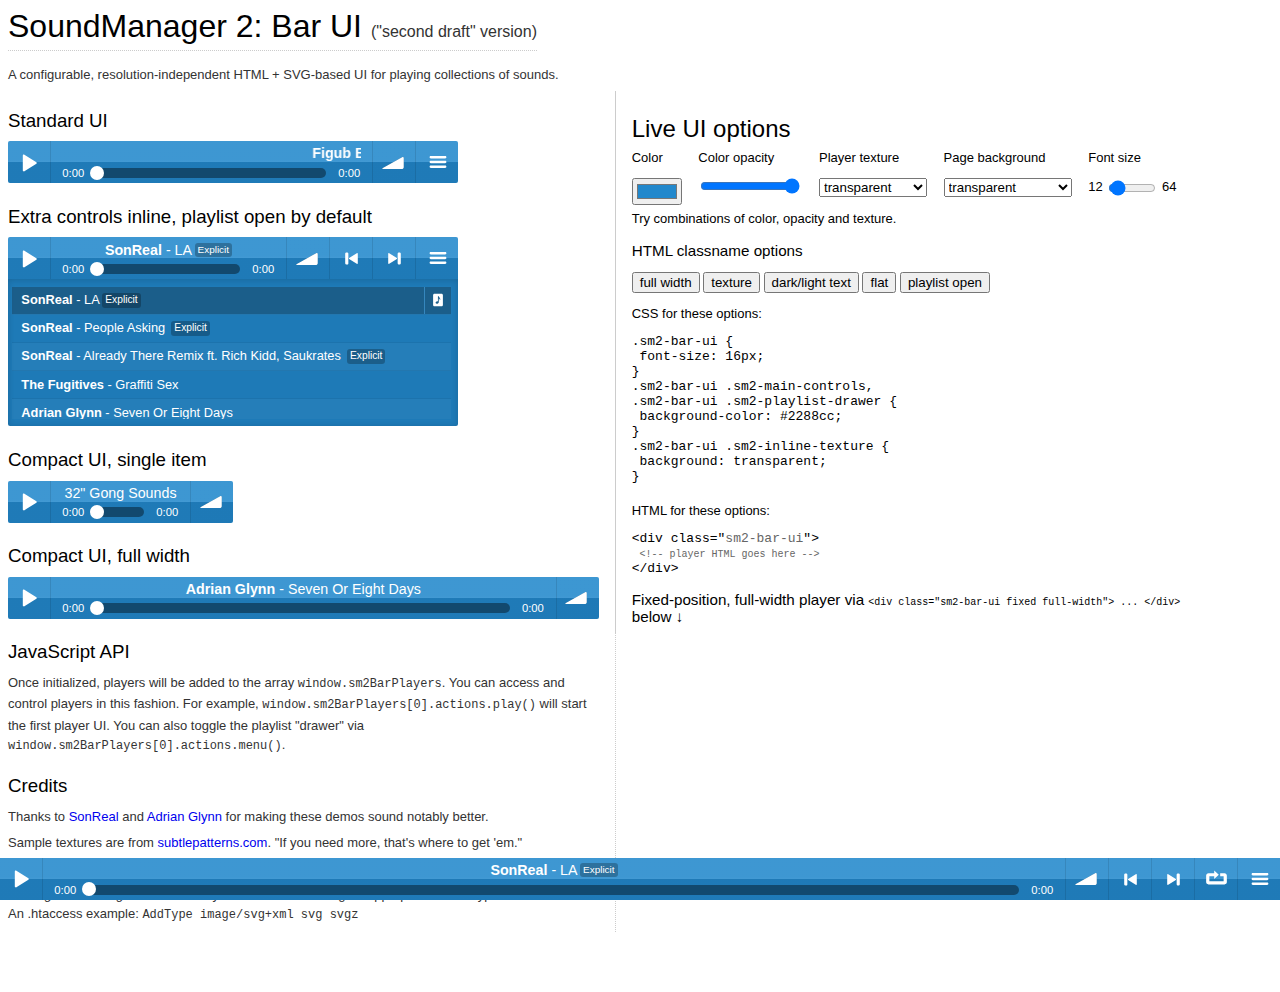
<file: soundmanagerv297a-20170601/demo/bar-ui/index.html>
<!DOCTYPE html>
<head>
<meta charset="UTF-8" />
<title>SoundManager 2: Bar UI Player (prototype)</title>
<meta name="robots" content="noindex" />
<meta name="viewport" content="width=500, initial-scale=1">
<script type="text/javascript" src="../../script/soundmanager2.js"></script>
<script src="script/bar-ui.js"></script>
<link rel="stylesheet" href="css/bar-ui.css" />

<!-- demo for this page only, you don't need this stuff -->
<script src="script/demo.js"></script>
<link rel="stylesheet" href="css/demo.css" />

</head>

<body>

<h1><a href="http://www.schillmania.com/projects/soundmanager2/">SoundManager 2</a>: Bar UI <span class="note">("second draft" version)</span></h1>

<p class="about">A configurable, resolution-independent HTML + SVG-based UI for playing collections of sounds.</p>

<div class="demo-wrapper">

<div class="demo-left">

<div class="demo-bd">

<h3>Standard UI</h3>

<div class="sm2-bar-ui">

 <div class="bd sm2-main-controls">

  <div class="sm2-inline-texture"></div>
  <div class="sm2-inline-gradient"></div>

  <div class="sm2-inline-element sm2-button-element">
   <div class="sm2-button-bd">
    <a href="#play" class="sm2-inline-button sm2-icon-play-pause">Play / pause</a>
   </div>
  </div>

  <div class="sm2-inline-element sm2-inline-status">

   <div class="sm2-playlist">
    <div class="sm2-playlist-target">
     <!-- playlist <ul> + <li> markup will be injected here -->
     <!-- if you want default / non-JS content, you can put that here. -->
     <noscript><p>JavaScript is required.</p></noscript>
    </div>
   </div>

   <div class="sm2-progress">
    <div class="sm2-row">
    <div class="sm2-inline-time">0:00</div>
     <div class="sm2-progress-bd">
      <div class="sm2-progress-track">
       <div class="sm2-progress-bar"></div>
       <div class="sm2-progress-ball"><div class="icon-overlay"></div></div>
      </div>
     </div>
     <div class="sm2-inline-duration">0:00</div>
    </div>
   </div>

  </div>

  <div class="sm2-inline-element sm2-button-element sm2-volume">
   <div class="sm2-button-bd">
    <span class="sm2-inline-button sm2-volume-control volume-shade"></span>
    <a href="#volume" class="sm2-inline-button sm2-volume-control">volume</a>
   </div>
  </div>

  <div class="sm2-inline-element sm2-button-element sm2-menu">
   <div class="sm2-button-bd">
    <a href="#menu" class="sm2-inline-button sm2-icon-menu">menu</a>
   </div>
  </div>

 </div>

 <div class="bd sm2-playlist-drawer sm2-element">

  <div class="sm2-inline-texture">
   <div class="sm2-box-shadow"></div>
  </div>

  <!-- playlist content is mirrored here -->

  <div class="sm2-playlist-wrapper">

    <ul class="sm2-playlist-bd">

     <!-- example: playable link, "buy" link, "download" link -->
     <li>
      <div class="sm2-row">
       <div class="sm2-col sm2-wide">
        <a href="http://freshly-ground.com/data/audio/sm2/Figub%20Brazlevi%C4%8D%20-%20Bosnian%20Syndicate.mp3" class="exclude button-exclude inline-exclude"><b>Figub Brazlevič</b> - Bosnian Syndicate <span title="Published under a Creative Commons BY-NC-ND license" class="label">(BY-CC-ND license)</span></a>
       </div>
       <div class="sm2-col">
        <a href="http://figubbrazlevic.bandcamp.com/track/bosnian-syndicate" target="_blank" title="Buy &quot;Bosnian Syndicate&quot;" class="sm2-icon sm2-cart">Buy this track</a>
       </div>
       <div class="sm2-col">
        <a href="http://freshly-ground.com/data/audio/sm2/Figub%20Brazlevi%C4%8D%20-%20Bosnian%20Syndicate.mp3" target="_blank" title="Download &quot;Bosnian Syndicate&quot;" class="sm2-icon sm2-music sm2-exclude">Download this track</a>
       </div>
      </div>
     </li>

     <!-- example: playable link, "download" link -->
     <li>
      <div class="sm2-row">
       <div class="sm2-col sm2-wide">
        <a href="http://freshly-ground.com/data/audio/sm2/SonReal%20-%20Let%20Me%20%28Prod%202oolman%29.mp3"><b>SonReal</b> - Let Me <span class="label">Explicit</span></a>
       </div>
       <div class="sm2-col">
        <a href="http://freshly-ground.com/data/audio/sm2/SonReal%20-%20Let%20Me%20%28Prod%202oolman%29.mp3" target="_blank" title="Download &quot;Let Me&quot;" class="sm2-icon sm2-music sm2-exclude">Download this track</a>
       </div>
      </div>
     </li>

     <!-- standard one-line items, no extra links -->
     <li><a href="http://freshly-ground.com/data/audio/sm2/SonReal%20-%20LA%20%28Prod%20Chin%20Injetti%29.mp3"><b>SonReal</b> - LA (Prod. Chin Injetti)<span class="label">Explicit</span></a></li>
     <li><a href="http://freshly-ground.com/data/audio/sm2/SonReal%20-%20People%20Asking.mp3"><b>SonReal</b> - People Asking <span class="label">Explicit</span></a></li>
     <li><a href="http://freshly-ground.com/data/audio/sm2/SonReal%20-%20Already%20There%20Remix%20ft.%20Rich%20Kidd,%20Saukrates.mp3"><b>SonReal</b> - Already There Remix ft. Rich Kidd, Saukrates <span class="label">Explicit</span></a></li>
     <li><a href="http://freshly-ground.com/data/audio/sm2/The%20Fugitives%20-%20Graffiti%20Sex.mp3"><b>The Fugitives</b> - Graffiti Sex</a></li>
     <li><a href="http://freshly-ground.com/data/audio/sm2/Adrian%20Glynn%20-%20Seven%20Or%20Eight%20Days.mp3"><b>Adrian Glynn</b> - Seven Or Eight Days</a></li>
     <li><a href="http://freshly-ground.com/data/audio/sm2/SonReal%20-%20I%20Tried.mp3"><b>SonReal</b> - I Tried</a></li>
     <li><a href="http://freshly-ground.com/data/audio/sm2/gong-192kbps.mp3">32" Gong Sounds (rubber + standard mallets)</a></li>
     <li><a href="http://freshly-ground.com/data/audio/mpc/20060826%20-%20Armstrong.mp3">Armstrong Beat</a></li>
     <li><a href="http://freshly-ground.com/data/audio/mpc/20090119%20-%20Untitled%20Groove.mp3">Untitled Groove</a></li>
     <li><a href="http://freshly-ground.com/data/audio/sm2/birds-in-kauai-128kbps-aac-lc.mp4">Birds In Kaua'i (AAC)</a></li>
     <li><a href="http://freshly-ground.com/data/audio/sm2/20130320%20-%20Po%27ipu%20Beach%20Waves.ogg">Po'ipu Beach Waves (OGG)</a></li>
     <li><a href="http://freshly-ground.com/data/audio/sm2/bottle-pop.wav">A corked beer bottle (WAV)</a></li>
     <li><a href="../../demo/_mp3/rain.mp3">Rain</a></li>

    </ul>

  </div>

  <div class="sm2-extra-controls">

   <div class="bd">

    <div class="sm2-inline-element sm2-button-element">
     <a href="#prev" title="Previous" class="sm2-inline-button sm2-icon-previous">&lt; previous</a>
    </div>

    <div class="sm2-inline-element sm2-button-element">
     <a href="#next" title="Next" class="sm2-inline-button sm2-icon-next">&gt; next</a>
    </div>

    <!-- not implemented -->
    <!--
    <div class="sm2-inline-element sm2-button-element disabled">
     <div class="sm2-button-bd">
      <a href="#repeat" title="Repeat playlist" class="sm2-inline-button sm2-icon-repeat">&infin; repeat</a>
     </div>
    </div>
    -->

    <!-- not implemented -->
    <!--
    <div class="sm2-inline-element sm2-button-element disabled">
     <a href="#shuffle" title="Shuffle" class="sm2-inline-button sm2-icon-shuffle">shuffle</a>
    </div>
    -->

   </div>

  </div>

 </div>

</div>

<!-- player #2 -->

<h3>Extra controls inline, playlist open by default</h3>

<div class="sm2-bar-ui playlist-open">

 <div class="bd sm2-main-controls">

  <div class="sm2-inline-texture"></div>
  <div class="sm2-inline-gradient"></div>

  <div class="sm2-inline-element sm2-button-element">
   <div class="sm2-button-bd">
    <a href="#play" class="sm2-inline-button sm2-icon-play-pause">Play / pause</a>
   </div>
  </div>

  <div class="sm2-inline-element sm2-inline-status">

   <div class="sm2-playlist">
    <div class="sm2-playlist-target">
     <!-- playlist <ul> + <li> markup will be injected here -->
     <!-- if you want default / non-JS content, you can put that here. -->
     <noscript><p>JavaScript is required.</p></noscript>
    </div>
   </div>

   <div class="sm2-progress">
    <div class="sm2-row">
    <div class="sm2-inline-time">0:00</div>
     <div class="sm2-progress-bd">
      <div class="sm2-progress-track">
       <div class="sm2-progress-bar"></div>
       <div class="sm2-progress-ball"><div class="icon-overlay"></div></div>
      </div>
     </div>
     <div class="sm2-inline-duration">0:00</div>
    </div>
   </div>

  </div>

  <div class="sm2-inline-element sm2-button-element sm2-volume">
   <div class="sm2-button-bd">
    <span class="sm2-inline-button sm2-volume-control volume-shade"></span>
    <a href="#volume" class="sm2-inline-button sm2-volume-control">volume</a>
   </div>
  </div>

  <div class="sm2-inline-element sm2-button-element">
   <div class="sm2-button-bd">
    <a href="#prev" title="Previous" class="sm2-inline-button sm2-icon-previous">&lt; previous</a>
   </div>
  </div>

  <div class="sm2-inline-element sm2-button-element">
   <div class="sm2-button-bd">
    <a href="#next" title="Next" class="sm2-inline-button sm2-icon-next">&gt; next</a>
   </div>
  </div>

  <div class="sm2-inline-element sm2-button-element sm2-menu">
   <div class="sm2-button-bd">
     <a href="#menu" class="sm2-inline-button sm2-icon-menu">menu</a>
   </div>
  </div>

 </div>

 <div class="bd sm2-playlist-drawer sm2-element">

  <div class="sm2-inline-texture">
   <div class="sm2-box-shadow"></div>
  </div>

  <!-- playlist content is mirrored here -->

  <div class="sm2-playlist-wrapper">

    <ul class="sm2-playlist-bd">

     <!-- item with "download" link -->
     <li>
      <div class="sm2-row">
       <div class="sm2-col sm2-wide">
        <a href="http://freshly-ground.com/data/audio/sm2/SonReal%20-%20LA%20%28Prod%20Chin%20Injetti%29.mp3"><b>SonReal</b> - LA<span class="label">Explicit</span></a>
       </div>
       <div class="sm2-col">
        <a href="http://freshly-ground.com/data/audio/sm2/SonReal%20-%20LA%20%28Prod%20Chin%20Injetti%29.mp3" target="_blank" title="Download &quot;LA&quot;" class="sm2-icon sm2-music sm2-exclude">Download this track</a>
       </div>
      </div>
     </li>

     <!-- standard one-line items -->
     <li><a href="http://freshly-ground.com/data/audio/sm2/SonReal%20-%20People%20Asking.mp3"><b>SonReal</b> - People Asking <span class="label">Explicit</span></a></li>
     <li><a href="http://freshly-ground.com/data/audio/sm2/SonReal%20-%20Already%20There%20Remix%20ft.%20Rich%20Kidd%2C%20Saukrates.mp3"><b>SonReal</b> - Already There Remix ft. Rich Kidd, Saukrates <span class="label">Explicit</span></a></li>
     <li><a href="http://freshly-ground.com/data/audio/sm2/The%20Fugitives%20-%20Graffiti%20Sex.mp3"><b>The Fugitives</b> - Graffiti Sex</a></li>
     <li><a href="http://freshly-ground.com/data/audio/sm2/Adrian%20Glynn%20-%20Seven%20Or%20Eight%20Days.mp3"><b>Adrian Glynn</b> - Seven Or Eight Days</a></li>
     <li><a href="http://freshly-ground.com/data/audio/sm2/SonReal%20-%20I%20Tried.mp3"><b>SonReal</b> - I Tried</a></li>
     <li><a href="http://freshly-ground.com/data/audio/sm2/gong-192kbps.mp3">32" Gong Sounds (rubber + standard mallets)</a></li>
     <li><a href="http://freshly-ground.com/data/audio/mpc/20060826%20-%20Armstrong.mp3">Armstrong Beat</a></li>
     <li><a href="http://freshly-ground.com/data/audio/mpc/20090119%20-%20Untitled%20Groove.mp3">Untitled Groove</a></li>
     <li><a href="http://freshly-ground.com/data/audio/sm2/birds-in-kauai-128kbps-aac-lc.mp4">Birds In Kaua'i (AAC)</a></li>
     <li><a href="http://freshly-ground.com/data/audio/sm2/20130320%20-%20Po%27ipu%20Beach%20Waves.ogg">Po'ipu Beach Waves (OGG)</a></li>
     <li><a href="http://freshly-ground.com/data/audio/sm2/bottle-pop.wav">A corked beer bottle (WAV)</a></li>
     <li><a href="../../demo/_mp3/rain.mp3">Rain</a></li>

    </ul>

  </div>

  <div class="sm2-extra-controls">

   <div class="bd">

    <div class="sm2-inline-element sm2-button-element">
     <a href="#prev" title="Previous" class="sm2-inline-button sm2-icon-previous">&lt; previous</a>
    </div>

    <div class="sm2-inline-element sm2-button-element">
     <a href="#next" title="Next" class="sm2-inline-button sm2-icon-next">&gt; next</a>
    </div>

    <!-- not implemented -->
    <!--
    <div class="sm2-inline-element sm2-button-element disabled">
     <div class="sm2-button-bd">
      <a href="#repeat" title="Repeat playlist" class="sm2-inline-button sm2-icon-repeat">&infin; repeat</a>
     </div>
    </div>

    <div class="sm2-inline-element sm2-button-element disabled">
     <a href="#shuffle" title="Shuffle" class="sm2-inline-button sm2-icon-shuffle">shuffle</a>
    </div>
    -->

   </div>

  </div>

 </div>

</div>

<!-- player 3 -->

<h3>Compact UI, single item</h3>

<div class="sm2-bar-ui compact">

 <div class="bd sm2-main-controls">

  <div class="sm2-inline-texture"></div>
  <div class="sm2-inline-gradient"></div>

  <div class="sm2-inline-element sm2-button-element">
   <div class="sm2-button-bd">
    <a href="#play" class="sm2-inline-button sm2-icon-play-pause">Play / pause</a>
   </div>
  </div>

  <div class="sm2-inline-element sm2-inline-status">

   <div class="sm2-playlist">
    <div class="sm2-playlist-target">
     <!-- playlist <ul> + <li> markup will be injected here -->
     <!-- if you want default / non-JS content, you can put that here. -->
     <noscript><p>JavaScript is required.</p></noscript>
    </div>
   </div>

   <div class="sm2-progress">
    <div class="sm2-row">
    <div class="sm2-inline-time">0:00</div>
     <div class="sm2-progress-bd">
      <div class="sm2-progress-track">
       <div class="sm2-progress-bar"></div>
       <div class="sm2-progress-ball"><div class="icon-overlay"></div></div>
      </div>
     </div>
     <div class="sm2-inline-duration">0:00</div>
    </div>
   </div>

  </div>

  <div class="sm2-inline-element sm2-button-element sm2-volume">
   <div class="sm2-button-bd">
    <span class="sm2-inline-button sm2-volume-control volume-shade"></span>
    <a href="#volume" class="sm2-inline-button sm2-volume-control">volume</a>
   </div>
  </div>

 </div>

 <div class="bd sm2-playlist-drawer sm2-element">

  <div class="sm2-inline-texture">
   <div class="sm2-box-shadow"></div>
  </div>

  <!-- playlist content is mirrored here -->

  <div class="sm2-playlist-wrapper">
    <ul class="sm2-playlist-bd">
     <li><a href="http://freshly-ground.com/data/audio/sm2/gong-192kbps.mp3">32" Gong Sounds</a></li>
    </ul>
  </div>

 </div>

</div>

<!-- player 4 -->

<h3>Compact UI, full width</h3>

<div class="sm2-bar-ui compact full-width">

 <div class="bd sm2-main-controls">

  <div class="sm2-inline-texture"></div>
  <div class="sm2-inline-gradient"></div>

  <div class="sm2-inline-element sm2-button-element">
   <div class="sm2-button-bd">
    <a href="#play" class="sm2-inline-button sm2-icon-play-pause">Play / pause</a>
   </div>
  </div>

  <div class="sm2-inline-element sm2-inline-status">

   <div class="sm2-playlist">
    <div class="sm2-playlist-target">
     <!-- playlist <ul> + <li> markup will be injected here -->
     <!-- if you want default / non-JS content, you can put that here. -->
     <noscript><p>JavaScript is required.</p></noscript>
    </div>
   </div>

   <div class="sm2-progress">
    <div class="sm2-row">
    <div class="sm2-inline-time">0:00</div>
     <div class="sm2-progress-bd">
      <div class="sm2-progress-track">
       <div class="sm2-progress-bar"></div>
       <div class="sm2-progress-ball"><div class="icon-overlay"></div></div>
      </div>
     </div>
     <div class="sm2-inline-duration">0:00</div>
    </div>
   </div>

  </div>

  <div class="sm2-inline-element sm2-button-element sm2-volume">
   <div class="sm2-button-bd">
    <span class="sm2-inline-button sm2-volume-control volume-shade"></span>
    <a href="#volume" class="sm2-inline-button sm2-volume-control">volume</a>
   </div>
  </div>

 </div>

 <div class="bd sm2-playlist-drawer sm2-element">

  <div class="sm2-inline-texture">
   <div class="sm2-box-shadow"></div>
  </div>

  <!-- playlist content is mirrored here -->

  <div class="sm2-playlist-wrapper">
    <ul class="sm2-playlist-bd">
     <li><a href="http://freshly-ground.com/data/audio/sm2/Adrian%20Glynn%20-%20Seven%20Or%20Eight%20Days.mp3"><b>Adrian Glynn</b> - Seven Or Eight Days</a></li>
    </ul>
  </div>

 </div>

</div>

 <h3>JavaScript API</h3>

 <p class="about">Once initialized, players will be added to the array <code>window.sm2BarPlayers</code>. You can access and control players in this fashion. For example, <code>window.sm2BarPlayers[0].actions.play()</code> will start the first player UI. You can also toggle the playlist "drawer" via <code>window.sm2BarPlayers[0].actions.menu()</code>.</p>

 <h3>Credits</h3>

 <p class="about">Thanks to <a href="http://iamsonreal.com/" title="SonReal, Vancouver-based hip-hop artist">SonReal</a> and <a href="http://www.adrianglynn.com/" title="Adrian Glynn, Vancouver-based Singer/Songwriter">Adrian Glynn</a> for making these demos sound notably better.</p>
 <p class="about">Sample textures are from <a href="http://subtlepatterns.com/">subtlepatterns.com</a>. "If you need more, that's where to get 'em."</p>
 <p class="about">SVG icons are from <a href="http://icomoon.io/app/">IcoMoon</a>, "Entypo" (CC-BY SA 3.0) and "IcoMoon Free" (GPL) sets.</p>
 <p class="about"><i>Missing button images?</i> Make sure your server is returning an appropriate MIME type for SVG assets. An .htaccess example: <code>AddType image/svg+xml svg svgz</code></p>

<!-- end left wrapper -->
</div>

<!-- end left -->

</div>

<div class="demo-right">

<div class="demo-bd">

<h2 style="padding-top:1em">Live UI options</h2>

<div style="font-size:13px">

 <div style="display:inline-block;margin-right:1em;vertical-align:top">
   <p><b>Color</b></p>
  <input name="color-input" id="color-field" type="color" value="#2288cc" title="Color picker" />
 </div>

 <div style="display:inline-block;margin-right:1em;vertical-align:top">
  <p><b>Color opacity</b></p>
  <input name="opacity-input" id="opacity-field" type="range" value="100" min="0" max="100" style="display:block;width:100px" />
 </div>

 <div style="display:inline-block;margin-right:1em;vertical-align:top">
  <p><b>Player texture</b></p>
  <select id="player-background">
   <option value="transparent">transparent</option>
   <option value="#fff">white</option>
   <option value="#666" data-dark="true">grey</option>
   <option value="#000" data-dark="true">black</option>
   <option value="url(image/patterns/wood_pattern_dark.png)" data-dark="true">dark wood</option>
   <option value="url(image/patterns/wood_pattern.png)">light wood</option>
   <option value="url(image/patterns/tweed.png)" data-dark="true">tweed</option>
   <option value="url(image/patterns/textured_paper.png)" data-dark="true">textured paper</option>
   <option value="url(image/patterns/pinstriped_suit_vertical.png)" data-dark="true">pinstripe</option>
   <option value="url(image/patterns/pool_table.png)" data-dark="true">pool table</option>
   <option value="url(image/patterns/rubber_grip.png)" data-dark="true">rubber grip</option>
   <option value="url(image/patterns/tasky_pattern.png)" data-dark="true">tasky_pattern</option>
   <option value="url(image/patterns/woven.png)" data-dark="true">woven</option>
  </select>
 </div>

 <div style="display:inline-block;margin-right:1em;vertical-align:top">
  <p><b>Page background</b></p>
  <select id="page-background">
   <option value="transparent">transparent</option>
   <option value="#fff">white</option>
   <option value="#666" data-dark="true">grey</option>
   <option value="#000" data-dark="true">black</option>
   <option value="url(image/patterns/wood_pattern_dark.png)" data-dark="true">dark wood</option>
   <option value="url(image/patterns/wood_pattern.png)">light wood</option>
   <option value="url(image/paterns/tweed.png)" data-dark="true">tweed</option>
   <option value="url(image/patterns/textured_paper.png)" data-dark="true">textured paper</option>
   <option value="url(image/patterns/pinstriped_suit_vertical.png)" data-dark="true">pinstripe</option>
   <option value="url(image/patterns/pool_table.png)" data-dark="true">pool table</option>
   <option value="url(image/patterns/rubber_grip.png)" data-dark="true">rubber grip</option>
   <option value="url(image/patterns/tasky_pattern.png)" data-dark="true">tasky_pattern.png</option>
   <option value="url(image/patterns/woven.png)" data-dark="true">woven.png</option>
  </select>
 </div>

 <div style="display:inline-block;vertical-align:top">
  <p><b>Font size</b></p>
  12 <input name="size-input" id="size-field" type="range" value="15" min="12" max="64" style="display:inline-block;width:48px" /> 64
 </div>

 <p>Try combinations of color, opacity and texture.</p>

 <h3>HTML classname options</h3>

 <div style="margin-top:1em">
  <button id="fullwidth">full width</button>
  <!-- <button id="fixed">fixed</button> -->
  <button id="textured">texture</button>
  <button id="dark">dark/light text</button>
  <button id="flat">flat</button>
  <button id="playlist-open">playlist open</button>
 </div>

 <div>

  <div style="display:inline-block;margin-top:0.5em;margin-right:1em;vertical-align:top">

   <p>CSS for these options:</p>

<pre>
.sm2-bar-ui {
 font-size: <span id="fontsize-output">16px;</span>
}
.sm2-bar-ui .sm2-main-controls,
.sm2-bar-ui .sm2-playlist-drawer {
 <span id="color-output">background-color: #2288cc;</span>
}
.sm2-bar-ui .sm2-inline-texture {
 <span id="texture-output">background: transparent;</span>
}
</pre>

  </div>

 </div>

<p>HTML for these options:</p>

 <div>
<pre>&lt;div class="<span id="player-code-example" style="color:#666">sm2-bar-ui</span>"&gt;
 <span style="color:#666;font-size:x-small">&lt;!-- player HTML goes here --&gt;</span>
&lt;/div&gt;</pre>
 </div>

 <h3>Fixed-position, full-width player via <code style="font-size:x-small">&lt;div class="sm2-bar-ui fixed full-width"&gt; ... &lt;/div&gt;</code> below &darr;</h3>

</div>

<!-- end right bd -->

</div>

<!-- end right -->

</div>

<!-- end demo -->

</div>

<!-- fixed, bottom-aligned, full-width player -->

<div class="sm2-bar-ui full-width fixed">

 <div class="bd sm2-main-controls">

  <div class="sm2-inline-texture"></div>
  <div class="sm2-inline-gradient"></div>

  <div class="sm2-inline-element sm2-button-element">
   <div class="sm2-button-bd">
    <a href="#play" class="sm2-inline-button sm2-icon-play-pause">Play / pause</a>
   </div>
  </div>

  <div class="sm2-inline-element sm2-inline-status">

   <div class="sm2-playlist">
    <div class="sm2-playlist-target">
     <!-- playlist <ul> + <li> markup will be injected here -->
     <!-- if you want default / non-JS content, you can put that here. -->
     <noscript><p>JavaScript is required.</p></noscript>
    </div>
   </div>

   <div class="sm2-progress">
    <div class="sm2-row">
    <div class="sm2-inline-time">0:00</div>
     <div class="sm2-progress-bd">
      <div class="sm2-progress-track">
       <div class="sm2-progress-bar"></div>
       <div class="sm2-progress-ball"><div class="icon-overlay"></div></div>
      </div>
     </div>
     <div class="sm2-inline-duration">0:00</div>
    </div>
   </div>

  </div>

  <div class="sm2-inline-element sm2-button-element sm2-volume">
   <div class="sm2-button-bd">
    <span class="sm2-inline-button sm2-volume-control volume-shade"></span>
    <a href="#volume" class="sm2-inline-button sm2-volume-control">volume</a>
   </div>
  </div>

  <div class="sm2-inline-element sm2-button-element">
   <div class="sm2-button-bd">
    <a href="#prev" title="Previous" class="sm2-inline-button sm2-icon-previous">&lt; previous</a>
   </div>
  </div>

  <div class="sm2-inline-element sm2-button-element">
   <div class="sm2-button-bd">
    <a href="#next" title="Next" class="sm2-inline-button sm2-icon-next">&gt; next</a>
   </div>
  </div>

  <div class="sm2-inline-element sm2-button-element">
   <div class="sm2-button-bd">
    <a href="#repeat" title="Repeat playlist" class="sm2-inline-button sm2-icon-repeat">&infin; repeat</a>
   </div>
  </div>

  <!-- not implemented -->
  <!--
  <div class="sm2-inline-element sm2-button-element disabled">
   <div class="sm2-button-bd">
    <a href="#shuffle" title="Shuffle" class="sm2-inline-button sm2-icon-shuffle">shuffle</a>
   </div>
  </div>
  -->

  <div class="sm2-inline-element sm2-button-element sm2-menu">
   <div class="sm2-button-bd">
    <a href="#menu" class="sm2-inline-button sm2-icon-menu">menu</a>
   </div>
  </div>

 </div>

 <div class="bd sm2-playlist-drawer sm2-element">

  <div class="sm2-inline-texture">
   <div class="sm2-box-shadow"></div>
  </div>

  <!-- playlist content is mirrored here -->

  <div class="sm2-playlist-wrapper">

    <ul class="sm2-playlist-bd">

     <!-- item with "download" link -->
     <li>
      <div class="sm2-row">
       <div class="sm2-col sm2-wide">
        <a href="http://freshly-ground.com/data/audio/sm2/SonReal%20-%20LA%20%28Prod%20Chin%20Injetti%29.mp3"><b>SonReal</b> - LA<span class="label">Explicit</span></a>
       </div>
       <div class="sm2-col">
        <a href="http://freshly-ground.com/data/audio/sm2/SonReal%20-%20LA%20%28Prod%20Chin%20Injetti%29.mp3" target="_blank" title="Download &quot;LA&quot;" class="sm2-icon sm2-music sm2-exclude">Download this track</a>
       </div>
      </div>
     </li>

     <!-- standard one-line items -->
     <li><a href="http://freshly-ground.com/data/audio/sm2/SonReal%20-%20Let%20Me%20%28Prod%202oolman%29.mp3"><b>SonReal</b> - Let Me <span class="label">Explicit</span></a></li>
     <li><a href="http://freshly-ground.com/data/audio/sm2/SonReal%20-%20People%20Asking.mp3"><b>SonReal</b> - People Asking <span class="label">Explicit</span></a></li>
     <li><a href="http://freshly-ground.com/data/audio/sm2/SonReal%20-%20Already%20There%20Remix%20ft.%20Rich%20Kidd%2C%20Saukrates.mp3"><b>SonReal</b> - Already There Remix ft. Rich Kidd, Saukrates <span class="label">Explicit</span></a></li>
     <li><a href="http://freshly-ground.com/data/audio/sm2/The%20Fugitives%20-%20Graffiti%20Sex.mp3"><b>The Fugitives</b> - Graffiti Sex</a></li>
     <li><a href="http://freshly-ground.com/data/audio/sm2/Adrian%20Glynn%20-%20Seven%20Or%20Eight%20Days.mp3"><b>Adrian Glynn</b> - Seven Or Eight Days</a></li>
     <li><a href="http://freshly-ground.com/data/audio/sm2/SonReal%20-%20I%20Tried.mp3"><b>SonReal</b> - I Tried</a></li>
     <li><a href="http://freshly-ground.com/data/audio/mpc/20060826%20-%20Armstrong.mp3">Armstrong Beat</a></li>
     <li><a href="http://freshly-ground.com/data/audio/mpc/20090119%20-%20Untitled%20Groove.mp3">Untitled Groove</a></li>
     <li><a href="http://freshly-ground.com/data/audio/sm2/birds-in-kauai-128kbps-aac-lc.mp4">Birds In Kaua'i (AAC)</a></li>
     <li><a href="http://freshly-ground.com/data/audio/sm2/20130320%20-%20Po%27ipu%20Beach%20Waves.ogg">Po'ipu Beach Waves (OGG)</a></li>
     <li><a href="http://freshly-ground.com/data/audio/sm2/bottle-pop.wav">A corked beer bottle (WAV)</a></li>
     <li><a href="../../demo/_mp3/rain.mp3">Rain</a></li>

    </ul>

  </div>

 </div>

</div>

</body>
</html>
</file>
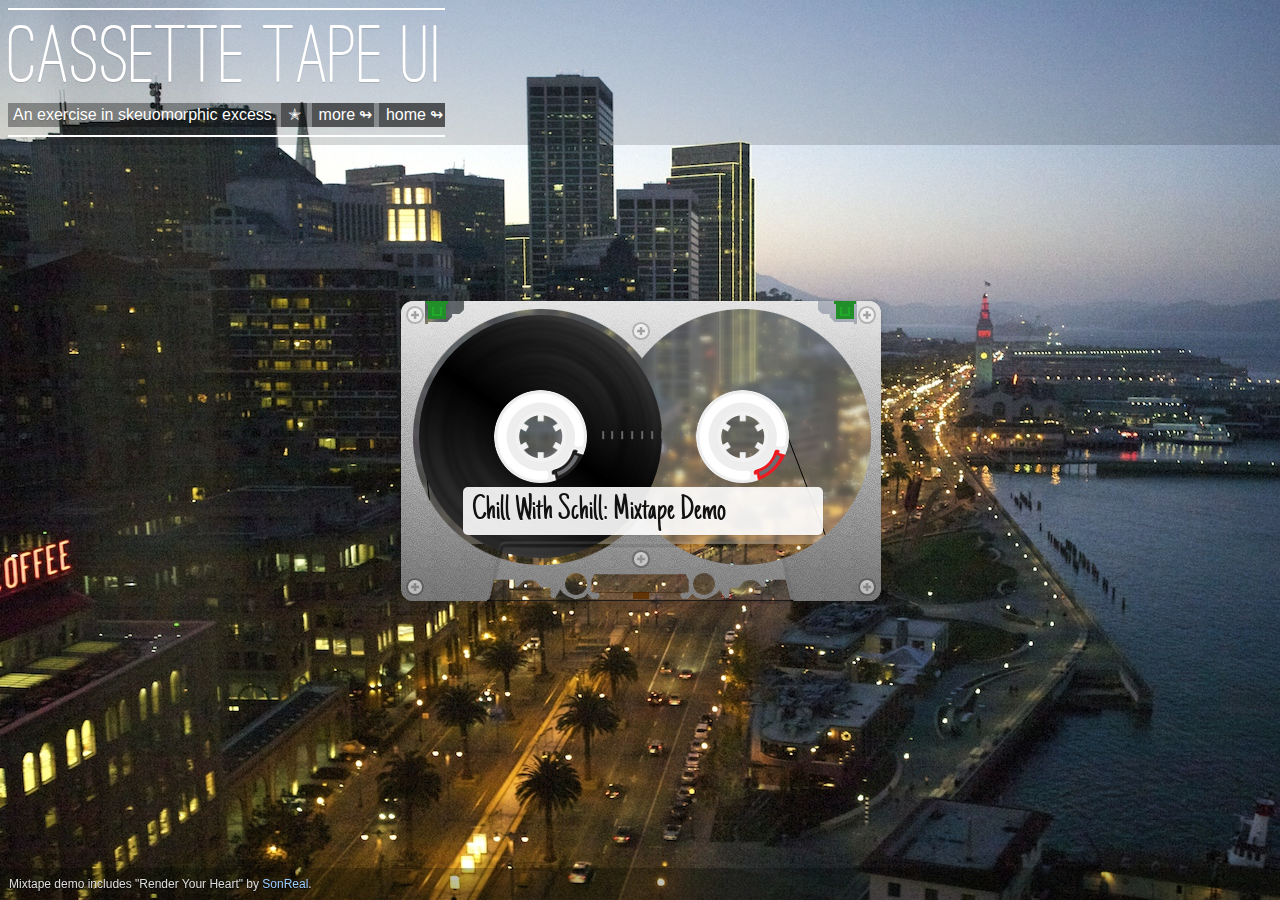
<file: soundmanagerv297a-20170601/demo/cassette-tape/index.html>
<!DOCTYPE html>
<!--
/**
 * Cassette Tape UI Prototype (09/2012)
 * ALPHA build / experimental state, unsupported; use at own risk
 * Requires CSS3 border-radius + <canvas> support
 * http://www.schillmania.com/projects/soundmanager2/
 */
-->
<html>
<head>
<title>Cassette Tape Prototype: Canvas mask + blur effects version (MA-R90-style design)</title>
<meta name="robots" content="noindex" />
<meta name="description" content="An experimental web audio player UI based on the TDK MA-R90 cassette tape, a classic metal-alloy cassette model from 1982. Includes slight translucency and blurring effects." />
<meta name="keywords" content="javascript sound, html5 audio, css3, cassette tape, tdk, mar, ma-r, mar90, html5 sound, javascript audio, schill, schillmania, soundmanager, soundmanager2" />
<meta name="author" content="Scott Schiller" />
<meta http-equiv="Content-Type" content="text/html; charset=UTF-8" />
<link rel="stylesheet" type="text/css" media="screen" href="css/cassette-tape-ui.css" />
<link rel="stylesheet" type="text/css" media="screen" href="css/cassette-tape-ui-blur.css" />
<noscript>
 <!-- Legal? Probably not - but, works. -->
 <link rel="stylesheet" type="text/css" media="screen" href="css/cassette-tape-ui-blur-nojs.css" />
</noscript>
<link rel="stylesheet" type="text/css" media="screen" href="css/demo.css" />
<script src="../../script/soundmanager2.js"></script>
<script src="script/cassette-tape-ui.js"></script>
<script src="script/demo.js"></script>
</head>

<body>

<div id="demo-header-wrapper">
 <div id="demo-header">
  <h1>Cassette Tape UI</h1>
  <p>An exercise in skeuomorphic excess. <a id="nextBackground" href="#next" title="Change background">&#10029;&nbsp;</a> <a href="more.html" title="More cassette tape prototype designs">more &rarrlp;</a> <a href="../../" title="SoundManager 2 homepage">home &rarrlp;</a></p>
 </div>
</div>

<div id="tape-loader">
 <div class="spinner-box">
  <div class="spinner"></div>
 </div>
</div>

<!-- 
/**
 * DIV-tastic! Indeed, tons of elements in this version - but this allows for easy customization.
 * The basic version (no canvas + blur effects) uses more images for skinning and has a few less elements.
 */
-->

<div class="draggable clear ma-r90 cutout tape">
 <div class="blur-image-wrapper">
  <canvas class="blur-image"></canvas>
 </div>
 <div class="transparency-sheet"></div>
 <div class="tape-shell image-mask" data-image-repeat="true" data-mask-url="image/ma-r90-mask.png"></div>
 <div class="tape-gradient image-mask" data-mask-url="image/ma-r90-mask.png"></div>
 <div class="tab-left">
  <div class="notch"></div>
  <div class="ridge"></div>
 </div>
 <div class="tab-right">
  <div class="notch"></div>
  <div class="ridge"></div>
 </div>
 <div class="rail-left"></div>
 <div class="rail-right"></div>
 <div class="rail-middle">
  <div class="rail-middle-outline">
   <div class="tape-pad-holder">
    <div class="tape-pad"></div>
    <div class="tape-pad-line"></div>
   </div>
  </div>
  <div class="screw-bm"></div>
 </div>
 <div class="screw-tl"></div>
 <div class="screw-tr"></div>
 <div class="screw-bl"></div>
 <div class="screw-br"></div>
 <div class="screw-tm"></div>
 <div class="left reel-mask"></div>
 <div class="right reel-mask"></div>
 <canvas class="connecting-tape"></canvas>
 <div class="left reel"></div>
 <div class="left spokes"></div>
 <div class="right reel"></div>
 <div class="right spokes"></div>
 <div class="progress-notches">
  <div class="n1"></div>
  <div class="n2"></div>
  <div class="n3"></div>
  <div class="n4"></div>
  <div class="n5"></div>
  <div class="n6"></div>
  <div class="n7"></div>
  <div class="n8"></div>
  <div class="n9"></div>
 </div>

 <!-- static label version -->
 <!--
 <div class="label">Chill With Schill: Mixtape Demo</div>
 -->

 <!-- editable URL-based label for the demo, you don't need to use this -->
 <form id="tape-form" action="." method="get" onsubmit="return false">
  <input class="label" name="tape_url" placeholder="Type an MP3 URL here ..." title="Click to edit and provide your own MP3 URL" value="Chill With Schill: Mixtape Demo" data-default-value="Chill With Schill: Mixtape Demo" />
 </form>

 <div class="aqua controls">
  <div class="bd">
   <ul>
    <li><a href="#" title="play/pause" class="play">&#9668;</a></li>
    <li><a href="#" title="rewind" class="rew">&#171;</a></li>
    <li><a href="#" title="fast-forward" class="ffwd">&#187;</a></li>
    <li><a href="#" title="stop" class="stop">&#9632;</a></li>
   </ul>
  </div>
 </div>
</div>

<div class="thanks">
 <p>Mixtape demo includes "Render Your Heart" by <a href="http://iamsonreal.com/" title="SonReal (official website)">SonReal</a>.</p>
</div>

<script>
(function() {
  window.setTimeout(function() {
    // transition hack
    document.getElementById('tape-loader').className = 'visible';
  }, 1);
  // oh, what a hack! (demo only: no high-end unicode characters on WinXP)
  var char = '&infin;';
  if (navigator.userAgent.indexOf('Windows NT 5.1') !== -1) {
    document.getElementById('nextBackground').innerHTML = char + '&nbsp;';
  }
}());
</script>

</body>
</html>
</file>
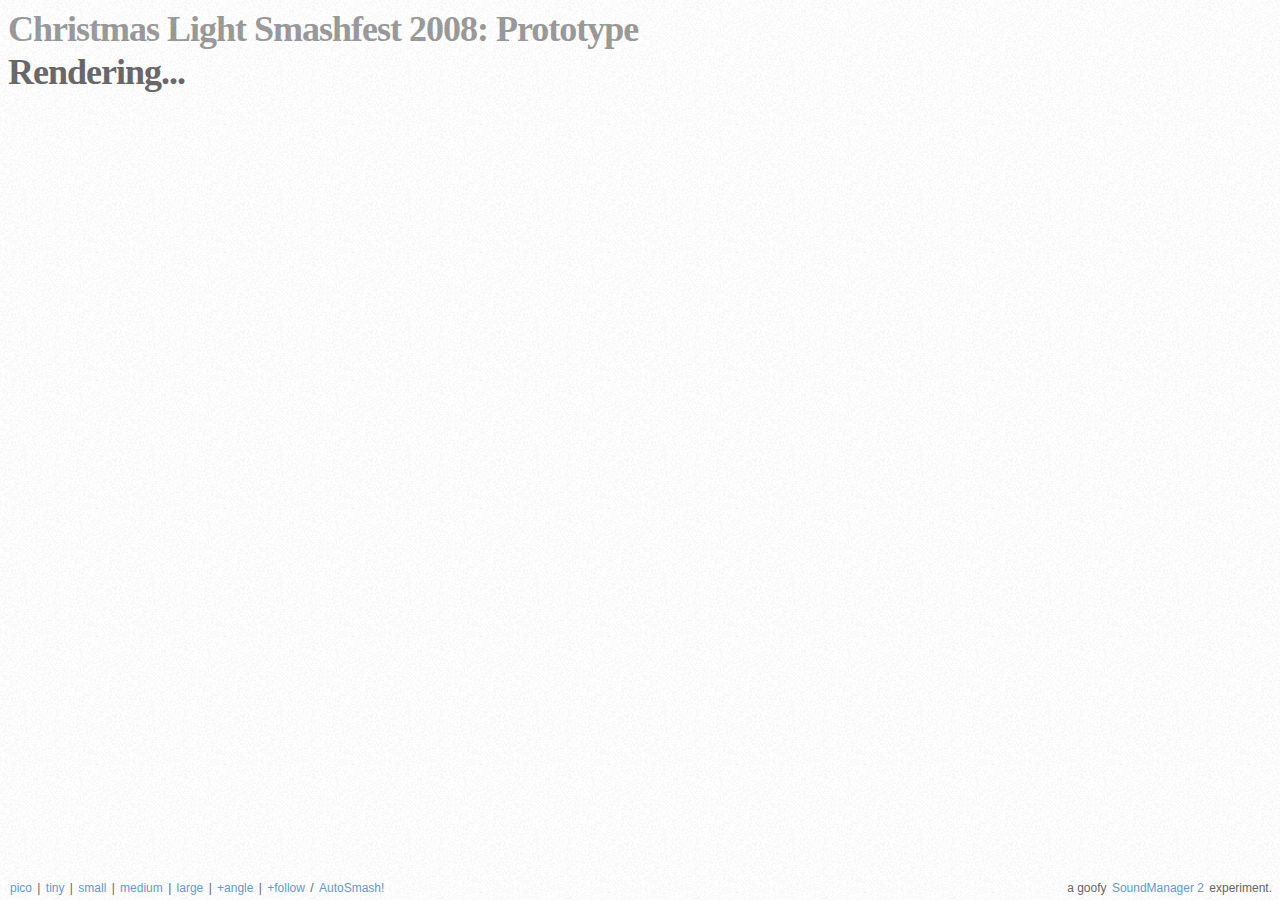
<file: soundmanagerv297a-20170601/demo/christmas-lights/index.html>
<html>
<head>
<title>Smashable Christmas Lights</title>
<meta name="robots" content="noindex" />
<link rel="stylesheet" media="screen" href="christmaslights.css" />
<script type="text/javascript" src="../../script/soundmanager2.js"></script>
<script type="text/javascript" src="christmaslights.js"></script>
</head>

<body>

<div>

 <div id="loading">
  <h1>Christmas Light Smashfest 2008: Prototype</h1>
  <h2>Rendering...</h2>
 </div>

 <div id="lights">
  <div id="explosion-box-texture"></div>
  <!-- lights go here -->
 </div>

 <div style="position:absolute;bottom:5px;left:8px;z-index:10" class="allow-touch">
  <a href="?size=pico">pico</a> | <a href="?size=tiny">tiny</a> | <a href="?size=small">small</a> | <a href="?size=medium">medium</a> | <a href="?size=large">large</a> <span style="*display:none">| <a href="#angle=1" onclick="window.location.href=this.href;window.location.reload()">+angle</a> | <a href="#follow=1" onclick="window.location.href=this.href;window.location.reload()">+follow</a></span> / <a href="#" onclick="xlsf.destroyLights()">AutoSmash!</a>
 </div>

 <div style="position:absolute;bottom:5px;right:8px;z-index:10" class="allow-touch">
  a goofy <a href="http://www.schillmania.com/projects/soundmanager2/">SoundManager 2</a> experiment.
 </div>

</div>



</body>
</html>
</file>
<file: soundmanagerv297a-20170601/demo/index-rollup.css>
/**
 * SoundManager 2 homepage demo CSS
 * --------------------------------
 * Numerous demo CSS minified + combined
 * for optimal performance.
 * For raw source, see individual demo pages.
 * --------------------------------
 * Source files:
 * demo/play-mp3-links/css/inlineplayer.css
 * demo/page-player/css/page-player.css
 * demo/bar-ui/css/bar-ui.css
 * demo/360-player/360player.css
 * demo/360-player/360player-visualization.css
 * demo/mp3-player-button/css/mp3-player-button.css
 * demo/turntable/css/turntable.css
 * demo/flashblock/flashblock.css
 * demo/index/index.css
 */

@font-face {
    /*
     * 'Chunk' font by Meredith Mandel - http://work.meredithmandel.com/#379252/Typeface-Chunk-Five
     * http://www.theleagueofmoveabletype.com/fonts/4-chunk
     * Provided under the SIL Open Font License (OFL)
     * http://scripts.sil.org/cms/scripts/page.php?site_id=nrsi&id=OFL&_sc=1
    */
    font-family: 'ChunkFiveRegular';
    src: url('_image/chunk-webfont.woff') format('woff'),
         url('_image/chunk-webfont.ttf') format('truetype'),
         url('_image/chunk-webfont.svg#ChunkFiveRegular') format('svg');
    font-weight: normal;
    font-style: normal;
}
ul.flat{list-style-type:none;padding-left:0}ul.flat li,ul.graphic li{padding-bottom:1px}ul.flat li a{display:inline-block;padding:2px 4px 2px 4px}ul.graphic{list-style-type:none;padding-left:0;margin-left:0}ul.graphic{list-style-type:none;margin:0;padding:0}ul.graphic li{margin-bottom:2px}ul.graphic li a,ul.graphic li a.sm2_link{display:inline-block;padding-left:22px;min-height:16px;vertical-align:middle;background-color:#369;border-radius:3px;padding:3px 3px 3px 25px;min-width:19em;_width:19em;text-decoration:none;font-weight:normal;color:#f6f9ff}ul.graphic li a.sm2_link{transition:background-color .1s linear}ul.graphic li a,ul.graphic li a.sm2_paused:hover,ul.graphic li a.sm2_link:hover{background-image:url(play-mp3-links/image/icon_play.png);background-position:3px 50%;background-repeat:no-repeat;_background-image:url(play-mp3-links/image/icon_play.gif)}ul.graphic li a.sm2_link:hover{background-color:#036;color:#fff}ul.graphic li a.sm2_paused{background-color:#999}ul.graphic li a.sm2_paused:hover{background:#036 url(play-mp3-links/image/icon_play.png) no-repeat 3px 50%;_background-image:url(play-mp3-links/image/icon_play.gif)}ul.graphic li a.sm2_playing,ul.graphic li a.sm2_playing:hover{background:#036 url(play-mp3-links/image/icon_pause.png) no-repeat 3px 50%;_background-image:url(play-mp3-links/image/icon_pause.gif);text-decoration:none}body #sm2-container object,body #sm2-container embed{left:-9999em;top:-9999em}ul.flat a.sm2_link{border-left:6px solid #999;padding-left:4px;padding-right:4px}ul.flat a.sm2_link:hover{border-left-color:#333}ul.flat a.sm2_playing{border-left-color:#66f;background-color:#000;color:#fff;text-decoration:none}ul.flat a.sm2_playing:hover{border-left-color:#c33}ul.flat a.sm2_paused{background-color:#666;color:#fff;text-decoration:none}ul.flat a.sm2_paused:hover{border-left-color:#3c3}.spectrum-container{display:none}ul.use-spectrum li.sm2_playing .spectrum-container{position:absolute;left:0;top:0;margin-left:-266px;margin-top:-1px;display:block;background-color:#58b;border:1px solid #9cf;border-radius:4px}ul.use-spectrum .spectrum-box{position:relative;width:255px;font-size:1em;padding:2px 0;height:1.2em;overflow:hidden}ul.use-spectrum .spectrum-box .spectrum{position:absolute;left:0;top:-2px;margin-top:20px;display:block;font-size:1px;width:1px;height:1px;overflow:hidden;background-color:#fff}ul.playlist{list-style-type:none;margin:0;padding:0;-moz-osx-font-smoothing:grayscale;-webkit-font-smoothing:antialiased}ul.playlist li{position:relative;display:block;width:auto;font-size:2em;color:#666;padding:.25em .5em .25em .5em;border:0;letter-spacing:-1px;background-color:#f9f9f9}ul.playlist li a{display:block;text-decoration:none;font-weight:normal;color:#000;font-size:120%;outline:0;position:relative;z-index:2}ul.playlist li.sm2_playing,ul.playlist li.sm2_paused,ul.playlist li.sm2_playing a{color:#fff;border-radius:3px}ul.playlist li:hover{background-color:#eee}ul.playlist li:hover a{color:#333}ul.playlist li.sm2_playing,ul.playlist li.sm2_playing:hover{background-color:#69c}ul.playlist li.sm2_paused{background-color:#999}ul.playlist li.sm2_playing:hover a,ul.playlist li.sm2_paused a{color:#fff}ul.playlist li .controls{display:none}ul.playlist li .peak,ul.playlist.use-peak li .peak{display:none;position:absolute;top:.55em;right:.5em}ul.playlist li.sm2_playing .controls,ul.playlist li.sm2_paused .controls{position:relative;display:block}ul.playlist.use-peak li.sm2_playing .peak,ul.playlist.use-peak li.sm2_paused .peak{display:inline;display:inline-block}ul.playlist.use-peak li .peak{display:none}ul.playlist li.sm2_paused .controls{background-color:#666}ul.playlist li:hover .controls .statusbar{position:relative;cursor:-moz-grab;cursor:-webkit-grab;cursor:grab}ul.playlist li.sm2_paused .controls .statusbar{background-color:#ccc}ul.playlist li .controls{position:relative;margin-top:.25em;margin-bottom:.25em;background-color:#9cf}ul.playlist li .controls .statusbar{position:relative;height:.5em;background-color:#cdf;border:2px solid #fff;border-radius:2px;overflow:hidden;cursor:-moz-grab;cursor:-webkit-grab;cursor:grab}ul.playlist li .controls.dragging .statusbar{cursor:-moz-grabbing;cursor:-webkit-grabbing;cursor:grabbing}ul.playlist li .controls .statusbar .position,ul.playlist li .controls .statusbar .loading,ul.playlist li .controls .statusbar .annotation{position:absolute;left:0;top:0;height:.5em}ul.playlist li .controls .statusbar .position{background-color:#369;border-right:3px solid #369;border-radius:3px}ul.playlist li.sm2_paused .controls .statusbar .position{background-color:#666;border-color:#666}ul.playlist li .controls .statusbar .loading{background-color:#eee;transition:width .15s ease-in-out}ul.playlist li .controls .statusbar .position,ul.playlist li .controls .statusbar .loading{width:0}ul.playlist li.sm2_playing a.sm2_link,ul.playlist li.sm2_paused a.sm2_link{margin-right:4.5em}ul.playlist li .timing{position:absolute;display:none;text-align:right;right:1em;top:1em;width:auto;height:1em;padding:3px 5px;background-color:#58b;border:1px solid #9cf;border-radius:4px;letter-spacing:0;font:44% monaco,"VT-100","lucida console",courier,system;line-height:1em;vertical-align:middle}ul.playlist.use-peak li .timing{right:4.25em}ul.playlist li:hover .timing{z-index:2}ul.playlist li .timing div.sm2_timing{margin:0;padding:0;margin-top:-1em}ul.playlist li.sm2_playing .timing,ul.playlist li.sm2_paused .timing{display:block}ul.playlist li.sm2_paused .timing .sm2_position{text-decoration:blink}ul.playlist li.sm2_paused .timing,ul.playlist.use-peak li.sm2_paused .peak{background-color:#888;border-color:#ccc}ul.playlist.use-peak li .peak{display:none;zoom:1;border:1px solid #9cf;padding:2px;height:.55em;border-radius:4px;background-color:#58b;width:.8em;height:.55em;margin-top:-3px}ul.playlist.use-peak li .peak-box{position:relative;width:100%;height:.55em;overflow:hidden}ul.playlist li .peak .l,ul.playlist li .peak .r{position:absolute;left:0;top:0;width:7px;height:50px;background:#fff;border:1px solid #fff;border-radius:1px;margin-top:1em}ul.playlist li .peak .l{margin-right:1px}ul.playlist li .peak .r{left:10px}#control-template{display:none}﻿ .sm2-bar-ui{position:relative;display:inline-block;width:100%;font-family:helvetica,arial,verdana,sans-serif;font-weight:normal;-webkit-background-clip:padding-box;background-clip:padding-box;-moz-osx-font-smoothing:grayscale;-webkit-font-smoothing:antialiased;font-smoothing:antialiased;text-rendering:optimizeLegibility;min-width:20em;max-width:30em;border-radius:2px;overflow:hidden;transition:max-width .2s ease-in-out}.sm2-bar-ui .sm2-playlist li{text-align:center;margin-top:-2px;font-size:95%;line-height:1em}.sm2-bar-ui.compact{min-width:1em;max-width:15em}.sm2-bar-ui ul{line-height:1em}.sm2-bar-ui.left .sm2-playlist li{text-align:left}.sm2-bar-ui .sm2-playlist li .load-error{cursor:help}.sm2-bar-ui.full-width{max-width:100%;z-index:5}.sm2-bar-ui.fixed{position:fixed;top:auto;bottom:0;left:0;border-radius:0;overflow:visible;z-index:999}.sm2-bar-ui.fixed .bd,.sm2-bar-ui.bottom .bd{border-radius:0;border-bottom:0}.sm2-bar-ui.bottom{top:auto;bottom:0;left:0;border-radius:0;overflow:visible}.sm2-bar-ui.playlist-open .bd{border-bottom-left-radius:0;border-bottom-right-radius:0;border-bottom-color:transparent}.sm2-bar-ui .bd,.sm2-bar-ui .sm2-extra-controls{position:relative;background-color:#28c}.sm2-bar-ui .sm2-inline-gradient{position:absolute;left:0;top:0;width:100%;height:100%;background-image:linear-gradient(to bottom,rgba(255,255,255,0.125) 5%,rgba(255,255,255,0.125) 45%,rgba(255,255,255,0.15) 50%,rgba(0,0,0,0.1) 51%,rgba(0,0,0,0.1) 95%)}.sm2-bar-ui.flat .sm2-inline-gradient{background-image:none}.sm2-bar-ui.flat .sm2-box-shadow{display:none;box-shadow:none}.sm2-bar-ui.no-volume .sm2-volume{display:none}.sm2-bar-ui.textured .sm2-inline-texture{position:absolute;top:0;left:0;width:100%;height:100%;opacity:.75}.sm2-bar-ui.textured.dark-text .sm2-playlist-wrapper{background-color:transparent}
.sm2-bar-ui.textured.dark-text .sm2-playlist-wrapper ul li:hover a,.sm2-bar-ui.textured.dark-text .sm2-playlist-wrapper ul li.selected a{background-color:rgba(0,0,0,0.1);background-image:url(bar-ui/image/black-10.png);background-image:none,none}.sm2-bar-ui .bd{display:table;border-bottom:0}.sm2-bar-ui .sm2-playlist-wrapper{background-color:rgba(0,0,0,0.1)}.sm2-bar-ui .sm2-extra-controls .bd{background-color:rgba(0,0,0,0.2)}.sm2-bar-ui.textured .sm2-extra-controls .bd{background-color:rgba(0,0,0,0.05)}.sm2-bar-ui .sm2-extra-controls{background-color:transparent;border:0}.sm2-bar-ui .sm2-extra-controls .bd{display:block;border:0}.sm2-bar-ui .sm2-extra-controls .sm2-inline-element{display:inline-block}.sm2-bar-ui,.sm2-bar-ui .bd a{color:#fff}.sm2-bar-ui.dark-text,.sm2-bar-ui.dark-text .bd a{color:#000}.sm2-bar-ui.dark-text .sm2-inline-button{-webkit-filter:invert(1);filter:url("data:image/svg+xml;utf8,<svgxmlns=\'http://www.w3.org/2000/svg\'><filterid=\'invert\'><feColorMatrixin='SourceGraphic'type='matrix'values='-100010-100100-10100010'/></filter></svg>#invert");filter:invert(1);filter:none\9}.sm2-bar-ui .bd a{text-decoration:none}.sm2-bar-ui .bd .sm2-button-element:hover{background-color:rgba(0,0,0,0.1);background-image:url(bar-ui/image/black-10.png);background-image:none,none}.sm2-bar-ui .bd .sm2-button-element:active{background-color:rgba(0,0,0,0.25);background-image:url(bar-ui/image/black-25.png);background-image:none,none}.sm2-bar-ui .bd .sm2-extra-controls .sm2-button-element:active .sm2-inline-button,.sm2-bar-ui .bd .active .sm2-inline-button{-ms-transform:scale(0.9);-webkit-transform:scale(0.9);-webkit-transform-origin:50% 50%;transform:scale(0.9);transform-origin:50% 50%;-moz-transform:none}.sm2-bar-ui .bd .sm2-extra-controls .sm2-button-element:hover,.sm2-bar-ui .bd .sm2-extra-controls .sm2-button-element:active,.sm2-bar-ui .bd .active{background-color:rgba(0,0,0,0.1);background-image:url(bar-ui/image/black-10.png);background-image:none,none}.sm2-bar-ui .bd .sm2-extra-controls .sm2-button-element:active{box-shadow:none}.sm2-bar-ui{font-size:15px;text-shadow:none}.sm2-bar-ui .sm2-inline-element{position:relative;display:inline-block;vertical-align:middle;padding:0;overflow:hidden}.sm2-bar-ui .sm2-inline-element,.sm2-bar-ui .sm2-button-element .sm2-button-bd{position:relative}.sm2-bar-ui .sm2-inline-element,.sm2-bar-ui .sm2-button-element .sm2-button-bd{min-width:2.8em;min-height:2.8em}.sm2-bar-ui .sm2-inline-button{position:absolute;top:0;left:0;width:100%;height:100%}.sm2-bar-ui .sm2-extra-controls .bd{background-image:none;background-color:rgba(0,0,0,0.15)}.sm2-bar-ui .sm2-extra-controls .sm2-inline-element{width:25px;min-height:1.75em;min-width:2.5em}.sm2-bar-ui .sm2-inline-status{line-height:100%;display:inline-block;min-width:200px;max-width:20em;padding-left:.75em;padding-right:.75em}.sm2-bar-ui .sm2-inline-element{border-right:.075em dotted #666;border-right:.075em solid rgba(0,0,0,0.1)}.sm2-bar-ui .sm2-inline-element.noborder{border-right:0}.sm2-bar-ui .sm2-inline-element.compact{min-width:2em;padding:0 .25em}.sm2-bar-ui .sm2-inline-element:first-of-type{border-top-left-radius:3px;border-bottom-left-radius:3px;overflow:hidden}.sm2-bar-ui .sm2-inline-element:last-of-type{border-right:0;border-top-right-radius:3px;border-bottom-right-radius:3px}.sm2-bar-ui .sm2-inline-status a:hover{background-color:transparent;text-decoration:underline}.sm2-inline-time,.sm2-inline-duration{display:table-cell;width:1%;font-size:75%;line-height:.9em;min-width:2em;vertical-align:middle}.sm2-bar-ui .sm2-playlist{position:relative;height:1.45em}.sm2-bar-ui .sm2-playlist-target{position:relative;min-height:1em}.sm2-bar-ui .sm2-playlist ul{position:absolute;left:0;top:0;width:100%;list-style-type:none;overflow:hidden;white-space:nowrap;text-overflow:ellipsis}.sm2-bar-ui p,.sm2-bar-ui .sm2-playlist ul,.sm2-bar-ui .sm2-playlist ul li{margin:0;padding:0}.sm2-bar-ui .sm2-playlist ul li{position:relative}.sm2-bar-ui .sm2-playlist ul li,.sm2-bar-ui .sm2-playlist ul li a{position:relative;display:block;height:1.5em;white-space:nowrap;overflow:hidden;text-overflow:ellipsis;text-align:center}.sm2-row{position:relative;display:table-row}.sm2-progress-bd{padding:0 .8em}.sm2-progress .sm2-progress-track,.sm2-progress .sm2-progress-ball,.sm2-progress .sm2-progress-bar{position:relative;width:100%;height:.65em;border-radius:.65em}.sm2-progress .sm2-progress-bar{position:absolute;left:0;top:0;width:0;background-color:rgba(0,0,0,0.33);background-image:url(bar-ui/image/black-33.png);background-image:none,none}.volume-shade,.playing .sm2-progress .sm2-progress-track,.paused .sm2-progress .sm2-progress-track{cursor:pointer}.playing .sm2-progress .sm2-progress-ball{cursor:-moz-grab;cursor:-webkit-grab;cursor:grab}.sm2-progress .sm2-progress-ball{position:absolute;top:0;left:0;width:1em;height:1em;margin:-0.2em 0 0 -0.5em;width:14px;height:14px;margin:-2px 0 0 -7px;width:.9333em;height:.9333em;margin:-0.175em 0 0 -0.466em;background-color:#fff;padding:0;transition:transform .15s ease-in-out}.sm2-progress .sm2-progress-track{background-color:rgba(0,0,0,0.4);background-image:url(bar-ui/image/black-33.png);background-image:none,none}.sm2-playlist-wrapper ul::-webkit-scrollbar-track{background-color:rgba(0,0,0,0.4)}.playing.grabbing .sm2-progress .sm2-progress-track,.playing.grabbing .sm2-progress .sm2-progress-ball{cursor:-moz-grabbing;cursor:-webkit-grabbing;cursor:grabbing}.sm2-bar-ui.grabbing .sm2-progress .sm2-progress-ball{-webkit-transform:scale(1.15);transform:scale(1.15)}.sm2-inline-button{background-position:50% 50%;background-repeat:no-repeat;line-height:10em;image-rendering:-moz-crisp-edges;image-rendering:-webkit-optimize-contrast;image-rendering:crisp-edges;-ms-interpolation-mode:nearest-neighbor;-ms-interpolation-mode:bicubic}.sm2-icon-play-pause,.sm2-icon-play-pause:hover,.paused .sm2-icon-play-pause:hover{background-image:url(bar-ui/image/icomoon/entypo-25px-ffffff/PNG/play.png);background-image:none,url(bar-ui/image/icomoon/entypo-25px-ffffff/SVG/play.svg);background-size:67.5%;background-position:40% 53%}.playing .sm2-icon-play-pause{background-image:url(bar-ui/image/icomoon/entypo-25px-ffffff/PNG/pause.png);background-image:none,url(bar-ui/image/icomoon/entypo-25px-ffffff/SVG/pause.svg);background-size:57.6%;background-position:50% 53%}.sm2-volume-control{background-image:url(bar-ui/image/icomoon/entypo-25px-ffffff/PNG/volume.png);background-image:none,url(bar-ui/image/icomoon/entypo-25px-ffffff/SVG/volume.svg)}.sm2-volume-control,.sm2-volume-shade{background-position:42% 50%;background-size:56%}.volume-shade{filter:alpha(opacity=33);opacity:.33;background-image:url(bar-ui/image/icomoon/entypo-25px-000000/PNG/volume.png);background-image:none,url(bar-ui/image/icomoon/entypo-25px-000000/SVG/volume.svg)}.sm2-icon-menu{background-image:url(bar-ui/image/icomoon/entypo-25px-ffffff/PNG/list2.png);background-image:none,url(bar-ui/image/icomoon/entypo-25px-ffffff/SVG/list2.svg);background-size:58%;background-position:54% 51%}.sm2-icon-previous{background-image:url(bar-ui/image/icomoon/entypo-25px-ffffff/PNG/first.png);background-image:none,url(bar-ui/image/icomoon/entypo-25px-ffffff/SVG/first.svg)}.sm2-icon-next{background-image:url(bar-ui/image/icomoon/entypo-25px-ffffff/PNG/last.png);background-image:none,url(bar-ui/image/icomoon/entypo-25px-ffffff/SVG/last.svg)}.sm2-icon-previous,.sm2-icon-next{background-size:49.5%;background-position:50% 50%}.sm2-extra-controls .sm2-icon-previous,.sm2-extra-controls .sm2-icon-next{backgound-size:53%}.sm2-icon-shuffle{background-image:url(bar-ui/image/icomoon/entypo-25px-ffffff/PNG/shuffle.png);background-image:none,url(bar-ui/image/icomoon/entypo-25px-ffffff/SVG/shuffle.svg);background-size:45%;background-position:50% 50%}.sm2-icon-repeat{background-image:url(bar-ui/image/icomoon/entypo-25px-ffffff/PNG/loop.png);background-image:none,url(bar-ui/image/icomoon/entypo-25px-ffffff/SVG/loop.svg);background-position:50% 43%;background-size:54%}.sm2-extra-controls .sm2-icon-repeat{background-position:50% 45%}.sm2-playlist-wrapper ul li .sm2-row{display:table;width:100%}.sm2-playlist-wrapper ul li .sm2-col{display:table-cell;vertical-align:top;width:0}
.sm2-playlist-wrapper ul li .sm2-col.sm2-wide{width:100%}.sm2-playlist-wrapper ul li .sm2-icon{display:inline-block;overflow:hidden;width:2em;color:transparent !important;white-space:nowrap;padding-left:0;padding-right:0;text-indent:2em}.sm2-playlist-wrapper ul li .sm2-icon,.sm2-playlist-wrapper ul li:hover .sm2-icon,.sm2-playlist-wrapper ul li.selected .sm2-icon{background-size:55%;background-position:50% 50%;background-repeat:no-repeat}.sm2-playlist-wrapper ul li .sm2-col{border-right:1px solid rgba(0,0,0,0.075)}.sm2-playlist-wrapper ul li.selected .sm2-col{border-color:rgba(255,255,255,0.075)}.sm2-playlist-wrapper ul li .sm2-col:last-of-type{border-right:0}.sm2-playlist-wrapper ul li .sm2-cart,.sm2-playlist-wrapper ul li:hover .sm2-cart,.sm2-playlist-wrapper ul li.selected .sm2-cart{background-image:url(bar-ui/image/icomoon/entypo-25px-ffffff/PNG/cart.png);background-image:none,url(bar-ui/image/icomoon/entypo-25px-ffffff/SVG/cart.svg);background-position:48% 50%}.sm2-playlist-wrapper ul li .sm2-music,.sm2-playlist-wrapper ul li:hover .sm2-music,.sm2-playlist-wrapper ul li.selected .sm2-music{background-image:url(bar-ui/image/icomoon/entypo-25px-ffffff/PNG/music.png);background-image:none,url(bar-ui/image/icomoon/entypo-25px-ffffff/SVG/music.svg)}.sm2-bar-ui.dark-text .sm2-playlist-wrapper ul li .sm2-cart,.sm2-bar-ui.dark-text .sm2-playlist-wrapper ul li:hover .sm2-cart,.sm2-bar-ui.dark-text .sm2-playlist-wrapper ul li.selected .sm2-cart{background-image:url(bar-ui/image/icomoon/entypo-25px-000000/PNG/cart.png);background-image:none,url(bar-ui/image/icomoon/entypo-25px-000000/SVG/cart.svg)}.sm2-bar-ui.dark-text .sm2-playlist-wrapper ul li .sm2-music,.sm2-bar-ui.dark-text .sm2-playlist-wrapper ul li:hover .sm2-music,.sm2-bar-ui.dark-text .sm2-playlist-wrapper ul li.selected .sm2-music{background-image:url(bar-ui/image/icomoon/entypo-25px-000000/PNG/music.png);background-image:none,url(bar-ui/image/icomoon/entypo-25px-000000/SVG/music.svg)}.sm2-bar-ui.dark-text .sm2-playlist-wrapper ul li .sm2-col{border-left-color:rgba(0,0,0,0.15)}.sm2-playlist-wrapper ul li .sm2-icon:hover{background-color:rgba(0,0,0,0.33)}.sm2-bar-ui .sm2-playlist-wrapper ul li .sm2-icon:hover{background-color:rgba(0,0,0,0.45)}.sm2-bar-ui.dark-text .sm2-playlist-wrapper ul li.selected .sm2-icon:hover{background-color:rgba(255,255,255,0.25);border-color:rgba(0,0,0,0.125)}.sm2-progress-ball .icon-overlay{position:absolute;width:100%;height:100%;top:0;left:0;background:none,url(bar-ui/image/icomoon/free-25px-000000/SVG/spinner.svg);background-size:72%;background-position:50%;background-repeat:no-repeat;display:none}.playing.buffering .sm2-progress-ball .icon-overlay{display:block;-webkit-animation:spin .6s linear infinite;animation:spin .6s linear infinite}@-webkit-keyframes spin{0{-webkit-transform:rotate(0)}100%{-webkit-transform:rotate(360deg)}}@-moz-keyframes spin{0{transform:rotate(0)}100%{transform:rotate(360deg)}}@keyframes spin{0{transform:rotate(0)}100%{transform:rotate(360deg)}}.sm2-element ul{font-size:95%;list-style-type:none}.sm2-element ul,.sm2-element ul li{margin:0;padding:0}.bd.sm2-playlist-drawer{z-index:3;border-radius:0;width:100%;height:0;border:0;background-image:none;display:block;overflow:hidden;transition:height .2s ease-in-out}.sm2-bar-ui.fixed .bd.sm2-playlist-drawer,.sm2-bar-ui.bottom .bd.sm2-playlist-drawer{position:absolute}.sm2-bar-ui.fixed .sm2-playlist-wrapper,.sm2-bar-ui.bottom .sm2-playlist-wrapper{padding-bottom:0}.sm2-bar-ui.fixed .bd.sm2-playlist-drawer,.sm2-bar-ui.bottom .bd.sm2-playlist-drawer{bottom:2.8em}.sm2-bar-ui .bd.sm2-playlist-drawer{opacity:.5;transform:translateZ(0)}.sm2-bar-ui.playlist-open .bd.sm2-playlist-drawer{height:auto;opacity:1}.sm2-bar-ui.playlist-open .bd.sm2-playlist-drawer a{-webkit-filter:none}.sm2-bar-ui.fixed.playlist-open .bd.sm2-playlist-drawer .sm2-playlist-wrapper,.sm2-bar-ui.bottom.playlist-open .bd.sm2-playlist-drawer .sm2-playlist-wrapper{padding-bottom:.5em;box-shadow:none}.sm2-bar-ui .bd.sm2-playlist-drawer{transition:all .2s ease-in-out;transition-property:transform,height,opacity,background-color,-webkit-filter}.sm2-bar-ui .bd.sm2-playlist-drawer a{transition:-webkit-filter .2s ease-in-out}.sm2-bar-ui .bd.sm2-playlist-drawer .sm2-inline-texture{background-position:0 -2.8em}.sm2-box-shadow{position:absolute;left:0;top:0;width:100%;height:100%;box-shadow:inset 0 1px 6px rgba(0,0,0,0.15)}.sm2-playlist-wrapper{position:relative;padding:.5em .5em .5em .25em;background-image:none,none}.sm2-playlist-wrapper ul{max-height:9.25em;overflow:auto}.sm2-playlist-wrapper ul li{border-bottom:1px solid rgba(0,0,0,0.05)}.sm2-playlist-wrapper ul li:nth-child(odd){background-color:rgba(255,255,255,0.03)}.sm2-playlist-wrapper ul li a{display:block;padding:.5em .25em .5em .75em;margin-right:0;font-size:90%;vertical-align:middle}.sm2-playlist-wrapper ul li a.sm2-exclude{display:inline-block}.sm2-playlist-wrapper ul li a.sm2-exclude .label{font-size:95%;line-height:1em;margin-left:0;padding:2px 4px}.sm2-playlist-wrapper ul li:hover a{background-color:rgba(0,0,0,0.20);background-image:url(bar-ui/image/black-20.png);background-image:none,none}.sm2-bar-ui.dark-text .sm2-playlist-wrapper ul li:hover a{background-color:rgba(255,255,255,0.1);background-image:url(bar-ui/image/black-10.png);background-image:none,none}.sm2-playlist-wrapper ul li.selected a{background-color:rgba(0,0,0,0.25);background-image:url(bar-ui/image/black-20.png);background-image:none,none}.sm2-bar-ui.dark-text ul li.selected a{background-color:rgba(255,255,255,0.1);background-image:url(bar-ui/image/black-10.png);background-image:none,none}.sm2-bar-ui .disabled{filter:alpha(opacity=33);opacity:.33}.sm2-bar-ui .bd .sm2-button-element.disabled:hover{background-color:transparent}.sm2-bar-ui .active,.sm2-bar-ui.playlist-open .sm2-menu:hover{box-shadow:inset 0 0 2px rgba(0,0,0,0.1);background-image:none}.firefox-fix{position:relative;display:inline-block;width:100%;height:100%}.sm2-playlist-wrapper ul::-webkit-scrollbar{width:10px}.sm2-playlist-wrapper ul::-webkit-scrollbar-track{background:rgba(0,0,0,0.33);border-radius:10px}.sm2-playlist-wrapper ul::-webkit-scrollbar-thumb{border-radius:10px;background:#fff}.sm2-extra-controls{font-size:0;text-align:center}.sm2-bar-ui .label{position:relative;display:inline-block;font-size:.7em;margin-left:.25em;vertical-align:top;background-color:rgba(0,0,0,0.25);border-radius:3px;padding:0 3px;box-sizing:padding-box}.sm2-bar-ui.dark-text .label{background-color:rgba(0,0,0,0.1);background-image:url(bar-ui/image/black-10.png);background-image:none,none}.sm2-bar-ui .sm2-playlist-drawer .label{font-size:.8em;padding:0 3px}.sm2-bar-ui .sm2-inline-element{display:table-cell}.sm2-bar-ui .sm2-inline-element{width:1%}.sm2-bar-ui .sm2-inline-status{width:100%;min-width:100%;max-width:100%}.sm2-bar-ui>.bd{width:100%}.sm2-bar-ui .sm2-playlist-drawer{display:block;overflow:hidden}.ui360,.sm2-360ui{position:relative}.ui360{margin-bottom:5px;margin-right:5px}.ui360,.sm2-360ui{min-width:50px;min-height:50px}.sm2-360ui{width:50px;height:50px}.sm2-360ui{background-color:#f9f9f9;background-color:rgba(0,0,0,0.025);box-shadow:inset 0 0 8px rgba(0,0,0,0.15);border-radius:100%;transition:all .1s ease-in-out;transition-property:background,border,box-shadow}.sm2-360ui:hover{background-color:rgba(0,0,0,0.1);border-color:rgba(0,0,0,0.15);box-shadow:inset 0 0 5px rgba(0,0,0,0.15)}.ui360,.ui360 *{vertical-align:middle}.sm2-360ui{position:relative;display:inline-block;float:left;*display:inline;clear:left}.sm2-360ui.sm2_playing,.sm2-360ui.sm2_paused{z-index:10}.ui360 a{float:left;display:inline;position:relative;color:#000;text-decoration:none;left:3px;top:18px;text-indent:50px}.ui360 a.sm2_link{text-indent:0}.ui360 a,.ui360 a:hover,.ui360 a:focus{padding:2px;margin-left:-2px;margin-top:-2px}.ui360 a:hover,.ui360 a:focus{background:#eee;border-radius:3px;outline:0}.ui360 .sm2-canvas{position:absolute;left:0;top:0}.ui360 .sm2-canvas.hi-dpi{top:-50%;left:-50%;transform:scale(0.5)}
.ui360 .sm2-timing{position:absolute;display:block;left:0;top:0;width:100%;height:100%;margin:0;font:11px "helvetica neue",helvetica,monaco,lucida,terminal,monospace;color:#666;text-align:center;line-height:50px}.ui360 .sm2-cover{position:absolute;left:0;top:0;width:100%;height:100%;z-index:2;display:none;background-image:url([data-uri])}.ui360 .sm2-360btn{position:absolute;display:block;top:50%;left:50%;width:50px;height:50px;margin-left:-25px;margin-top:-25px;border-radius:25px;cursor:pointer;z-index:3}.ui360 .sm2-360data{display:inline-block;font-family:helvetica}.sm2-inline-block .ui360 .sm2-360btn,.ui360 .sm2-360ui.sm2_playing .sm2-360btn,.ui360 .sm2-360ui.sm2_paused .sm2-360btn{width:22px;height:22px;margin-left:-11px;margin-top:-11px}.ui360 .sm2-360ui.sm2_playing .sm2-cover,.ui360 .sm2-360ui.sm2_paused .sm2-cover{display:block}.ui360,.ui360 .sm2-360btn-default,.ui360 .sm2-360ui.sm2_paused .sm2-360btn{background:transparent url(360-player/360-button-play.png) no-repeat;background-image:url([data-uri]);background-image:none,url(360-player/360-button-play-2x.png);background-size:22px 22px;*background-image:url(360-player/360-button-play.png);background-repeat:no-repeat}.ui360{background-position:14px 50%;_background:transparent url(360-player/360-button-play.gif) no-repeat 14px 50%}.ui360 .sm2-360btn-default,.ui360 .sm2-360ui.sm2_paused .sm2-360btn{background-position:50% 50%;_background:transparent url(360-player/360-button-play.gif) no-repeat 50% 50%}.ui360 .sm2-360btn-default,.ui360 .sm2-360ui.sm2_paused .sm2-360btn{cursor:pointer}.ui360 .sm2-360btn-default:hover,.ui360 .sm2-360ui.sm2_paused .sm2-360btn:hover{background:transparent url(360-player/360-button-play-light.png) no-repeat 50% 50%;background-image:none,url(360-player/360-button-play-light-2x.png);background-size:22px 22px;_background:transparent url(360-player/360-button-play.gif) no-repeat 50% 50%;cursor:pointer}.ui360 .sm2-360ui.sm2_playing .sm2-360btn:hover,.ui360 .sm2-360btn-playing:hover{background:transparent url(360-player/360-button-pause-light.png) no-repeat 50% 50%;background-image:none,url(360-player/360-button-pause-light-2x.png);background-size:22px 22px;_background:transparent url(360-player/360-button-pause-light.gif) no-repeat 50% 50%;cursor:pointer}.ui360 .sm2-360ui.sm2_playing .sm2-timing{visibility:visible}.ui360 .sm2-360ui.sm2_buffering .sm2-timing{visibility:hidden}.ui360 .sm2-360ui .sm2-timing,.ui360 .sm2-360ui .sm2-360btn:hover+.sm2-timing,.ui360 .sm2-360ui.sm2_paused .sm2-timing{visibility:hidden}.ui360 .sm2-360ui.sm2_dragging .sm2-timing,.ui360 .sm2-360ui.sm2_dragging .sm2-360btn:hover+.sm2-timing{visibility:visible}.ui360 .sm2-360ui.sm2_playing .sm2-360btn,.ui360 .sm2-360ui.sm2_dragging .sm2-360btn,.ui360 .sm2-360ui.sm2_dragging .sm2-360btn:hover,.ui360 .sm2-360ui.sm2_dragging .sm2-360btn-playing:hover{background:transparent;cursor:auto}.ui360 .sm2-360ui.sm2_buffering .sm2-360btn,.ui360 .sm2-360ui.sm2_buffering .sm2-360btn:hover{background:transparent url(360-player/icon_loading_spinner.gif) no-repeat 50% 50%;opacity:.5;visibility:visible}.sm2-inline-list .ui360,.sm2-inline-block .ui360{position:relative;display:inline-block;float:left;_display:inline}.sm2-inline-block .ui360{margin-right:8px}.sm2-inline-list .ui360 a{display:none}ul.ui360playlist{list-style-type:none}ul.ui360playlist,ul.ui360playlist li{margin:0;padding:0}div.ui360 div.metadata{display:none}div.ui360 a span.metadata,div.ui360 a span.metadata *{vertical-align:baseline}.ui360-vis,.ui360-vis .sm2-360ui,.sm2-inline-list .ui360-vis{width:256px;height:256px}.ui360-vis{position:relative;padding-top:1px;padding-bottom:1px;padding-left:248px;margin-left:0;background-position:22.6% 50%}.sm2-inline-list .ui360-vis{cursor:pointer}.ui360-vis a{font:14px "helvetica neue",helvetica,monaco,lucida,terminal,monospace;white-space:nowrap;text-indent:0;top:46%}.sm2-inline-list .ui360-vis a{line-height:256px;top:auto}.ui360-vis .sm2-360ui{margin-left:-256px}.ui360-vis .sm2-timing{font:bold 24px "helvetica neue",helvetica,monaco,lucida,terminal,monospace;color:#333;text-align:center;line-height:256px;text-indent:0}.sm2-inline-list .ui360-vis,.sm2-inline-list .ui360-vis .sm2-360ui{margin-left:0}.sm2-inline-list .ui360-vis{margin:8px 13px 7px 0;padding-left:0;background-position:50% 50%}.sm2-inline-list .ui360-vis .sm2-360ui{border:1px solid #eee;margin-left:-1px;margin-top:-1px}.sm2-inline-list .ui360-vis a{position:absolute;display:inline;left:0;bottom:0;top:1px;width:100%;height:99%;*height:256px;overflow:hidden;font-size:small;font-weight:300;color:#333;margin:0;padding:0;line-height:488px;*line-height:480px;text-align:center;border-radius:0}.sm2-inline-list .ui360 a:hover{background-color:transparent}.sm2-inline-list .ui360-vis:hover .sm2-360ui,.sm2-inline-list .ui360-vis a.sm2_link:hover,.sm2-inline-list .ui360-vis a.sm2_link:active,.sm2-inline-list .ui360-vis a.sm2_link:focus{background-color:transparent}.ui360-vis .sm2-360btn,.ui360-vis .sm2-360ui.sm2_paused .sm2-360btn,.ui360-vis .sm2-360ui.sm2_playing .sm2-360btn{width:48px;height:48px;margin-left:-24px;margin-top:-24px;border-radius:none}.ui360-vis,.ui360-vis .sm2-360ui.sm2_paused .sm2-360btn,.ui360-vis .sm2-360btn-default{background:transparent url(360-player/360-button-vis-play.png) no-repeat 50% 50%;background-image:url([data-uri]);*background-image:url(360-player/360-button-vis-play.png);_background:transparent url(360-player/360-button-vis-play.gif) no-repeat 50% 50%;cursor:pointer}.ui360-vis:hover .sm2-360btn,.ui360-vis .sm2-360btn-default:hover,.ui360-vis .sm2-360ui.sm2_paused .sm2-360btn:hover{background:transparent url(360-player/360-button-vis-play-light.png) no-repeat 50% 50%;_background:transparent url(360-player/360-button-vis-play.gif) no-repeat 50% 50%;cursor:pointer}.ui360-vis .sm2-360ui.sm2_playing .sm2-360btn:hover,.ui360-vis .sm2-360btn-playing:hover{background:transparent url(360-player/360-button-vis-pause-light.png) no-repeat 50% 50%;_background:transparent url(360-player/360-button-vis-pause-light.gif) no-repeat 50% 50%;cursor:pointer}.ui360-vis{background-position:21% 50%;_background:transparent url(360-player/360-button-vis-play.gif) no-repeat 21% 50%}.ui360-vis .sm2-360btn-default{_background:transparent url(360-player/360-button-vis-play.gif) no-repeat 50% 50%}.ui360-vis .sm2-360ui.sm2_dragging .sm2-360btn{visibility:hidden}a.sm2_button{position:relative;display:inline-block;width:18px;height:18px;text-indent:-9999px;overflow:hidden;vertical-align:middle;border-radius:2px;margin-top:-1px;transition:all .2s ease-in-out;*text-indent:0;*line-height:99em;*vertical-align:top}a.sm2_button:focus{outline:0}a.sm2_button,a.sm2_button.sm2_paused:hover{background-color:#39c;background-image:url(mp3-player-button/image/arrow-right-white.png);background-image:url([data-uri]);background-image:none,url(mp3-player-button/image/arrow-right-white-2x.png);background-size:9px 10px;*background-image:url(mp3-player-button/image/arrow-right-white.gif);background-repeat:no-repeat;background-position:5px 50%;*background-position:5px 4px}a.sm2_button:hover,a.sm2_button.sm2_playing,a.sm2_button.sm2_playing:hover{background-color:#c33}a.sm2_button.sm2_playing,a.sm2_button.sm2_playing:hover{transform:rotate(90deg)}a.sm2_button.sm2_paused,a.sm2_button.sm2_paused:hover{background-color:#666}.turntable{position:relative}.turntable,.turntable img.stub{width:100%;max-width:1256px}.turntable .table-bg{position:absolute;top:0;left:0;width:100%;height:100%;background:transparent url(turntable/image/tt_table.png) no-repeat 0 0;background-size:contain}.turntable .frame,.turntable .bd{position:absolute;top:9.7%;left:5.4936%;height:82.25%;width:88.15%;padding:.054936% 0 0 .099%;border-radius:5px;-webkit-background-clip:padding-box;background-clip:padding-box;overflow:hidden}.turntable .frame{background:#262626;padding:1px;margin-left:-1px}
.turntable .platter{position:absolute;top:.33%;left:5.025%;width:72.75%;height:100%;background:transparent url(turntable/image/platter.png) no-repeat 50% 50%;background-size:contain;border-radius:100%;overflow:hidden}.turntable .slipmat,.turntable .record,.turntable .record-grooves{position:absolute;top:6.3%;left:8.35%;width:66.2%;height:87.994%;border-radius:100%;overflow:hidden}.turntable .label{position:absolute;top:37.25%;left:31.45%;width:20%;height:26.5%;background:#fff;border-radius:100%}.turntable.has-artwork.hide-label-with-artwork .label{display:none}.turntable .slipmat{background:transparent url(turntable/image/slipmat.jpg) no-repeat 50% 50%;background-size:contain}.turntable.power-on.motor-on .platter,.turntable.power-on.motor-on .spindle,.turntable.power-on.motor-on .record-grooves,.turntable.power-on.motor-on.has-artwork .record,.turntable.power-on.motor-on .slipmat{-webkit-transition-property:-webkit-transform;-webkit-transform-origin:50% 50%;transition-property:transform;transform-origin:50% 50%;-webkit-animation:spin 2.33s linear infinite;animation:spin 2.33s linear infinite}.turntable.power-on.motor-on .slipmat{-webkit-animation-duration:1.75s;animation-duration:1.75s}.turntable .record-holder,.turntable .slipmat-holder{position:absolute;top:0;left:0;width:100%;height:100%;opacity:0;-webkit-transition:all .35s;transition:all .35s;transform:scale3d(1.15,1.15,1.15);transform-origin:42% 50%}.turntable.has-record .record-holder,.turntable.has-slipmat .slipmat-holder{opacity:1;transform:scale3d(1,1,1);-webkit-filter:none;filter:none}.turntable .record{background-color:#000;background-size:cover;background-position:50% 50%;background-repeat:no-repeat}.turntable .record-grooves{background:transparent url(turntable/image/record-grooves-1440x1440-white.png) no-repeat 50% 50%;background-size:contain;opacity:.15}.turntable .spindle{position:absolute;left:40.78%;top:49.45%;width:1.17%;height:1.55%;background-color:rgba(0,0,0,0.65);border-radius:100%;border:1px solid rgba(0,0,0,0.15);background-image:-webkit-radial-gradient(center,ellipse cover,rgba(255,255,255,1) 0,rgba(128,128,128,0) 100%);background-image:-ms-radial-gradient(center,ellipse cover,rgba(255,255,255,1) 0,rgba(128,128,128,0) 100%);background-image:radial-gradient(ellipse at center,rgba(255,255,255,1) 0,rgba(128,128,128,0) 100%);-webkit-background-clip:padding-box;background-clip:padding-box}.turntable .tonearm-holder,.turntable .tonearm{-webkit-transform-origin:54% 27%;transform-origin:54% 27%}.turntable .tonearm-holder{position:absolute;right:0;top:0;margin-top:-4%;margin-right:2.75%;width:28.55%;height:99.75%}.turntable .tonearm{position:absolute;right:0;top:0;width:100%;height:100%;background:transparent url(turntable/image/tt_arm.png) no-repeat 0 0;background-size:contain;-webkit-transition:-webkit-transform .1s;transition:transform .1s}.turntable.motor-on.has-record .tonearm-holder{-webkit-animation:wobble 1s ease-in-out alternate infinite;animation:wobble 1s ease-in-out alternate infinite}.turntable .button:active{transform-origin:50% 50%;transform:scale(0.975);opacity:.9}.turntable .start-stop{position:absolute;top:85.85%;left:2%;width:10.58983%;height:10.65%;background:transparent url(turntable/image/tt_startstop.png) no-repeat 0 0;background-size:contain;margin:.175% 0 0 -0.175%;border-radius:5px}.turntable .power-light{position:absolute;bottom:18.5%;left:5.75%;width:15.95%;height:17.9%;background:transparent url(turntable/image/power-light.png) no-repeat 0 0;background-size:contain;-webkit-transform:rotate(12.5deg);transform:rotate(12.5deg);-webkit-transform-origin:50% 50%;transform-origin:50% 50%;-webkit-transition:opacity .25s;transition:opacity .25s;opacity:0}.turntable.power-on .power-light{opacity:1}.turntable.power-on.motor-on .power-light{-webkit-animation:flicker .08s linear infinite;animation:flicker .08s linear infinite}.turntable .power-dial{position:absolute;bottom:17.5%;left:2.75%;width:5.95%;height:7.9%;-webkit-transform:rotate(0);-webkit-transform-origin:50% 50%;-webkit-transition:transform .2s ease-out;transform:rotate(0);transform-origin:50% 50%;-webkit-transition:-webkit-transform .2s ease-out;transition:transform .2s ease-out;background:transparent url(turntable/image/tt_powerdial.png) no-repeat 0 0;background-size:contain}.turntable.power-on .power-dial{-webkit-transform:rotate(22.5deg);transform:rotate(22.5deg)}.turntable .speed-33{position:absolute;bottom:4%;left:13.4%;width:5.12%;height:1.85%;background:transparent url(turntable/image/tt_33.png) no-repeat 0 0;background-size:contain}.turntable.power-on .speed-33.on{background-image:url(turntable/image/tt_33_on.png)}.turntable .speed-45{position:absolute;bottom:4%;left:19.05%;width:5.12%;height:1.85%;background:transparent url(turntable/image/tt_45.png) no-repeat 0 0;background-size:contain}.turntable.power-on .speed-45.on{background-image:url(turntable/image/tt_45_on.png)}.turntable .light{position:absolute;bottom:2%;left:48.25%;width:21.7%;height:24.9%;background:transparent url(turntable/image/tt_lightoff.png) no-repeat 0 0;background-size:contain}.turntable .light-on{position:absolute;bottom:3.15%;left:52.25%;width:18.7%;height:19.9%;background:transparent url(turntable/image/tt_lighton.png) no-repeat 0 0;background-size:contain;transform:rotate(12deg);opacity:0;-webkit-transition:opacity .2s;transition:opacity .2s}.turntable.power-on .light-on{opacity:1}@-webkit-keyframes flicker{from{opacity:.85}to{opacity:1}}@keyframes flicker{from{opacity:.85}to{opacity:1}}@-webkit-keyframes spin{from{-webkit-transform:rotate(180deg)}to{-webkit-transform:rotate(540deg)}}@keyframes spin{from{transform:rotate(180deg)}to{transform:rotate(540deg)}}@-webkit-keyframes wobble{from{-webkit-transform:rotate(0)}to{-webkit-transform:rotate(0.33deg)}}@keyframes wobble{from{transform:rotate(0)}to{transform:rotate(0.33deg)}}#sm2-container{position:absolute;width:1px;height:1px;overflow:hidden;_overflow:hidden}#sm2-container object,#sm2-container embed{width:48px;height:48px;max-width:48px;max-height:48px}#sm2-container.swf_timedout{position:relative;width:48px;height:48px}#sm2-container.swf_timedout,#sm2-container.swf_timedout object,#sm2-container.swf_timedout embed{min-width:48px;min-height:48px}#sm2-container.swf_unblocked{width:1px;height:1px}#sm2-container.swf_loaded object,#sm2-container.swf_loaded embed,#sm2-container.swf_unblocked object,#sm2-container.swf_unblocked embed{left:-9999em;top:-9999em}#sm2-container.swf_error{display:none}#sm2-container.high_performance,#sm2-container.high_performance.swf_timeout{position:absolute;position:fixed}#sm2-container.high_performance{overflow:hidden;_top:-9999px;_left:-9999px;bottom:0;left:0;z-index:99}#sm2-container.high_performance.swf_loaded,#sm2-container.high_performance.swf_unblocked{z-index:auto}#sm2-container.high_performance.swf_loaded,#sm2-container.high_performance.swf_unblocked,#sm2-container.high_performance.swf_unblocked object,#sm2-container.high_performance.swf_unblocked embed{height:8px;width:8px}#sm2-container.high_performance.swf_loaded{top:auto;bottom:0;left:0}#sm2-container.high_performance.swf_loaded object,#sm2-container.high_performance.swf_loaded embed,#sm2-container.high_performance.swf_unblocked object,#sm2-container.high_performance.swf_unblocked embed{left:auto;top:auto}#sm2-container.high_performance.swf_timedout{z-index:99}body{background:#fff;color:#333;margin:0;padding:0;font:76% "helvetica neue",helvetica,arial,verdana,tahoma,"sans serif";_width:99.5%;-webkit-transition:font-size .1s;-moz-osx-font-smoothing:grayscale;-webkit-font-smoothing:antialiased}@media all and (min-width:1280px){body{font-size:85%}}@media all and (min-width:1600px){body{font-size:90%}#nav>ul>li>strong>a{padding-bottom:.5em !important}}@media all and (min-width:1800px){body{font-size:105%}}body.home{min-width:80em}body,#main-wrapper,#nav ul li strong a{background:#fff url(../demo/_image/noise.png)}body,#main-wrapper,#nav ul li strong a{background:#fff url(../demo/_image/tiny_grid.png);background-image:url([data-uri]);*background:#fff url(../demo/_image/tiny_grid.png)}
#nav ul li strong a{background-position:0 5px}@font-face{font-family:'DejaVuSansMonoBook';src:url('../demo/_image/dejavusansmono-webfont.eot');src:url('../demo/_image/dejavusansmono-webfont.eot?#iefix') format('embedded-opentype'),url('../demo/_image/dejavusansmono-webfont.woff') format('woff'),url('../demo/_image/dejavusansmono-webfont.ttf') format('truetype');font-weight:normal;font-style:normal}h2.special{font-family:"ChunkFive","ChunkFiveRegular","helvetica neue",helvetica,arial,verdana,tahoma,"sans serif";font-weight:normal;display:inline}h1,h2,h3,h4{font-size:1em;margin:0;padding:0;vertical-align:middle;font-weight:500}h4.new,h4.recent,h4.flash9{min-height:24px}h1{font-size:2em;font-weight:500}h2{font-size:1.5em}h3{font-size:1.17em;font-weight:bold;border-top:.25em solid #333;border-bottom:1px dotted #999;padding-top:.25em;padding-bottom:.25em;_margin-top:1.5em}body.home h3{border-top:.25em solid #444;margin-top:1.25em}#doc .c2 h3{position:relative;background:#333;color:#fff;padding:.25em .75em;border:0;line-height:1.4em}h3,.likeh3,.home .columnar .c2 #about-sm2 h3:first-child{margin-top:1.5em}h4{margin:1.5em 0 .5em 0;font-size:1.15em;font-weight:500}h5{font-size:1.2em;font-weight:500;color:#333}.c2 h5{border-bottom:1px solid #ccc;padding-bottom:.25em}.sub-heading{color:#666;font-weight:400}h2.special a{top:-0.65em}#turntable-video{width:100%;max-width:1920px;max-height:500px;overflow:hidden}body.home #about-header{position:relative;background-size:contain;padding-left:18%;margin-right:19em;min-height:175px;padding-top:1.75em}body.home .sm2-speaker{position:absolute;left:0;top:0;width:20%;height:120%;background:transparent url(../demo/_image/soundmanager2-speaker.png) no-repeat 50% 50%;max-width:256px;max-height:250px;background-size:contain}body.home #about-header .feature{position:relative;vertical-align:middle;font-size:1.2em;margin-right:3%}body.home #about-sm2 h2.special,body.home #about-sm2 h3,body.home #about-sm2 h4{font-weight:500;font-size:2em;border-bottom:0;padding-bottom:0}body.home #about-sm2 h2.special{font-size:3.5em;color:#333;margin-top:.1em}body.home #about-sm2 h3{font-size:2.25em}body.home #about-sm2 b{font-weight:500}body.home #about-sm2 ul b{font-weight:600}body.home #about-sm2 strong{font-weight:500;color:#333}#col3 a.button,a.feature-hot,a.feature{display:inline-block;transition:all .25s ease-in-out;text-shadow:0 1px 0 rgba(0,0,0,0.33)}@keyframes highlight{from{box-shadow:0 0 0 rgba(255,64,64,0)}to{box-shadow:0 0 16px rgba(255,64,64,0.75)}}#col3 a.feature{margin-top:0}a.feature-hot:hover,a.feature:hover,#col3 a.button:hover{animation-duration:.5s;animation-name:highlight;animation-iteration-count:infinite;animation-direction:alternate}body.home #about-sm2 h3{color:#444;font-weight:bold;padding-bottom:0;margin-bottom:0;font-weight:300}body.home h4{border-bottom:1px solid #e9e9e9;padding-bottom:.33em;margin-bottom:.75em}body.home #about-sm2 h4{font-weight:600;color:#777;font-size:1.3em;margin-bottom:1.25em;margin-top:.15em}body.home #about-sm2 h4 b{color:#777}body.home #about-sm2 h3+h4{color:#666;font-size:1.25em;font-weight:400;margin-bottom:2em;border-bottom:1px dotted #b0b0b0;padding-bottom:.75em}body.home .demo-more,body.home .demo-more-abs{text-align:right;font-size:100%;margin-right:.25em;white-space:nowrap}body.home .demo-more-abs{position:absolute;right:0;bottom:0}body.home #about-sm2 h4.home-shopping-network{font-style:italic}em em{color:#036;background:#e9f3ff;font-weight:bold;margin-top:-0.3em;padding:.2em .25em}pre{border-left:2px solid #f3f3f3;padding-left:.5em}dl pre{border-color:#e9f3ff}dl.alt pre{border-color:#f3f3f3}pre,code,pre code,.code,.code-block,dt,#soundmanager-debug,.c3 ul li ul li{font-family:Consolas,monaco,"Ubuntu Mono",courier,monospace,system}pre,code,.code,dt,#soundmanager-debug{font-weight:normal;line-height:auto;color:#069;background:#f6fcff}.no-code-highlight pre,.no-code-highlight code,.no-code-highlight .code .no-code-highlight{background:transparent}pre,#soundmanager-debug{font-size:100%}body.home p code{font-size:91%}pre code{font-size:100%}pre{line-height:1.75em}pre.specialcommentblock span span{*line-height:1.75em}.block.small{font-size:92%}p pre,p.in pre{font-size:.97em}#soundmanager-debug{background:#fff;padding-left:.75em;border:2px solid #def;font-size:85%;line-height:1.7em}body.home #soundmanager-debug{position:fixed;_position:absolute;bottom:1em;right:1em;height:12em;width:auto;overflow:auto;padding:0;margin:1em 6px 6px 1em;opacity:.95;color:#333;border:1px solid #cde;border-radius:3px;background:#f3f9ff;z-index:10;font-size:85%;line-height:1.2em}body.home #soundmanager-debug div{padding-left:.5em}#soundmanager-debug div{margin:0;padding:.25em 0;font-size:100%;color:#333}#soundmanager-debug div{background-color:#fff}#soundmanager-debug div.sm2-alt{background-color:#f3f9ff;color:#369}#live-debug{display:table;*display:block}dd pre,dd code{background:transparent}pre code{font-size:1em}pre{white-space:-moz-pre-wrap;white-space:pre-wrap;word-wrap:break-word}ul.code-block em,pre span,code span,dt span{color:#393}ul.code-block em{font-style:normal}ul.code-block span,pre span span,code span span,dt span span{color:#567}pre.block,pre.block code,div.block div.code,ul.code-block{position:relative;display:table;*display:block;border:1px solid #ccc;border-radius:3px}div.block,pre.block{background:#e9f3ff;border-color:#eee;padding:3px}pre.block code,.block .code{background:#fff;border:1px solid #cde;padding:.5em;font-size:100%;line-height:1.75em;background-image:-webkit-linear-gradient(#fcfcfc 50%,#fff 50%);background-image:linear-gradient(#fcfcfc 50%,#fff 50%);background-size:100% 3.5em;background-origin:content-box}#sm2-properties .code{background-image:none}pre.block code{padding:1em}h2 code{background:0;font-size:93%}dl{background:#f9fcff;padding-bottom:1px;border:1px solid #cde;border-radius:3px;margin-top:1em}dd{margin:1em 0;padding:0 1em;line-height:1.75em}dt{padding:0;margin:0;border-bottom:1px solid #def;padding:.5em .5em .5em .75em;background:#eef6ff;font-size:1.15em}dt.alt{background:#f3f3f3;border-bottom-color:#e6e6e6}dl:nth-child(2n+1),dl.alt{background:#fcfcfc;padding:0 0 1px 0;border-color:#ddd}dl.tight dt.alt{background:#fcfcfc}#smsound-methods dl a{font-weight:normal}#smsound-methods dt:last-of-type{border-bottom:0}h2{padding-top:.5em}#top{position:relative;padding:1em 1em 0 1.5em;max-width:95.5em;color:#fff;z-index:3;margin:0 auto}#content{background:#222 url(../demo/_image/noise-dark.png)}#top,#top div{*zoom:1}#top h1{display:inline}#top h2{font-size:1.25em;font-weight:300;padding-top:2px}#top h1,#top h2,#version{text-shadow:0 1px 0 rgba(0,0,0,0.5)}#main-wrapper{position:relative;box-shadow:inset 0 0 16px #fff}#main{position:relative;padding:0 0 2em 0;padding-top:1px;margin:0 auto;*padding:0 1em 2em 1em;zoom:1}#main{max-width:98em}body.home #main{box-shadow:none;max-width:104em}.columnar{position:relative;margin:0;padding:0;margin:1.9em .5em .5em 1em}.columnar .c1{position:absolute;left:0;top:0;width:20em;height:30px;_position:relative;_height:auto}#doc .columnar .c1{left:auto;right:1em;_right:auto}.columnar .c1 h2{position:relative;font-size:1.2em;padding:.37em .5em;vertical-align:middle;background:#333;color:#fff;text-indent:.25em}.columnar .c1 p{margin:.5em 0 1em 0;padding-left:.5em;padding-right:.5em;font-size:.95em;line-height:1.35em;color:#666}.columnar .c1 p code{color:#369}.columnar .c2{position:relative;margin-top:0;margin-left:22em;margin-bottom:1.5em}.triple .columnar .c2{margin-right:21.25em;min-width:20em}#doc .triple .columnar .c2{margin-left:21.5em;margin-right:23em;_margin-right:0}#doc.special .triple .columnar .c2{margin-right:.75em;max-width:70em}#doc .triple .columnar .c1{margin-right:0;margin-left:21.25em}.columnar .c2 p:first-child{margin-top:.2em}.columnar .c2>.f-block:first-child>h4{margin-top:.5em}
.columnar .c2 strong strong{display:block;padding:.5em;border-bottom:1px solid #999;background:#f0f6ff;color:#369}.columnar .c2 p{line-height:1.75em;padding-top:.25em;padding-bottom:.25em}p code,.columnar .c2 p code{font-size:97%}.three .columnar{position:relative}.three .columnar .c1{position:relative;width:20em}.three .columnar .c2{position:relative;margin-right:16em}.c3{position:absolute;right:1em;margin-right:16px;top:2em;width:16em;margin-top:-0.5em}#doc .c3{right:auto;margin-right:0;margin-left:16px;left:1.25em;z-index:1}#nav{position:relative;margin-top:.75em;margin-left:-0.5em}ul{line-height:1.75em}ul li{margin-bottom:.75em}#nav ul{margin:0;padding:0;line-height:1em;list-style-type:none}#nav ul li{position:relative;margin:0;padding:0;float:left;display:inline;padding-right:1px}#nav ul li ul{position:absolute;z-index:1;display:none;min-width:19em;max-width:21em;background:#39c;background:-webkit-linear-gradient(top,rgba(51,153,204,0.99) 0,rgba(35,96,127,0.96) 100%);background:linear-gradient(top,rgba(51,153,204,0.99) 0,rgba(35,96,127,0.96) 100%);text-shadow:0 1px 0 rgba(0,0,0,0.25);_width:19em;*top:2.3em;*left:0}#nav ul li:last-child ul{right:1px}#nav ul li:hover ul,#nav ul li ul:hover{display:block}#nav ul li ul li{float:none;display:block;width:100%}#nav ul li ul li a{display:block;width:auto;border:0;padding:.5em 0 .5em 1em;font-size:1.1em;line-height:1.1em;color:#fff;font-weight:400;color:rgba(255,255,255,0.9);border-bottom:1px dotted rgba(0,0,0,0.2);border-top:1px dotted rgba(255,255,255,0.2)}#nav ul li ul li:first-of-type a{border-top:0}#nav ul li a{display:inline-block;padding:.5em 1em;text-decoration:none;font-weight:bold;color:#fff}#nav ul li ul li a:hover{background-color:#369;background-color:rgba(0,0,0,0.45)}#nav>ul>li>a,#nav>ul>li>strong>a{color:#ddd;font-size:1.25em;font-weight:400;vertical-align:bottom}#nav ul li strong a{color:#333}#nav>ul>li>strong>a{padding-bottom:9px}#nav ul li a:hover,#nav>ul>li:hover>a{background:#39c;color:#fff;text-shadow:0 1px 0 rgba(0,0,0,0.25)}#version{position:relative;float:right;display:inline;margin-left:1em;font-size:90%;margin-bottom:0;bottom:-0.9em;color:#ccc}div.clear{clear:both;font-size:1px;line-height:1px}.note{margin-top:.5em;font-size:.95em;color:#999}.note a{color:#666;padding:1px;margin:-1px}.note a:hover{color:#fff;background:#666}.medium-note{padding-top:1.5em;font-size:1em}ul.standard{line-height:1.5em;padding-left:1.2em;*padding-left:0;color:#333;margin-top:1em;margin-bottom:1em;list-style-type:square}ul.standard li{margin-bottom:.5em}ul.standard ul{margin-top:.5em;margin-bottom:1.5em;padding-left:1.2em}.c3 ul{list-style-type:none}.c3 ul,.c3 ul li{margin:0;padding:0}.c3 h2{font-size:1.1em;text-indent:.4em}.c3 ul li a{display:block;text-decoration:none}.c3 ul li,.c3 ul li a,.c3 ul li a:hover,.c3 ul li a:focus{color:#333;_color:#333;outline:0}.c3 ul li.active{box-shadow:0 0 6px #036 inset;border-radius:1px}.c3 ul li.active a{border-radius:2px;text-shadow:0 1px 0 rgba(0,0,0,0.25)}.c3 ul li.active,.c3 ul li.active a,.c3 ul li ul li:hover,.c3 ul li ul li:hover a{color:#fff}.c3 ul li.active a:hover{_color:#fff}.c3 .box{margin-top:6px}.wedge,.c3 h2{position:relative;background:#333;color:#fff;margin:0;padding:0;height:2.101em;line-height:1.65em}.c3 h2{height:2em;line-height:2em}.c3 h2,#doc .c2 h3{text-shadow:0 1px 0 #000}.wedge{background-color:#39c}.wedge-dark{background:#333}.wedge .l,.wedge .r{border-top:1.75em solid #333}.c3 h2 .l,.c3 h2 .r{border-top:2em solid #333;border-top:2.1em solid #333\9}.wedge .l,.c3 h2 .l,.wedge .r,.wedge-dark .r,.c3 h2 .r{background:transparent url(../demo/_image/wedge.png) no-repeat;background-image:url([data-uri]);*background-image:url(../demo/_image/wedge.png)}.wedge .l,.c3 h2 .l{background-position:-64px 0;position:absolute;left:0;top:0;width:16px;height:100%;margin-left:-16px}.wedge .r,.wedge-dark .r,.c3 h2 .r{background-position:-48px 0;position:absolute;right:0;top:0;width:16px;height:100%;margin-right:-16px}.wedge .l,.wedge .r{border-color:#39c}.wedge .l{background-position:-64px -64px;border-top:2em solid #39c}.wedge .r{margin-top:-16px;border-top:0;height:16px;border-bottom:2em solid #39c;background-position:0 -192px}.wedge-dark .l,.wedge-dark .r{border-color:#333}.wedge-dark .l{background-position:-64px 0}.wedge-dark .r{background-position:0 -128px}.c3 h2 .r.up{margin-top:-16px;border-top:0;height:16px;border-bottom:1.66em solid #333;background-position:0 -128px}.c3 h2 .l.flat,.wedge .l.flat,.c3 h2 .r.flat,.wedge .r.flat{background-image:none}.c3 ul{margin:0;padding:0;list-style-type:none}.c3 ul li{border:1px solid #f3f3f3;border-top:0;border-bottom:0}.c3 ul ul li{border:0}.c3 ul li{margin:0;padding:0}.c3 ul li ul li{background-color:#fcfcfc;background-color:rgba(255,255,255,0.5);font-size:97%;line-height:2.4em;text-indent:.5em;cursor:hand;border-bottom:1px dotted #eee}.c3 ul li ul li:hover{background-color:#999;cursor:pointer;cursor:hand}.c3 ul li ul li.active{background-color:#39c;color:#fff}.c3 h3{position:relative;margin:0;padding:0;height:auto;min-height:25px;background:#39c;border:0;color:#fff;text-indent:.5em;font-size:1em;line-height:2em;text-shadow:0 1px 0 rgba(0,0,0,0.25)}.c3 h4{font-size:1em;margin:0;padding:.39em .2em .4em .75em;vertical-align:middle;color:#333;background-color:#f3f3f3;background-color:rgba(0,0,0,0.05);border-top:1px dotted #d6d6d6;border-bottom:1px dashed #e9e9e9;text-shadow:0 1px 0 #fff}.c3 h4:first-of-type{border-top-color:transparent}#get-satisfaction h2 a{color:#fff}.c3 h2 a{color:#fff}.c3 h2 a:hover{color:#fff;text-decoration:underline}.flash9{background-image:url(../demo/_image/flash9.png);background-repeat:no-repeat;background-position:bottom right;_background-image:none}li.flash9{background-position:bottom right}.flash9:hover,.flash9.active{background-image:url(../demo/_image/flash9-dark.png);_background-image:none}.new{background-image:url(../demo/_image/new.png);background-repeat:no-repeat;background-position:bottom right;_background-image:none}.recent{background-image:url(../demo/_image/new-bw.png);background-repeat:no-repeat;background-position:bottom right;_background-image:none}.new:hover,.new.active,.recent:hover,.recent.active{background-image:url(../demo/_image/new-dark.png);background-repeat:no-repeat;background-position:bottom right;_background-image:none}.deprecated{font-style:italic;color:#333 !important}span.nevermind,.removed{text-decoration:line-through;opacity:.33}strong.removed{font-weight:normal;opacity:.5}.padded{padding:.5em}dd.deprecation-note{color:#933;background-color:#fff6f6}.c3 p{font-size:.9em;padding-left:.75em;padding-right:.5em}.c1 pre code{margin-top:0;color:#369;margin-left:0}.c1 pre{margin-top:0;padding-top:0;margin-left:.5em}#reset-filter{position:relative;font-family:"Helvetica Neue","Helvetica",helvetica,arial,verdana,sans-serif;font-weight:300;font-size:2.5em}.c2 .option{font-size:85%;float:right;display:inline;margin-left:1em;margin-right:.5em;margin-top:3px;line-height:1em;white-space:nowrap}.c2 .option a{padding:.1em .35em .1em .35em;color:#39c}#filter-box{position:relative;display:none}#get-satisfaction{position:relative}#support-wrapper{position:relative;background:#fff;border:1px solid rgba(0,0,0,0.03);box-shadow:0 0 1px rgba(0,0,0,0.075)}body.home #support-wrapper{position:absolute;width:100%}#gsfn_content{position:relative;padding:.5em 0 .5em 0}#gsfn_content ul{position:relative;overflow:hidden;height:0;margin:0;transition:height .5s ease-in-out}#gsfn_content ul li{border:0}div#gsfn_list_widget img{border:0}div#gsfn_list_widget a{text-decoration:none}div#gsfn_list_widget a.widget_title{display:block;margin-bottom:10px;font-weight:bold}div#gsfn_list_widget .powered_by{font-family:verdana,arial;margin:-0.25em 1em 0 1em;padding:.25em 0 .5em 0;border-top:1px dotted #ddd;font-size:75%}body.home div#gsfn_list_widget .powered_by{padding-bottom:0}div#gsfn_list_widget .powered_by a{font-style:italic;color:#999}
div#gsfn_list_widget .powered_by a:hover{color:#333}div#gsfn_list_widget div#gsfn_content{font-size:.88em;padding-left:.5em;padding-right:.5em}div#gsfn_list_widget div#gsfn_content li{text-align:left;position:relative;clear:right;*zoom:1}div#gsfn_list_widget div#gsfn_content li:hover,div#gsfn_list_widget div#gsfn_content li:hover a{background:#39c;color:#fff}div#gsfn_list_widget div#gsfn_content a.gsfn_link{display:block;line-height:1.2em;padding:5px 0 5px 5px}div#gsfn_list_widget div#gsfn_content a.gsfn_link:hover{_color:#fff;_background-color:#39c}div#gsfn_list_widget div#gsfn_content span.time{font-size:85%;color:#999;padding-left:3px;padding-right:3px;text-align:right;float:right;display:inline;margin-top:1px}div#gsfn_list_widget div#gsfn_content li:hover span.time{color:#fff}div#gsfn_list_widget div#gsfn_content p.gsfn_summary{margin-top:2px;position:relative;z-index:2}.tight{margin-top:0}.compact{margin-bottom:.25em !important}.smaller{margin-top:0 !important;margin-bottom:.25em !important;line-height:1.2em !important}.c2 a,a.cta{margin-top:-0.3em;padding:.2em .25em;margin-left:-0.25em;margin-right:-0.25em;*margin:0;*padding:0 2px;*margin:0 -2px 0 -2px;text-decoration:none;color:#39c;font-weight:500;border-radius:.25em;zoom:1}body.home .c2 a:hover,body.home a.cta:hover{text-shadow:none}pre code a,.c2 pre code a{color:#39c;font-weight:400;text-decoration:none;text-shadow:none}pre code a:hover,.c2 pre code a:hover{background-color:#39c;color:#fff;font-weight:400}.c2 a.sm2_button{border-radius:6px}.c2 a.sm2_button.type-2{border-radius:9px}.c2 a{color:#39c;font-weight:500;text-decoration:none}.c2 a.cta{text-decoration:none}a.cta span{font-size:1.5em;line-height:1em}a.cta:hover,.c2 a:hover,#sm2-options a:hover{position:relative;z-index:1;background-color:#39c;border-color:#39c;color:#fff;text-decoration:none}.c2 a.sm2_button:hover{background-color:#c33}dt a:hover span{color:#fff}a.cta-more{color:#def;font-size:.8em;position:absolute;right:0;margin:0;padding:1px;bottom:.9em;line-height:1em}a.cta-more:hover{background:#fff;color:#39c}div.html5support{clear:both;padding-top:2em}div.html5support span{padding:0 5px;display:inline-block;text-align:center;font-weight:400;background:#ccc;color:#fff;margin-bottom:.25em;border-right:1px dotted #fff;border-radius:0;margin-right:none}div.html5support em{font-weight:bold}div.html5support span.true{background:#696}div.html5support span.partial{background:#933}div.html5support em.partial{color:#933}div.html5support em.true{color:#696}#nav ul li ul{box-shadow:2px 2px 2px rgba(51,153,204,0.2)}.newer{vertical-align:middle;margin-top:1em;margin-bottom:1em}.newer a,a.feature,.feature-hot{position:relative;display:inline-block;background:#39f;font-size:1.1em;line-height:1.75em;padding:0 .5em;margin:0 .125em;color:#fff;font-weight:bold;border:3px solid #cce6ff;border:3px solid rgba(255,255,255,0.66);border-radius:8px;text-decoration:none}a.feature{margin-left:0}.newer a,.feature-hot{background:red;border-color:#f66;color:#fff}.newer a:hover,.c2 .feature-hot:hover{background:#900;border-color:#c00}a.feature:focus,a.feature:hover{background:red;border-color:#f66;color:#fff}# a.warning,span.warning{font-weight:bold}a.warning,span.warning,a.warning code,span.warning code{color:#930}a.warning:hover{color:#fff;background:#930}.newer p{margin:0;padding:0}.scratched-out{display:inline-block;text-decoration:line-through;color:#999;font-size:.9em;margin-top:-0.75em;transform:rotate(-15deg)}div.inthewild{position:relative;margin-top:1em}ul.inthewild{display:inline;margin:0 auto;list-style-type:none}ul.inthewild,ul.inthewild li{position:relative;margin:0;padding:0}ul.inthewild{margin-bottom:2em}ul.inthewild li{display:inline-block;*float:left;*display:inline;width:128px;width:24%;min-width:64px;height:64px;vertical-align:middle;text-align:center;margin:2px 0;background-color:#fcfcfc;background-color:rgba(255,255,255,0.5);border-radius:2px;border:1px solid #eee;border-color:rgba(0,0,0,0.05)}ul.inthewild a,ul.inthewild a img{border:0;vertical-align:middle}ul.inthewild a{position:absolute;left:50%;top:50%;overflow:hidden;margin:0;padding:0;border-radius:0;background:transparent url(../demo/_image/logo-sprite.png) no-repeat 0 0;line-height:96px;vertical-align:middle}ul.inthewild a:hover{background-color:transparent}ul.inthewild a span{position:absolute;text-indent:-9999em}#tidal{background:transparent url([data-uri]) 50% 50% no-repeat;color:#000;width:85%;height:85%;left:0;color:#fff;top:0;margin:3.5% 0 5% 7%}#eight-tracks{background-position:0 0;width:64px;height:20px;margin:-10px 0 0 -32px}#audiogalaxy{width:100px;height:22px;background-position:0 -37px;margin:-11px 0 0 -50px}#discogs{background-position:0 -72px;width:55px;height:20px;margin:-10px 0 0 -27px}#hypem{background-position:0 -111px;width:80px;height:38px;margin:-19px 0 0 -40px}#lastfm{background-position:0 -176px;width:80px;height:28px;margin:-14px 0 0 -40px}#pitchfork{background-position:0 -688px;width:100px;height:20px;margin:-10px 0 0 -50px}#nyancat{background-position:0 -312px;width:64px;height:40px;margin:-20px 0 0 -32px}#earbits{background-position:0 -471px;width:100px;height:58px;margin:-29px 0 0 -50px}#songza{background-position:0 -424px;width:100px;height:58px;margin:-29px 0 0 -50px}#beats-music{background-position:0 -230px;width:100px;height:64px;margin:-34px 0 0 -48px}#baroque-me{background-position:0 -541px;width:88px;height:47px;margin:-23px 0 0 -42px}#freesound{background-position:0 -635px;width:100px;height:27px;margin:-15px 0 0 -50px}div.inthewild.active li:hover{background-color:rgba(255,255,255,0.9);border-color:#ccc;box-shadow:0 0 3px rgba(0,0,0,0.075)}.sidenote{font-size:85%;opacity:.75}ul.playlist{font-size:85%}ul.playlist li{margin-bottom:.2em}ul.playlist li a{font-size:1em;color:#333}ul.playlist li a,ul.playlist li a:hover{background:transparent;border-radius:0;line-height:1em}ul.playlist li .timing{margin-right:.1em;font-size:50%;top:.5em}ul.playlist.use-peak li .peak{height:.61em;margin-top:-5px;width:.92em}html.isSafari ul.playlist.use-peak li .peak{margin-top:-4px}ul.playlist.use-peak li .timing{right:4em}ul.playlist.use-peak li .peak-box{height:.66em}ul.playlist li .peak .l{margin-right:0}ul.playlist li .peak .l,ul.playlist li .peak .r{width:6px}ul.playlist li .peak .r{left:9px}a.not-supported{text-decoration:line-through;color:#666;opacity:.25}ul.graphic li{line-height:1.5em}ul.graphic li a,ul.graphic li a.sm2_link{min-width:17.75em;width:auto}ul.graphic li a,ul.graphic li a.sm2_link{background-color:#ddd;border-color:#ddd;color:#333;vertical-align:middle}ul.graphic li a{background:#ddd url(../demo/play-mp3-links/image/icon_play.png) no-repeat 3px 50%;background-image:url([data-uri]);*background-image:url(../demo/play-mp3-links/image/icon_play.png);_background-image:url(../demo/play-mp3-links/image/icon_play.gif)}ul.graphic li a:hover,ul.graphic li a.sm2_paused:hover,ul.graphic li a.sm2_link:hover,ul.graphic li a.sm2_playing,ul.graphic li a.sm2_playing:hover{background-color:#369;border-color:#369;color:#fff}ul.graphic li a.sm2_link{-webkit-transition-property:none;-webkit-transition:none;transition:none}.c2 ul.playlist li a{margin:0;padding:0;letter-spacing:-0.02em}ul.inline-playlist{min-height:49px;min-width:512px;margin-top:4em}ul.inline-playlist li{float:left;display:inline;width:45%;margin-right:.25%}body.home .sm2-inline-list .ui360-vis{margin-right:0}body.home #special-demo-left .ui360:last-child{margin-right:0}body.home .columnar .c2 p{font-size:1.1em;line-height:1.6em;color:#333}body.home .c2 ul.playlist li a{_color:#000}body.home .c2 ul.playlist li.sm2_paused a,body.home .c2 ul.playlist li.sm2_playing a{_color:#fff}body.home .c2 ul.standard{_margin-left:1.5em}body.home .ie6sucks{_background:transparent !important;_display:none !important}body.home .ie7sucks{*display:none !important}body.home #sm2-container{position:fixed;bottom:0;left:0;width:48px;height:48px;_margin:-8px 0 0 0}@keyframes flashblock{from{border-color:#f33}
to{border-color:#fff}}body.home #sm2-container.swf_timedout{border:1px solid #f33;animation-duration:1s;animation-name:flashblock;animation-iteration-count:5;width:48px;height:48px}body.home #sm2-container.swf_unblocked,body.home #sm2-container.swf_loaded{top:auto;left:0;bottom:0;margin:0;width:6px;height:6px}#sm2-support-warning{display:none;border:1px solid #f99;padding:.5em;margin-top:1.5em;font-weight:bold}#sm2-support{display:none;font-size:.9em !important;margin-top:1.5em}#sm2-support-warning,#sm2-support{background:#fff6f0;border:1px solid #f33}body.home #about-sm2 #sm2-support h3{border-color:#f99;margin-top:.25em}body.home #special-demo-left{min-height:70px;position:relative;float:left;display:inline;margin-right:14px;padding-right:.9em;border-right:1px dotted #e0e0e0;*border-right:0;_width:210px}body.home #special-demo-right{min-height:51px;position:relative;float:left;display:inline;margin-top:18px;*width:90px;_display:none}body.home #inline-playlist{clear:both;float:right;display:inline;width:256px;min-height:49px;margin-top:2em;padding-bottom:0}#demo-box{position:relative;float:right;display:inline;margin-top:-4px;background:#fff;padding-left:3em;width:256px;z-index:1}hr{visibility:hidden;margin:0;padding:0}.demo-block{position:relative;background:#f9f9f9;border:1px solid #e6e6e6;padding:4px;padding-top:.5em;margin-top:-0.55em;border-top:0}#demo-header{color:#333;background:#f9f9f9;border:1px solid #e6e6e6;border-bottom:0;margin-bottom:0;padding:.5em}#demos h3{padding-bottom:0;text-indent:.5em;font-weight:normal}#demos h3 a{font-weight:normal}#revision-list>li{margin-top:3em;margin-bottom:2em}#revision-list>li:first-child{margin-top:2em}body.home.has-lights{overflow-x:hidden}body.home #lights{position:absolute;border-top:1px solid #060;left:0;top:0;width:100%;z-index:4;display:none}.xlsf-light{position:absolute;margin-top:-1px}body.fast .xlsf-light{opacity:.9}.xlsf-light{opacity:.9}#explosion-box{position:absolute;left:0;top:0;width:100%;z-index:10}.xlsf-fragment{position:absolute;background:transparent url(christmas-lights/image/bulbs-50x50-fragments.png) no-repeat 0 0;width:50px;height:50px}.xlsf-fragment-box{position:absolute;left:0;top:0;width:50px;height:50px;*width:100%;*height:100%;display:none}.figure{display:inline;display:inline-block;border:1px solid #def;padding:.5em;margin:.5em 0 .5em 0}.figure .code span{padding:.25em;border:1px solid #f0f9ff;background:#fff}.figure .code span.mid{color:#666}#sm2-container.flash_debug{position:relative;width:auto;height:300px;width:100%;background:#f6f6f6;border:1px solid #ccc}#sm2-container.flash_debug object,#sm2-container.flash_debug embed{width:100%;height:100%;left:auto;top:auto}ul.file-structure ul{padding-left:1.5em}ul.file-structure li{list-style-type:square;margin-top:.25em;margin-left:0}ul.file-structure li span{color:#999}#sm2-filesizes{border:1px solid #ddd;background:#fff}#sm2-filesizes tr:nth-child(2n+1){background:#f9f9f9}#sm2-filesizes th{background:#eee;font-weight:bold;text-align:left}#sm2-filesizes th{padding:4px 6px}#sm2-filesizes td{padding:0 6px;border:1px solid #eee}#sm2-filesizes p{margin-top:.5em;margin-bottom:0}#sm2-filesizes pre{border-left:0;margin-top:.5em;margin-bottom:.5em}#sm2-filesizes .nw{white-space:nowrap}#sm2-filesizes .booyaa{background:#fff9f9;color:#900}#history li.in>p.compact{font-weight:bold}#sm2-options{position:relative;clear:both;color:#666;margin:.33em .75em 0 .75em;border-top:1px dotted #ddd}#sm2-options .options-divider{font-size:85%;color:#ccc}#sm2-options p{font-size:85%;padding-left:0;padding-bottom:0;margin-bottom:.75em}#sm2-options p:first-child{margin-top:.75em}#sm2-options a{color:#39c;text-decoration:none;padding:1px;margin-top:-2px 0 0 -2px}#without-html5{display:none}body.home #about-sm2 #inline-demo-header{margin-top:1.5em;border-bottom:1px solid #eee;padding-bottom:.5em}body.home #about-sm2 #inline-demo-header,body.home #about-sm2 .home-shopping-network{display:block}#about-sm2 a img{border:0}ul.code-block{list-style-type:none;position:relative;padding:3px;font-size:85%}ul.code-block,ul.code-block li{position:relative;margin:0;padding:0;line-height:1.5em}ul.code-block li{padding:.75em .5em}ul.code-block li:nth-child(2n+1){background-color:#fcfcfc}ul.code-block li:last-child{padding-bottom:0}ul.code-block li div{position:absolute;left:.5em;top:.75em;width:22em;z-index:2}ul.code-block li span{position:relative;display:block;padding-left:22.5em;text-indent:-2em}#soundmanager-properties ul.code-block{min-width:43em}div.oneup,div.twoup,div.threeup{position:relative;clear:both;padding:2em 1em 2.5em 1em;*zoom:1}div.oneup .column{position:relative;width:100%}div.twoup .column,div.threeup .column{position:relative;float:left;display:inline;width:33.3%;_width:32%}div.twoup .column{width:50%;_width:49%}div.oneup .column,div.twoup .column,div.threeup .column{padding-bottom:.5em}div.oneup .column-wrapper,div.twoup .column-wrapper,div.threeup .column-wrapper{margin:0 2.5em}div.oneup .column-wrapper.spaced-out,div.twoup .column-wrapper.spaced-out,div.threeup .column-wrapper.spaced-out{padding-top:6.25em}div.threeup.first{padding-top:.75em}div.threeup.first .column-wrapper{border-top:0}body.home #main .oneup p,body.home #main .twoup p,body.home #main .threeup p{font-size:1.1em;line-height:1.5em;margin-bottom:1.5em}body.home #main p.sidenote{font-size:92%;color:#666}body.home h2{margin-top:0}body.home div.c3{position:relative;float:right;display:inline;margin-left:30px;margin-top:-6px;z-index:2;margin-bottom:2.5em}body.home #inline-playlist{float:none;display:block;width:auto}body.home .sm2-inline-list .ui360-vis{margin:0 auto}body.home ul.playlist{font-size:85%}body.home ul.playlist li{font-size:1.75em;letter-spacing:-0.02em}body.home ul.playlist .sidenote{font-size:85%}body.home ul.graphic{margin-top:1em}body.home ul.graphic{position:relative}body.home ul.graphic li{float:left;display:inline;width:50%;margin-bottom:0}body.home ul.graphic li a,body.home ul.graphic li a.sm2_link{display:block;width:auto;min-width:8em;margin-right:.5em;margin-bottom:.5em}body.home ul li a:hover,body.home ul.graphic a.sm2_playing,body.home #inline-playlist li.sm2_paused a,body.home #inline-playlist li.sm2_playing a,body.home ul.playlist li div.timing,body.home .feature-hot,body.home #html5-support-li span{text-shadow:none}body.home .feature-hot{font-size:13px}body.home ul.graphic li a,ul.playlist li a{overflow:hidden;white-space:nowrap;text-overflow:ellipsis;*overflow:auto;*white-space:wrap}body.home ul.playlist li a,body.home ul.playlist li a:hover{line-height:1.2em}body.home .demo-more a span,body.home .demo-more-abs a span{font-size:1.5em;line-height:1em;vertical-align:bottom}body.home #sm2-visualization{clear:both;margin-top:2em}body.home #sm2-visualization .ui360{float:none;display:block}body.home #sm2-visualization .ui360 .sm2-360ui{border-color:rgba(0,0,0,0.05);background-color:rgba(255,255,255,0.5);box-shadow:inset 0 0 32px rgba(0,0,0,0.075)}body.home #sm2-visualization .ui360 canvas,body.home #sm2-visualization .ui360 .sm2-360ui,body.home #sm2-visualization .ui360 a{border-radius:100%}body.home #sm2-visualization .ui360 a{line-height:340px;*line-height:480px;line-height:480px\9;color:#666 !important;text-shadow:0 1px 0 #fff}:root body.home #sm2-visualization .ui360 a{line-height:340px\0/IE9}body.home #sm2-visualization .ui360 a,body.home #sm2-visualization .ui360 canvas{transition:all .2s ease-in-out;transition-property:background-color,border,box-shadow}body.home #sm2-visualization .ui360:hover{background-color:rgba(0,0,0,0)}body.home #sm2-visualization .ui360:hover a{background-color:rgba(0,0,0,0.01);border-color:rgba(0,0,0,0.1);box-shadow:inset 0 0 32px rgba(0,0,0,0.05)}body.home #sm2-visualization .ui360 .sm2_playing canvas,body.home #sm2-visualization .ui360 .sm2_paused canvas{background-color:#fafafa;*background-color:transparent;background-color:transparent\9}body.home #sm2-visualization .ui360 .sm2_playing canvas,body.home #sm2-visualization .ui360 .sm2_paused canvas{background-color:#fafafa;box-shadow:inset 0 0 32px rgba(0,0,0,0.066)}
body.home #sm2-visualization .ui360:hover .sm2_playing canvas,body.home #sm2-visualization .ui360:hover .sm2_paused canvas{background-color:#fafafa;box-shadow:inset 0 0 32px rgba(0,0,0,0.1)}body.home .gsfn_topic_list li{display:none}body.home .gsfn_topic_list .gsfn-item-1,body.home .gsfn_topic_list .gsfn-item-2,body.home .gsfn_topic_list .gsfn-item-3{display:block}div.clearfix{font-size:0;height:0;overflow:hidden}div.icons ul{list-style-type:none}div.icons ul,div.icons ul li{margin:0;padding:0}div.icons ul li,.icon{position:relative;display:inline-block;vertical-align:middle;*display:none;background:transparent url([data-uri]) no-repeat;width:32px;height:24px;padding-right:4px;text-indent:-999em;overflow:hidden;cursor:help;opacity:.75}div.icons ul li:hover,.icon:hover{opacity:1}.icon{display:inline-block;*display:none;width:32px;height:30px;margin-left:16px;margin-top:5px;opacity:.85;cursor:default}div.icons ul li.desktop{background-position:-11px -12px;height:24px}div.icons ul li.laptop{background-position:-59px -13px;height:22px}div.icons ul li.ipad{background-position:-109px -10px;width:28px;height:28px}div.icons ul li.iphone{background-position:-256px -9px;width:22px;height:28px}div.icons ul li.android{background-position:-299px -7px;width:28px;height:32px}.icon.performance,div.icons ul li.performance{background-position:-205px -9px}.icon.performance{width:18px;height:28px;margin-top:-7px}.icon.music-note,div.icons ul li.music-note{background-position:-155px -13px}.icon.music-note{width:19px;height:23px;margin-top:-4px}.icon.package,div.icons ul li.package{background-position:-347px -7px;height:28px}.icon.package{width:22px;margin-top:-8px}.bonus-demos{position:relative;list-style-type:none}.bonus-demos,.bonus-demos li{margin:0;padding:0}.bonus-demos li{float:left;display:inline;width:24%;margin-right:1%;text-align:center}.bonus-demos li img{border-radius:4px}#client-requests ul.flat{list-style-type:none;padding-left:.5em;margin-top:.5em}#client-requests ul.flat li{margin-bottom:0}#inline-video{position:relative;margin-top:4.25em;margin-right:.5em}#bar-ui-1{position:relative;top:-45px}#bar-ui-1 .bd,#bar-ui-1 .sm2-bar-ui .sm2-extra-controls,#bar-ui-1 .sm2-bar-ui .sm2-playlist-drawer{background-color:#29c;background-color:rgba(0,128,224,0.65)}#about-sm2 .sm2-bar-ui .sm2-playlist-drawer{transform:scale3d(1,1,1)}
</file>
<file: soundmanagerv297a-20170601/demo/index.css>
body {
  background:#fff;
  color: #333; /* scandalous. */
  margin:0px;
  padding:0px;
  font:76% "helvetica neue",helvetica,arial,verdana,tahoma,"sans serif";
  /* wacky IE 6 horizontal scrollbar hack */
  _width:99.5%;
  /* a little fun: transition font size with media shift. */
  -webkit-transition: font-size 0.1s;
  /* font trickery */
  -moz-osx-font-smoothing: grayscale;
  -webkit-font-smoothing: antialiased;
}

@media all and (min-width: 1280px) {
  /* holy CSS3 media queries, Batman! (in this case, larger screen widths get this rule.) */
  body {
    font-size: 85%;
  }
}

@media all and (min-width: 1600px) {
  /* holy CSS3 media queries, Batman! (in this case, larger screen widths get this rule.) */
  body {
    font-size: 90%;
  }
  /* nav vertical align tweak */
  #nav > ul > li > strong > a {
    padding-bottom: 0.5em !important;
  }
}

@media all and (min-width: 1800px) {
  /* holy CSS3 media queries, Batman! (in this case, larger screen widths get this rule.) */
  body {
    font-size: 105%;
  }
}

body.home {
  min-width: 80em;
}

body,
#main-wrapper,
#nav ul li strong a {
  background: #fff url(../demo/_image/noise.png);
}

body,
#main-wrapper,
#nav ul li strong a {
  background: #fff url(../demo/_image/tiny_grid.png);
  background-image:url([data-uri]);
  /* old IE */
  *background: #fff url(../demo/_image/tiny_grid.png);
}

#nav ul li strong a {
  background-position: 0px 5px;
}

/* below block commented out as it crashes YUI Compressor (as of 12/2011) - moved out to make-rollups script. */

/*
* "Chunk" font by Meredith Mandel - http://work.meredithmandel.com/#379252/Typeface-Chunk-Five
* http://www.theleagueofmoveabletype.com/fonts/4-chunk
* Provided under the SIL Open Font License (OFL)
* http://scripts.sil.org/cms/scripts/page.php?site_id=nrsi&id=OFL&_sc=1
*/

/*
@font-face {
  font-family: 'ChunkFiveRegular';
  src: url('_image/chunk-webfont.woff') format('woff'),
  url('_image/chunk-webfont.ttf') format('truetype'),
  url('_image/chunk-webfont.svg#ChunkFiveRegular') format('svg');
  font-weight: normal;
  font-style: normal;
}
*/

@font-face {
  /**
   * DejaVu font license
   * http://dejavu-fonts.org/wiki/index.php?title=Main_Page
   */
  font-family: 'DejaVuSansMonoBook';
  src: url('../demo/_image/dejavusansmono-webfont.eot');
  src: url('../demo/_image/dejavusansmono-webfont.eot?#iefix') format('embedded-opentype'),
       url('../demo/_image/dejavusansmono-webfont.woff') format('woff'),
       url('../demo/_image/dejavusansmono-webfont.ttf') format('truetype');
  font-weight: normal;
  font-style: normal;
}

h2.special {
  font-family:"ChunkFive","ChunkFiveRegular","helvetica neue",helvetica,arial,verdana,tahoma,"sans serif";
  font-weight: normal;
  display: inline;
}

h1, h2, h3, h4 {
  font-size: 1em;
  margin: 0px;
  padding: 0px;
  vertical-align: middle;
  font-weight: 500;
}

h4.new,
h4.recent,
h4.flash9 {
  min-height: 24px;
}

h1 {
  font-size: 2em;
  font-weight: 500;
}

h2 {
  font-size: 1.5em;
}

h3 {
  font-size: 1.17em;
  font-weight: bold;
  border-top: 0.25em solid #333;
  border-bottom: 1px dotted #999;
  padding-top: 0.25em;
  padding-bottom: 0.25em;
  _margin-top: 1.5em; /* fark IE6 */
}

body.home h3 {
  border-top: 0.25em solid #444;
  margin-top: 1.25em;
}

#doc .c2 h3 {
  position: relative;
  background: #333;
  color: #fff;
  padding: 0.25em 0.75em;
  border: none;
  line-height: 1.4em; /* windoze alignment */
}

h3,
.likeh3,
.home .columnar .c2 #about-sm2 h3:first-child { /* silly override */
  margin-top:1.5em;
}

h4 {
  margin:1.5em 0px 0.5em 0px;
  font-size:1.15em;
  font-weight: 500;
}

h5 {
  font-size:1.2em;
  font-weight: 500;
  color:#333;
}

.c2 h5 {
  border-bottom:1px solid #ccc;
  padding-bottom:0.25em;
}

.sub-heading {
  color: #666;
  font-weight: 400;
}

h2.special a {
	/* download SM2 link */
	top: -0.65em;
}

#turntable-video {
  width: 100%;
  max-width: 1920px;
  /* Safari 7.0.5 rendering bug makes <video> go full viewport height before loading? */
  max-height: 500px;
  overflow: hidden;
}

body.home #about-header {
  /* speaker image, etc. */
  position: relative;
  /* margin-left: 18%; */
  background-size: contain;
  padding-left: 18%;
  margin-right: 19em; /* room for right support column */
  min-height: 175px;
  padding-top: 1.75em;
}

body.home .sm2-speaker {
  position: absolute;
  left: 0px;
  top: 0px;
  width: 20%;
  height: 120%; /* hackish, but works. */
  background: transparent url(../demo/_image/soundmanager2-speaker.png) no-repeat 50% 50%;
  max-width: 256px;
  max-height: 250px;
  background-size: contain;
}

body.home #about-header .feature {
 /* special alignment tweak */
 position: relative;
 vertical-align: middle;
 font-size: 1.2em;
 margin-right: 3%;
}

body.home #about-sm2 h2.special,
body.home #about-sm2 h3,
body.home #about-sm2 h4 {
  font-weight:500;
  font-size:2em;
  border-bottom:none;
  padding-bottom:0px;
}

body.home #about-sm2 h2.special {
  font-size:3.5em;
  color: #333;
  margin-top:0.1em;
}

body.home #about-sm2 h3 {
  font-size: 2.25em;
}

body.home #about-sm2 b {
 font-weight: 500;
}

body.home #about-sm2 ul b {
 /* restore regular bold */
 font-weight: 600;
}

body.home #about-sm2 strong {
 font-weight: 500;
 color: #333;
}

#col3 a.button, /* "newer version available" */
a.feature-hot,
a.feature {
  display: inline-block;
  transition: all 0.25s ease-in-out;
  text-shadow: 0px 1px 0px rgba(0,0,0,0.33);
}

@keyframes highlight {
  from {
    box-shadow: 0px 0px 0px rgba(255,64,64,0);
  }
  to {
    box-shadow: 0px 0px 16px rgba(255,64,64,0.75);
  }
}

#col3 a.feature {
 /* "newer version available" hack */
 margin-top: 0px;
}

a.feature-hot:hover,
a.feature:hover,
#col3 a.button:hover {
  animation-duration: 0.5s;
  animation-name: highlight;
  animation-iteration-count: infinite;
  animation-direction: alternate;
}

body.home #about-sm2 h3 {
  color:#444;
  font-weight: bold;
  padding-bottom: 0px;
  margin-bottom: 0px;
  font-weight: 300;
}

body.home h4 {
  border-bottom: 1px solid #e9e9e9;
  padding-bottom: 0.33em;
  margin-bottom: 0.75em;
}

body.home #about-sm2 h4 {
  font-weight: 600;
  color: #777;
  font-size: 1.3em;
  margin-bottom: 1.25em;
  margin-top: 0.15em;
}

body.home #about-sm2 h4 b {
 color: #777;
}

body.home #about-sm2 h3 + h4 {
	/* sub-headers directly under headers */
	color: #666;
	font-size: 1.25em;
	font-weight: 400;
	margin-bottom: 2em;
	border-bottom: 1px dotted #b0b0b0;
	padding-bottom: 0.75em;
}

body.home .demo-more,
body.home .demo-more-abs {
  text-align:right;
  font-size: 100%;
  margin-right:0.25em;
  white-space:nowrap;
}

body.home .demo-more-abs {
  position:absolute;
  right:0px;
  bottom:0px;
}

body.home #about-sm2 h4.home-shopping-network {
  font-style:italic;
}

em em {
  /* special highlight */
  color:#003366;
  background:#e9f3ff;
  font-weight:bold;
  margin-top:-0.3em;
  padding:0.2em 0.25em;
}

pre {
  border-left:2px solid #f3f3f3;
  padding-left:0.5em;
}

dl pre {
  border-color:#e9f3ff;
}

dl.alt pre {
  border-color:#f3f3f3;
}

pre,
code,
pre code,
.code,
.code-block,
dt,
#soundmanager-debug,
.c3 ul li ul li {
  font-family:Consolas,monaco,"Ubuntu Mono",courier,monospace,system;;
}

pre,
code,
.code,
dt,
#soundmanager-debug {
  font-weight:normal;
  line-height:auto;
  color:#006699;
  background:#f6fcff;
}

.no-code-highlight pre,
.no-code-highlight code,
.no-code-highlight .code
.no-code-highlight {
  background: transparent;
}

pre,
#soundmanager-debug {
  font-size: 100%;
}

body.home p code {
  font-size: 91%;
}

pre code {
  /* don't scale further down, of course... */
  font-size: 100%;
}

pre {
  line-height:1.75em;
}

pre.specialcommentblock span span {
  *line-height:1.75em;
}

.block.small {
  font-size:92%;
}

p pre,
p.in pre {
  font-size:0.97em;
}

#soundmanager-debug {
  background:#fff;
  padding-left:0.75em;
  border:2px solid #ddeeff;
  font-size: 85%;
  line-height:1.7em;
}

body.home #soundmanager-debug {
  position:fixed;
  _position:absolute; /* IE &lt;7 */
  bottom:1em;
  right:1em;
  height:12em;
  width:auto;
  overflow:auto;
  padding:0px;
  margin:1em 6px 6px 1em;
  opacity:0.95;
  color:#333;
  border:1px solid #ccddee;
  border-radius:3px;
  background:#f3f9ff;
  z-index:10;
  font-size: 85%;
  line-height:1.2em;
}

body.home #soundmanager-debug div {
  padding-left:0.5em;
}

#soundmanager-debug div {
  margin:0px;
  padding:0.25em 0px;
  font-size: 100%;
  color:#333;
}

#soundmanager-debug div {
  background-color:#fff;
}

#soundmanager-debug div.sm2-alt {
  background-color: #f3f9ff;
  color:#336699;
}

#live-debug {
  display:table;
  *display:block;
}

dd pre,
dd code {
  background:transparent;
}

pre code {
  font-size:1em;
}

pre {
  white-space:-moz-pre-wrap;
  white-space:pre-wrap;
  word-wrap:break-word; /* IE */
}

ul.code-block em,
pre span,
code span,
dt span {
  color:#339933;
}

ul.code-block em {
  font-style: normal;
}

ul.code-block span,
pre span span,
code span span,
dt span span {
  color:#556677;
}

pre.block,
pre.block code,
div.block div.code,
ul.code-block {
  position:relative;
  display:table;
  *display:block;
  border:1px solid #ccc;
  border-radius:3px;
}

div.block,
pre.block {
  background:#e9f3ff;
  border-color:#eee;
  padding:3px;
}

pre.block code,
.block .code {
  background:#fff;
  border:1px solid #ccddee;
  padding:0.5em;
  font-size: 100%;
  line-height:1.75em;
  background-image: -webkit-linear-gradient(#fcfcfc 50%, #fff 50%);
  background-image: linear-gradient(#fcfcfc 50%, #fff 50%);
  background-size: 100% 3.5em;
  background-origin: content-box;
}

#sm2-properties .code {
 /* special case: no zebra striping for this one. */
 background-image: none;
}

pre.block code {
  padding: 1em;
}

h2 code {
 /* common header stuffs */
 background: none;
 font-size: 93%;
}

dl {
  background:#f9fcff;
  padding-bottom: 1px;
  border: 1px solid #ccddee;
  border-radius: 3px;
  margin-top: 1em;
}

dd {
  margin:1em 0px;
  padding:0px 1em;
  line-height:1.75em;
}

dt {
  padding:0px;
  margin:0px;
  border-bottom:1px solid #ddeeff;
  padding:0.5em 0.5em 0.5em 0.75em;
  background:#eef6ff;
  font-size:1.15em;
}

dt.alt {
  background:#f3f3f3;
  border-bottom-color:#e6e6e6;
}

dl:nth-child(2n+1),
dl.alt {
  background:#fcfcfc;
  padding:0px 0px 1px 0px;
  border-color:#ddd;
}

dl.tight dt.alt {
  background: #fcfcfc;
}

#smsound-methods dl a {
  font-weight: normal;
}

#smsound-methods dt:last-of-type {
  border-bottom: none;
}

h2 {
  padding-top:0.5em;
}

#top {
  position:relative;
  padding:1em 1em 0px 1.5em;
  max-width: 95.5em;
  color:#fff;
  z-index:3;
  margin: 0px auto;
}

#content { /* #top #content */
  background: #222 url(../demo/_image/noise-dark.png);
}

#top,
#top div {
  *zoom:1;
}

#top h1 {
  /* special christmas light case */
  display:inline;
}

#top h2 {
  /* tagline */
  font-size:1.25em;
  font-weight:300;
  padding-top:2px;
}

#top h1,
#top h2,
#version {
  text-shadow: 0px 1px 0px rgba(0,0,0,0.5);
}

#main-wrapper {
  position: relative;
  /* fade out the body texture */
  /*
  border: 1px solid #fff;
  */
  box-shadow: inset 0px 0px 16px #fff;
}

#main {
  position:relative;
  padding:0px 0px 2em 0px;
  padding-top:1px;
  margin:0px auto;
  *padding:0px 1em 2em 1em;
  zoom:1;
  /*
  box-shadow: 0px 0px 32px rgba(0,0,0,0.05);
  */
}

#main {
  max-width: 98em;
}

body.home #main {
  box-shadow: none;
  max-width: 104em;
}

.columnar {
  position:relative;
  margin:0px;
  padding:0px;
  margin:1.9em 0.5em 0.5em 1em; /* slight left tweak */
}

.columnar .c1 {
  position:absolute;
  left:0px;
  top:0px;
  width:20em;
  height:30px;
  _position:relative; /* IE 6 hackery */
  _height:auto;
}

#doc .columnar .c1 {
  left:auto;
  right:1em;
  _right:auto;
}

.columnar .c1 h2 {
  position:relative;
  font-size:1.2em;
  padding:0.37em 0.5em;
  vertical-align:middle;
  background:#333;
  color:#fff;
  text-indent: 0.25em;
}

.columnar .c1 p {
  margin:0.5em 0px 1em 0px;
  padding-left:0.5em;
  padding-right:0.5em;
  font-size:0.95em;
  line-height:1.35em;
  color:#666;
}

.columnar .c1 p code {
  color:#336699;
}

.columnar .c2 {
  position:relative;
  margin-top:0px;
  margin-left:22em;
  margin-bottom:1.5em;
}

.triple .columnar .c2 {
  margin-right:21.25em;
  min-width:20em;
}

#doc .triple .columnar .c2 {
  margin-left:21.5em;
  margin-right:23em;
  _margin-right:0px; /* not you, IE 6. */
}

#doc.special .triple .columnar .c2 {
  /* override case: make c2 extra-wide. */
  margin-right: 0.75em;
  max-width: 70em;
}

#doc .triple .columnar .c1 {
  margin-right:0px;
  margin-left:21.25em;
}

.columnar .c2 p:first-child {
  margin-top:0.2em;
}

.columnar .c2 > .f-block:first-child > h4 {
  margin-top:0.5em;
}

.columnar .c2 strong strong {
  display:block;
  padding:0.5em;
  border-bottom:1px solid #999;
  background:#f0f6ff;
  color:#336699;
}

.columnar .c2 p {
  line-height:1.75em;
  padding-top: 0.25em;
  padding-bottom: 0.25em;
}

p code,
.columnar .c2 p code {
  font-size: 97%;
}

.three .columnar {
  position:relative;
}

.three .columnar .c1 {
  position:relative;
  width:20em;
}

.three .columnar .c2 {
  position:relative;
  margin-right:16em;
}

.c3 {
  position:absolute;
  right:1em;
  margin-right:16px;
  top:2em;
  width:16em;
  margin-top:-0.5em;
}

#doc .c3 {
  right:auto;
  margin-right:0px;
  margin-left:16px;
  left:1.25em;
  z-index: 1;
}

#nav {
  position:relative;
  margin-top:0.75em;
  margin-left:-0.5em;
}

ul {
	/* lists inside main content area */
	line-height: 1.75em;
}

ul li {
	margin-bottom: 0.75em;
}

#nav ul {
  margin:0px;
  padding:0px;
  line-height:1em;
  list-style-type:none;
}

#nav ul li {
  position:relative;
  margin:0px;
  padding:0px;
  float:left;
  display:inline;
  padding-right:1px;
}

#nav ul li ul {
  position:absolute;
  z-index:1;
  display:none;
  min-width:19em;
  max-width:21em;
  background:#3399cc;
  background: -webkit-linear-gradient(top, rgba(51,153,204,0.99) 0%,rgba(35,96,127,0.96) 100%); /* Chrome10+,Safari5.1+ */
  background: linear-gradient(top, rgba(51,153,204,0.99) 0%,rgba(35,96,127,0.96) 100%); /* W3C */
  text-shadow: 0px 1px 0px rgba(0,0,0,0.25);
  _width:19em;
  *top:2.3em;
  *left:0px;
}

#nav ul li:last-child ul {
  right:1px;
}

#nav ul li:hover ul,
#nav ul li ul:hover {
  display:block;
}

#nav ul li ul li {
  float: none;
  display: block;
  width: 100%;
}

#nav ul li ul li a {
  display: block;
  width: auto;
  border: none;
  padding: 0.5em 0px 0.5em 1em;
  font-size: 1.1em;
  line-height: 1.1em;
  color: #fff;
  font-weight: 400;
  color:rgba(255,255,255,0.9);
  border-bottom: 1px dotted rgba(0,0,0,0.2);
  border-top: 1px dotted rgba(255,255,255,0.2);
}

#nav ul li ul li:first-of-type a {
	border-top: none;
}

#nav ul li a {
  display: inline-block;
  padding: 0.5em 1em;
  text-decoration: none;
  font-weight: bold;
  color: #fff;
}

#nav ul li ul li a:hover {
  background-color: #336699;
  background-color: rgba(0,0,0,0.45);
}

#nav>ul>li>a,
#nav>ul>li>strong>a {
  /* top-level links */
  color:#ddd;
  font-size: 1.25em;
  font-weight: 400;
  vertical-align: bottom;
}

#nav ul li strong a {
  color:#333;
}

#nav > ul > li > strong > a {
  /* tweak for good browsers that respect larger font size */
  padding-bottom: 9px;
}

#nav ul li a:hover,
#nav>ul>li:hover>a {
  /* top-level */
  background: #3399cc;
  color:#fff;
  text-shadow: 0px 1px 0px rgba(0,0,0,0.25);
}

#version {
  position:relative;
  float:right;
  display:inline;
  margin-left:1em;
  font-size:90%;
  margin-bottom:0px;
  bottom: -0.9em;
  color:#ccc;
}

div.clear {
  clear:both;
  font-size:1px;
  line-height:1px;
}

.note {
  margin-top:0.5em;
  font-size:0.95em;
  color:#999;
}

.note a {
  color:#666;
  padding:1px;
  margin:-1px;
}

.note a:hover {
  color:#fff;
  background:#666;
}

.medium-note {
  padding-top:1.5em;
  font-size:1em;
}

ul.standard {
  line-height:1.5em;
  padding-left:1.2em;
  *padding-left:0px;
  color:#333;
  margin-top:1em;
  margin-bottom:1em;
  list-style-type:square;
}

ul.standard li {
  margin-bottom:0.5em;
}

ul.standard ul {
  margin-top:0.5em;
  margin-bottom:1.5em;
  padding-left:1.2em;
}

.c3 ul {
  list-style-type:none;
}

.c3 ul,
.c3 ul li {
  margin:0px;
  padding:0px;
}

.c3 h2 {
  font-size:1.1em;
  text-indent:0.4em;
}

.c3 ul li a {
  display: block;
  text-decoration:none;
}

.c3 ul li,
.c3 ul li a,
.c3 ul li a:hover,
.c3 ul li a:focus {
  color:#333;
  _color:#333;
  outline:none;
}

.c3 ul li.active {
  box-shadow: 0 0 6px #003366 inset;
  border-radius: 1px;
}

.c3 ul li.active a {
  border-radius: 2px;
  text-shadow: 0px 1px 0px rgba(0,0,0,0.25);
}

.c3 ul li.active,
.c3 ul li.active a,
.c3 ul li ul li:hover,
.c3 ul li ul li:hover a {
  color: #fff;
}

.c3 ul li.active a:hover {
  _color:#fff;
}

.c3 .box {
  margin-top:6px;
}

.wedge,
.c3 h2 {
  position:relative;
  background:#333;
  color:#fff;
  margin:0px;
  padding:0px;
  height:2.101em;
  line-height:1.65em;
}

.c3 h2 {
  height:2em;
  line-height:2em;
}

.c3 h2,
#doc .c2 h3 {
  text-shadow: 0px 1px 0px #000;
}

.wedge {
  background-color:#3399cc;
}

.wedge-dark {
  background:#333;
}

.wedge .l,
.wedge .r {
  border-top:1.75em solid #333;
}

.c3 h2 .l,
.c3 h2 .r {
  border-top: 2em solid #333;
  border-top: 2.1em solid #333\9; /* IE 8 */
}

.wedge .l,
.c3 h2 .l,
.wedge .r,
.wedge-dark .r,
.c3 h2 .r {
  background:transparent url(../demo/_image/wedge.png) no-repeat;
  background-image:url([data-uri]);
  *background-image:url(../demo/_image/wedge.png);
}

.wedge .l,
.c3 h2 .l {
  background-position: -64px 0px;
  position:absolute;
  left:0px;
  top:0px;
  width:16px;
  height:100%;
  margin-left:-16px;
}

.wedge .r,
.wedge-dark .r,
.c3 h2 .r {
  background-position: -48px 0px;
  position:absolute;
  right:0px;
  top:0px;
  width:16px;
  height:100%;
  margin-right:-16px;
}

.wedge .l,
.wedge .r {
  border-color:#3399cc;
}

.wedge .l {
  background-position:-64px -64px;
  border-top: 2em solid #3399cc
}

.wedge .r {
  margin-top:-16px;
  border-top:none;
  height:16px;
  border-bottom:2em solid #3399cc;
  background-position:0px -192px;
}

.wedge-dark .l,
.wedge-dark .r {
  border-color:#333;
}

.wedge-dark .l {
  background-position:-64px 0px;
}

.wedge-dark .r {
  background-position:0px -128px;
}

.c3 h2 .r.up {
  margin-top:-16px;
  border-top:none;
  height:16px;
  border-bottom:1.66em solid #333;
  background-position:0px -128px;
}

.c3 h2 .l.flat,
.wedge .l.flat,
.c3 h2 .r.flat,
.wedge .r.flat {
  background-image:none;
}

.c3 ul {
  margin:0px;
  padding:0px;
  list-style-type:none;
}

.c3 ul li {
  border:1px solid #f3f3f3;
  border-top:none;
  border-bottom:none;
}

.c3 ul ul li {
  border:none;
}

.c3 ul li {
  margin:0px;
  padding:0px;
}

.c3 ul li ul li {
  background-color: #fcfcfc;
  background-color: rgba(255,255,255,0.5);
  font-size: 97%;
  line-height:2.4em;
  text-indent:0.5em;
  cursor:hand;
  border-bottom: 1px dotted #eee;
}

.c3 ul li ul li:hover {
  background-color:#999;
  cursor:pointer;
  cursor:hand;
}

.c3 ul li ul li.active {
  background-color:#3399cc;
  color:#fff;
}

.c3 h3 {
  position: relative;
  margin: 0px;
  padding: 0px;
  height: auto;
  min-height: 25px;
  background: #3399cc;
  border: none;
  color: #fff;
  text-indent: 0.5em;
  font-size: 1em;
  line-height: 2em;
  text-shadow: 0px 1px 0px rgba(0,0,0,0.25);
}

.c3 h4 {
  font-size:1em;
  margin:0px;
  padding:0.39em 0.2em 0.4em 0.75em;
  vertical-align:middle;
  color:#333;
  background-color: #f3f3f3;
  background-color: rgba(0,0,0,0.05);
  border-top: 1px dotted #d6d6d6;
  border-bottom: 1px dashed #e9e9e9;
  text-shadow: 0px 1px 0px #fff;
}

.c3 h4:first-of-type {
  border-top-color: transparent;
}

#get-satisfaction h2 a {
  color:#fff;
}

.c3 h2 a {
  color:#fff;
}

.c3 h2 a:hover {
  color:#fff;
  text-decoration:underline;
}

.flash9 {
  background-image:url(../demo/_image/flash9.png);
  background-repeat:no-repeat;
  background-position:bottom right;
  _background-image:none;
}

li.flash9 {
  background-position:bottom right;
}

.flash9:hover,
.flash9.active {
  background-image:url(../demo/_image/flash9-dark.png);
  _background-image:none;
}

.new {
  background-image:url(../demo/_image/new.png);
  background-repeat:no-repeat;
  background-position:bottom right;
  _background-image:none;
}

.recent {
  background-image:url(../demo/_image/new-bw.png);
  background-repeat:no-repeat;
  background-position:bottom right;
  _background-image:none;
}

.new:hover,
.new.active,
.recent:hover,
.recent.active {
  background-image:url(../demo/_image/new-dark.png);
  background-repeat:no-repeat;
  background-position:bottom right;
  _background-image:none;
}

.deprecated {
  font-style: italic;
  color: #333 !important;
}

span.nevermind,
.removed {
  text-decoration:line-through;
  opacity:0.33;
}

strong.removed {
  font-weight: normal;
  opacity:0.5;
}

.padded {
  padding:0.5em;
}

dd.deprecation-note {
  color: #993333;
  background-color: #fff6f6;
}

.c3 p {
  font-size:0.9em;
  padding-left:0.75em;
  padding-right:0.5em;
}

.c1 pre code {
  margin-top:0px;
  color:#336699;
  margin-left:0px;
}

.c1 pre {
  margin-top:0px;
  padding-top:0px;
  margin-left:0.5em;
}

#reset-filter {
  position:relative;
  font-family:"Helvetica Neue","Helvetica",helvetica,arial,verdana,sans-serif;
  font-weight:300;
  font-size:2.5em;
}

.c2 .option {
  font-size:85%;
  float:right;
  display:inline;
  margin-left:1em;
  margin-right:0.5em;
  margin-top:3px;
  line-height:1em;
  white-space:nowrap;
}

.c2 .option a {
  padding:0.1em 0.35em 0.1em 0.35em;
  color:#3399cc;
}

#filter-box {
  position:relative;
  display:none;
}

#get-satisfaction {
  position:relative;
}

#support-wrapper {
  position: relative;
  background: #fff;
  border: 1px solid rgba(0,0,0,0.03);
  box-shadow: 0px 0px 1px rgba(0,0,0,0.075);
}

body.home #support-wrapper {
  position: absolute;
  width: 100%;
}

#gsfn_content {
  position: relative;
  padding:0.5em 0px 0.5em 0px;
}

#gsfn_content ul {
  position: relative;
  /* initially, hide and then expand. */
  overflow: hidden;
  height: 0px;
  margin: 0px;
  /* smooth height transitions, why not */
  transition: height 0.5s ease-in-out;
}

#gsfn_list_widget.loaded ul {
  /* JS callback assigns this class when load is complete */
}

#gsfn_content ul li {
  border:none;
}

div#gsfn_list_widget img {
  border: none;
}

div#gsfn_list_widget a {
  text-decoration:none;
}

div#gsfn_list_widget a.widget_title {
  display: block;
  margin-bottom: 10px;
  font-weight: bold;
}

div#gsfn_list_widget .powered_by {
  font-family:verdana,arial;
  margin:-0.25em 1em 0px 1em;
  padding:0.25em 0px 0.5em 0px;
  border-top: 1px dotted #ddd;
  font-size:75%;
}

body.home div#gsfn_list_widget .powered_by {
  padding-bottom: 0px;
}

div#gsfn_list_widget .powered_by a {
  font-style: italic;
  color: #999;
}

div#gsfn_list_widget .powered_by a:hover {
  color:#333;
}

div#gsfn_list_widget div#gsfn_content {
  font-size:0.88em;
  padding-left:0.5em;
  padding-right:0.5em;
}

div#gsfn_list_widget div#gsfn_content li {
  text-align:left;
  position: relative;
  clear:right;
  *zoom:1;
}

div#gsfn_list_widget div#gsfn_content li:hover,
div#gsfn_list_widget div#gsfn_content li:hover a {
  background:#3399cc;
  color:#fff;
}

div#gsfn_list_widget div#gsfn_content a.gsfn_link {
  display:block;
  line-height:1.2em;
  padding:5px 0px 5px 5px;
}

div#gsfn_list_widget div#gsfn_content a.gsfn_link:hover {
  _color:#fff;
  _background-color:#3399cc;
}

div#gsfn_list_widget div#gsfn_content span.time {
  font-size: 85%;
  color:#999;
  padding-left:3px;
  padding-right:3px;
  text-align:right;
  float:right;
  display:inline;
  margin-top:1px;
}

div#gsfn_list_widget div#gsfn_content li:hover span.time {
  color:#fff;
}

div#gsfn_list_widget div#gsfn_content p.gsfn_summary {
  margin-top: 2px;
  position:relative;
  z-index:2;
}

.tight {
  margin-top:0px;
}

.compact {
  margin-bottom:0.25em !important;
}

.smaller {
 margin-top: 0px !important;
 margin-bottom: 0.25em !important;
 line-height: 1.2em !important;
}

.c2 a,
a.cta {
  margin-top:-0.3em;
  padding:0.2em 0.25em;
  margin-left: -0.25em;
  margin-right: -0.25em;
  *margin: 0px;
  *padding: 0px 2px;
  *margin: 0px -2px 0px -2px;
  text-decoration:none;
  color:#3399cc;
  font-weight: 500;
  border-radius:0.25em;
  zoom:1;
}

body.home .c2 a,
body.home a.cta {
/*
 text-shadow: 0px 1px 0px #fff;
*/
}


body.home .c2 a:hover,
body.home a.cta:hover {
 text-shadow: none;
}

pre code a,
.c2 pre code a {
	color: #3399cc;
	font-weight: 400;
	text-decoration: none;
	text-shadow: none;
}

pre code a:hover,
.c2 pre code a:hover {
	background-color: #3399cc;
	color: #fff;
	font-weight: 400;
}

/* redefine for simple mp3 button demo */
.c2 a.sm2_button {
  border-radius:6px;
}

.c2 a.sm2_button.type-2 {
  border-radius:9px;
}

.c2 a {
  color:#3399cc;
  font-weight:500;
  text-decoration:none;
}

.c2 a.cta {
  text-decoration:none;
}

a.cta span {
  font-size:1.5em;
  line-height:1em;
}

a.cta:hover,
.c2 a:hover,
#sm2-options a:hover {
  position: relative;
  z-index: 1;
  background-color:#3399cc;
  border-color:#3399cc;
  color:#fff;
  text-decoration:none;
}

.c2 a.sm2_button:hover {
  /* arg. not specific enough, redefine here. */
  background-color:#cc3333;
}

dt a:hover span {
	color: #fff;
}

a.cta-more {
  color:#ddeeff;
  font-size:0.8em;
  position:absolute;
  right:0px;
  margin:0px;
  padding:1px;
  bottom:0.9em;
  line-height:1em;
}

a.cta-more:hover {
  background:#fff;
  color:#3399cc;
}

div.html5support {
  clear: both;
  padding-top: 2em;
}

div.html5support span {
  padding:0px 5px;
  display:inline-block;
  text-align:center;
  font-weight:400;
  background:#ccc;
  color:#fff;
  margin-bottom:0.25em;
  border-right: 1px dotted #fff;
  border-radius: 0px;
  margin-right: none;
}

div.html5support em {
  font-weight:bold;
}

div.html5support span.true {
  background:#669966;
}

div.html5support span.partial {
  background:#993333;
}

div.html5support em.partial {
  color:#993333;
}

div.html5support em.true {
  color:#669966;
}

#nav ul li ul {
  /* eh, why not. */
  box-shadow:2px 2px 2px rgba(51,153,204,0.2);
}

.newer {
  vertical-align: middle;
  margin-top: 1em;
  margin-bottom: 1em;
}

.newer a,
a.feature,
.feature-hot {
  position:relative;
  display:inline-block;
  background:#3399ff;
  font-size: 1.1em;
  line-height: 1.75em;
  padding: 0px 0.5em;
  margin: 0px 0.125em;
  color:#fff;
  font-weight:bold;
  border:3px solid #cce6ff;
  border:3px solid rgba(255,255,255,0.66);
  border-radius:8px;
  text-decoration:none;
}

a.feature {
  margin-left:0px;
}

.newer a,
.feature-hot {
  background:#ff0000;
  border-color:#ff6666;
  color:#fff;
}

.newer a:hover,
.c2 .feature-hot:hover {
  background:#990000;
  border-color:#cc0000;
}

a.feature:focus,
a.feature:hover {
  background:#ff0000;
  border-color:#ff6666;
  color:#fff;
}
#
a.warning,
span.warning {
  font-weight:bold;
}

a.warning,
span.warning,
a.warning code,
span.warning code {
  color:#993300;
}

a.warning:hover {
  color:#fff;
  background:#993300;
}

.newer p {
  margin:0px;
  padding:0px;
}

.scratched-out {
  display: inline-block;
  text-decoration:line-through;
  color:#999;
  font-size:0.9em;
  margin-top:-0.75em;
  transform:rotate(-15deg);
}

div.inthewild {
  position: relative;
  margin-top:1em;
}

ul.inthewild {
  display: inline;
  margin: 0px auto;
  list-style-type: none;
}

ul.inthewild,
ul.inthewild li {
  position: relative;
  margin: 0px;
  padding: 0px;
}

ul.inthewild {
  margin-bottom: 2em;
}

ul.inthewild li {
  display: inline-block;
  *float: left;
  *display: inline;
  width: 128px;
  width: 24%;
  min-width: 64px;
  height: 64px;
  vertical-align: middle;
  text-align: center;
  margin: 2px 0px;
  background-color: #fcfcfc;
  background-color: rgba(255,255,255,0.5);
  border-radius: 2px;
  border: 1px solid #eee;
  border-color: rgba(0,0,0,0.05)
}

ul.inthewild a,
ul.inthewild a img {
  border:none;
  vertical-align:middle;
}

ul.inthewild a {
  position: absolute;
  left: 50%;
  top: 50%;
  overflow:hidden;
  margin: 0px;
  padding: 0px;
  border-radius: 0px;
  background: transparent url(../demo/_image/logo-sprite.png) no-repeat 0px 0px;
  line-height: 96px;
  vertical-align: middle;
}

ul.inthewild a:hover {
  background-color: transparent;
}

ul.inthewild a span {
  position:absolute;
  text-indent:-9999em;
}

#tidal {
  background: transparent url([data-uri]) 50% 50% no-repeat;
  color: #000;
  width: 85%;
  height: 85%;
  left: 0px;
  color: rgb(255, 255, 255);
  top: 0%;
  margin: 3.5% 0px 5% 7%;
}

#eight-tracks {
  background-position: 0 0;
  width: 64px;
  height: 20px;
  margin: -10px 0px 0px -32px;
}

#audiogalaxy {
  width: 100px;
  height: 22px;
  background-position: 0 -37px;
  margin: -11px 0px 0px -50px;
}

#discogs {
  background-position: 0 -72px;
  width: 55px;
  height: 20px;
  margin: -10px 0px 0px -27px;
}

#hypem {
  background-position: 0 -111px;
  width: 80px;
  height: 38px;
  margin: -19px 0px 0px -40px;
}

#lastfm {
  background-position: 0 -176px;
  width: 80px;
  height: 28px;
  margin: -14px 0px 0px -40px;
}

#pitchfork {
  background-position: 0 -688px;
  width: 100px;
  height: 20px;
  margin: -10px 0px 0px -50px;
}

#nyancat {
  background-position: 0 -312px;
  width: 64px;
  height: 40px;
  margin: -20px 0px 0px -32px;
}

#earbits {
  background-position: 0 -471px;
  width: 100px;
  height: 58px;
  margin: -29px 0px 0px -50px;
}

#songza {
  background-position: 0 -424px;
  width: 100px;
  height: 58px;
  margin: -29px 0px 0px -50px;
}

#beats-music {
  background-position: 0 -230px;
  width: 100px;
  height: 64px;
  margin: -34px 0px 0px -48px;
}

#baroque-me {
  background-position: 0 -541px;
  width: 88px;
  height: 47px;
  margin: -23px 0px 0px -42px;
}

#freesound {
  background-position: 0 -635px;
  width: 100px;
  height: 27px;
  margin: -15px 0px 0px -50px;
}

div.inthewild.active li:hover {
  background-color: rgba(255,255,255,0.9);
  border-color: #ccc;
  box-shadow: 0px 0px 3px rgba(0,0,0,0.075);
}

/* homepage-specific demo shiz */

.sidenote {
  font-size:85%;
  opacity:0.75;
}

ul.playlist {
  font-size:85%;
}

ul.playlist li {
  margin-bottom:0.2em;
}

ul.playlist li a {
  font-size:1em;
  color:#333;
}

ul.playlist li a,
ul.playlist li a:hover {
  background:transparent;
  border-radius:0px;
  line-height:1em;
}

ul.playlist li .timing {
  margin-right: 0.1em;
  font-size: 50%;
  top: 0.5em;
}

ul.playlist.use-peak li .peak {
  /* overrides */
  height:0.61em;
  margin-top:-5px;
  width:0.92em;
}

html.isSafari ul.playlist.use-peak li .peak {
  margin-top:-4px; /* dumb tweak */
}

ul.playlist.use-peak li .timing {
  right:4em;
}

ul.playlist.use-peak li .peak-box {
  height:0.66em;
}

ul.playlist li .peak .l {
  margin-right:0px;
}

ul.playlist li .peak .l,
ul.playlist li .peak .r {
  width:6px;
}

ul.playlist li .peak .r {
  left:9px;
}

a.not-supported {
  /* give user a hint that the format doesn't work */
  text-decoration:line-through;
  color:#666;
  opacity:0.25;
}

ul.graphic li {
  line-height:1.5em;
}

ul.graphic li a,
ul.graphic li a.sm2_link {
  min-width:17.75em;
  width:auto;
}

ul.graphic li a,
ul.graphic li a.sm2_link {
  background-color:#ddd;
  border-color:#ddd;
  color:#333;
  vertical-align:middle;
}

ul.graphic li a {
  background:#ddd url(../demo/play-mp3-links/image/icon_play.png) no-repeat 3px 50%;
  background-image: url([data-uri]);
  *background-image: url(../demo/play-mp3-links/image/icon_play.png);
  _background-image:url(../demo/play-mp3-links/image/icon_play.gif);
}

ul.graphic li a:hover,
ul.graphic li a.sm2_paused:hover,
ul.graphic li a.sm2_link:hover,
ul.graphic li a.sm2_playing,
ul.graphic li a.sm2_playing:hover {
  background-color:#336699;
  border-color:#336699;
  color:#fff;
}

ul.graphic li a.sm2_link {
  /* Doesn't work on this page. */
  -webkit-transition-property: none;
  -webkit-transition: none;
  transition: none;
}

.c2 ul.playlist li a {
  margin:0px;
  padding:0px;
  letter-spacing: -0.02em;
}

ul.inline-playlist {
  min-height:49px;
  min-width:512px;
  margin-top:4em;
}

ul.inline-playlist li {
  float:left;
  display:inline;
  width:45%;
  margin-right:0.25%;
}

body.home .sm2-inline-list .ui360-vis {
  margin-right:0px;
}

body.home #special-demo-left .ui360:last-child {
  margin-right: 0px;
}

body.home .columnar .c2 p {
  font-size: 1.1em;
  line-height:1.6em;
  color:#333;
}

body.home .c2 ul.playlist li a {
  _color:#000; /* stupid IE */
}

body.home .c2 ul.playlist li.sm2_paused a,
body.home .c2 ul.playlist li.sm2_playing a {
  _color:#fff; /* argh */
}

body.home .c2 ul.standard {
  _margin-left:1.5em;
}

body.home .ie6sucks {
  _background: transparent !important;
  _display: none !important;
}

body.home .ie7sucks {
  *display: none !important;
}

/* Flash positioning and flashblock / clicktoflash handling */

/* special-case for the SM2 homepage only */

body.home #sm2-container {
  position: fixed;
  bottom: 0px;
  left: 0px;
  width: 48px;
  height: 48px;
  /* IE 6 hax, unlikely to have flashblock anyway... */
  _margin:-8px 0px 0px 0px;
}

@keyframes flashblock {
  from {
    border-color: #ff3333;
  }
  
  to {
    border-color: #fff;
  }
}

body.home #sm2-container.swf_timedout {
  /* blocked state */
  border:1px solid #ff3333;
  animation-duration: 1s;
  animation-name: flashblock;
  animation-iteration-count: 5;
  width:48px;
  height:48px;
}

body.home #sm2-container.swf_unblocked {
  /* unblocked state */
}

body.home #sm2-container.swf_unblocked,
body.home #sm2-container.swf_loaded {
  top:auto;
  left:0px;
  bottom:0px;
  margin:0px;
  width: 6px;
  height: 6px;
}

#sm2-support-warning {
  display:none;
  border:1px solid #ff9999;
  padding:0.5em;
  margin-top:1.5em;
  font-weight:bold;
}

#sm2-support {
  display:none;
  font-size:0.9em !important;
  margin-top: 1.5em;
}

#sm2-support-warning,
#sm2-support {
  background:#fff6f0;
  border:1px solid #ff3333;
}

body.home #about-sm2 #sm2-support h3 {
  border-color:#ff9999;
  margin-top:0.25em;
}

body.home #special-demo-left {
  min-height:70px;
  position:relative;
  float:left;
  display:inline;
  margin-right:14px;
  padding-right:0.9em;
  border-right:1px dotted #e0e0e0;
  *border-right:none;
  _width:210px;
}

body.home #special-demo-right {
  min-height:51px;
  position:relative;
  float:left;
  display:inline;
  margin-top:18px;
  /*
  padding-right:15px;
  */
  *width: 90px;
  _display: none;
}

body.home #inline-playlist {
  clear:both;
  float:right;
  display:inline;
  width:256px;
  min-height:49px;
  margin-top:2em;
  padding-bottom:0px;
}

#demo-box {
  position:relative;
  float:right;
  display:inline;
  margin-top:-4px;
  background:#fff;
  padding-left:3em;
  width:256px;
  z-index: 1;
}

hr {
  visibility:hidden;
  margin:0px;
  padding:0px;
}

.demo-block {
  position:relative;
  background:#f9f9f9;
  border:1px solid #e6e6e6;
  padding:4px;
  padding-top:0.5em;
  margin-top:-0.55em;
  border-top:none;
}

#demo-header {
  color:#333;
  background:#f9f9f9;
  border:1px solid #e6e6e6;
  border-bottom:0px;
  margin-bottom:0px;
  padding:0.5em;
}

#demos h3 {
  padding-bottom:0px;
  text-indent:0.5em;
  font-weight:normal;
}

#demos h3 a {
  font-weight:normal;
}

#revision-list > li {
  margin-top:3em;
  margin-bottom:2em;
}

#revision-list > li:first-child {
  margin-top:2em;
}

/* seasonal decorations */

body.home.has-lights {
  /* prevent ugly scrollbars from explosion fragments */
  overflow-x: hidden;
}

body.home #lights {
  position:absolute;
  border-top:1px solid #006600;
  left:0px;
  top:0px;
  width:100%;
  z-index:4;
  display:none;
}

.xlsf-light {
  position:absolute;
  margin-top:-1px;
}

body.fast .xlsf-light {
  opacity:0.9;
}

.xlsf-light {
  opacity:0.9;
}

#explosion-box {
  position: absolute;
  left: 0px;
  top: 0px;
  width: 100%;
  z-index: 10;
}

.xlsf-fragment {
  position:absolute;
  background:transparent url(christmas-lights/image/bulbs-50x50-fragments.png) no-repeat 0px 0px;
  width:50px;
  height:50px;
}

.xlsf-fragment-box {
  position:absolute;
  left:0px;
  top:0px;
  width:50px;
  height:50px;
  *width:100%;
  *height:100%;
  display:none;
}

.figure {
  display:inline;
  display:inline-block;
  border:1px solid #ddeeff;
  padding:0.5em;
  margin:0.5em 0px 0.5em 0px;
}

.figure .code span {
  padding:0.25em;
  border:1px solid #f0f9ff;
  background:#fff;
}

.figure .code span.mid {
  color:#666;
}

#sm2-container.flash_debug {
  /* flash movie, when soundManager.debugFlash = true */
  position:relative;
  width:auto;
  height:300px;
  width:100%;
  background:#f6f6f6;
  border:1px solid #ccc;
}

#sm2-container.flash_debug object,
#sm2-container.flash_debug embed {
  width:100%;
  height:100%;
  left:auto;
  top:auto;
}

ul.file-structure ul {
  padding-left:1.5em;
}

ul.file-structure li {
  list-style-type:square;
  margin-top:0.25em;
  margin-left:0px;
}

ul.file-structure li span {
  color:#999;
}

#sm2-filesizes {
  border:1px solid #ddd;
  background:#fff;
}

#sm2-filesizes tr:nth-child(2n+1) {
  background:#f9f9f9;
}

#sm2-filesizes th {
  background:#eee;
  font-weight:bold;
  text-align:left;
}

#sm2-filesizes th {
  padding:4px 6px;
}

#sm2-filesizes td {
  padding:0px 6px;
  border:1px solid #eee;
}

#sm2-filesizes p {
  margin-top:0.5em;
  margin-bottom:0px;
}

#sm2-filesizes pre {
  border-left:none;
  margin-top:0.5em;
  margin-bottom:0.5em;
}

#sm2-filesizes .nw {
  white-space:nowrap;
}

#sm2-filesizes .booyaa {
  /* in the words of Paris Hilton, "that's hot." (in the nerdy sense, I suppose.) */
  background:#fff9f9;
  color:#990000;
}

#history li.in > p.compact {
  font-weight:bold;
}

#sm2-options {
  /* -html5, -debug etc. */
  position: relative;
  clear: both;
  color: #666;
  margin: 0.33em 0.75em 0px 0.75em;
  border-top: 1px dotted #ddd;
}

#sm2-options .options-divider {
  font-size: 85%;
  color: #ccc;
}

#sm2-options p {
  font-size: 85%;
  padding-left: 0px;
  padding-bottom: 0px;
  margin-bottom: 0.75em;
}

#sm2-options p:first-child {
  margin-top: 0.75em;
}

#sm2-options a {
  color: #3399cc;
  text-decoration: none;
  padding: 1px;
  margin-top: -2px 0px 0px -2px;
}

#without-html5 {
  display: none;
}

body.home #about-sm2 #inline-demo-header {
  margin-top: 1.5em;
  border-bottom: 1px solid #eee;
  padding-bottom: 0.5em;
}

body.home #about-sm2 #inline-demo-header,
body.home #about-sm2 .home-shopping-network {
  display: block;
}

#about-sm2 a img {
  border: none;
}

/* alternate code + comment blocks */

ul.code-block {
  list-style-type: none;
  position: relative;
  padding: 3px;
  font-size: 85%;
}

ul.code-block,
ul.code-block li {
  position: relative;
  margin: 0px;
  padding: 0px;
  line-height: 1.5em;
}

ul.code-block li {
  padding: 0.75em 0.5em;
}

ul.code-block li:nth-child(2n+1) {
  background-color: #fcfcfc;
}

ul.code-block li:last-child {
  padding-bottom: 0px;
}

ul.code-block li div {
  position: absolute;
  left: 0.5em;
  top: 0.75em; /* note: match LI padding */
  width: 22em; /* left gutter */
  z-index: 2; /* sit on top */
}

ul.code-block li span {
  position: relative;
  display: block;
  padding-left: 22.5em; /* room for left gutter */
  text-indent: -2em;
}

/* special min-width case */
#soundmanager-properties ul.code-block {
  min-width: 43em;
}

/**
* November 2011 homepage redesign
*/

div.oneup,
div.twoup,
div.threeup {
  position: relative;
  clear: both;
  padding: 2em 1em 2.5em 1em;
  *zoom:1; /* god damn shite IE */
}

div.oneup .column {
  position: relative;
  width: 100%;
}

div.twoup .column,
div.threeup .column {
  position: relative;
  float: left;
  display: inline;
  width: 33.3%;
  _width: 32%; /* IE 6 */
}

div.twoup .column {
  width: 50%;
  _width: 49%; /* IE 6 can die */
}

div.oneup .column,
div.twoup .column,
div.threeup .column {
  padding-bottom: 0.5em;
}

div.oneup .column-wrapper,
div.twoup .column-wrapper,
div.threeup .column-wrapper {
/*
  border-top: 1px dotted #d0d0d0;
*/
  margin: 0px 2.5em;
}

div.oneup .column-wrapper.spaced-out,
div.twoup .column-wrapper.spaced-out,
div.threeup .column-wrapper.spaced-out {
  /* spacing for columns without an &lt;h3> header */
  padding-top: 6.25em;
}

div.threeup.first {
  padding-top: 0.75em;
}

div.threeup.first .column-wrapper {
  border-top: none;
}

body.home #main .oneup p,
body.home #main .twoup p,
body.home #main .threeup p {
  font-size: 1.1em;
  line-height: 1.5em;
  margin-bottom: 1.5em;
}

body.home #main p.sidenote {
  /* disclaimer */
  font-size: 92%;
  color: #666;
}

body.home h2 {
  margin-top: 0px;
}

body.home div.c3 {
  /* pop discussion/support on top of margin */
  position: relative;
  float: right;
  display: inline;
  margin-left: 30px; /* a little extra spacing, so the &lt;h2> doesn't overlap */
  margin-top: -6px;
  z-index: 2;
  margin-bottom: 2.5em;
}

body.home #inline-playlist {
  float: none;
  display: block;
  width: auto;
}

body.home .sm2-inline-list .ui360-vis {
  /* center */
  margin: 0px auto;
}

body.home ul.playlist {
  font-size: 85%;
}

body.home ul.playlist li {
  font-size: 1.75em;
  letter-spacing: -0.02em;
}

body.home ul.playlist .sidenote {
  font-size: 85%;
}

body.home ul.graphic {
  margin-top: 1em;
}

body.home ul.graphic {
  position: relative;
}

body.home ul.graphic li {
  float: left;
  display: inline;
  width: 50%;
  margin-bottom: 0px;
}

body.home ul.graphic li a,
body.home ul.graphic li a.sm2_link {
  display: block;
  width: auto;
  min-width: 8em;
  margin-right: 0.5em;
  margin-bottom: 0.5em;
}

body.home ul li a:hover,
body.home ul.graphic a.sm2_playing,
body.home #inline-playlist li.sm2_paused a,
body.home #inline-playlist li.sm2_playing a,
body.home ul.playlist li div.timing,
body.home .feature-hot,
body.home #html5-support-li span {
  /* take out shadow on most demo links */
  text-shadow: none;
}

body.home .feature-hot {
 /* hack: font size fix */
 font-size: 13px;
}

body.home ul.graphic li a,
ul.playlist li a {
  /* "..." on titles */
  overflow: hidden;
  white-space: nowrap;
  text-overflow: ellipsis;
  /* crap IE */
  *overflow: auto;
  *white-space: wrap;
}

body.home ul.playlist li a,
body.home ul.playlist li a:hover {
  line-height: 1.2em;
}

body.home .demo-more a span,
body.home .demo-more-abs a span {
  font-size: 1.5em;
  line-height: 1em;
  vertical-align: bottom;
}

body.home #sm2-visualization {
  clear: both;
  margin-top: 2em;
}

body.home #sm2-visualization .ui360 {
  float: none;
  display: block;
}

body.home #sm2-visualization .ui360 .sm2-360ui {
  border-color: rgba(0,0,0,0.05);
  background-color: rgba(255,255,255,0.5);
  box-shadow: inset 0px 0px 32px rgba(0,0,0,0.075);
}

body.home #sm2-visualization .ui360 canvas,
body.home #sm2-visualization .ui360 .sm2-360ui,
body.home #sm2-visualization .ui360 a {
  border-radius: 100%;
}

body.home #sm2-visualization .ui360 a {
  /* put title underneath button */
  line-height: 340px;
  *line-height: 480px; /* not crap IE, though. */
  line-height: 480px\9; /* nor IE 8. */
  color: #666 !important; /* hax */
  text-shadow: 0px 1px 0px #fff;
}

:root body.home #sm2-visualization .ui360 a {
  /* IE 9 correction */
  line-height: 340px\0/IE9;
}

body.home #sm2-visualization .ui360 a,
body.home #sm2-visualization .ui360 canvas {
  transition: all 0.2s ease-in-out;
  transition-property: background-color, border, box-shadow;
}

body.home #sm2-visualization .ui360:hover {
  background-color: rgba(0,0,0,0);
}

body.home #sm2-visualization .ui360:hover a {
  background-color: rgba(0,0,0,0.01);
  border-color: rgba(0,0,0,0.1);
  box-shadow: inset 0px 0px 32px rgba(0,0,0,0.05);
}

body.home #sm2-visualization .ui360 .sm2_playing canvas,
body.home #sm2-visualization .ui360 .sm2_paused canvas {
  /* hide song title while playing */
  background-color: #fafafa;
  *background-color: transparent; /* not you, crap IE. */
  background-color: transparent\9; /* nor IE 8. */
}

body.home #sm2-visualization .ui360 .sm2_playing canvas,
body.home #sm2-visualization .ui360 .sm2_paused canvas {
  background-color: #fafafa;
  box-shadow: inset 0px 0px 32px rgba(0,0,0,0.066);
}

body.home #sm2-visualization .ui360:hover .sm2_playing canvas,
body.home #sm2-visualization .ui360:hover .sm2_paused canvas {
  background-color: #fafafa;
  box-shadow: inset 0px 0px 32px rgba(0,0,0,0.1);
}

body.home .gsfn_topic_list li {
  /* by default, hide (and only show first X items.) */
  display: none;
}

body.home .gsfn_topic_list .gsfn-item-1,
body.home .gsfn_topic_list .gsfn-item-2,
body.home .gsfn_topic_list .gsfn-item-3 {
  /* show these items only. */
  display: block;
}

div.clearfix {
  font-size: 0px;
  height: 0px;
  overflow: hidden;
}

div.icons ul {
  list-style-type: none;
}

div.icons ul,
div.icons ul li {
  margin: 0px;
  padding: 0px;
}

div.icons ul li,
.icon {
  position: relative;
  display: inline-block;
  vertical-align: middle;
  *display: none; /* not you, crap IE. */
  background: transparent url([data-uri]) no-repeat;
  width: 32px;
  height: 24px;
  padding-right: 4px;
  text-indent: -999em;
  overflow: hidden;
  cursor: help;
  opacity: 0.75;
}

div.icons ul li:hover,
.icon:hover {
  opacity: 1;
}

.icon {
  display: inline-block;
  *display: none;
  width: 32px;
  height: 30px;
  margin-left: 16px;
  margin-top: 5px;
  opacity: 0.85;
  cursor: default;
}

div.icons ul li.desktop {
  background-position: -11px -12px;
  height: 24px;
}

div.icons ul li.laptop {
  background-position: -59px -13px;
  height: 22px;
}

div.icons ul li.ipad {
  background-position: -109px -10px;
  width: 28px;
  height: 28px;
}

div.icons ul li.iphone {
  background-position: -256px -9px;
  width: 22px;
  height: 28px;
}

div.icons ul li.android {
  background-position: -299px -7px;
  width: 28px;
  height: 32px;
}

.icon.performance,
div.icons ul li.performance {
  background-position: -205px -9px;
}

.icon.performance {
  width: 18px;
  height: 28px;
  margin-top: -7px;
}

.icon.music-note,
div.icons ul li.music-note {
  background-position: -155px -13px;
}

.icon.music-note {
  width: 19px;
  height: 23px;
  margin-top: -4px;
}

.icon.package,
div.icons ul li.package {
  background-position: -347px -7px;
  height: 28px;
}

.icon.package {
  width: 22px;
  margin-top: -8px;
}

.bonus-demos {
  position: relative;
  list-style-type: none;
}

.bonus-demos,
.bonus-demos li {
  margin: 0px;
  padding: 0px;
}

.bonus-demos li {
 float: left;
 display: inline;
 width: 24%;
 margin-right: 1%;
 text-align: center;
}

.bonus-demos li img {
 border-radius: 4px;
}

#client-requests ul.flat {
	/* nested examples as in HTML5 vs. flash download behaviours */
	list-style-type: none;
	padding-left: 0.5em;
	margin-top: 0.5em;
}

#client-requests ul.flat li {
	margin-bottom: 0px;
}

#inline-video {
 position: relative;
 margin-top: 4.25em;
 margin-right: 0.5em;
}

#bar-ui-1 {
 position: relative;
 top: -45px;
}

#bar-ui-1 .bd,
#bar-ui-1 .sm2-bar-ui .sm2-extra-controls,
#bar-ui-1 .sm2-bar-ui .sm2-playlist-drawer {
 background-color: #2299cc; /* non-RGBA fallback */
 background-color: rgba(0,128,224,0.65);
}

#about-sm2 .sm2-bar-ui .sm2-playlist-drawer {
 /* weird Chrome mac (retina display?) fix, otherwise BG color doesn't draw. */
 transform: scale3d(1,1,1);
}
</file>
<file: soundmanagerv297a-20170601/demo/flashblock/flashblock.css>
/**
 * SoundManager 2 + useFlashBlock
 * ------------------------------
 * Flash positioning and flashblock / clicktoflash handling
 */

#sm2-container {
 /**
  * where the SM2 flash movie goes. by default, relative container.
  * set relative or absolute here, and don't touch it later or bad things will happen (see below comments.)
  */
 position: absolute;
 width: 1px;
 height: 1px;
 overflow: hidden;
 /* screw IE 6, just make it display nice */
 _overflow: hidden;
}

#sm2-container object,
#sm2-container embed {
 /**
  * the actual SWF movie bit.
  * important: The SWF needs to be able to be moved off-screen without display: or position: changes.
  * changing display: or position: or overflow: here or on parent can cause SWF reload or other weird issues after unblock
  * e.g., SM2 starts but strange errors, no whileplaying() etc.
  */
 width: 48px;
 height: 48px;
 /* some flash blockers may also respect this rule */
 max-width: 48px;
 max-height: 48px;
}

#sm2-container.swf_timedout {
 /* expand to show the timed-out SWF content */
 position: relative;
 width: 48px;
 height: 48px;
}

#sm2-container.swf_timedout,
#sm2-container.swf_timedout object,
#sm2-container.swf_timedout embed {
 /**
  * when SM2 didn't start normally, time-out case. flash blocked, missing SWF, no flash?
  * 48px square flash placeholder is typically used by blockers.
  */
 min-width: 48px;
 min-height: 48px;
}

#sm2-container.swf_unblocked {
 /* SWF unblocked, or was never blocked to begin with; try to collapse container as much as possible. */
 width: 1px;
 height: 1px;
}

#sm2-container.swf_loaded object,
#sm2-container.swf_loaded embed,
#sm2-container.swf_unblocked object,
#sm2-container.swf_unblocked embed {
 /* hide flash off-screen (relative to container) when it has loaded OK */
 left: -9999em;
 top: -9999em;
}

#sm2-container.swf_error {
 /* when there is a fatal error (flash loaded, but SM2 failed) */
 display: none;
}

#sm2-container.high_performance,
#sm2-container.high_performance.swf_timeout {
 /* "high performance" case: keep on-screen at all times */
 position: absolute;
 position: fixed;
}

#sm2-container.high_performance {
 overflow: hidden;
 _top: -9999px; /* IE 6 hax, no position:fixed */
 _left: -9999px;
 bottom: 0px;
 left: 0px;
 /**
  * special case: show at first with w/h, hide when unblocked.
  * might be bad/annoying.
  * try to stay within ClickToFlash "invisible" limits (so it won't be blocked.)
  */
 z-index: 99; /* try to stay on top */
}

#sm2-container.high_performance.swf_loaded,
#sm2-container.high_performance.swf_unblocked {
 z-index: auto;
}

#sm2-container.high_performance.swf_loaded,
#sm2-container.high_performance.swf_unblocked,
#sm2-container.high_performance.swf_unblocked object,
#sm2-container.high_performance.swf_unblocked embed {
 /**
  * 8x8px is required minimum to load in fx/win32 in some cases(?)
  * 6x6+ good for fast performance, even better when on-screen via position:fixed
  * also, clickToFlash (Safari <5.1) may auto-load "invisible" SWFs at this size
  */
 height: 8px;
 width: 8px;
}

#sm2-container.high_performance.swf_loaded {
 /* stay bottom/left */
 top: auto;
 bottom: 0px;
 left: 0px;
}

#sm2-container.high_performance.swf_loaded object,
#sm2-container.high_performance.swf_loaded embed,
#sm2-container.high_performance.swf_unblocked object,
#sm2-container.high_performance.swf_unblocked embed {
 /* high-performance case must stay on-screen */
 left: auto;
 top: auto;
}

#sm2-container.high_performance.swf_timedout {
 z-index: 99; /* try to stay on top */
}
</file>
<file: soundmanagerv297a-20170601/demo/360-player/360player.css>
/* General warning: Beta-ish. Code could be a bit cleaner. */

.ui360, /* entire UI */
.sm2-360ui { /* canvas container */
 position:relative;
}

.ui360 {
 margin-bottom: 5px;
 margin-right: 5px;
}

.ui360,
.sm2-360ui {
 min-width:50px; /* should always be at least this. */
 min-height:50px;
}

.sm2-360ui {
 width:50px;
 height:50px;
}

.sm2-360ui {
 /* slight inner shadow + BG color + border */
 background-color: #f9f9f9;
 background-color: rgba(0,0,0,0.025);
 box-shadow: inset 0px 0px 8px rgba(0,0,0,0.15);
 /* a little radii, modern browsers only */
 border-radius: 100%;
 transition: all 0.1s ease-in-out;
 /* specifics */
 transition-property: background, border, box-shadow;
}

.sm2-360ui:hover {
 background-color: rgba(0,0,0,0.1);
 border-color: rgba(0,0,0,0.15);
 box-shadow: inset 0px 0px 5px rgba(0,0,0,0.15);
}

.ui360,
.ui360 * {
 vertical-align:middle;
}

.sm2-360ui {
 position:relative;
 display:inline-block; /* firefox 3 et al */
 float:left; /* IE 6+7, firefox 2 needs this, inline-block would work with fx3 and others */
 *display:inline;
 clear:left;
}

.sm2-360ui.sm2_playing,
.sm2-360ui.sm2_paused {
 /* bump on top when active */
 z-index:10;
}

.ui360 a { /* .sm2_link class added to playable links by SM2 */
 float:left;
 display:inline;
 position:relative;
 color:#000;
 text-decoration:none;
 left:3px; /* slight spacing on left UI */
 top:18px; /* vertical align */
 text-indent:50px; /* make room for UI at left */
}

.ui360 a.sm2_link { /* SM2 has now started */
 text-indent:0px; /* UI now in place. */
}

.ui360 a,
.ui360 a:hover,
.ui360 a:focus {
 padding:2px;
 margin-left:-2px;
 margin-top:-2px;
}

.ui360 a:hover,
.ui360 a:focus {
 background:#eee;
 border-radius:3px;
 outline:none;
}

.ui360 .sm2-canvas {
 position:absolute;
 left:0px;
 top:0px;
}

.ui360 .sm2-canvas.hi-dpi {
 /* hi-dpi / "retina" screens */
 top: -50%;
 left: -50%;
 transform: scale(0.5);
}

.ui360 .sm2-timing {
 position:absolute;
 display:block;
 left:0px;
 top:0px;
 width:100%;
 height:100%;
 margin:0px;
 font:11px "helvetica neue",helvetica,monaco,lucida,terminal,monospace;
 color:#666;
 text-align:center;
 line-height:50px;
}

.ui360 .sm2-timing.alignTweak {
 /* devious center-alignment tweak for Safari (might break things for others.) */
 /* no longer applies. */
 /*
 text-indent:1px;
 */
}

.ui360 .sm2-cover {
 position:absolute;
 left:0px;
 top:0px;
 width:100%;
 height:100%;
 z-index:2;
 display:none;
 background-image: url([data-uri]); /* old-skool bug: IE 9 won't catch mouse events otherwise. /smash */
}

.ui360 .sm2-360btn {
 position:absolute;
 display:block;
 top:50%;
 left:50%;
/*
 width:22px;
 height:22px;
 margin-left:-11px;
 margin-top:-11px;
*/
 /* by default, cover whole space. make smaller when playing. */
 width:50px;
 height:50px;
 margin-left:-25px;
 margin-top:-25px;
 border-radius: 25px;
 cursor:pointer;
 z-index:3;
}

.ui360 .sm2-360data {
 display:inline-block;
 font-family:helvetica;
}

.sm2-inline-block .ui360 .sm2-360btn,
.ui360 .sm2-360ui.sm2_playing .sm2-360btn,
.ui360 .sm2-360ui.sm2_paused .sm2-360btn {
 /* smaller clickable button, in center */
 width:22px;
 height:22px;
 margin-left:-11px;
 margin-top:-11px;
}

.ui360 .sm2-360ui.sm2_playing .sm2-cover,
.ui360 .sm2-360ui.sm2_paused .sm2-cover {
 display:block;
}

/* this could be optimized a fair bit. */

.ui360,
.ui360 .sm2-360btn-default,
.ui360 .sm2-360ui.sm2_paused .sm2-360btn {
 background:transparent url(360-button-play.png) no-repeat;
 /* if you change the source image, update these data: URIs as well. */
 background-image: url([data-uri]);
 /* hi-dpi, we presume */
 background-image: none, url(360-button-play-2x.png);
 background-size: 22px 22px;
 *background-image: url(360-button-play.png);
 background-repeat: no-repeat;
}

.ui360 {
 /*
  "fake" button shown before SM2 has started, non-JS/non-SM2 case etc.
  background image will be removed via JS, in threeSixyPlayer.init()
 */
 background-position: 14px 50%;
 _background:transparent url(360-button-play.gif) no-repeat 14px 50%; /* IE 6-only: special crap GIF */
}

.ui360 .sm2-360btn-default,
.ui360 .sm2-360ui.sm2_paused .sm2-360btn {
 background-position:50% 50%;
 _background:transparent url(360-button-play.gif) no-repeat 50% 50%; /* IE 6-only: special crap GIF */
}

.ui360 .sm2-360btn-default,
.ui360 .sm2-360ui.sm2_paused .sm2-360btn {
 cursor:pointer;
}

.ui360 .sm2-360btn-default:hover,
.ui360 .sm2-360ui.sm2_paused .sm2-360btn:hover {
 background:transparent url(360-button-play-light.png) no-repeat 50% 50%;
 /* hi-dpi, we presume */
 background-image: none, url(360-button-play-light-2x.png);
 background-size: 22px 22px;
 _background:transparent url(360-button-play.gif) no-repeat 50% 50%;
 cursor:pointer;
}

.ui360 .sm2-360ui.sm2_playing .sm2-360btn:hover,
.ui360 .sm2-360btn-playing:hover {
 background:transparent url(360-button-pause-light.png) no-repeat 50% 50%;
 background-image: none, url(360-button-pause-light-2x.png);
 background-size: 22px 22px;
 _background:transparent url(360-button-pause-light.gif) no-repeat 50% 50%;
 cursor:pointer;
}

.ui360 .sm2-360ui.sm2_playing .sm2-timing {
 visibility:visible;
}

.ui360 .sm2-360ui.sm2_buffering .sm2-timing {
 visibility:hidden;
}

.ui360 .sm2-360ui .sm2-timing,
.ui360 .sm2-360ui .sm2-360btn:hover + .sm2-timing,
.ui360 .sm2-360ui.sm2_paused .sm2-timing {
 visibility:hidden;
}

.ui360 .sm2-360ui.sm2_dragging .sm2-timing,
.ui360 .sm2-360ui.sm2_dragging .sm2-360btn:hover + .sm2-timing {
 /* paused + dragging */
 visibility:visible;
}

.ui360 .sm2-360ui.sm2_playing .sm2-360btn,
.ui360 .sm2-360ui.sm2_dragging .sm2-360btn,
.ui360 .sm2-360ui.sm2_dragging .sm2-360btn:hover,
.ui360 .sm2-360ui.sm2_dragging .sm2-360btn-playing:hover {
 /* don't let pause button show on hover when dragging (or paused and dragging) */
 background:transparent;
 cursor:auto;
}

.ui360 .sm2-360ui.sm2_buffering .sm2-360btn,
.ui360 .sm2-360ui.sm2_buffering .sm2-360btn:hover {
  background:transparent url(icon_loading_spinner.gif) no-repeat 50% 50%;
  opacity:0.5;
  visibility:visible;
}

/* inline list style */

.sm2-inline-list .ui360,
.sm2-inline-block .ui360 {
 position:relative;
 display:inline-block;
 float:left;
 _display:inline;
 /*
 margin-bottom:-15px;
 */
}

.sm2-inline-block .ui360 {
 margin-right:8px;
}

.sm2-inline-list .ui360 a {
 display:none;
}

/* annotations */

ul.ui360playlist {
 list-style-type:none;
}

ul.ui360playlist,
ul.ui360playlist li {
 margin:0px;
 padding:0px;
}

div.ui360 div.metadata {
 display:none;
}

div.ui360 a span.metadata,
div.ui360 a span.metadata * {
 /* name of track, note etc. */
 vertical-align:baseline;
}
</file>
<file: soundmanagerv297a-20170601/demo/360-player/demo.css>
/** 
 * In-page demo CSS - see external CSS for actual relevant stuff.
*/

#soundmanager-debug {
 /* SM2 debug container (optional, makes debug more useable) */
 position:absolute;position:fixed;*position:absolute;bottom:10px;right:10px;width:50em;height:18em;overflow:auto;background:#fff;margin:1em;padding:1em;border:1px solid #999;font-family:"lucida console",verdana,tahoma,"sans serif";font-size:x-small;line-height:1.5em;opacity:0.9;filter:alpha(opacity=90);
}

body {
 font:75% normal verdana,arial,tahoma,"sans serif";
}

h1, h2, h3 {
 font:3em arial,tahoma,verdana;
 font-weight:normal;
 margin-bottom:0px;
}

h1 {
 margin-top:0.25em;
}

h1, h2 {
 letter-spacing: -0.005em; /* zomg web x.0! ;) */ 
}

h2 {
 font-size:2em;
 margin-top:0px;
 margin-bottom:0.1em;
}

h3 {
 font-size:1.5em;
 margin-bottom:1em;
}

h1 a,
h1 a:hover {
 color:#000;
 text-decoration:none;
}

h1 a:hover {
 text-decoration:underline;
}

ul.notes {
 margin-left:0px;
 padding-left:1.5em;
}

.note {
 margin-top:0px;
 font-style:italic;
 color:#999;
 margin-bottom:0px;
}

#left {
 max-width:56em;
 margin-left:1em;
}
</file>
<file: soundmanagerv297a-20170601/demo/template/template.css>
/**
 *
 * SoundManager 2: TEMPLATE EXAMPLE / DEMO ONLY, just to make the demo page pretty.
 *
 * You don't need this stuff for SM2 to work. :)
 *
 */

body {
 font-size:75%;
 background: #fff url(../../demo/_image/noise.png);
}

pre {
 padding: 0.5em;
 background: #f9f9f9;
}

code, pre {
 font-family:"lucida console",monaco,courier,system;
 font-size:100%;
 color:#2233cc;
}

em em {
 font-weight:normal;
 font-style:normal;
 color:#339933;
}

h1,
h2.special {
 letter-spacing: -0.005em;
}

h1, h2, h3, h4 {
 font-family:"helvetica neue",helvetica,verdana,arial,tahoma,"sans serif";
 font-size:1em;
 margin:0px;
 padding:0px;
 vertical-align:middle;
}

h1 {
 font-size:2em;
 border-bottom: 1px dotted #999;
}

h2 {
 font-family:"helvetica neue",helvetica,arial,verdana,tahoma,"sans serif";
 font-size:1.5em;
 margin-top: 1.5em;
 margin-bottom: 0px;
}

h2 code {
 font-size: 85%;
}

h3 {
 font-size:1.17em;
 border-bottom:1px solid #ccc;
 padding-bottom:0.25em;
 margin-top:1.5em;
}

h4 {
 margin:1.5em 0px 0.5em 0px;
 font-size:1.1em;
}


p,
li {
 font:normal 1em verdana,tahoma,arial,"sans serif";
 line-height: 1.4em;
}

code span,
pre span {
 color:#666;
}

ul.file-structure ul {
  padding-left:1.5em;
}

ul.file-structure li {
  list-style-type:square;
  margin-top:0.25em;
  margin-left:0px;
}

ul.file-structure li span {
  color:#999;
}

/* re-used bits from index.css */

pre code {
  font-size:1em;
}

pre {
  white-space:-moz-pre-wrap;
  white-space:pre-wrap;
  word-wrap:break-word; /* IE */
}

ul.code-block em,
pre span,
code span,
dt span {
  color:#339933;
}

ul.code-block em {
  font-style: normal;
}

ul.code-block span,
pre span span,
code span span,
dt span span {
  color:#667788;
}

pre.block,
pre.block code,
div.block div.code,
ul.code-block {
  position:relative;
  display:table;
  *display:block;
  border:1px solid #ccc;
  border-radius:3px;
}

div.block,
pre.block {
  background:#e9f3ff;
  border-color:#eee;
  padding:3px;
}

pre.block code,
.block .code {
  background:#fff;
  border:1px solid #ccddee;
  padding:0.5em;
  font-size: 100%;
  line-height:1.75em;
  background-image: -webkit-linear-gradient(#fcfcfc 50%, #fff 50%);
  background-image: linear-gradient(#fcfcfc 50%, #fff 50%);
  background-size: 100% 3.5em;
  background-origin: content-box;
}

pre.block code {
  padding: 1em;
}
</file>
<file: soundmanagerv297a-20170601/demo/animation-1/css/animation.css>
body {
 font-size:75%;
}

h1, h2, h3 {
 font:normal 3em "Helvetica Neue",helvetica,georgia,"times new roman","Arial Rounded MT Bold",verdana,tahoma,arial,"sans serif";
 font-weight:normal;
 margin-bottom:0px;
}

h1, h2 {
 letter-spacing:-1px; /* zomg web x.0! ;) */ 
}

h1, h2, h3 {
 padding-bottom:1px;
 margin-bottom:0.25em;
}

h1 {
 margin-top:0px;
 margin-bottom:0px;
 background-color:#666;
 color:#ccc;
 margin-left:-5px;
 padding-left:5px;
 padding-right:5px;
 padding-bottom:5px;
}

h1,
h1 a {
 color:#fff;
 text-decoration:none;
}

h1 a:hover {
 text-decoration:underline;
}

h2 {
 font-size:2em;
 margin-top:1em;
 background-color:#aaa;
 color:#fff;
 padding:5px;
 margin-left:-5px;
 min-width:23em;
}

h3 {
 font-size:1.65em;
 margin-top:0.5em;
 margin-bottom:0.25em;
 color:#333;
 min-width:28em;
}

h3 a {
 font-size:small;
}

h4 {
 color:#444;
}
p {
 font:normal 1em/2em verdana,tahoma,arial,"sans serif";
}

.balls img {
 position:absolute;
 width:12px;
 height:12px;
}
</file>
<file: soundmanagerv297a-20170601/demo/animation-2b/css/animation.css>
body {
 font-size:75%;
 background:#667788;
 color:#fff;
 text-shadow:0 0 0 #fff; /* Safari nonsense */
}

h1, h2, h3 {
 font:normal 3em "Helvetica Neue",georgia,"times new roman","Arial Rounded MT Bold",helvetica,verdana,tahoma,arial,"sans serif";
 font-weight:normal;
 margin-bottom:0px;
}


h1 {
 margin-top:0px;
}

h1, h2 {
 letter-spacing:-1px; /* zomg web x.0! ;) */ 
}

h2 {
 font-size:2em;
 margin-top:0.25em;
}

p {
 font:normal 1em verdana,tahoma,arial,"sans serif";
}

.point {
 position:absolute;
 width:32px;
 height:32px;
}
</file>
<file: soundmanagerv297a-20170601/demo/bar-ui/css/bar-ui.css>
﻿/**
 * SoundManager 2: "Bar UI" player - CSS
 * Copyright (c) 2014, Scott Schiller. All rights reserved.
 * http://www.schillmania.com/projects/soundmanager2/
 * Code provided under BSD license.
 * http://schillmania.com/projects/soundmanager2/license.txt
 */

.sm2-bar-ui {
 position: relative;
 display: inline-block;
 width: 100%;
 font-family: helvetica, arial, verdana, sans-serif;
 font-weight: normal;
 /* prevent background border bleed */
 -webkit-background-clip: padding-box;
 background-clip: padding-box;
 /* because indeed, fonts do look pretty "fat" otherwise in this case. */
 -moz-osx-font-smoothing: grayscale;
 -webkit-font-smoothing: antialiased;
 /* general font niceness? */
 font-smoothing: antialiased;
 text-rendering: optimizeLegibility;
 min-width: 20em;
 max-width: 30em;
 /* take out overflow if you want an absolutely-positioned playlist dropdown. */
 border-radius: 2px;
 overflow: hidden;
 /* just for fun (animate normal / full-width) */
 transition: max-width 0.2s ease-in-out;
}

.sm2-bar-ui .sm2-playlist li {
 text-align: center;
 margin-top: -2px;
 font-size: 95%;
 line-height: 1em;
}

.sm2-bar-ui.compact {
 min-width: 1em;
 max-width: 15em;
}

.sm2-bar-ui ul {
 line-height: 1em;
}

/* want things left-aligned? */
.sm2-bar-ui.left .sm2-playlist li {
 text-align: left;
}

.sm2-bar-ui .sm2-playlist li .load-error {
  cursor: help;
}

.sm2-bar-ui.full-width {
 max-width: 100%;
 z-index: 5;
}

.sm2-bar-ui.fixed {
 position: fixed;
 top: auto;
 bottom: 0px;
 left: 0px;
 border-radius: 0px;
 /* so the absolutely-positioned playlist can show... */
 overflow: visible;
 /* and this should probably have a high z-index. tweak as needed. */
 z-index: 999;
}

.sm2-bar-ui.fixed .bd,
.sm2-bar-ui.bottom .bd {
 /* display: table; */
 border-radius: 0px;
 border-bottom: none;
}

.sm2-bar-ui.bottom {
 /* absolute bottom-aligned UI */
 top: auto;
 bottom: 0px;
 left: 0px;
 border-radius: 0px;
 /* so the absolutely-positioned playlist can show... */
 overflow: visible;
}

.sm2-bar-ui.playlist-open .bd {
 border-bottom-left-radius: 0px;
 border-bottom-right-radius: 0px;
 border-bottom-color: transparent;
}

.sm2-bar-ui .bd,
.sm2-bar-ui .sm2-extra-controls {
 position: relative;
 background-color: #2288cc;
 /*
 transition: background 0.2s ease-in-out;
 */
}

.sm2-bar-ui .sm2-inline-gradient {
 /* gradient */
 position: absolute;
 left: 0px;
 top: 0px;
 width: 100%;
 height: 100%;
 background-image: linear-gradient(to bottom, rgba(255,255,255,0.125) 5%, rgba(255,255,255,0.125) 45%, rgba(255,255,255,0.15) 50%, rgba(0,0,0,0.1) 51%, rgba(0,0,0,0.1) 95%); /* W3C */
}

.sm2-bar-ui.flat .sm2-inline-gradient {
 background-image: none;
}

.sm2-bar-ui.flat .sm2-box-shadow {
 display: none;
 box-shadow: none;
}

.sm2-bar-ui.no-volume .sm2-volume {
 /* mobile devices (android + iOS) ignore attempts to set volume. */
 display: none;
}

.sm2-bar-ui.textured .sm2-inline-texture {
 position: absolute;
 top: 0px;
 left: 0px;
 width: 100%;
 height: 100%;
 /* for example */
 /* background-image: url(../image/wood_pattern_dark.png); */
 /* additional opacity effects can be applied here. */
 opacity: 0.75;

}

.sm2-bar-ui.textured.dark-text .sm2-inline-texture {
 /* dark text + textured case: use light wood background (for example.) */
 /* background-image: url(../image/patterns/wood_pattern.png); */
}

.sm2-bar-ui.textured.dark-text .sm2-playlist-wrapper {
 /* dark text + textured case: ditch 10% dark on playlist body. */
 background-color: transparent;
}

.sm2-bar-ui.textured.dark-text .sm2-playlist-wrapper ul li:hover a,
.sm2-bar-ui.textured.dark-text .sm2-playlist-wrapper ul li.selected a {
 /* dark + textured case: dark highlights */
 background-color: rgba(0,0,0,0.1);
 background-image: url(../image/black-10.png);
 /* modern browsers don't neeed the image */
 background-image: none, none;
}

.sm2-bar-ui .bd {
 display: table;
 border-bottom: none;
}

.sm2-bar-ui .sm2-playlist-wrapper {
 background-color: rgba(0,0,0,0.1);
}

.sm2-bar-ui .sm2-extra-controls .bd {
 background-color: rgba(0,0,0,0.2);
}


.sm2-bar-ui.textured .sm2-extra-controls .bd {
 /* lighten extra color overlays */
 background-color: rgba(0,0,0,0.05);
}

.sm2-bar-ui .sm2-extra-controls {
 background-color: transparent;
 border: none;
}

.sm2-bar-ui .sm2-extra-controls .bd {
 /* override full-width table behaviour */
 display: block;
 border: none;
}

.sm2-bar-ui .sm2-extra-controls .sm2-inline-element {
 display: inline-block;
}

.sm2-bar-ui,
.sm2-bar-ui .bd a {
 color: #fff;
}

.sm2-bar-ui.dark-text,
.sm2-bar-ui.dark-text .bd a {
 color: #000;
}

.sm2-bar-ui.dark-text .sm2-inline-button {
 /* Warning/disclaimer: SVG might be fuzzy when inverted on Chrome, losing resolution on hi-DPI displays. */
 -webkit-filter: invert(1);
 /* SVG-based invert filter for Firefox */
 filter: url("data:image/svg+xml;utf8,<svg xmlns=\'http://www.w3.org/2000/svg\'><filter id=\'invert\'><feColorMatrix in='SourceGraphic' type='matrix' values='-1 0 0 0 1 0 -1 0 0 1 0 0 -1 0 1 0 0 0 1 0'/></filter></svg>#invert");
 /* IE 8 inverse filter, may only match pure black/white */
 /* filter: xray; */
 /* pending W3 standard */
 filter: invert(1);
 /* not you, IE < 10. */
 filter: none\9;
}

.sm2-bar-ui .bd a {
 text-decoration: none;
}

.sm2-bar-ui .bd .sm2-button-element:hover {
 background-color: rgba(0,0,0,0.1);
 background-image: url(../image/black-10.png);
 background-image: none, none;
}

.sm2-bar-ui .bd .sm2-button-element:active {
 background-color: rgba(0,0,0,0.25);
 background-image: url(../image/black-25.png);
 background-image: none, none;
}

.sm2-bar-ui .bd .sm2-extra-controls .sm2-button-element:active .sm2-inline-button,
.sm2-bar-ui .bd .active .sm2-inline-button/*,
.sm2-bar-ui.playlist-open .sm2-menu a */{
 -ms-transform: scale(0.9);
 -webkit-transform: scale(0.9);
 -webkit-transform-origin: 50% 50%;
 /* firefox doesn't scale quite right. */
 transform: scale(0.9);
 transform-origin: 50% 50%;
 /* firefox doesn't scale quite right. */
 -moz-transform: none;
}

.sm2-bar-ui .bd .sm2-extra-controls .sm2-button-element:hover,
.sm2-bar-ui .bd .sm2-extra-controls .sm2-button-element:active,
.sm2-bar-ui .bd .active {
 background-color: rgba(0,0,0,0.1);
 background-image: url(../image/black-10.png);
 background-image: none, none;
}

.sm2-bar-ui .bd .sm2-extra-controls .sm2-button-element:active {
 /* box shadow is excessive on smaller elements. */
 box-shadow: none;
}

.sm2-bar-ui {
 /* base font size */
 font-size: 15px;
 text-shadow: none;
}

.sm2-bar-ui .sm2-inline-element {
 position: relative;
 display: inline-block;
 vertical-align: middle;
 padding: 0px;
 overflow: hidden;
}

.sm2-bar-ui .sm2-inline-element,
.sm2-bar-ui .sm2-button-element .sm2-button-bd {
 position: relative;
 /**
  * .sm2-button-bd exists because of a Firefox bug from 2000
  * re: nested relative / absolute elements inside table cells.
  * https://bugzilla.mozilla.org/show_bug.cgi?id=63895
  */
}

.sm2-bar-ui .sm2-inline-element,
.sm2-bar-ui .sm2-button-element .sm2-button-bd {
 /**
  * if you play with UI width/height, these are the important ones.
  * NOTE: match these values if you want square UI buttons.
  */
 min-width: 2.8em;
 min-height: 2.8em;
}

.sm2-bar-ui .sm2-inline-button {
 position: absolute;
 top: 0px;
 left: 0px;
 width: 100%;
 height: 100%;
}

.sm2-bar-ui .sm2-extra-controls .bd {
 /* don't double-layer. */
 background-image: none;
 background-color: rgba(0,0,0,0.15);
}

.sm2-bar-ui .sm2-extra-controls .sm2-inline-element {
 width: 25px; /* bare minimum */
 min-height: 1.75em;
 min-width: 2.5em;
}

.sm2-bar-ui .sm2-inline-status {
 line-height: 100%;
 /* how much to allow before truncating song artist / title with ellipsis */
 display: inline-block;
 min-width: 200px;
 max-width: 20em;
 /* a little more spacing */
 padding-left: 0.75em;
 padding-right: 0.75em;
}

.sm2-bar-ui .sm2-inline-element {
 /* extra-small em scales up nicely, vs. 1px which gets fat */
 border-right: 0.075em dotted #666; /* legacy */
 border-right: 0.075em solid rgba(0,0,0,0.1);
}

.sm2-bar-ui .sm2-inline-element.noborder {
 border-right: none;
}

.sm2-bar-ui .sm2-inline-element.compact {
 min-width: 2em;
 padding: 0px 0.25em;
}

.sm2-bar-ui .sm2-inline-element:first-of-type {
 border-top-left-radius: 3px;
 border-bottom-left-radius: 3px;
 overflow: hidden;
}

.sm2-bar-ui .sm2-inline-element:last-of-type {
 border-right: none;
 border-top-right-radius: 3px;
 border-bottom-right-radius: 3px;
}

.sm2-bar-ui .sm2-inline-status a:hover {
 background-color: transparent;
 text-decoration: underline;
}

.sm2-inline-time,
.sm2-inline-duration {
 display: table-cell;
 width: 1%;
 font-size: 75%;
 line-height: 0.9em;
 min-width: 2em; /* if you have sounds > 10:00 in length, make this bigger. */
 vertical-align: middle;
}

.sm2-bar-ui .sm2-playlist {
 position: relative;
 height: 1.45em;
}

.sm2-bar-ui .sm2-playlist-target {
 /* initial render / empty case */
 position: relative;
 min-height: 1em;
}

.sm2-bar-ui .sm2-playlist ul {
 position: absolute;
 left: 0px;
 top: 0px;
 width: 100%;
 list-style-type: none;
 overflow: hidden;
 white-space: nowrap;
 text-overflow: ellipsis;
}

.sm2-bar-ui p,
.sm2-bar-ui .sm2-playlist ul,
.sm2-bar-ui .sm2-playlist ul li {
 margin: 0px;
 padding: 0px;
}

.sm2-bar-ui .sm2-playlist ul li {
 position: relative;
}

.sm2-bar-ui .sm2-playlist ul li,
.sm2-bar-ui .sm2-playlist ul li a {
 position: relative;
 display: block;
 /* prevent clipping of characters like "g" */
 height: 1.5em;
 white-space: nowrap;
 overflow: hidden;
 text-overflow: ellipsis;
 text-align: center;
}

.sm2-row {
 position: relative;
 display: table-row;
}

.sm2-progress-bd {
 /* spacing between progress track/ball and time (position) */
 padding: 0px 0.8em;
}

.sm2-progress .sm2-progress-track,
.sm2-progress .sm2-progress-ball,
.sm2-progress .sm2-progress-bar {
 position: relative;
 width: 100%;
 height: 0.65em;
 border-radius: 0.65em;
}

.sm2-progress .sm2-progress-bar {
 /* element which follows the progres "ball" as it moves */
 position: absolute;
 left: 0px;
 top: 0px;
 width: 0px;
 background-color: rgba(0,0,0,0.33);
 background-image: url(../image/black-33.png);
 background-image: none, none;
}

.volume-shade,
.playing .sm2-progress .sm2-progress-track,
.paused .sm2-progress .sm2-progress-track {
 cursor: pointer;
}

.playing .sm2-progress .sm2-progress-ball {
 cursor: -moz-grab;
 cursor: -webkit-grab;
 cursor: grab;
}

.sm2-progress .sm2-progress-ball {
 position: absolute;
 top: 0px;
 left: 0px;
 width: 1em;
 height: 1em;
 margin: -0.2em 0px 0px -0.5em;
 width: 14px;
 height: 14px;
 margin: -2px 0px 0px -7px;
 width: 0.9333em;
 height: 0.9333em;
 margin: -0.175em 0px 0px -0.466em;
 background-color: #fff;
 padding: 0px;
/*
 z-index: 1;
*/
 transition: transform 0.15s ease-in-out;
}

/*
.sm2-bar-ui.dark-text .sm2-progress .sm2-progress-ball {
 background-color: #000;
}
*/

.sm2-progress .sm2-progress-track {
 background-color: rgba(0,0,0,0.4);
 background-image: url(../image/black-33.png); /* legacy */
 background-image: none, none; /* modern browsers */
}

/* scrollbar rules have to be separate, browsers not supporting this syntax will skip them when combined. */
.sm2-playlist-wrapper ul::-webkit-scrollbar-track {
 background-color: rgba(0,0,0,0.4);
}

.playing.grabbing .sm2-progress .sm2-progress-track,
.playing.grabbing .sm2-progress .sm2-progress-ball {
 cursor: -moz-grabbing;
 cursor: -webkit-grabbing;
 cursor: grabbing;
}

.sm2-bar-ui.grabbing .sm2-progress .sm2-progress-ball {
 -webkit-transform: scale(1.15);
 transform: scale(1.15);
}

.sm2-inline-button {
 background-position: 50% 50%;
 background-repeat: no-repeat;
 /* hide inner text */
 line-height: 10em;
 /**
  * image-rendering seems to apply mostly to Firefox in this case. Use with caution.
  * https://developer.mozilla.org/en-US/docs/Web/CSS/image-rendering#Browser_compatibility
  */
 image-rendering: -moz-crisp-edges;
 image-rendering: -webkit-optimize-contrast;
 image-rendering: crisp-edges;
 -ms-interpolation-mode: nearest-neighbor;
 -ms-interpolation-mode: bicubic;
}

.sm2-icon-play-pause,
.sm2-icon-play-pause:hover,
.paused .sm2-icon-play-pause:hover {
 background-image: url(../image/icomoon/entypo-25px-ffffff/PNG/play.png);
 background-image: none, url(../image/icomoon/entypo-25px-ffffff/SVG/play.svg);
 background-size: 67.5%;
 background-position: 40% 53%;
}

.playing .sm2-icon-play-pause {
 background-image: url(../image/icomoon/entypo-25px-ffffff/PNG/pause.png);
 background-image: none, url(../image/icomoon/entypo-25px-ffffff/SVG/pause.svg);
 background-size: 57.6%;
 background-position: 50% 53%;
}

.sm2-volume-control {
 background-image: url(../image/icomoon/entypo-25px-ffffff/PNG/volume.png);
 background-image: none, url(../image/icomoon/entypo-25px-ffffff/SVG/volume.svg);
}

.sm2-volume-control,
.sm2-volume-shade {
 background-position: 42% 50%;
 background-size: 56%;
}

.volume-shade {
 filter: alpha(opacity=33); /* <= IE 8 */
 opacity: 0.33;
/* -webkit-filter: invert(1);*/
 background-image: url(../image/icomoon/entypo-25px-000000/PNG/volume.png);
 background-image: none, url(../image/icomoon/entypo-25px-000000/SVG/volume.svg);
}

.sm2-icon-menu {
 background-image: url(../image/icomoon/entypo-25px-ffffff/PNG/list2.png);
 background-image: none, url(../image/icomoon/entypo-25px-ffffff/SVG/list2.svg);
 background-size: 58%;
 background-position: 54% 51%;
}

.sm2-icon-previous {
 background-image: url(../image/icomoon/entypo-25px-ffffff/PNG/first.png);
 background-image: none, url(../image/icomoon/entypo-25px-ffffff/SVG/first.svg);
}

.sm2-icon-next {
 background-image: url(../image/icomoon/entypo-25px-ffffff/PNG/last.png);
 background-image: none, url(../image/icomoon/entypo-25px-ffffff/SVG/last.svg);
}

.sm2-icon-previous,
.sm2-icon-next {
 background-size: 49.5%;
 background-position: 50% 50%;
}


.sm2-extra-controls .sm2-icon-previous,
.sm2-extra-controls .sm2-icon-next {
 backgound-size: 53%;
}

.sm2-icon-shuffle {
 background-image: url(../image/icomoon/entypo-25px-ffffff/PNG/shuffle.png);
 background-image: none, url(../image/icomoon/entypo-25px-ffffff/SVG/shuffle.svg);
 background-size: 45%;
 background-position: 50% 50%;
}

.sm2-icon-repeat {
 background-image: url(../image/icomoon/entypo-25px-ffffff/PNG/loop.png);
 background-image: none, url(../image/icomoon/entypo-25px-ffffff/SVG/loop.svg);
 background-position: 50% 43%;
 background-size: 54%;
}

.sm2-extra-controls .sm2-icon-repeat {
 background-position: 50% 45%;
}

.sm2-playlist-wrapper ul li .sm2-row {
  display: table;
  width: 100%;
}

.sm2-playlist-wrapper ul li .sm2-col {
 display: table-cell;
 vertical-align: top;
 /* by default, collapse. */
 width: 0%;
}

.sm2-playlist-wrapper ul li .sm2-col.sm2-wide {
 /* take 100% width. */
 width: 100%;
}

.sm2-playlist-wrapper ul li .sm2-icon {
 display: inline-block;
 overflow: hidden;
 width: 2em;
 color: transparent !important; /* hide text */
 white-space: nowrap; /* don't let text affect height */
 padding-left: 0px;
 padding-right: 0px;
 text-indent: 2em; /* IE 8, mostly */
}

.sm2-playlist-wrapper ul li .sm2-icon,
.sm2-playlist-wrapper ul li:hover .sm2-icon,
.sm2-playlist-wrapper ul li.selected .sm2-icon {
 background-size: 55%;
 background-position: 50% 50%;
 background-repeat: no-repeat;
}

.sm2-playlist-wrapper ul li .sm2-col {
 /* sibling table cells get borders. */
 border-right: 1px solid rgba(0,0,0,0.075);
}

.sm2-playlist-wrapper ul li.selected .sm2-col {
 border-color: rgba(255,255,255,0.075);
}

.sm2-playlist-wrapper ul li .sm2-col:last-of-type {
  border-right: none;
}

.sm2-playlist-wrapper ul li .sm2-cart,
.sm2-playlist-wrapper ul li:hover .sm2-cart,
.sm2-playlist-wrapper ul li.selected .sm2-cart {
 background-image: url(../image/icomoon/entypo-25px-ffffff/PNG/cart.png);
 background-image: none, url(../image/icomoon/entypo-25px-ffffff/SVG/cart.svg);
 /* slight alignment tweak */
 background-position: 48% 50%;
}

.sm2-playlist-wrapper ul li .sm2-music,
.sm2-playlist-wrapper ul li:hover .sm2-music,
.sm2-playlist-wrapper ul li.selected .sm2-music {
 background-image: url(../image/icomoon/entypo-25px-ffffff/PNG/music.png);
 background-image: none, url(../image/icomoon/entypo-25px-ffffff/SVG/music.svg);
}

.sm2-bar-ui.dark-text .sm2-playlist-wrapper ul li .sm2-cart,
.sm2-bar-ui.dark-text .sm2-playlist-wrapper ul li:hover .sm2-cart,
.sm2-bar-ui.dark-text .sm2-playlist-wrapper ul li.selected .sm2-cart {
 background-image: url(../image/icomoon/entypo-25px-000000/PNG/cart.png);
 background-image: none, url(../image/icomoon/entypo-25px-000000/SVG/cart.svg);
}

.sm2-bar-ui.dark-text .sm2-playlist-wrapper ul li .sm2-music,
.sm2-bar-ui.dark-text .sm2-playlist-wrapper ul li:hover .sm2-music,
.sm2-bar-ui.dark-text .sm2-playlist-wrapper ul li.selected .sm2-music {
 background-image: url(../image/icomoon/entypo-25px-000000/PNG/music.png);
 background-image: none, url(../image/icomoon/entypo-25px-000000/SVG/music.svg);
}


.sm2-bar-ui.dark-text .sm2-playlist-wrapper ul li .sm2-col {
 border-left-color: rgba(0,0,0,0.15);
}

.sm2-playlist-wrapper ul li .sm2-icon:hover {
 background-color: rgba(0,0,0,0.33);
}

.sm2-bar-ui .sm2-playlist-wrapper ul li .sm2-icon:hover {
 background-color: rgba(0,0,0,0.45);
}

.sm2-bar-ui.dark-text .sm2-playlist-wrapper ul li.selected .sm2-icon:hover {
 background-color: rgba(255,255,255,0.25);
 border-color: rgba(0,0,0,0.125);
}

.sm2-progress-ball .icon-overlay {
 position: absolute;
 width: 100%;
 height: 100%;
 top: 0px;
 left: 0px;
 background: none, url(../image/icomoon/free-25px-000000/SVG/spinner.svg);
 background-size: 72%;
 background-position: 50%;
 background-repeat: no-repeat;
 display: none;
}

.playing.buffering .sm2-progress-ball .icon-overlay {
 display: block;
 -webkit-animation: spin 0.6s linear infinite;
 animation: spin 0.6s linear infinite;
}

@-webkit-keyframes spin {
 0% {
  -webkit-transform: rotate(0deg);
 }
 100% {
  -webkit-transform: rotate(360deg);
 }
}

@-moz-keyframes spin {
 0% {
  transform: rotate(0deg);
 }
 100% {
  transform: rotate(360deg);
 }
}

@keyframes spin {
 0% {
  transform: rotate(0deg);
 }
 100% {
  transform: rotate(360deg);
 }
}

.sm2-element ul {
 font-size: 95%;
 list-style-type: none;
}

.sm2-element ul,
.sm2-element ul li {
 margin: 0px;
 padding: 0px;
}

.bd.sm2-playlist-drawer {
 /* optional: absolute positioning */
 /* position: absolute; */
 z-index: 3;
 border-radius: 0px;
 width: 100%;
 height: 0px;
 border: none;
 background-image: none;
 display: block;
 overflow: hidden;
 transition: height 0.2s ease-in-out;
}

.sm2-bar-ui.fixed .bd.sm2-playlist-drawer,
.sm2-bar-ui.bottom .bd.sm2-playlist-drawer {
 position: absolute;
}

.sm2-bar-ui.fixed .sm2-playlist-wrapper,
.sm2-bar-ui.bottom .sm2-playlist-wrapper {
 padding-bottom: 0px;
}

.sm2-bar-ui.fixed .bd.sm2-playlist-drawer,
.sm2-bar-ui.bottom .bd.sm2-playlist-drawer {
 /* show playlist on top */
 bottom: 2.8em;
}

.sm2-bar-ui .bd.sm2-playlist-drawer {
 opacity: 0.5;
 /* redraw fix for Chrome, background color doesn't always draw when playlist drawer open. */
 transform: translateZ(0);
}

/* experimental, may not perform well. */
/*
.sm2-bar-ui .bd.sm2-playlist-drawer a {
 -webkit-filter: blur(5px);
}
*/

.sm2-bar-ui.playlist-open .bd.sm2-playlist-drawer {
 height: auto;
 opacity: 1;
}

.sm2-bar-ui.playlist-open .bd.sm2-playlist-drawer a {
 -webkit-filter: none; /* blur(0px) was still blurred on retina displays, as of 07/2014 */
}

.sm2-bar-ui.fixed.playlist-open .bd.sm2-playlist-drawer .sm2-playlist-wrapper,
.sm2-bar-ui.bottom.playlist-open .bd.sm2-playlist-drawer .sm2-playlist-wrapper {
 /* extra padding when open */
 padding-bottom: 0.5em;
 box-shadow: none;
}

.sm2-bar-ui .bd.sm2-playlist-drawer {
 transition: all 0.2s ease-in-out;
 transition-property: transform, height, opacity, background-color, -webkit-filter;
}

.sm2-bar-ui .bd.sm2-playlist-drawer a {
 transition: -webkit-filter 0.2s ease-in-out;
}

.sm2-bar-ui .bd.sm2-playlist-drawer .sm2-inline-texture {
 /* negative offset for height of top bar, so background is seamless. */
 background-position: 0px -2.8em;
}

.sm2-box-shadow {
 position: absolute;
 left: 0px;
 top: 0px;
 width: 100%;
 height: 100%;
 box-shadow: inset 0px 1px 6px rgba(0,0,0,0.15);
}

.sm2-playlist-wrapper {
 position: relative;
 padding: 0.5em 0.5em 0.5em 0.25em;
 background-image: none, none;
}

.sm2-playlist-wrapper ul {
 max-height: 9.25em;
 overflow: auto;
}

.sm2-playlist-wrapper ul li {
 border-bottom: 1px solid rgba(0,0,0,0.05);
}

.sm2-playlist-wrapper ul li:nth-child(odd) {
 background-color: rgba(255,255,255,0.03);
}

.sm2-playlist-wrapper ul li a {
 display: block;
 padding: 0.5em 0.25em 0.5em 0.75em;
 margin-right: 0px;
 font-size: 90%;
 vertical-align: middle;
}

.sm2-playlist-wrapper ul li a.sm2-exclude {
 display: inline-block;
}

.sm2-playlist-wrapper ul li a.sm2-exclude .label {
 font-size: 95%;
 line-height: 1em;
 margin-left: 0px;
 padding: 2px 4px;
}

.sm2-playlist-wrapper ul li:hover a {
 background-color: rgba(0,0,0,0.20);
 background-image: url(../image/black-20.png);
 background-image: none, none;
}

.sm2-bar-ui.dark-text .sm2-playlist-wrapper ul li:hover a {
 background-color: rgba(255,255,255,0.1);
 background-image: url(../image/black-10.png);
 background-image: none, none;
}

.sm2-playlist-wrapper ul li.selected a {
 background-color: rgba(0,0,0,0.25);
 background-image: url(../image/black-20.png);
 background-image: none, none;
}

.sm2-bar-ui.dark-text ul li.selected a {
 background-color: rgba(255,255,255,0.1);
 background-image: url(../image/black-10.png);
 background-image: none, none;
}

.sm2-bar-ui .disabled {
 filter: alpha(opacity=33); /* <= IE 8 */
 opacity: 0.33;
}

.sm2-bar-ui .bd .sm2-button-element.disabled:hover {
 background-color: transparent;
}

.sm2-bar-ui .active,
/*.sm2-bar-ui.playlist-open .sm2-menu,*/
.sm2-bar-ui.playlist-open .sm2-menu:hover {
 /* depressed / "on" state */
 box-shadow: inset 0px 0px 2px rgba(0,0,0,0.1);
 background-image: none;
}

.firefox-fix {
 /**
  * This exists because of a Firefox bug from 2000
  * re: nested relative / absolute elements inside table cells.
  * https://bugzilla.mozilla.org/show_bug.cgi?id=63895
  */
 position: relative;
 display: inline-block;
 width: 100%;
 height: 100%;
}

/* some custom scrollbar trickery, where supported */

.sm2-playlist-wrapper ul::-webkit-scrollbar {
 width: 10px;
}

.sm2-playlist-wrapper ul::-webkit-scrollbar-track {
 background: rgba(0,0,0,0.33);
 border-radius: 10px;
}

.sm2-playlist-wrapper ul::-webkit-scrollbar-thumb {
 border-radius: 10px;
 background: #fff;
}

.sm2-extra-controls {
 font-size: 0px;
 text-align: center;
}

.sm2-bar-ui .label {
 position: relative;
 display: inline-block;
 font-size: 0.7em;
 margin-left: 0.25em;
 vertical-align: top;
 background-color: rgba(0,0,0,0.25);
 border-radius: 3px;
 padding: 0px 3px;
 box-sizing: padding-box;
}

.sm2-bar-ui.dark-text .label {
 background-color: rgba(0,0,0,0.1);
 background-image: url(../image/black-10.png);
 background-image: none, none;
}

.sm2-bar-ui .sm2-playlist-drawer .label {
 font-size: 0.8em;
 padding: 0px 3px;
}

/* --- full width stuff --- */

.sm2-bar-ui .sm2-inline-element {
 display: table-cell;
}

.sm2-bar-ui .sm2-inline-element {
 /* collapse */
 width: 1%;
}

.sm2-bar-ui .sm2-inline-status {
 /* full width */
 width: 100%;
 min-width: 100%;
 max-width: 100%;
}

.sm2-bar-ui > .bd {
 width: 100%;
}

.sm2-bar-ui .sm2-playlist-drawer {
 /* re-hide playlist */
 display: block;
 overflow: hidden;
}
</file>
<file: soundmanagerv297a-20170601/demo/bar-ui/css/demo.css>
/* demo only */

html {
 position: relative;
 width: 100%;
 height: 100%;
 min-width: 980px; /* enough for two-column demo UI */
 -moz-osx-font-smoothing: grayscale;
 -webkit-font-smoothing: antialiased;
 /* http://files.christophzillgens.com/webkit-font-smoothing.html */
 /* font-smoothing: subpixel-antialiased; */
 /* general font niceness? */
 font-smoothing: antialiased;
 text-rendering: optimizeLegibility;
 background: #fff;
 color: #000;
 transition: background 0.2s ease-in-out;
}

body {
 font-family: helvetica, verdana, tahoma, arial, sans-serif;
 font-weight: 300;
 margin: 0px;
 padding: 0.5em;
 transition: color 0.2s ease-in-out;
 padding-bottom: 64px; /* room for the bottom bar UI player */
}

h1 {
 display: inline-block;
 font-family: "helvetica neue", helvetica, verdana, tahoma, arial, sans-serif;
 font-size: 2em;
 font-weight: 300;
 margin: 0px 0px 0.25em 0px;
 padding: 0px 0px 0.15em 0px;
 border-bottom: 1px dotted #ccc;
}

h1 a {
 font-size: 100%;
 text-decoration: none;
 color: #000;
}

h1 a:hover {
 color: #336699;
 text-decoration: underline;
}

h2 {
 margin: 0px;
 padding: 0px;
 font-weight: 300;
}

h3 {
 font-weight: 300;
 margin: 1em 0px 0.5em 0px;
 padding: 0px;
}

p {
 margin-top: 0.5em;
}

.demo-wrapper {
 position: relative;
 width: 100%;
 /* whitespace trickery */
 font-size: 0px;
}

.demo-left,
.demo-right {
 font-size: 16px;
 font-size: 1rem;
 position: relative;
 display: inline-block;
 width: 48%;
 vertical-align: top;
}

.demo-left {
 margin-right: 2%;
 border-right: 1px dotted transparent;
}

.demo-wrapper .demo-bd {
 padding-right: 1em;
}

.demo-right {
 left: -1px; /* sneaky */
 margin-left: -2%;
 border-left: 1px dotted transparent;
}

.demo-left,
.demo-right {
 border-color: #ccc;
}

.demo-right .demo-bd {
 padding-left: 1em;
 padding-right: 0.5em;
}

.about {
 color: #333;
 font-size: small;
 line-height: 1.5em;
 margin-bottom: 0.5em;
}

.about a {
 text-decoration: none;
}

.note {
 font-size: 0.5em;
 color: #333;
}

#size-field {
 vertical-align: middle;
}

#colors {
 margin-bottom: 0.5em;
}

#colors * {
 vertical-align: middle;
}

.sm2-bar-ui {
 /* demo silliness */
 transition: all 0.2s ease-in-out;
}
</file>
<file: soundmanagerv297a-20170601/demo/cassette-tape/css/cassette-tape-ui.css>
/**
 * Cassette Tape UI Prototype (09/2012)
 * ALPHA build / experimental state, unsupported; use at own risk
 * Requires CSS3 border-radius + <canvas> support
 * --------------------------------------------------
 * http://www.schillmania.com/projects/soundmanager2/
 *
 * Tape UI elements (spokes, reels, textures) by Brian Scates
 * http://sxates.com/
 */

@font-face {
    font-family: 'JustAnotherHandRegular';
    src: url('../font/justanotherhand-webfont.eot');
    src: url('../font/justanotherhand-webfont.eot?#iefix') format('embedded-opentype'),
         url('../font/justanotherhand-webfont.woff') format('woff'),
         url('../font/justanotherhand-webfont.ttf') format('truetype');
    font-weight: normal;
    font-style: normal;
}

.tape {
 position: relative;
 display: inline-block;
 width: 480px;
 height: 300px;
 border: 1px solid rgba(0,0,0,0.1);
 cursor: pointer;
 margin: 0.5em;
 z-index: 1;
}

.tape,
.tape .rail-middle {
 border-radius: 12px;
}

.tape .rail-middle {
 border-top-left-radius: 0px;
 border-top-right-radius: 0px;
}

.tape .left,
.tape .right {
 position: absolute;
 top: 45%;
}

.tape .left {
 /* the left side */
 left: 29%;
}

.tape .right {
 /* the right side */
 left: 71%;
}

.tape .window {
 position: absolute;
 top: 11%;
 left: 0px;
 width: 100%;
 height: 69%;
 background: rgba(0,0,0,0.033);
}

.tape .reel,
.tape .spokes {
 border-radius: 100%;
}

.tape .spokes {
 width: 93px;
 height: 93px;
}

.tape .reel {
 width: 91px;
 height: 91px;
 background: transparent url(../image/tape-texture.png) no-repeat 50% 50%;
 border: 76px solid transparent;
 border-radius: 100%;
 margin-left: -121px;
 margin-top: -121px;
}

.tape .reel-mask {
 position: absolute;
 top: 2.4%;
 width: 256px;
 height: 256px;
 background: #fff;
 border-radius: 100%;
 margin-left: -128px;
 display: none\9; /* IE 8 */
}

.tape .reel.right {
 border-width: 0px;
 margin-left: -45px;
 margin-top: -45px;
}

.tape .spokes {
 margin-left: -46px;
 margin-top: -46px;
 background: transparent url(../image/tape-spokes-sxates.png) no-repeat 50% 50%;
 background-size: 100% 100%;
 z-index: 5;
}

.tape.dark .spokes {
 /* hack: override */
 background-color: #ccc;
}

.tape .spokes-overlay {
 position: absolute;
 top: 50%;
 left: 50%;
 width: 160px;
 height: 160px;
 background: #fff;
 border-radius: 100%;
 margin: -80px 0px 0px -80px;
 background: transparent url(../image/tape-reel.png) no-repeat 50% 50%;
 background-size: contain;
}

.tape.clear .spokes {
 background: transparent url(../image/spool-metal-black.png) no-repeat 50% 50%;
}

.tape.clear .spokes.right {
 background: transparent url(../image/spool-metal.png) no-repeat 50% 50%;
}

.tape .label {
 position: absolute;
 top: 59%;
 left: 11%;
 width: 78.5%;
 height: 16%;
 background-color: #fff;
 background-color: rgba(0,0,0,0.1);
 border-radius: 5px;
 text-indent: 0.25em;
 font: normal 36px JustAnotherHandRegular, helvetica, sans-serif;
 line-height: 140%;
 color: #111;
 text-shadow: 0px 1px 0px rgba(255,255,255,0.5);
 box-shadow: 1px 1px 0px rgba(0,0,0,0.05);
 /* a slightly-human element */
 /* transform: rotate(-0.25deg); */
 white-space: nowrap;
 text-overflow: ellipsis;
 overflow: hidden;
 z-index: 6;
}

.tape.ma-r90 .label {
 top: 62%;
 width: 75%;
 left: 13%;
}

.tape.playing .tape-guide,
.tape.playing .spokes {
 animation-duration: 5s;
 animation-name: spin;
 animation-iteration-count: infinite;
 animation-timing-function: linear;
}

.tape.playing .tape-guide {
 animation-duration: 4.5s;
 z-index: 2;
}

.tape.stopped .tape-guide,
.tape.stopped .spokes {
 animation: none;
}

.tape .reel.right,
.tape .spokes.right {
 animation-duration: 3.5s;
}

.tape.clear,
.tape.clear .rail-left,
.tape.clear .rail-right {
 background: #f0f0f0;
}

.tape.clear.blue,
.tape.clear.blue .rail-left,
.tape.clear.blue .rail-right {
 background: #3399cc;
}

.tape.clear.blue .screw-tl,
.tape.clear.blue .screw-tr,
.tape.clear.blue .screw-bl,
.tape.clear.blue .screw-tm,
.tape.clear.blue .screw-bm,
.tape.clear.blue .screw-br {
 border-color: rgba(0,32,96,0.5);
}

.tape.clear.green,
.tape.clear.green .rail-left,
.tape.clear.green .rail-right {
 background: #33cc33;
}

.tape.clear.blue .window {
 background: rgba(0,0,0,0.075);
}

.tape.clear .label {
 background: rgba(255,255,255,0.9);
}

.tape.texture .rail-middle {
 /* background: transparent url(../image/body-texture-strips.png); */
 background: transparent url([data-uri]);
}

.tape.clear .reel.right {
 border-width: 0px;
}

@keyframes spin {
 from {
  transform: rotate(360deg);
 }
 to {
  transform: rotate(0deg);
 }
}

.screw-tl,
.screw-tr,
.screw-bl,
.screw-tm,
.screw-bm,
.screw-br {
 position: absolute;
 width: 3.74%;
 height: 5.95%;
 max-width: 32px;
 max-height: 32px;
 /*
 background: rgba(255,255,255,0.5) url(../image/tape-screw.png) no-repeat 50% 50%;
 */
 background: rgba(255,255,255,0.5) url([data-uri]) no-repeat 50% 50%;
 background-size: 100% 100%;
 border: 2px solid rgba(0,0,0,0.25);
 border-radius: 100%;
 -moz-box-sizing: border-box;
 -webkit-box-sizing: border-box;
 box-sizing: border-box;
/*
 -moz-transform: rotate(22.5deg);
 -webkit-transform: rotate(22.5deg);
 transform: rotate(22.5deg);
*/
}

.screw-bl,
.screw-bm,
.screw-br {
 border-color: rgba(0,0,0,0.5);
}

.tape.dark .screw-tl,
.tape.dark .screw-tr,
.tape.dark .screw-bl,
.tape.dark .screw-tm,
.tape.dark .screw-bm,
.tape.dark .screw-br {
/*
 background: transparent url(../image/tape-screw-dark.png) no-repeat 50% 50%;
*/
 background: transparent url([data-uri]) no-repeat 50% 50%;
 background-size: 100% 100%;
 border-color: rgba(0,0,0,0.9);
 opacity: 0.9;
}

.tape.color .screw-tl,
.tape.color .screw-tr,
.tape.color .screw-bl,
.tape.color .screw-tm,
.tape.color .screw-bm,
.tape.color .screw-br {
 border: 2px solid rgba(0,0,0,0.25);
 box-shadow: none;
}

.screw-tl {
 top: 1.6%;
 left: 1%;
}

.screw-tr {
 top: 1.6%;
 right: 1%;
}

.screw-bl {
 bottom: 1.6%;
 left: 1%;
}

.screw-bm {
 top: 15%;
 left: 50%;
 width: 3.85%;
 height: 30%;
 margin: 0px 0px 0px -1.925%;
}

.screw-tm {
 top: 7%;
 left: 50%;
 width: 3.85%;
 height: 6%;
 margin: 0px 0px 0px -1.925%;
}

.screw-br {
 bottom: 1.6%;
 right: 1%;
}

.rail-left,
.rail-right {
 position: absolute;
 bottom: 9%;
 width: 3px;
 height: 22.5%;
 background: #ccc;
 border-radius: 0px 6px 6px 0px;
 border: 1px solid rgba(255,255,255,0.1);
}

.rail-left {
 left: 0px;
 margin-left: -5px;
 border-radius: 6px 0px 0px 6px;
 border-left: none;
}

.rail-right {
 right: 0px;
 margin-right: -5px;
 border-right: none;
}

.rail-middle {
 position: absolute;
 bottom: 0px;
 width: 100%;
 height: 20%;
}

.rail-middle-outline {
 position: absolute;
 top: 0px;
 left: 0px;
 width: 66%;
 height: 100%;
 margin-left: 17%;
 border-top: none;
 border-bottom: none;
 box-sizing: border-box;
}

.tape .rail-middle-outline {
 background: transparent url(../image/rail-middle-outline.png) no-repeat 50% 100%;
 background-size: contain;
 z-index: 2;
}

.hole-1,
.hole-2,
.hole-3,
.hole-4 {
 position: absolute;
 bottom: 5%;
 background: rgba(0,0,0,0.1);
 background: #fff;
 width: 16px;
 height: 16px;
 margin: -8px 0px 0px -8px;
 box-sizing: border-box;
}

.hole-1,
.hole-4 {
 /* circles */
 border-radius: 100%;
}

.hole-2,
.hole-3 {
 width: 18px;
 margin-top: -9px;
 border-radius: 33%;
 bottom: 15%;
}

.hole-1 {
 left: 15%;
}

.hole-2 {
 left: 30%;
}

.hole-3 {
 left: 70%;
}

.hole-4 {
 left: 85%;
}

.tape-pad-holder {
 position: absolute;
 bottom: 1px;
 left: 50%;
 width: 15%;
 height: 25%;
 margin: 0px 0px 0px -7.5%;
 background: #fff;
}

.tape-pad-holder .tape-pad {
 position: absolute;
 bottom: 0px;
 left: 50%;
 width: 35%;
 height: 45%;
 margin: -1px 0px 0px -17.5%;
 background: rgba(0,0,0,0.2);
}

.tape.dark .tape-pad-holder .tape-pad {
 background: rgba(0,0,0,0.5);
}

.tape-pad-holder .tape-pad-line {
 position: absolute;
 left: 0px;
 top: 50%;
 width: 100%;
 height: 0px;
 margin-top: -2px;
 border-top: 1px solid rgba(0,0,0,0.25);
 /* hide by default */
 display: none;
}

.progress-notches {
 transform: translate(201%, 1975%); /* GPU, avoid repaint while being dragged and dropped. Percentages are huge because of small size relative to parent container. */
 /*
  top: 50%;
  left: 50%;
 */
 width: 25%;
 height: 2.5%;
 margin: -18px 0px 0px -12.5%;
 font-size: 11px;
 text-align: center;
 white-space: nowrap;
}

.progress-notches div {
 display: inline-block;
 background: #666;
 width: 2%;
 margin-left: 4%;
 height: 100%;
 vertical-align: top;
 /* due to rounding errors, this doesn't always work out. */
 width: 2px;
}

.progress-notches div:first-of-type {
 margin-left: 0px;
}

.tape .tape-guide {
 position: absolute;
 top: auto;
 bottom: 0px;
 width: 6.875%;
 height: 11%;
 margin: -10.5% 0px 0px -3.4375%;
 background: rgba(0,0,0,0.1) url(../image/tape-guide.png) no-repeat 50% 50%;
 border-radius: 100%;
}

.tape.color .tape-guide {
 background-color: transparent;
}

.tape .tape-guide.left {
 left: 11%;
}

.tape .tape-guide.right {
 left: 89%;
}

.tape canvas {
 position: absolute;
 left: 0px;
 top: 0px;
 width: 100%;
 height: 100%;
}

.tape canvas.connecting-tape {
 visibility: hidden;
}

.tape .tape-guide,
.tape .label {
 /* stacking corrections (so tape goes through bottom holes) */
 z-index: 4;
}

.skin-overlay {
 position: absolute;
 top: 0px;
 left: 0px;
 width: 100%;
 height: 100%;
 /* potentially ugly */
 background-size: contain;
}

.tape.black-micro,
.tape.black-micro .rail-left,
.tape.black-micro .rail-right {
 /* background: transparent url(../image/black-micro.png); */
 background: transparent url([data-uri]);
}

.tape.ma-r90,
.tape.ma-r90 .rail-left,
.tape.ma-r90 .rail-right {
 background: transparent url(../image/ma-r90-body-skin.png) 0px 0px no-repeat;
}

.tape.ma-r90 .rail-right {
 /* hack? */
 width: 4px;
}

.tape.ma-r90 .rail-left,
.tape.ma-r90 .rail-right {
 background-position: 0px 75%;
}

.tape.ma-r90 .rail-middle {
 background: transparent;
}

.tape.ma-r90 .tab-left,
.tape.ma-r90 .tab-right {
 position: absolute;
 top: 0px;
 width: 3.74%;
 height: 6.1%;
 max-width: 32px;
 max-height: 32px;
 background-color: rgb(34,142,41);
}

.tape.ma-r90 .tab-left {
 left: 5.65%;
}

.tape.ma-r90 .tab-right {
 right: 5.65%;
}

.tape .tab-left .ridge,
.tape .tab-right .ridge {
 position: absolute;
 left: -10%;
 top: 0px;
 width: 120%;
 height: 3px;
 background-color: rgb(34,142,41);
}

.tape .tab-left .notch,
.tape .tab-right .notch {
 position: absolute;
 left: 50%;
 top: 50%;
 width: 6px;
 height: 7px;
 margin: -3px 0px 0px -5px;
 border: 2px solid rgb(33,169,43);
 border-top: none;
}

.tape .controls {
 position: absolute;
 left: 0px;
 top: -1px;
 width: 100%;
 height: 20px;
 margin-top: -20px;
 vertical-align: bottom;
 z-index: -1;
 overflow: hidden;
}

.tape .controls ul {
 position: relative;
 margin-top: 21px;
 transition: all 0.2s ease-out;
 transition-property: height, margin;
}

.tape:hover .controls ul {
 margin-top: 0px;
}

.tape .controls .bd {
 margin: 0px auto;
 text-align: center;
}

.tape .controls ul {
 list-style-type: none;
 padding: 0px;
 font-size: 0px; /* collapse */
 background-color: rgba(255,255,255,0.9);
 border-radius: 2px 2px 0px 0px;
 overflow: hidden;
 /* http://www.colorzilla.com/gradient-editor/ */
 background: rgb(255,255,255); /* Old browsers */
 background: linear-gradient(to bottom, rgba(255,255,255,1) 0%,rgba(241,241,241,1) 50%,rgba(225,225,225,1) 51%,rgba(246,246,246,1) 100%); /* W3C */
 box-shadow: 0px 0px 2px rgba(0,0,0,0.1);
}

#tape1 .controls.aqua ul {
 /* http://www.colorzilla.com/gradient-editor/ */
 background: rgb(255,255,255); /* Old browsers */
 background: linear-gradient(to bottom, rgba(255,255,255,1) 0%,rgba(241,241,241,1) 50%,rgba(225,225,225,1) 51%,rgba(246,246,246,1) 100%); /* W3C */
 box-shadow: 0px 1px 2px rgba(0,0,0,0.1);
}

.tape .controls ul,
.tape .controls ul li a {
 border: 1px solid rgba(255,255,255,0.9);
}

.tape .controls ul li {
 border: 1px solid rgba(0,0,0,0.1);
 border-right: none;
 border-top: none;
 border-bottom: none;
}

.tape .controls ul li:first-of-type,
.tape .controls ul li:first-of-type a {
 border-left: none;
}

.tape .controls ul {
 position: relative;
 border: none;
 display: inline-block;
 height: 20px;
 overflow: hidden;
}

.tape .controls ul li {
 position: relative;
 display: inline-block;
 text-align: center;
}

.tape .controls ul li a {
 position: relative;
 display: block;
 text-decoration: none;
 color: #999;
 font-size: 16px;
 line-height: 20px;
 padding: 0px 16px;
 border-left: none;
 border-top: none;
 border-bottom: none;
}

.tape .controls ul:hover li a {
 color: #999;
 text-shadow: 0px 1px 1px #fff;
}

.tape .controls ul li a:hover {
 background: #ccc;
 color: #fff;
 border-color: transparent;
 text-shadow: none;
}

.tape .controls.aqua ul li a:hover {
 background-color: rgba(0,0,0,0.1);
 background: rgb(184,225,252); /* Old browsers */
 background: linear-gradient(to bottom, rgba(184,225,252,1) 0%,rgba(169,210,243,1) 10%,rgba(144,186,228,1) 25%,rgba(144,188,234,1) 37%,rgba(144,191,240,1) 50%,rgba(107,168,229,1) 51%,rgba(162,218,245,1) 83%,rgba(189,243,253,1) 100%); /* W3C */
 color: #fff;
}

.tape .controls.aqua ul li a:active {
 background: #999;
}

.tape .controls ul li:first-child a {
 border-left: none;
}

.tape .controls ul li:last-child a {
 border-right: none;
}
</file>
<file: soundmanagerv297a-20170601/demo/cassette-tape/css/cassette-tape-ui-blur.css>
/**
 * Cassette Tape UI Prototype (09/2012)
 * ALPHA build / experimental state, unsupported; use at own risk
 * Requires CSS3 border-radius + <canvas> support
 * --------------------------------------------------
 * http://www.schillmania.com/projects/soundmanager2/
 *
 * Tape UI elements (spokes, reels, textures) by Brian Scates
 * http://sxates.com/
 */

html {
 position: relative;
 width: 100%;
 height: 100%;
 /* prevent scrollbars within the draggable case. */
 overflow: hidden;
 background: #000 url(../image/demo_backgrounds/sfatnight_1600.jpg) no-repeat 0px 0px;
}

body {
 color: #fff;
}

.tape.draggable {
 position: absolute;
 display: inline-block;
 margin: 0px;
 box-shadow: 0px 0px 16px rgba(0,0,0,0.1);
 border-color: rgba(0,0,0,0.25);
 background: transparent;
 border: 1px solid rgba(0,0,0,0.1);
}

.tape.draggable .rail-left,
.tape.draggable .rail-right {
 /* hack: would reuse metal texture, but not dark enough due to dynamically-applied gradient. */
 display: none;
}

.tape.draggable .reel-mask {
 background-color: rgba(255,255,255,0.1);
 background-color: transparent;
}

.tape.draggable .blur-image-wrapper {
 position: absolute;
 left: 0px;
 top: 0px;
 width: 100%;
 border-radius: 12px;
 overflow: hidden;
 z-index: -1;
}

.tape.draggable .blur-image {
 position: absolute;
 left: 0px;
 top: 0px;
 width: 100%;
 height: 100%;
 border-radius: 12px;
 /* hack for now */
 margin-left: 100%;
 margin-right: 100%;
}

.tape.draggable .transparency-sheet {
 /* wash out everything slightly */
 position: absolute;
 left: 0px;
 top: 0px;
 width: 100%;
 background: rgba(255,255,255,0.25);
 border-radius: 12px;
}

.tape.draggable .blur-image-wrapper,
.tape.draggable .transparency-sheet {
 /* fade and blur, same height */
 height: 81%;
}

.tape.draggable .tape-shell {
 background: transparent url(../image/ma-r90-metal-pattern-v2.png);
 background-size: normal;
}

.tape.draggable .tape-gradient {
 background: transparent url(../image/gradient.png) no-repeat 0px 0px;
 /* TODO: use a native CSS gradient. Save 2 KB image request, but maybe slower to draw? */
 /* display: none; */
}

.tape.draggable .tape-shell,
.tape.draggable .tape-gradient {
 position: absolute;
 left: 0px;
 top: 0px;
 width: 100%;
 height: 100%;
 border-radius: 12px;
 /**
  * TODO: consider using webkit-mask-box-image where supported, and canvas otherwise?
  */
 /*
 -webkit-mask-box-image: url(../image/ma-r90-mask.png);
 -moz-mask-image: url(../image/ma-r90-mask.png);
 -moz-mask-image: -moz-linear-gradient(bottom, rgba(255,0,0,1), rgba(0,255,0,1), rgba(0,0,255,0), rgba(128,0,128,0));
 -moz-mask-size: 480px 300px;
 */
}

.tape.draggable .tape-pad-holder {
 background: transparent;
 bottom: 0px;
 height: 7px;
}

.tape.draggable .tape-pad {
 background: rgba(96,48,0,0.9);
 height: 100%;
 top: -1px;
}

.tape.draggable .tape-pad-line {
 display: block;
 border-top: 1px solid rgba(64,32,0,0.5);
 bottom: auto;
 top: 0px;
 margin-left: -46%;
 width: 188%;
}

.tape.draggable .controls {
 top: 0px;
}

/* a few loading transition bits */

.tape.draggable {
 opacity: 0;
}

.tape.draggable.ready {
 opacity: 1;
}

.tape.draggable.dropin {
 animation: dropin 0.75s;
}

@keyframes dropin {
 0% {
  opacity: 0;
  transform: scale3d(2, 2, 1);
  animation-timing-function: ease-out;
 }
 33% {
  opacity: 0.5;
  transform: scale3d(0.85, 0.85, 1);
  animation-timing-function: ease-in-out;
 }
 55% {
  opacity: 1;
  transform: scale3d(1.05, 1.05, 1);
  animation-timing-function: ease-in-out;
 }
 77% {
  opacity: 1;
  transform: scale3d(0.98, 0.98, 1);
  animation-timing-function: ease-in-out;
 }
 100% {
  opacity: 1;
  transform: scale3d(1, 1, 1);
  animation-timing-function: ease-in-out;
 }
}

.tape.draggable .blur-image-wrapper {
 opacity: 0;
 transition: opacity 0.1s ease-out;
}

.tape.draggable.ready .blur-image-wrapper {
 opacity: 1;
}

.tape.draggable {
 transform: scale3d(1, 1, 1);
}

.tape.draggable.dragging {
 transition: transform 0.1s ease-out; /* slight pick-up effect */
 transform: scale3d(1.025, 1.025, 1);
}

.tape.draggable.dropping {
 animation: dragdrop 0.5s;
}

@keyframes dragdrop {
 0% {
  transform: scale3d(1.025, 1,025, 1);
  animation-timing-function: ease-in-out;
 }
 33% {
  transform: scale3d(0.99, 0.99, 1);
  animation-timing-function: ease-in-out;
 }
 55% {
  transform: scale3d(1.005, 1.005, 1);
  animation-timing-function: ease-in-out;
 }
 77% {
  transform: scale3d(0.997, 0.997, 1);
  animation-timing-function: ease-in-out;
 }
 100% {
  transform: scale3d(1, 1, 1);
  animation-timing-function: ease-in-out;
 }
}
</file>
<file: soundmanagerv297a-20170601/demo/cassette-tape/css/cassette-tape-ui-blur-nojs.css>
/**
 * Cassette Tape UI Prototype (09/2012)
 * Non-JS view
 * ALPHA build / experimental state, unsupported; use at own risk
 * Requires CSS3 border-radius + <canvas> support
 * --------------------------------------------------
 * http://www.schillmania.com/projects/soundmanager2/
 *
 * Tape UI elements (spokes, reels, textures) by Brian Scates
 * http://sxates.com/
 */

#tape-loader {
 display: none;
}

#demo-header-wrapper {
 opacity: 1 !important;
}

.tape.draggable {
 top: 50%;
 left: 50%;
 margin: -150px 0px 0px -240px;
 opacity: 1;
}

.tape.draggable .controls {
 display: none;
}
</file>
<file: soundmanagerv297a-20170601/demo/cassette-tape/css/demo.css>
/**
 * Cassette demo page CSS - you don't need this part.
 */

body {
 margin: 0px;
 padding: 0px;
 font-size: 100%;
 font-family: Helvetica, verdana, arial, tahoma, sans-serif;
 color: #fff;
 /* font trickery */
 -moz-osx-font-smoothing: grayscale;
 -webkit-font-smoothing: antialiased;
}

body#page-more {
 color: #222;
}

@font-face {
 /**
  * http://www.theleagueofmoveabletype.com/ostrich-sans
  */
  font-family: 'ostrich-sans-roundedmedium';
  src: url('../font/ostrich-rounded-webfont.eot');
  src: url('../font/ostrich-rounded-webfont.eot?#iefix') format('embedded_opentype'),
   url('../font/ostrich-rounded-webfont.woff') format('woff'),
   url('../font/ostrich-rounded-webfont.ttf') format('truetype'),
   url('../font/ostrich-rounded-webfont.svg#ostrich-sans_roundedmedium') format('svg');
  font-weight: normal;
  font-style: normal;
}

h1, h2, h3 {
  font-family: "Helvetica Neue", Helvetica, verdana, arial, tahoma, sans-serif;
}

#demo-header-wrapper {
 position: relative;
 background: rgba(0,0,0,0.15);
 opacity: 0;
}

#demo-header-wrapper.visible {
 opacity: 1;
}

#demo-header-wrapper.visible {
 -moz-transition: opacity 0.2s ease-in-out;
 -ms-transition: opacity 0.2s ease-in-out;
 -webkit-transition: opacity 0.2s ease-in-out;
 transition: opacity 0.2s ease-in-out;
}

#demo-header {
 position: relative;
 display: inline-block;
 margin: 0.5em;
 border-top: 2px solid #fff;
 border-bottom: 2px solid #fff;
 padding: 0.5em 0px;
 text-shadow: 0px 1px 1px rgba(0,0,0,0.15);
 white-space: nowrap;
}

#demo-header,
.demo-subheader {
 margin: 0.5em;
}

#demo-header-wrapper.light #demo-header {
 border-color: #222;
 text-shadow: none;
}

#demo-header h1,
#demo-header p,
#demo-header h2 {
 font-weight: normal;
 margin: 0px;
 padding: 0px;
}

#demo-header h1,
#demo-header h2 {
 font-family: ostrich-sans-roundedmedium, verdana, tahoma, arial, sans-serif;
}

#demo-header h1 {
 font-size: 533%;
}

#demo-header h2 {
 font-size: 300%;
}

#demo-header p {
 background: rgba(0,0,0,0.35);
 margin-bottom: 0.5em;
 vertical-align: middle;
 text-indent: 5px;
 font-weight: 400;
}

#demo-header-wrapper.light,
#demo-header-wrapper.light #demo-header p {
 background: transparent;
}

#demo-header-wrapper.light p {
 font-size: 131%;
 text-indent: 2px;
}

#demo-header p:last-of-type {
 margin-bottom: 0px;
}

#demo-header a {
 display: inline-block;
 color: #fff;
 text-decoration: none;
 text-shadow: none;
 padding: 2px;
 line-height: 20px;
 min-height: 20px;
 background: rgba(0,0,0,0.4);
}

#demo-header a:hover {
 color: #fff;
 background-color: rgba(32, 128, 192, 0.75);
}

.demo-subheader p {
 max-width: 660px;
 font-size: 100%;
 line-height: 1.75em;
}

.demo-subheader h2 {
 font-weight: 400;
 margin: 1em 0px 0px 0px;
 padding: 0px;
}

.demo-subheader h2:first-of-type {
 margin-top: 0.5em;
}

.demo-subheader p {
 margin-top: 0.5em;
 font-weight: 300;
}

.demo-subheader a {
 display: inline-block;
 color: #222;
 background-color: #f3f3f3;
 text-decoration: none;
 padding: 0px 3px;
 margin: 0px -1px;
 border-radius: 2px;
 text-shadow: 0px 1px 0px #fff;
}

.demo-subheader a:hover {
 color: #fff;
 background-color: rgba(32, 128, 192, 0.75);
 text-shadow: none;
}

.demo-subheader a img {
 padding: 3px 0px;
 vertical-align: bottom;
}

#tape-loader {
 position: absolute;
 top: 50%;
 left: 50%;
 width: 36px;
 height: 36px;
 margin: -42px 0px 0px -28px;
 border: 9px solid rgba(0,0,0,0.66);
 border-radius: 100%;
 opacity: 1;
}

#tape-loader .spinner-box {
 position: absolute;
 left: -3px;
 top: -3px;
 width: 42px;
 height: 42px;
 animation-duration: 0.66s;
 animation-name: spin;
 animation-iteration-count: infinite;
 animation-timing-function: linear;
}

#tape-loader .spinner {
 position: absolute;
 left: 0px;
 top: 0px;
 width: 10px;
 height: 10px;
 border-radius: 100%;
 background: rgba(255,255,255,0.75);
 background: rgb(109,179,242);
 background: radial-gradient(ellipse at center, rgba(109,179,242,1) 0%,rgba(84,163,238,1) 50%,rgba(54,144,240,1) 51%,rgba(30,105,222,1) 100%); /* W3C */

}

@keyframes tape_loading {
 from {
  background-position: 0px 0px;
 }
 to {
  background-position: -20px 0px;
 }
}

#tape-loader,
#tape-loader.hidden {
 transition: all 0.33s ease-in-out;
 transition-property: opacity, transform;
}

#tape-loader,
#tape-loader.hidden,
#tape-loader.visible.hidden {
 transform: scale3d(0, 0, 1);
 opacity: 0;
}

#tape-loader.visible {
 transform: scale3d(1, 1, 1);
 opacity: 1;
}

/* demo loader */
.tape form {
 margin: 0px;
 padding: 0px;
}

.tape form input {
 margin: 0px;
 padding: 0px;
 border: none;
}

.tape form input:-moz-placeholder {
 color: #999;
}

.tape form input {
 transition: box-shadow 0.2s ease-in-out;
 box-shadow: none;
}

.tape form input:hover,
.tape form input:focus {
 box-shadow: 0px 0px 12px rgb(0,192,255);
}

/**
 * Oh, what a hack! Let some of the background show through, so we don't entirely mask the header + HTML content with the blurred image.
 * to truly blur the content behind the tape window, one would have to clone the entire DOM (including webfonts, etc.)
 * to mix with the canvas content before blurring, and that is a fairly significant challenge at present.
 */
.tape .blur-image-wrapper .blur-image {
 opacity: 0.9;
}

/* "more" demo page */

#col1 {
 width: 640px;
 margin-right: 20px;
}

#col2 {
 width: 500px;
}

#col1,
#col2 {
 display: inline-block;
 vertical-align: top;
 -moz-box-sizing: border-box;
 -webkit-box-sizing: border-box;
 box-sizing: border-box;
}

#col2 .tape {
 margin-top: 1em;
}

.thanks {
 position: fixed;
 bottom: 0px;
 left: 0px;
 margin: 0px;
 width: 100%;
}

.thanks p {
 display: block;
 margin: 0px;
 padding: 0.75em;
 background: rgba(0,0,0,0.25);
 text-shadow: 0px 1px #000;
 font-weight: normal;
 font-size: 12px;
 color: #ddd;
}

.thanks a {
 color: #99ccff;
 text-decoration: none;
}
</file>
<file: soundmanagerv297a-20170601/demo/christmas-lights/christmaslights.css>
/* XLSF 2007 */

body {
 font-family:"Helvetica Neue",helvetica,georgia,"times new roman","Arial Rounded MT Bold",helvetica,verdana,tahoma,arial,"sans serif";
 font-size:75%;
 color:#666;
 *background:#333 url(image/bg-strip-dark.png) 0px 0px; /* IE */
}

#explosion-box {
 position:absolute;
 left:0px;
 top:0px;
 width:100%;
 height:100%;
 overflow:hidden;
 background:#333 url(image/bg-strip-dark.png) 0px 0px;
 background: -webkit-gradient(
  linear,
  left bottom,
  left top,
  color-stop(0, rgb(16,16,32)),
  color-stop(1, rgb(32,132,202))
 );
 background: -moz-linear-gradient(
  center bottom,
  rgb(16,16,32) 0%,
  rgb(32,132,202) 100%
 );
}

#explosion-box-texture {
 position:absolute;
 left:0px;
 top:0px;
 width:100%;
 height:100%;
 background: transparent url(image/noise-pattern.png);
 opacity: 0.035;
}

h1, h1 a {
 color:#999;
 text-decoration:none;
}

h1 {
 color:#999;
 margin-bottom:0;
 margin-left:-5px;
 margin-top:0;
 padding-left:5px;
 padding-right:5px;
}

h1, h2, h3 {
 clear:both;
 float:left;
 font-family:"Helvetica Neue",georgia,"times new roman","Arial Rounded MT Bold",helvetica,verdana,tahoma,arial,"sans serif";
 font-size:3em;
 font-size-adjust:none;
 margin-bottom:0.25em;
 padding-bottom:1px;
}

h1, h2 {
 letter-spacing:-1px;
 margin-bottom:0;
 margin-left:-5px;
 margin-top:0;
 padding-left:5px;
 padding-right:5px;
}

a {
 color:#6699cc;
 padding:0px 2px;
 text-decoration:none;
}

a:hover {
 background:#6699cc;
 color:#fff;
}

#lights {
 position:absolute;
 left:0px;
 top:0px;
 width:100%;
 height:100%;
 overflow:hidden;
 z-index:2;
 pointer-events: none; /* https://developer.mozilla.org/en/CSS/pointer-events */
}

.xlsf-light {
 position:absolute;
 z-index:2;
}

.xlsf-angled {
 transform:rotate(45deg);
}

body.fast .xlsf-light {
 opacity:0.9;
}

.xlsf-fragment,
.xlsf-fragment-box {
 pointer-events: none; /* https://developer.mozilla.org/en/CSS/pointer-events */
}

.xlsf-fragment {
 position:absolute;
 background:transparent url(image/bulbs-50x50-fragments.png) no-repeat 0px 0px;
 width:50px;
 height:50px;
}

.xlsf-fragment-box {
 position:absolute;
 left:0px;
 top:0px;
 width:50px;
 height:50px;
 *width:100%;
 *height:100%;
 z-index:2;
 display:none;
}

/*
.xlsf-light.bottom {
 height:49px;
 border-bottom:1px solid #006600;
}

.xlsf-light.top {
 height:49px;
 border-top:1px solid #009900;
}
*/
</file>
